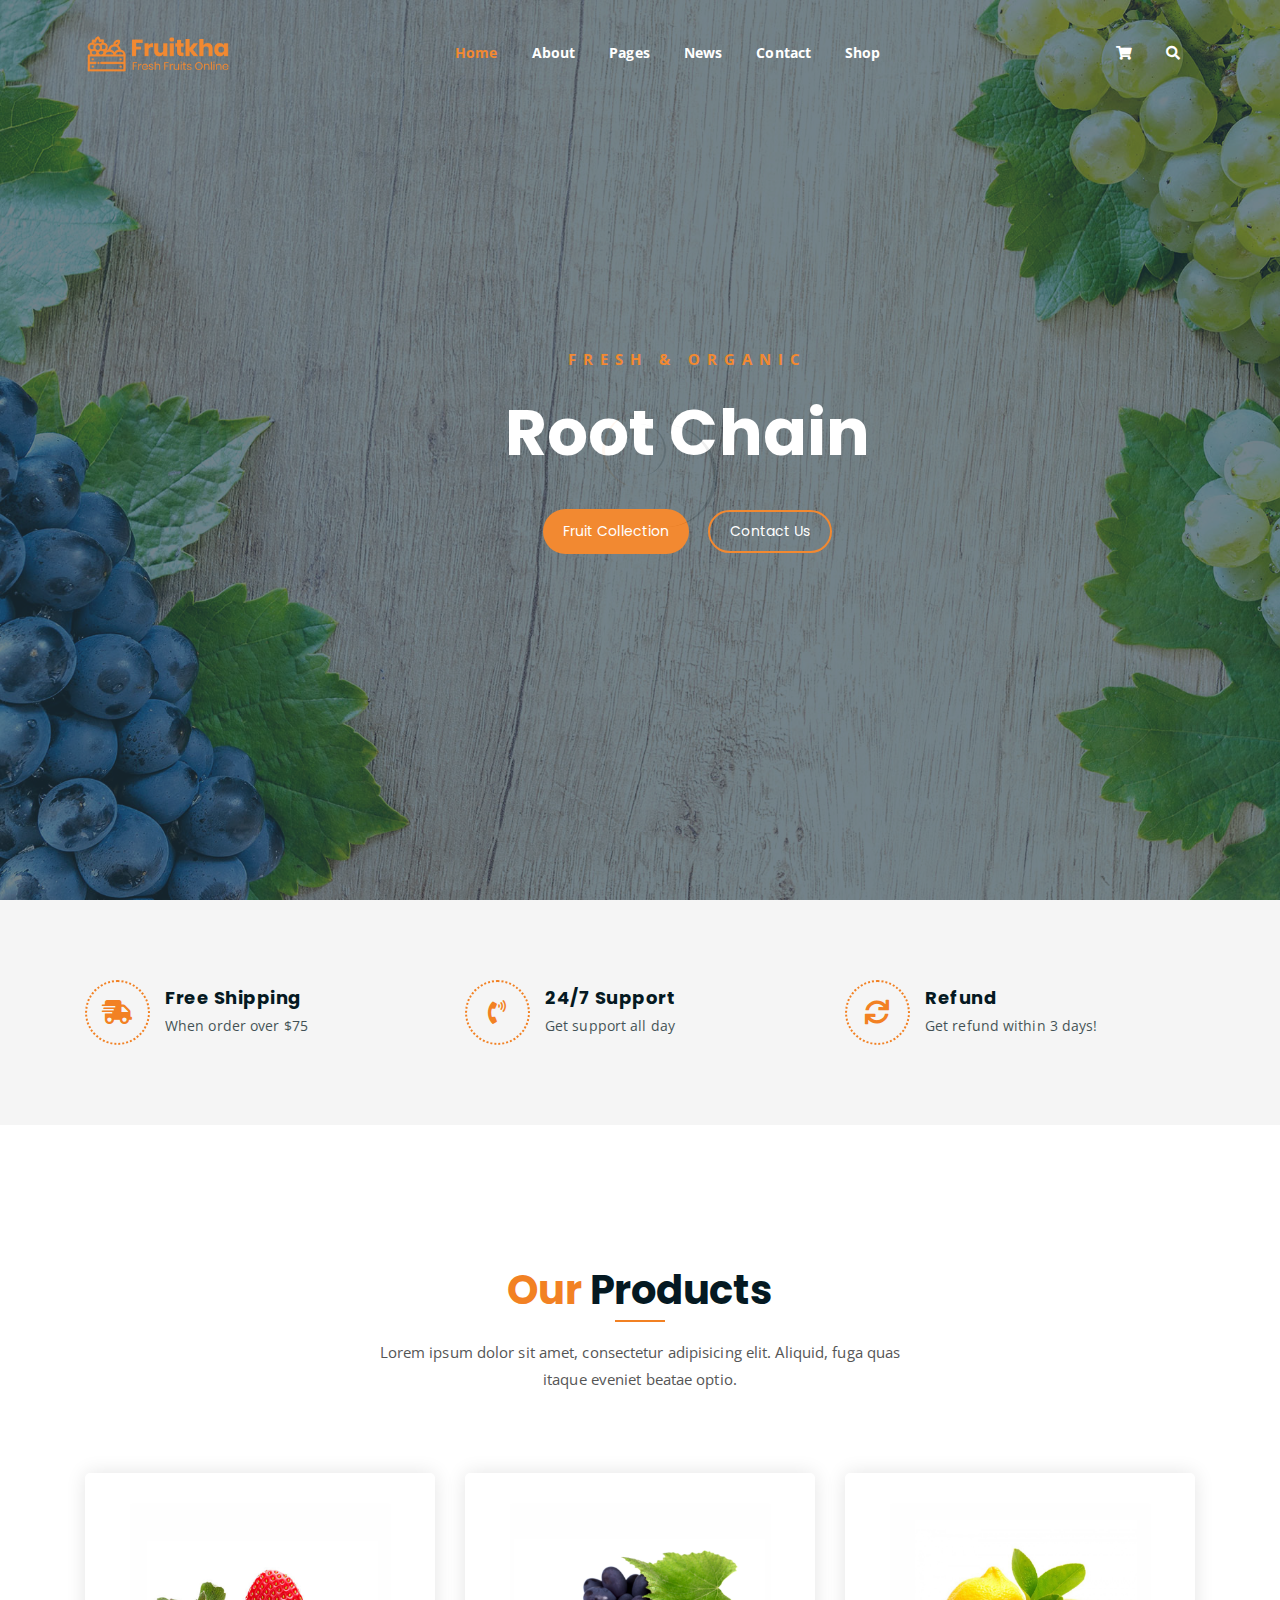
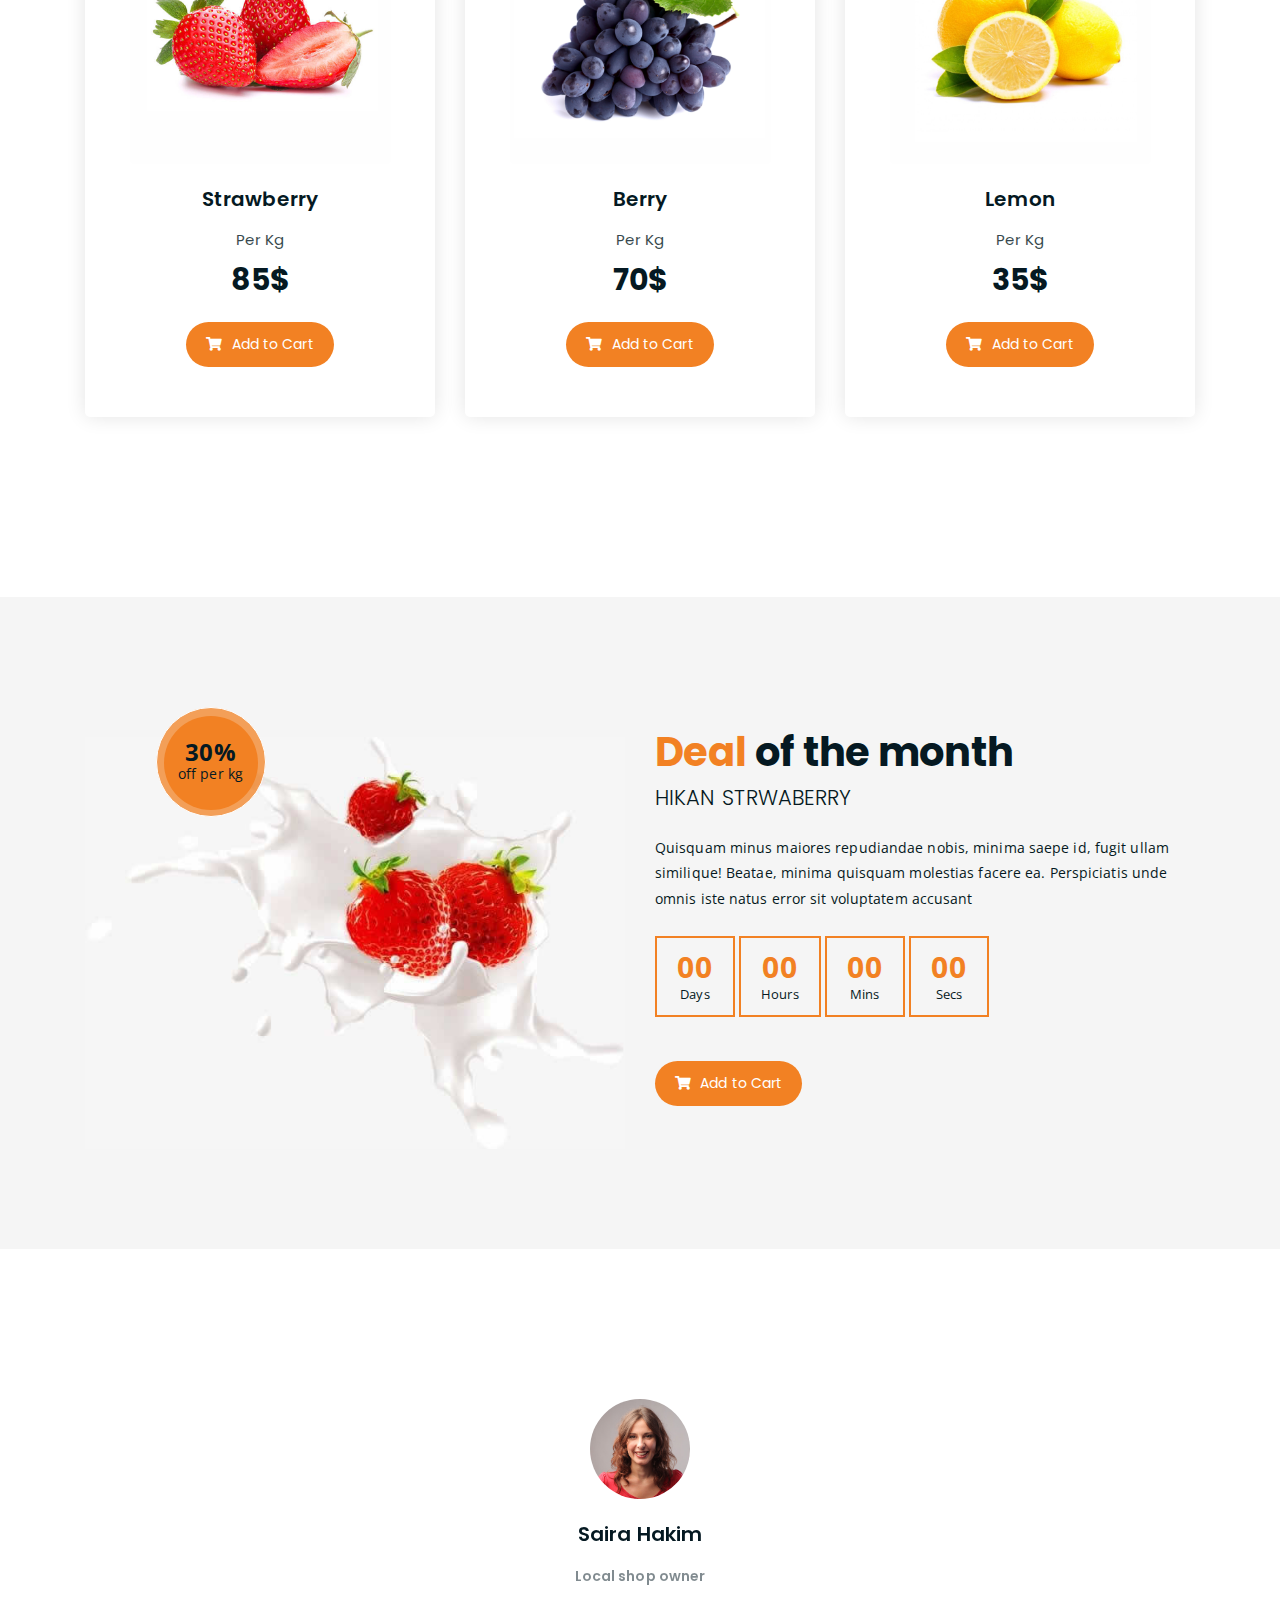
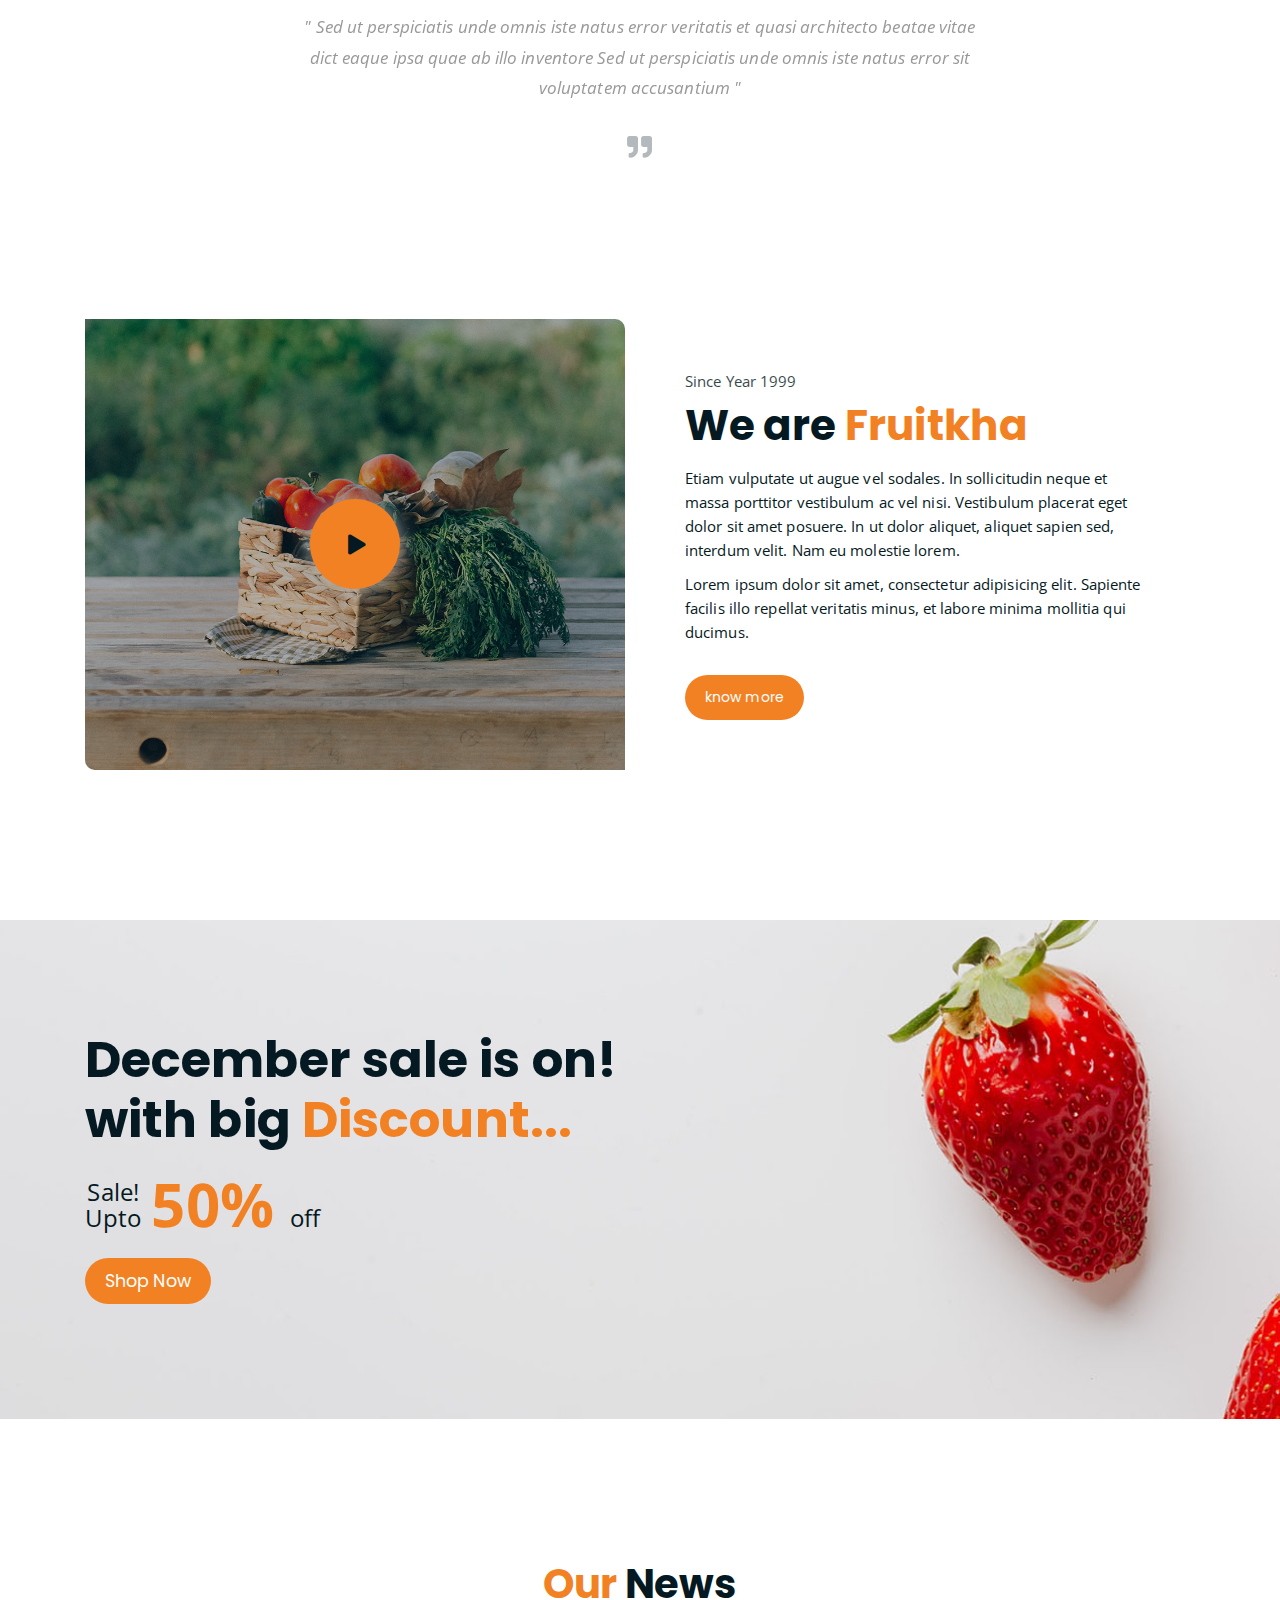
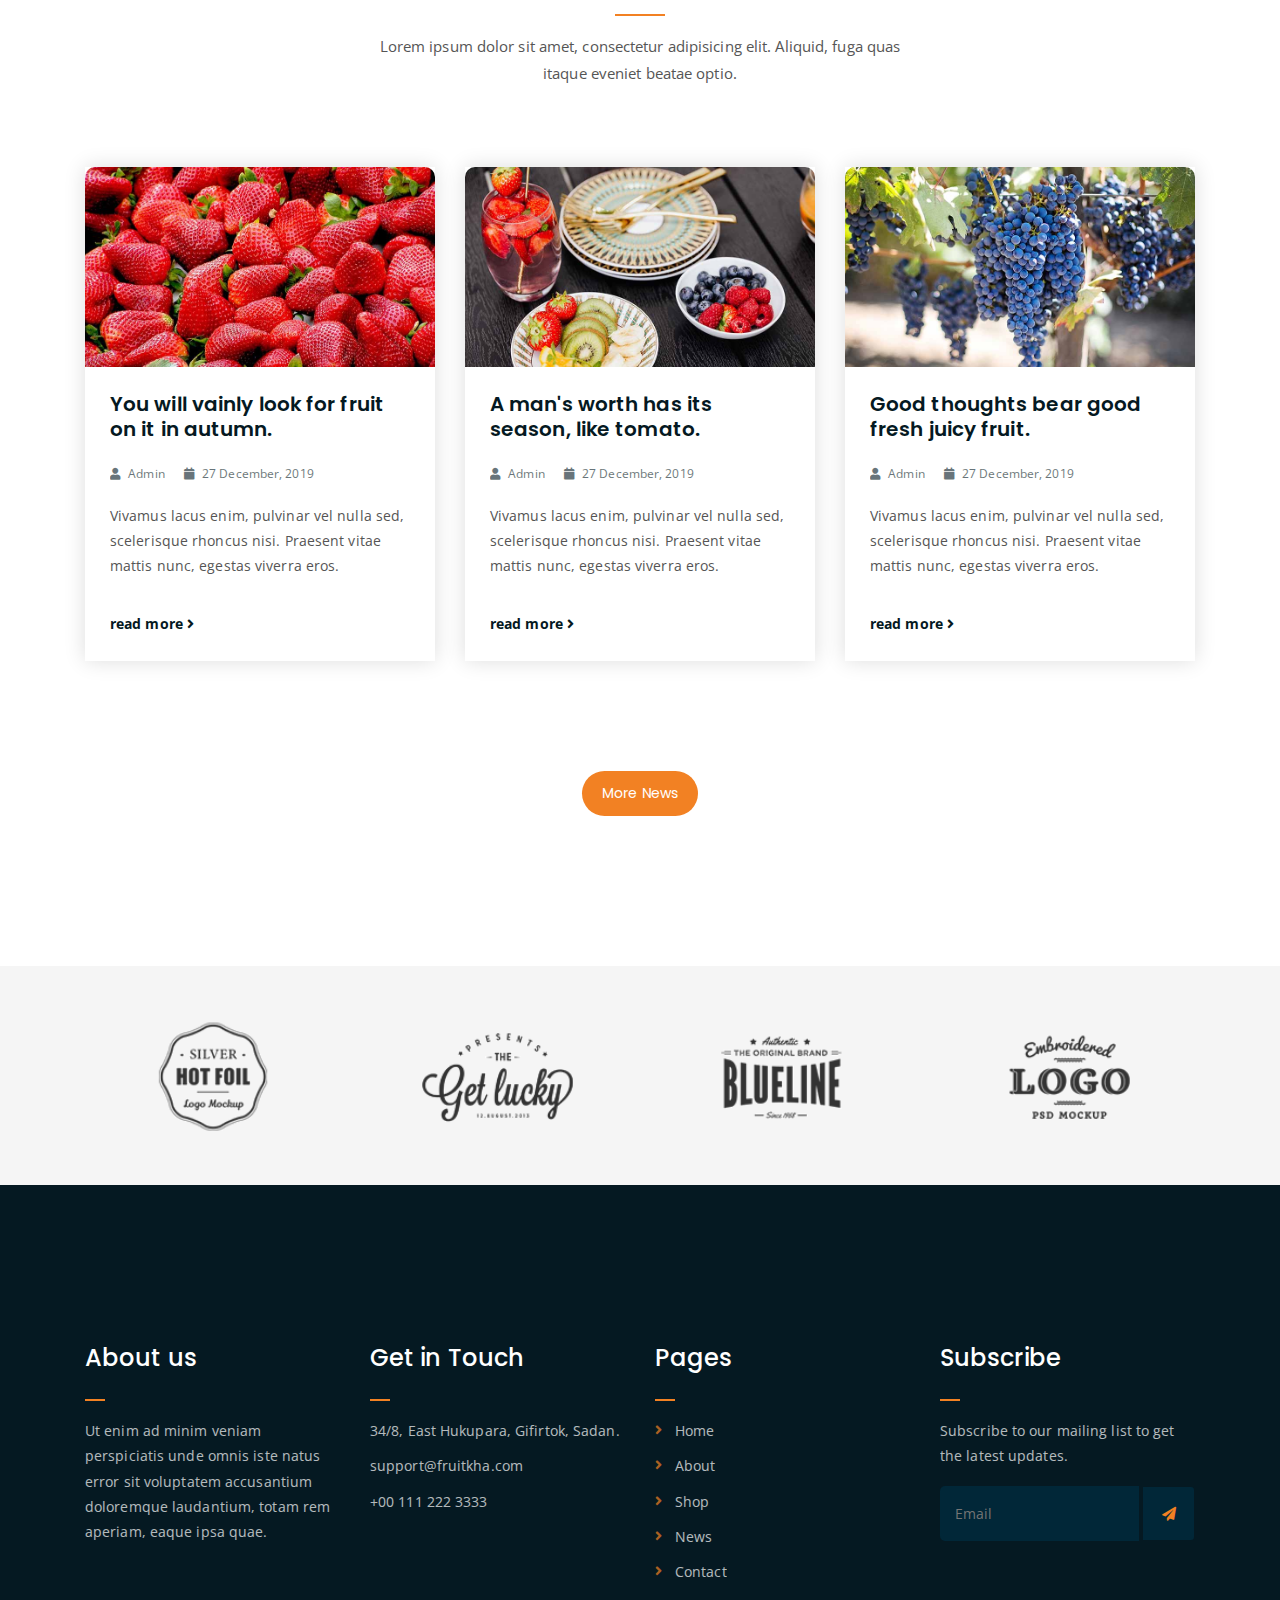
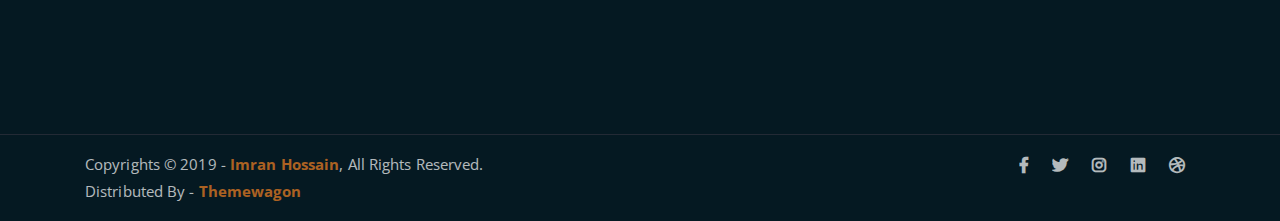
<file: fruitkha-1.0.0/index.html>
<!DOCTYPE html>
<html lang="en">
<head>
	<meta charset="UTF-8">
	<meta http-equiv="X-UA-Compatible" content="IE=edge">
	<meta name="viewport" content="width=device-width, initial-scale=1">
	<meta name="description" content="Responsive Bootstrap4 Shop Template, Created by Imran Hossain from https://imransdesign.com/">

	<!-- title -->
	<title>Fruitkha</title>

	<!-- favicon -->
	<link rel="shortcut icon" type="image/png" href="assets/img/favicon.png">
	<!-- google font -->
	<link href="https://fonts.googleapis.com/css?family=Open+Sans:300,400,700" rel="stylesheet">
	<link href="https://fonts.googleapis.com/css?family=Poppins:400,700&display=swap" rel="stylesheet">
	<!-- fontawesome -->
	<link rel="stylesheet" href="assets/css/all.min.css">
	<!-- bootstrap -->
	<link rel="stylesheet" href="assets/bootstrap/css/bootstrap.min.css">
	<!-- owl carousel -->
	<link rel="stylesheet" href="assets/css/owl.carousel.css">
	<!-- magnific popup -->
	<link rel="stylesheet" href="assets/css/magnific-popup.css">
	<!-- animate css -->
	<link rel="stylesheet" href="assets/css/animate.css">
	<!-- mean menu css -->
	<link rel="stylesheet" href="assets/css/meanmenu.min.css">
	<!-- main style -->
	<link rel="stylesheet" href="assets/css/main.css">
	<!-- responsive -->
	<link rel="stylesheet" href="assets/css/responsive.css">

</head>
<body>
	
	<!--PreLoader-->
    <div class="loader">
        <div class="loader-inner">
            <div class="circle"></div>
        </div>
    </div>
    <!--PreLoader Ends-->
	
	<!-- header -->
	<div class="top-header-area" id="sticker">
		<div class="container">
			<div class="row">
				<div class="col-lg-12 col-sm-12 text-center">
					<div class="main-menu-wrap">
						<!-- logo -->
						<div class="site-logo">
							<a href="index.html">
								<img src="assets/img/logo.png" alt="">
							</a>
						</div>
						<!-- logo -->

						<!-- menu start -->
						<nav class="main-menu">
							<ul>
								<li class="current-list-item"><a href="#">Home</a>
									<ul class="sub-menu">
										<li><a href="index.html">Static Home</a></li>
										<li><a href="index_2.html">Slider Home</a></li>
									</ul>
								</li>
								<li><a href="about.html">About</a></li>
								<li><a href="#">Pages</a>
									<ul class="sub-menu">
										<li><a href="404.html">404 page</a></li>
										<li><a href="about.html">About</a></li>
										<li><a href="cart.html">Cart</a></li>
										<li><a href="checkout.html">Check Out</a></li>
										<li><a href="contact.html">Contact</a></li>
										<li><a href="news.html">News</a></li>
										<li><a href="shop.html">Shop</a></li>
									</ul>
								</li>
								<li><a href="news.html">News</a>
									<ul class="sub-menu">
										<li><a href="news.html">News</a></li>
										<li><a href="single-news.html">Single News</a></li>
									</ul>
								</li>
								<li><a href="contact.html">Contact</a></li>
								<li><a href="shop.html">Shop</a>
									<ul class="sub-menu">
										<li><a href="shop.html">Shop</a></li>
										<li><a href="checkout.html">Check Out</a></li>
										<li><a href="single-product.html">Single Product</a></li>
										<li><a href="cart.html">Cart</a></li>
									</ul>
								</li>
								<li>
									<div class="header-icons">
										<a class="shopping-cart" href="cart.html"><i class="fas fa-shopping-cart"></i></a>
										<a class="mobile-hide search-bar-icon" href="#"><i class="fas fa-search"></i></a>
									</div>
								</li>
							</ul>
						</nav>
						<a class="mobile-show search-bar-icon" href="#"><i class="fas fa-search"></i></a>
						<div class="mobile-menu"></div>
						<!-- menu end -->
					</div>
				</div>
			</div>
		</div>
	</div>
	<!-- end header -->
	
	<!-- search area -->
	<div class="search-area">
		<div class="container">
			<div class="row">
				<div class="col-lg-12">
					<span class="close-btn"><i class="fas fa-window-close"></i></span>
					<div class="search-bar">
						<div class="search-bar-tablecell">
							<h3>Search For:</h3>
							<input type="text" placeholder="Keywords">
							<button type="submit">Search <i class="fas fa-search"></i></button>
						</div>
					</div>
				</div>
			</div>
		</div>
	</div>
	<!-- end search area -->

	<!-- hero area -->
	<div class="hero-area hero-bg">
		<div class="container">
			<div class="row">
				<div class="col-lg-9 offset-lg-2 text-center">
					<div class="hero-text">
						<div class="hero-text-tablecell">
							<p class="subtitle">Fresh & Organic</p>
							<h1>Root Chain</h1>
							<div class="hero-btns">
								<a href="shop.html" class="boxed-btn">Fruit Collection</a>
								<a href="contact.html" class="bordered-btn">Contact Us</a>
							</div>
						</div>
					</div>
				</div>
			</div>
		</div>
	</div>
	<!-- end hero area -->

	<!-- features list section -->
	<div class="list-section pt-80 pb-80">
		<div class="container">

			<div class="row">
				<div class="col-lg-4 col-md-6 mb-4 mb-lg-0">
					<div class="list-box d-flex align-items-center">
						<div class="list-icon">
							<i class="fas fa-shipping-fast"></i>
						</div>
						<div class="content">
							<h3>Free Shipping</h3>
							<p>When order over $75</p>
						</div>
					</div>
				</div>
				<div class="col-lg-4 col-md-6 mb-4 mb-lg-0">
					<div class="list-box d-flex align-items-center">
						<div class="list-icon">
							<i class="fas fa-phone-volume"></i>
						</div>
						<div class="content">
							<h3>24/7 Support</h3>
							<p>Get support all day</p>
						</div>
					</div>
				</div>
				<div class="col-lg-4 col-md-6">
					<div class="list-box d-flex justify-content-start align-items-center">
						<div class="list-icon">
							<i class="fas fa-sync"></i>
						</div>
						<div class="content">
							<h3>Refund</h3>
							<p>Get refund within 3 days!</p>
						</div>
					</div>
				</div>
			</div>

		</div>
	</div>
	<!-- end features list section -->

	<!-- product section -->
	<div class="product-section mt-150 mb-150">
		<div class="container">
			<div class="row">
				<div class="col-lg-8 offset-lg-2 text-center">
					<div class="section-title">	
						<h3><span class="orange-text">Our</span> Products</h3>
						<p>Lorem ipsum dolor sit amet, consectetur adipisicing elit. Aliquid, fuga quas itaque eveniet beatae optio.</p>
					</div>
				</div>
			</div>

			<div class="row">
				<div class="col-lg-4 col-md-6 text-center">
					<div class="single-product-item">
						<div class="product-image">
							<a href="single-product.html"><img src="assets/img/products/product-img-1.jpg" alt=""></a>
						</div>
						<h3>Strawberry</h3>
						<p class="product-price"><span>Per Kg</span> 85$ </p>
						<a href="cart.html" class="cart-btn"><i class="fas fa-shopping-cart"></i> Add to Cart</a>
					</div>
				</div>
				<div class="col-lg-4 col-md-6 text-center">
					<div class="single-product-item">
						<div class="product-image">
							<a href="single-product.html"><img src="assets/img/products/product-img-2.jpg" alt=""></a>
						</div>
						<h3>Berry</h3>
						<p class="product-price"><span>Per Kg</span> 70$ </p>
						<a href="cart.html" class="cart-btn"><i class="fas fa-shopping-cart"></i> Add to Cart</a>
					</div>
				</div>
				<div class="col-lg-4 col-md-6 offset-md-3 offset-lg-0 text-center">
					<div class="single-product-item">
						<div class="product-image">
							<a href="single-product.html"><img src="assets/img/products/product-img-3.jpg" alt=""></a>
						</div>
						<h3>Lemon</h3>
						<p class="product-price"><span>Per Kg</span> 35$ </p>
						<a href="cart.html" class="cart-btn"><i class="fas fa-shopping-cart"></i> Add to Cart</a>
					</div>
				</div>
			</div>
		</div>
	</div>
	<!-- end product section -->

	<!-- cart banner section -->
	<section class="cart-banner pt-100 pb-100">
    	<div class="container">
        	<div class="row clearfix">
            	<!--Image Column-->
            	<div class="image-column col-lg-6">
                	<div class="image">
                    	<div class="price-box">
                        	<div class="inner-price">
                                <span class="price">
                                    <strong>30%</strong> <br> off per kg
                                </span>
                            </div>
                        </div>
                    	<img src="assets/img/a.jpg" alt="">
                    </div>
                </div>
                <!--Content Column-->
                <div class="content-column col-lg-6">
					<h3><span class="orange-text">Deal</span> of the month</h3>
                    <h4>Hikan Strwaberry</h4>
                    <div class="text">Quisquam minus maiores repudiandae nobis, minima saepe id, fugit ullam similique! Beatae, minima quisquam molestias facere ea. Perspiciatis unde omnis iste natus error sit voluptatem accusant</div>
                    <!--Countdown Timer-->
                    <div class="time-counter"><div class="time-countdown clearfix" data-countdown="2020/2/01"><div class="counter-column"><div class="inner"><span class="count">00</span>Days</div></div> <div class="counter-column"><div class="inner"><span class="count">00</span>Hours</div></div>  <div class="counter-column"><div class="inner"><span class="count">00</span>Mins</div></div>  <div class="counter-column"><div class="inner"><span class="count">00</span>Secs</div></div></div></div>
                	<a href="cart.html" class="cart-btn mt-3"><i class="fas fa-shopping-cart"></i> Add to Cart</a>
                </div>
            </div>
        </div>
    </section>
    <!-- end cart banner section -->

	<!-- testimonail-section -->
	<div class="testimonail-section mt-150 mb-150">
		<div class="container">
			<div class="row">
				<div class="col-lg-10 offset-lg-1 text-center">
					<div class="testimonial-sliders">
						<div class="single-testimonial-slider">
							<div class="client-avater">
								<img src="assets/img/avaters/avatar1.png" alt="">
							</div>
							<div class="client-meta">
								<h3>Saira Hakim <span>Local shop owner</span></h3>
								<p class="testimonial-body">
									" Sed ut perspiciatis unde omnis iste natus error veritatis et  quasi architecto beatae vitae dict eaque ipsa quae ab illo inventore Sed ut perspiciatis unde omnis iste natus error sit voluptatem accusantium "
								</p>
								<div class="last-icon">
									<i class="fas fa-quote-right"></i>
								</div>
							</div>
						</div>
						<div class="single-testimonial-slider">
							<div class="client-avater">
								<img src="assets/img/avaters/avatar2.png" alt="">
							</div>
							<div class="client-meta">
								<h3>David Niph <span>Local shop owner</span></h3>
								<p class="testimonial-body">
									" Sed ut perspiciatis unde omnis iste natus error veritatis et  quasi architecto beatae vitae dict eaque ipsa quae ab illo inventore Sed ut perspiciatis unde omnis iste natus error sit voluptatem accusantium "
								</p>
								<div class="last-icon">
									<i class="fas fa-quote-right"></i>
								</div>
							</div>
						</div>
						<div class="single-testimonial-slider">
							<div class="client-avater">
								<img src="assets/img/avaters/avatar3.png" alt="">
							</div>
							<div class="client-meta">
								<h3>Jacob Sikim <span>Local shop owner</span></h3>
								<p class="testimonial-body">
									" Sed ut perspiciatis unde omnis iste natus error veritatis et  quasi architecto beatae vitae dict eaque ipsa quae ab illo inventore Sed ut perspiciatis unde omnis iste natus error sit voluptatem accusantium "
								</p>
								<div class="last-icon">
									<i class="fas fa-quote-right"></i>
								</div>
							</div>
						</div>
					</div>
				</div>
			</div>
		</div>
	</div>
	<!-- end testimonail-section -->
	
	<!-- advertisement section -->
	<div class="abt-section mb-150">
		<div class="container">
			<div class="row">
				<div class="col-lg-6 col-md-12">
					<div class="abt-bg">
						<a href="https://www.youtube.com/watch?v=DBLlFWYcIGQ" class="video-play-btn popup-youtube"><i class="fas fa-play"></i></a>
					</div>
				</div>
				<div class="col-lg-6 col-md-12">
					<div class="abt-text">
						<p class="top-sub">Since Year 1999</p>
						<h2>We are <span class="orange-text">Fruitkha</span></h2>
						<p>Etiam vulputate ut augue vel sodales. In sollicitudin neque et massa porttitor vestibulum ac vel nisi. Vestibulum placerat eget dolor sit amet posuere. In ut dolor aliquet, aliquet sapien sed, interdum velit. Nam eu molestie lorem.</p>
						<p>Lorem ipsum dolor sit amet, consectetur adipisicing elit. Sapiente facilis illo repellat veritatis minus, et labore minima mollitia qui ducimus.</p>
						<a href="about.html" class="boxed-btn mt-4">know more</a>
					</div>
				</div>
			</div>
		</div>
	</div>
	<!-- end advertisement section -->
	
	<!-- shop banner -->
	<section class="shop-banner">
    	<div class="container">
        	<h3>December sale is on! <br> with big <span class="orange-text">Discount...</span></h3>
            <div class="sale-percent"><span>Sale! <br> Upto</span>50% <span>off</span></div>
            <a href="shop.html" class="cart-btn btn-lg">Shop Now</a>
        </div>
    </section>
	<!-- end shop banner -->

	<!-- latest news -->
	<div class="latest-news pt-150 pb-150">
		<div class="container">

			<div class="row">
				<div class="col-lg-8 offset-lg-2 text-center">
					<div class="section-title">	
						<h3><span class="orange-text">Our</span> News</h3>
						<p>Lorem ipsum dolor sit amet, consectetur adipisicing elit. Aliquid, fuga quas itaque eveniet beatae optio.</p>
					</div>
				</div>
			</div>

			<div class="row">
				<div class="col-lg-4 col-md-6">
					<div class="single-latest-news">
						<a href="single-news.html"><div class="latest-news-bg news-bg-1"></div></a>
						<div class="news-text-box">
							<h3><a href="single-news.html">You will vainly look for fruit on it in autumn.</a></h3>
							<p class="blog-meta">
								<span class="author"><i class="fas fa-user"></i> Admin</span>
								<span class="date"><i class="fas fa-calendar"></i> 27 December, 2019</span>
							</p>
							<p class="excerpt">Vivamus lacus enim, pulvinar vel nulla sed, scelerisque rhoncus nisi. Praesent vitae mattis nunc, egestas viverra eros.</p>
							<a href="single-news.html" class="read-more-btn">read more <i class="fas fa-angle-right"></i></a>
						</div>
					</div>
				</div>
				<div class="col-lg-4 col-md-6">
					<div class="single-latest-news">
						<a href="single-news.html"><div class="latest-news-bg news-bg-2"></div></a>
						<div class="news-text-box">
							<h3><a href="single-news.html">A man's worth has its season, like tomato.</a></h3>
							<p class="blog-meta">
								<span class="author"><i class="fas fa-user"></i> Admin</span>
								<span class="date"><i class="fas fa-calendar"></i> 27 December, 2019</span>
							</p>
							<p class="excerpt">Vivamus lacus enim, pulvinar vel nulla sed, scelerisque rhoncus nisi. Praesent vitae mattis nunc, egestas viverra eros.</p>
							<a href="single-news.html" class="read-more-btn">read more <i class="fas fa-angle-right"></i></a>
						</div>
					</div>
				</div>
				<div class="col-lg-4 col-md-6 offset-md-3 offset-lg-0">
					<div class="single-latest-news">
						<a href="single-news.html"><div class="latest-news-bg news-bg-3"></div></a>
						<div class="news-text-box">
							<h3><a href="single-news.html">Good thoughts bear good fresh juicy fruit.</a></h3>
							<p class="blog-meta">
								<span class="author"><i class="fas fa-user"></i> Admin</span>
								<span class="date"><i class="fas fa-calendar"></i> 27 December, 2019</span>
							</p>
							<p class="excerpt">Vivamus lacus enim, pulvinar vel nulla sed, scelerisque rhoncus nisi. Praesent vitae mattis nunc, egestas viverra eros.</p>
							<a href="single-news.html" class="read-more-btn">read more <i class="fas fa-angle-right"></i></a>
						</div>
					</div>
				</div>
			</div>
			<div class="row">
				<div class="col-lg-12 text-center">
					<a href="news.html" class="boxed-btn">More News</a>
				</div>
			</div>
		</div>
	</div>
	<!-- end latest news -->

	<!-- logo carousel -->
	<div class="logo-carousel-section">
		<div class="container">
			<div class="row">
				<div class="col-lg-12">
					<div class="logo-carousel-inner">
						<div class="single-logo-item">
							<img src="assets/img/company-logos/1.png" alt="">
						</div>
						<div class="single-logo-item">
							<img src="assets/img/company-logos/2.png" alt="">
						</div>
						<div class="single-logo-item">
							<img src="assets/img/company-logos/3.png" alt="">
						</div>
						<div class="single-logo-item">
							<img src="assets/img/company-logos/4.png" alt="">
						</div>
						<div class="single-logo-item">
							<img src="assets/img/company-logos/5.png" alt="">
						</div>
					</div>
				</div>
			</div>
		</div>
	</div>
	<!-- end logo carousel -->

	<!-- footer -->
	<div class="footer-area">
		<div class="container">
			<div class="row">
				<div class="col-lg-3 col-md-6">
					<div class="footer-box about-widget">
						<h2 class="widget-title">About us</h2>
						<p>Ut enim ad minim veniam perspiciatis unde omnis iste natus error sit voluptatem accusantium doloremque laudantium, totam rem aperiam, eaque ipsa quae.</p>
					</div>
				</div>
				<div class="col-lg-3 col-md-6">
					<div class="footer-box get-in-touch">
						<h2 class="widget-title">Get in Touch</h2>
						<ul>
							<li>34/8, East Hukupara, Gifirtok, Sadan.</li>
							<li>support@fruitkha.com</li>
							<li>+00 111 222 3333</li>
						</ul>
					</div>
				</div>
				<div class="col-lg-3 col-md-6">
					<div class="footer-box pages">
						<h2 class="widget-title">Pages</h2>
						<ul>
							<li><a href="index.html">Home</a></li>
							<li><a href="about.html">About</a></li>
							<li><a href="services.html">Shop</a></li>
							<li><a href="news.html">News</a></li>
							<li><a href="contact.html">Contact</a></li>
						</ul>
					</div>
				</div>
				<div class="col-lg-3 col-md-6">
					<div class="footer-box subscribe">
						<h2 class="widget-title">Subscribe</h2>
						<p>Subscribe to our mailing list to get the latest updates.</p>
						<form action="index.html">
							<input type="email" placeholder="Email">
							<button type="submit"><i class="fas fa-paper-plane"></i></button>
						</form>
					</div>
				</div>
			</div>
		</div>
	</div>
	<!-- end footer -->
	
	<!-- copyright -->
	<div class="copyright">
		<div class="container">
			<div class="row">
				<div class="col-lg-6 col-md-12">
					<p>Copyrights &copy; 2019 - <a href="https://imransdesign.com/">Imran Hossain</a>,  All Rights Reserved.<br>
						Distributed By - <a href="https://themewagon.com/">Themewagon</a>
					</p>
				</div>
				<div class="col-lg-6 text-right col-md-12">
					<div class="social-icons">
						<ul>
							<li><a href="#" target="_blank"><i class="fab fa-facebook-f"></i></a></li>
							<li><a href="#" target="_blank"><i class="fab fa-twitter"></i></a></li>
							<li><a href="#" target="_blank"><i class="fab fa-instagram"></i></a></li>
							<li><a href="#" target="_blank"><i class="fab fa-linkedin"></i></a></li>
							<li><a href="#" target="_blank"><i class="fab fa-dribbble"></i></a></li>
						</ul>
					</div>
				</div>
			</div>
		</div>
	</div>
	<!-- end copyright -->
	
	<!-- jquery -->
	<script src="assets/js/jquery-1.11.3.min.js"></script>
	<!-- bootstrap -->
	<script src="assets/bootstrap/js/bootstrap.min.js"></script>
	<!-- count down -->
	<script src="assets/js/jquery.countdown.js"></script>
	<!-- isotope -->
	<script src="assets/js/jquery.isotope-3.0.6.min.js"></script>
	<!-- waypoints -->
	<script src="assets/js/waypoints.js"></script>
	<!-- owl carousel -->
	<script src="assets/js/owl.carousel.min.js"></script>
	<!-- magnific popup -->
	<script src="assets/js/jquery.magnific-popup.min.js"></script>
	<!-- mean menu -->
	<script src="assets/js/jquery.meanmenu.min.js"></script>
	<!-- sticker js -->
	<script src="assets/js/sticker.js"></script>
	<!-- main js -->
	<script src="assets/js/main.js"></script>

</body>
</html>
</file>
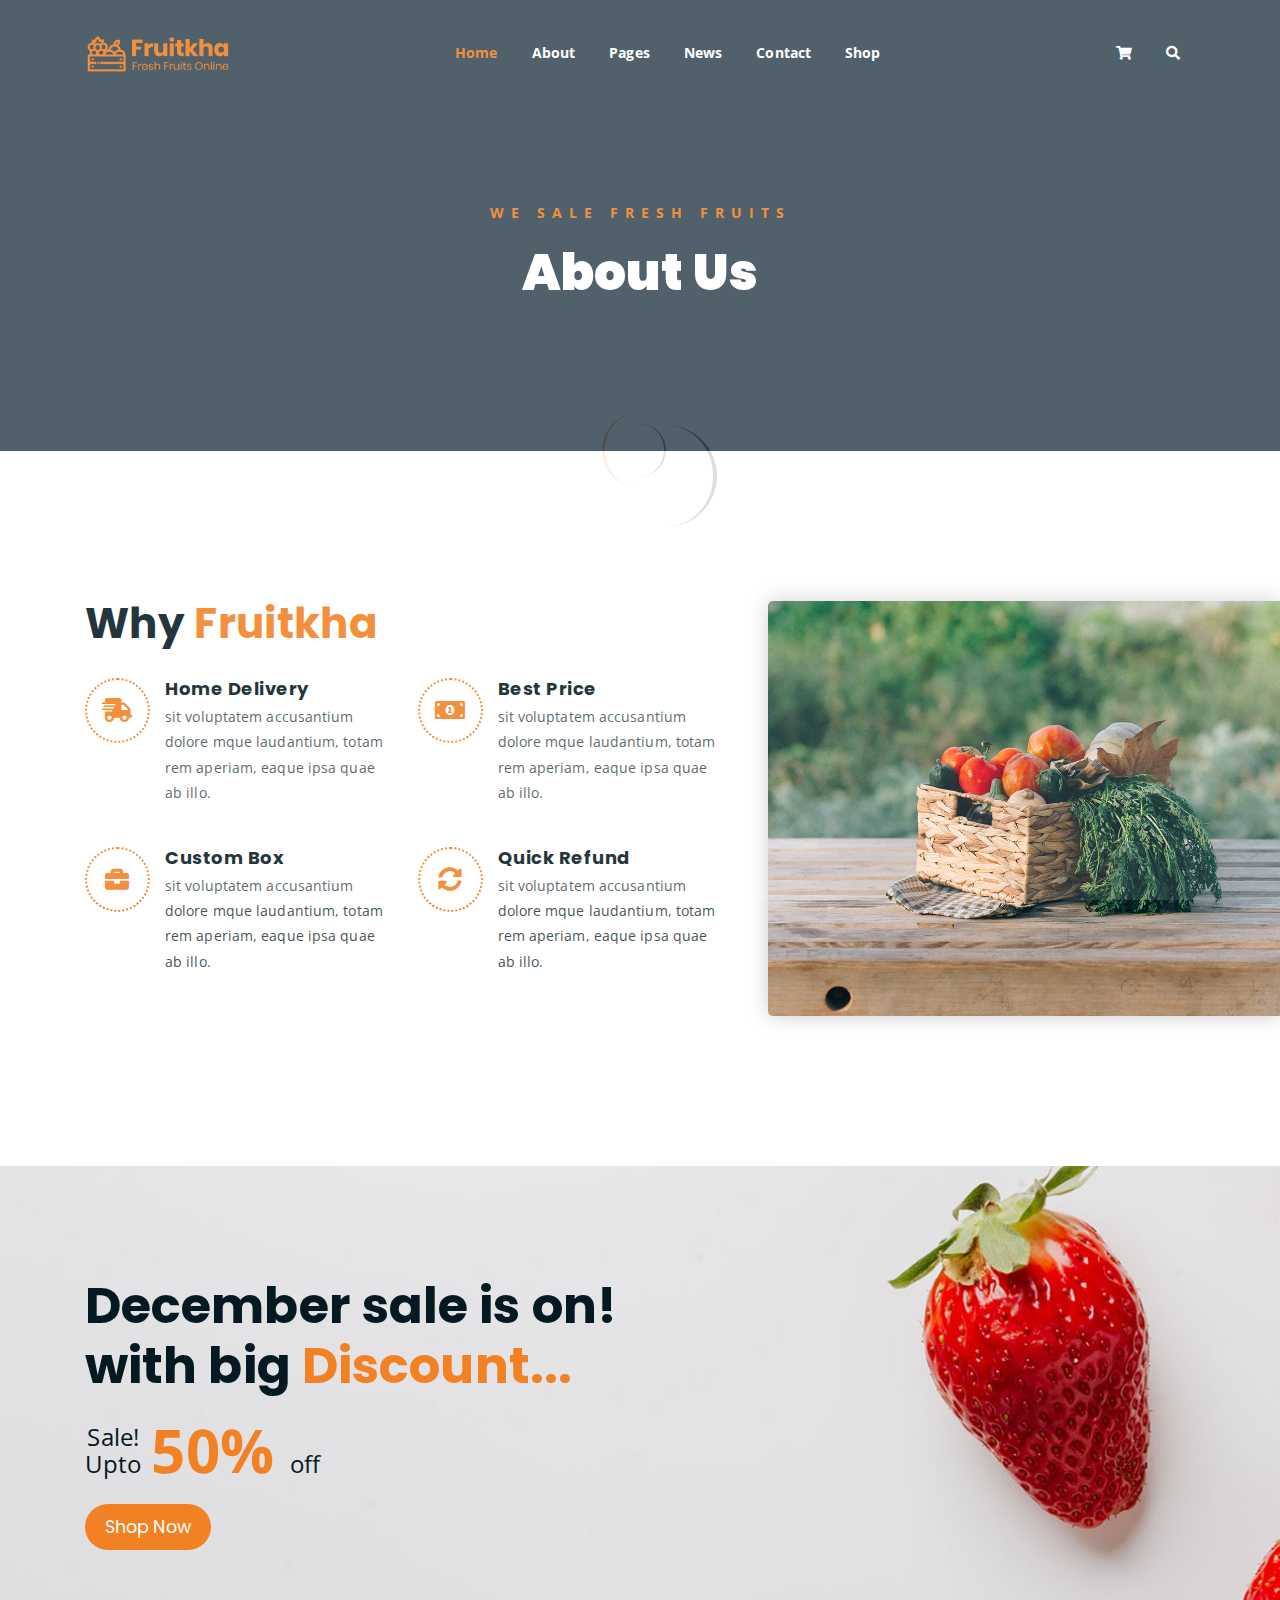
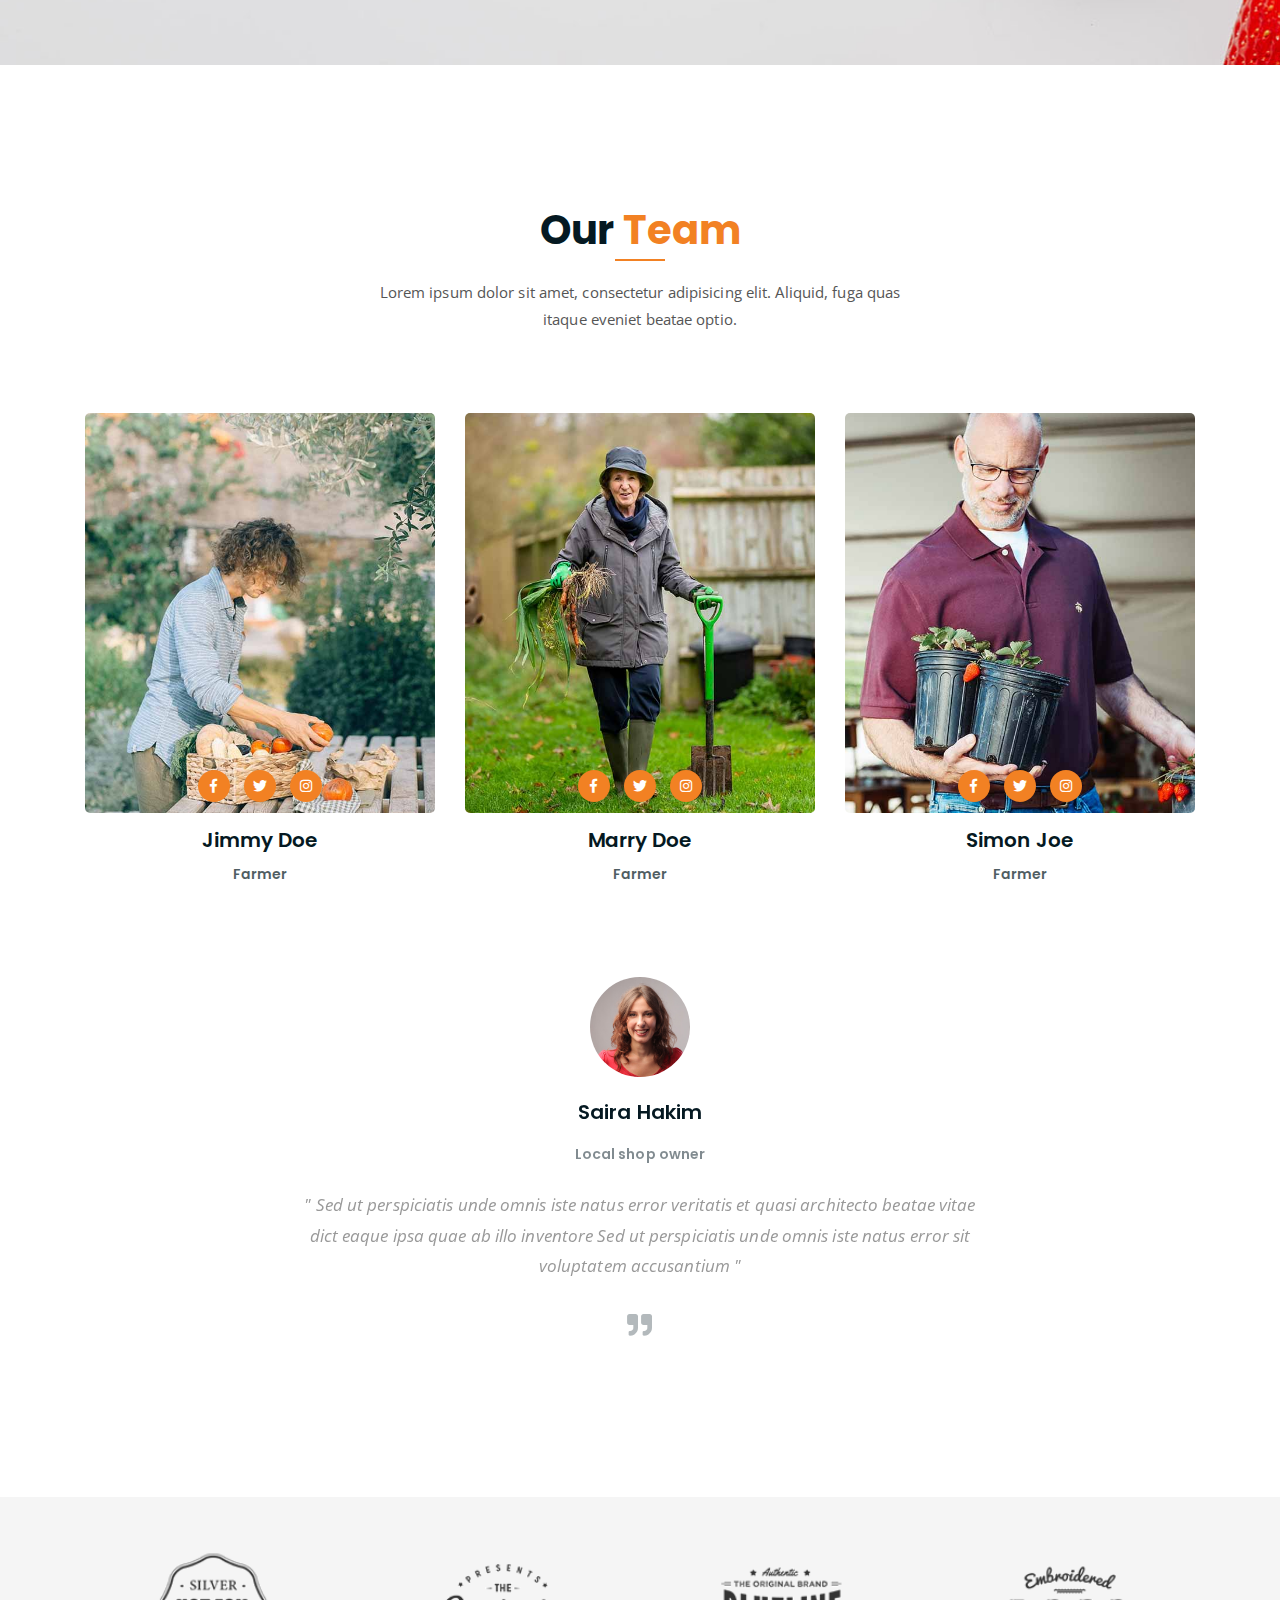
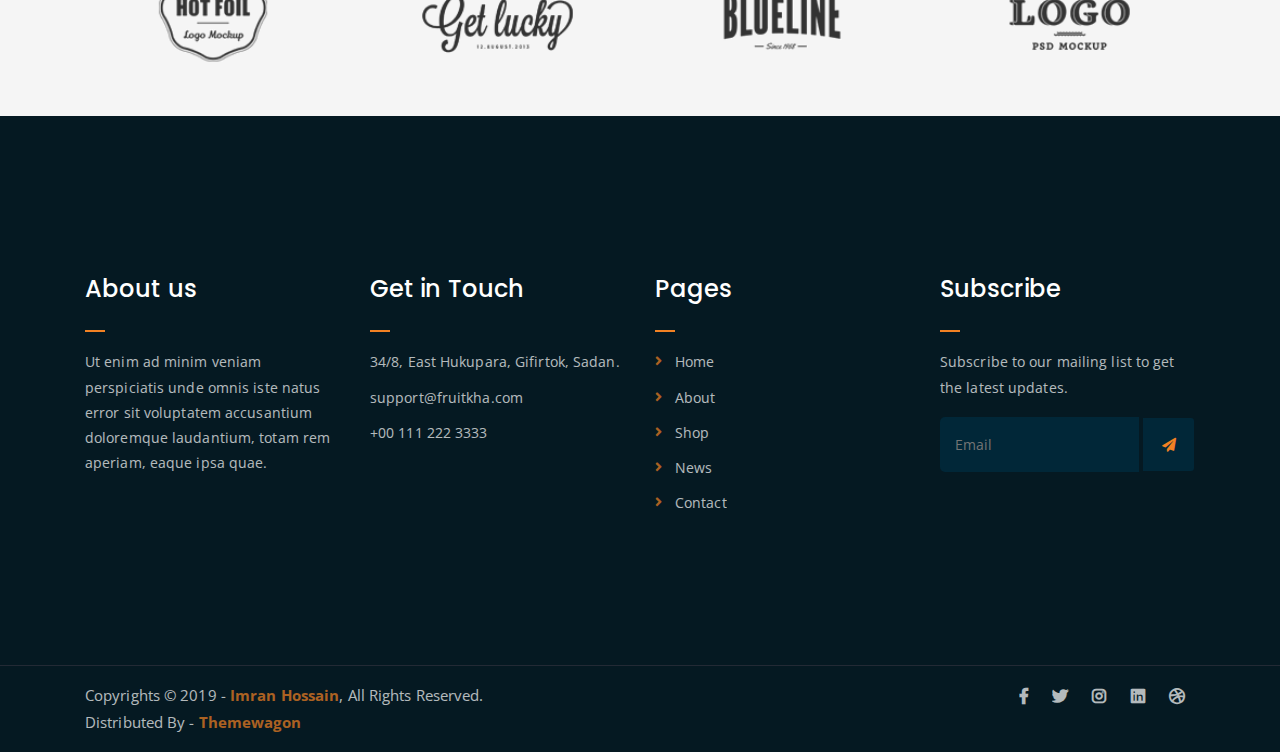
<file: fruitkha-1.0.0/about.html>
<!DOCTYPE html>
<html lang="en">
<head>
	<meta charset="UTF-8">
	<meta http-equiv="X-UA-Compatible" content="IE=edge">
	<meta name="viewport" content="width=device-width, initial-scale=1">
	<meta name="description" content="Responsive Bootstrap4 Shop Template, Created by Imran Hossain from https://imransdesign.com/">

	<!-- title -->
	<title>About</title>

	<!-- favicon -->
	<link rel="shortcut icon" type="image/png" href="assets/img/favicon.png">
	<!-- google font -->
	<link href="https://fonts.googleapis.com/css?family=Open+Sans:300,400,700" rel="stylesheet">
	<link href="https://fonts.googleapis.com/css?family=Poppins:400,700&display=swap" rel="stylesheet">
	<!-- fontawesome -->
	<link rel="stylesheet" href="assets/css/all.min.css">
	<!-- bootstrap -->
	<link rel="stylesheet" href="assets/bootstrap/css/bootstrap.min.css">
	<!-- owl carousel -->
	<link rel="stylesheet" href="assets/css/owl.carousel.css">
	<!-- magnific popup -->
	<link rel="stylesheet" href="assets/css/magnific-popup.css">
	<!-- animate css -->
	<link rel="stylesheet" href="assets/css/animate.css">
	<!-- mean menu css -->
	<link rel="stylesheet" href="assets/css/meanmenu.min.css">
	<!-- main style -->
	<link rel="stylesheet" href="assets/css/main.css">
	<!-- responsive -->
	<link rel="stylesheet" href="assets/css/responsive.css">

</head>
<body>
	
	<!--PreLoader-->
    <div class="loader">
        <div class="loader-inner">
            <div class="circle"></div>
        </div>
    </div>
    <!--PreLoader Ends-->
	
	<!-- header -->
	<div class="top-header-area" id="sticker">
		<div class="container">
			<div class="row">
				<div class="col-lg-12 col-sm-12 text-center">
					<div class="main-menu-wrap">
						<!-- logo -->
						<div class="site-logo">
							<a href="index.html">
								<img src="assets/img/logo.png" alt="">
							</a>
						</div>
						<!-- logo -->

						<!-- menu start -->
						<nav class="main-menu">
							<ul>
								<li class="current-list-item"><a href="#">Home</a>
									<ul class="sub-menu">
										<li><a href="index.html">Static Home</a></li>
										<li><a href="index_2.html">Slider Home</a></li>
									</ul>
								</li>
								<li><a href="about.html">About</a></li>
								<li><a href="#">Pages</a>
									<ul class="sub-menu">
										<li><a href="404.html">404 page</a></li>
										<li><a href="about.html">About</a></li>
										<li><a href="cart.html">Cart</a></li>
										<li><a href="checkout.html">Check Out</a></li>
										<li><a href="contact.html">Contact</a></li>
										<li><a href="news.html">News</a></li>
										<li><a href="shop.html">Shop</a></li>
									</ul>
								</li>
								<li><a href="news.html">News</a>
									<ul class="sub-menu">
										<li><a href="news.html">News</a></li>
										<li><a href="single-news.html">Single News</a></li>
									</ul>
								</li>
								<li><a href="contact.html">Contact</a></li>
								<li><a href="shop.html">Shop</a>
									<ul class="sub-menu">
										<li><a href="shop.html">Shop</a></li>
										<li><a href="checkout.html">Check Out</a></li>
										<li><a href="single-product.html">Single Product</a></li>
										<li><a href="cart.html">Cart</a></li>
									</ul>
								</li>
								<li>
									<div class="header-icons">
										<a class="shopping-cart" href="cart.html"><i class="fas fa-shopping-cart"></i></a>
										<a class="mobile-hide search-bar-icon" href="#"><i class="fas fa-search"></i></a>
									</div>
								</li>
							</ul>
						</nav>
						<a class="mobile-show search-bar-icon" href="#"><i class="fas fa-search"></i></a>
						<div class="mobile-menu"></div>
						<!-- menu end -->
					</div>
				</div>
			</div>
		</div>
	</div>
	<!-- end header -->

	<!-- search area -->
	<div class="search-area">
		<div class="container">
			<div class="row">
				<div class="col-lg-12">
					<span class="close-btn"><i class="fas fa-window-close"></i></span>
					<div class="search-bar">
						<div class="search-bar-tablecell">
							<h3>Search For:</h3>
							<input type="text" placeholder="Keywords">
							<button type="submit">Search <i class="fas fa-search"></i></button>
						</div>
					</div>
				</div>
			</div>
		</div>
	</div>
	<!-- end search arewa -->
	
	<!-- breadcrumb-section -->
	<div class="breadcrumb-section breadcrumb-bg">
		<div class="container">
			<div class="row">
				<div class="col-lg-8 offset-lg-2 text-center">
					<div class="breadcrumb-text">
						<p>We sale fresh fruits</p>
						<h1>About Us</h1>
					</div>
				</div>
			</div>
		</div>
	</div>
	<!-- end breadcrumb section -->

	<!-- featured section -->
	<div class="feature-bg">
		<div class="container">
			<div class="row">
				<div class="col-lg-7">
					<div class="featured-text">
						<h2 class="pb-3">Why <span class="orange-text">Fruitkha</span></h2>
						<div class="row">
							<div class="col-lg-6 col-md-6 mb-4 mb-md-5">
								<div class="list-box d-flex">
									<div class="list-icon">
										<i class="fas fa-shipping-fast"></i>
									</div>
									<div class="content">
										<h3>Home Delivery</h3>
										<p>sit voluptatem accusantium dolore mque laudantium, totam rem aperiam, eaque ipsa quae ab illo.</p>
									</div>
								</div>
							</div>
							<div class="col-lg-6 col-md-6 mb-5 mb-md-5">
								<div class="list-box d-flex">
									<div class="list-icon">
										<i class="fas fa-money-bill-alt"></i>
									</div>
									<div class="content">
										<h3>Best Price</h3>
										<p>sit voluptatem accusantium dolore mque laudantium, totam rem aperiam, eaque ipsa quae ab illo.</p>
									</div>
								</div>
							</div>
							<div class="col-lg-6 col-md-6 mb-5 mb-md-5">
								<div class="list-box d-flex">
									<div class="list-icon">
										<i class="fas fa-briefcase"></i>
									</div>
									<div class="content">
										<h3>Custom Box</h3>
										<p>sit voluptatem accusantium dolore mque laudantium, totam rem aperiam, eaque ipsa quae ab illo.</p>
									</div>
								</div>
							</div>
							<div class="col-lg-6 col-md-6">
								<div class="list-box d-flex">
									<div class="list-icon">
										<i class="fas fa-sync-alt"></i>
									</div>
									<div class="content">
										<h3>Quick Refund</h3>
										<p>sit voluptatem accusantium dolore mque laudantium, totam rem aperiam, eaque ipsa quae ab illo.</p>
									</div>
								</div>
							</div>
						</div>
					</div>
				</div>
			</div>
		</div>
	</div>
	<!-- end featured section -->

	<!-- shop banner -->
	<section class="shop-banner">
    	<div class="container">
        	<h3>December sale is on! <br> with big <span class="orange-text">Discount...</span></h3>
            <div class="sale-percent"><span>Sale! <br> Upto</span>50% <span>off</span></div>
            <a href="shop.html" class="cart-btn btn-lg">Shop Now</a>
        </div>
    </section>
	<!-- end shop banner -->

	<!-- team section -->
	<div class="mt-150">
		<div class="container">
			<div class="row">
				<div class="col-lg-8 offset-lg-2 text-center">
					<div class="section-title">
						<h3>Our <span class="orange-text">Team</span></h3>
						<p>Lorem ipsum dolor sit amet, consectetur adipisicing elit. Aliquid, fuga quas itaque eveniet beatae optio.</p>
					</div>
				</div>
			</div>
			<div class="row">
				<div class="col-lg-4 col-md-6">
					<div class="single-team-item">
						<div class="team-bg team-bg-1"></div>
						<h4>Jimmy Doe <span>Farmer</span></h4>
						<ul class="social-link-team">
							<li><a href="#" target="_blank"><i class="fab fa-facebook-f"></i></a></li>
							<li><a href="#" target="_blank"><i class="fab fa-twitter"></i></a></li>
							<li><a href="#" target="_blank"><i class="fab fa-instagram"></i></a></li>
						</ul>
					</div>
				</div>
				<div class="col-lg-4 col-md-6">
					<div class="single-team-item">
						<div class="team-bg team-bg-2"></div>
						<h4>Marry Doe <span>Farmer</span></h4>
						<ul class="social-link-team">
							<li><a href="#" target="_blank"><i class="fab fa-facebook-f"></i></a></li>
							<li><a href="#" target="_blank"><i class="fab fa-twitter"></i></a></li>
							<li><a href="#" target="_blank"><i class="fab fa-instagram"></i></a></li>
						</ul>
					</div>
				</div>
				<div class="col-lg-4 col-md-6 offset-md-3 offset-lg-0">
					<div class="single-team-item">
						<div class="team-bg team-bg-3"></div>
						<h4>Simon Joe <span>Farmer</span></h4>
						<ul class="social-link-team">
							<li><a href="#" target="_blank"><i class="fab fa-facebook-f"></i></a></li>
							<li><a href="#" target="_blank"><i class="fab fa-twitter"></i></a></li>
							<li><a href="#" target="_blank"><i class="fab fa-instagram"></i></a></li>
						</ul>
					</div>
				</div>
			</div>
		</div>
	</div>
	<!-- end team section -->

	<!-- testimonail-section -->
	<div class="testimonail-section mt-80 mb-150">
		<div class="container">
			<div class="row">
				<div class="col-lg-10 offset-lg-1 text-center">
					<div class="testimonial-sliders">
						<div class="single-testimonial-slider">
							<div class="client-avater">
								<img src="assets/img/avaters/avatar1.png" alt="">
							</div>
							<div class="client-meta">
								<h3>Saira Hakim <span>Local shop owner</span></h3>
								<p class="testimonial-body">
									" Sed ut perspiciatis unde omnis iste natus error veritatis et  quasi architecto beatae vitae dict eaque ipsa quae ab illo inventore Sed ut perspiciatis unde omnis iste natus error sit voluptatem accusantium "
								</p>
								<div class="last-icon">
									<i class="fas fa-quote-right"></i>
								</div>
							</div>
						</div>
						<div class="single-testimonial-slider">
							<div class="client-avater">
								<img src="assets/img/avaters/avatar2.png" alt="">
							</div>
							<div class="client-meta">
								<h3>David Niph <span>Local shop owner</span></h3>
								<p class="testimonial-body">
									" Sed ut perspiciatis unde omnis iste natus error veritatis et  quasi architecto beatae vitae dict eaque ipsa quae ab illo inventore Sed ut perspiciatis unde omnis iste natus error sit voluptatem accusantium "
								</p>
								<div class="last-icon">
									<i class="fas fa-quote-right"></i>
								</div>
							</div>
						</div>
						<div class="single-testimonial-slider">
							<div class="client-avater">
								<img src="assets/img/avaters/avatar3.png" alt="">
							</div>
							<div class="client-meta">
								<h3>Jacob Sikim <span>Local shop owner</span></h3>
								<p class="testimonial-body">
									" Sed ut perspiciatis unde omnis iste natus error veritatis et  quasi architecto beatae vitae dict eaque ipsa quae ab illo inventore Sed ut perspiciatis unde omnis iste natus error sit voluptatem accusantium "
								</p>
								<div class="last-icon">
									<i class="fas fa-quote-right"></i>
								</div>
							</div>
						</div>
					</div>
				</div>
			</div>
		</div>
	</div>
	<!-- end testimonail-section -->

	<!-- logo carousel -->
	<div class="logo-carousel-section">
		<div class="container">
			<div class="row">
				<div class="col-lg-12">
					<div class="logo-carousel-inner">
						<div class="single-logo-item">
							<img src="assets/img/company-logos/1.png" alt="">
						</div>
						<div class="single-logo-item">
							<img src="assets/img/company-logos/2.png" alt="">
						</div>
						<div class="single-logo-item">
							<img src="assets/img/company-logos/3.png" alt="">
						</div>
						<div class="single-logo-item">
							<img src="assets/img/company-logos/4.png" alt="">
						</div>
						<div class="single-logo-item">
							<img src="assets/img/company-logos/5.png" alt="">
						</div>
					</div>
				</div>
			</div>
		</div>
	</div>
	<!-- end logo carousel -->

	<!-- footer -->
	<div class="footer-area">
		<div class="container">
			<div class="row">
				<div class="col-lg-3 col-md-6">
					<div class="footer-box about-widget">
						<h2 class="widget-title">About us</h2>
						<p>Ut enim ad minim veniam perspiciatis unde omnis iste natus error sit voluptatem accusantium doloremque laudantium, totam rem aperiam, eaque ipsa quae.</p>
					</div>
				</div>
				<div class="col-lg-3 col-md-6">
					<div class="footer-box get-in-touch">
						<h2 class="widget-title">Get in Touch</h2>
						<ul>
							<li>34/8, East Hukupara, Gifirtok, Sadan.</li>
							<li>support@fruitkha.com</li>
							<li>+00 111 222 3333</li>
						</ul>
					</div>
				</div>
				<div class="col-lg-3 col-md-6">
					<div class="footer-box pages">
						<h2 class="widget-title">Pages</h2>
						<ul>
							<li><a href="index.html">Home</a></li>
							<li><a href="about.html">About</a></li>
							<li><a href="services.html">Shop</a></li>
							<li><a href="news.html">News</a></li>
							<li><a href="contact.html">Contact</a></li>
						</ul>
					</div>
				</div>
				<div class="col-lg-3 col-md-6">
					<div class="footer-box subscribe">
						<h2 class="widget-title">Subscribe</h2>
						<p>Subscribe to our mailing list to get the latest updates.</p>
						<form action="index.html">
							<input type="email" placeholder="Email">
							<button type="submit"><i class="fas fa-paper-plane"></i></button>
						</form>
					</div>
				</div>
			</div>
		</div>
	</div>
	<!-- end footer -->
	
	<!-- copyright -->
	<div class="copyright">
		<div class="container">
			<div class="row">
				<div class="col-lg-6 col-md-12">
					<p>Copyrights &copy; 2019 - <a href="https://imransdesign.com/">Imran Hossain</a>,  All Rights Reserved.<br>
						Distributed By - <a href="https://themewagon.com/">Themewagon</a>
					</p>
				</div>
				<div class="col-lg-6 text-right col-md-12">
					<div class="social-icons">
						<ul>
							<li><a href="#" target="_blank"><i class="fab fa-facebook-f"></i></a></li>
							<li><a href="#" target="_blank"><i class="fab fa-twitter"></i></a></li>
							<li><a href="#" target="_blank"><i class="fab fa-instagram"></i></a></li>
							<li><a href="#" target="_blank"><i class="fab fa-linkedin"></i></a></li>
							<li><a href="#" target="_blank"><i class="fab fa-dribbble"></i></a></li>
						</ul>
					</div>
				</div>
			</div>
		</div>
	</div>
	<!-- end copyright -->
	
	<!-- jquery -->
	<script src="assets/js/jquery-1.11.3.min.js"></script>
	<!-- bootstrap -->
	<script src="assets/bootstrap/js/bootstrap.min.js"></script>
	<!-- count down -->
	<script src="assets/js/jquery.countdown.js"></script>
	<!-- isotope -->
	<script src="assets/js/jquery.isotope-3.0.6.min.js"></script>
	<!-- waypoints -->
	<script src="assets/js/waypoints.js"></script>
	<!-- owl carousel -->
	<script src="assets/js/owl.carousel.min.js"></script>
	<!-- magnific popup -->
	<script src="assets/js/jquery.magnific-popup.min.js"></script>
	<!-- mean menu -->
	<script src="assets/js/jquery.meanmenu.min.js"></script>
	<!-- sticker js -->
	<script src="assets/js/sticker.js"></script>
	<!-- main js -->
	<script src="assets/js/main.js"></script>

</body>
</html>
</file>
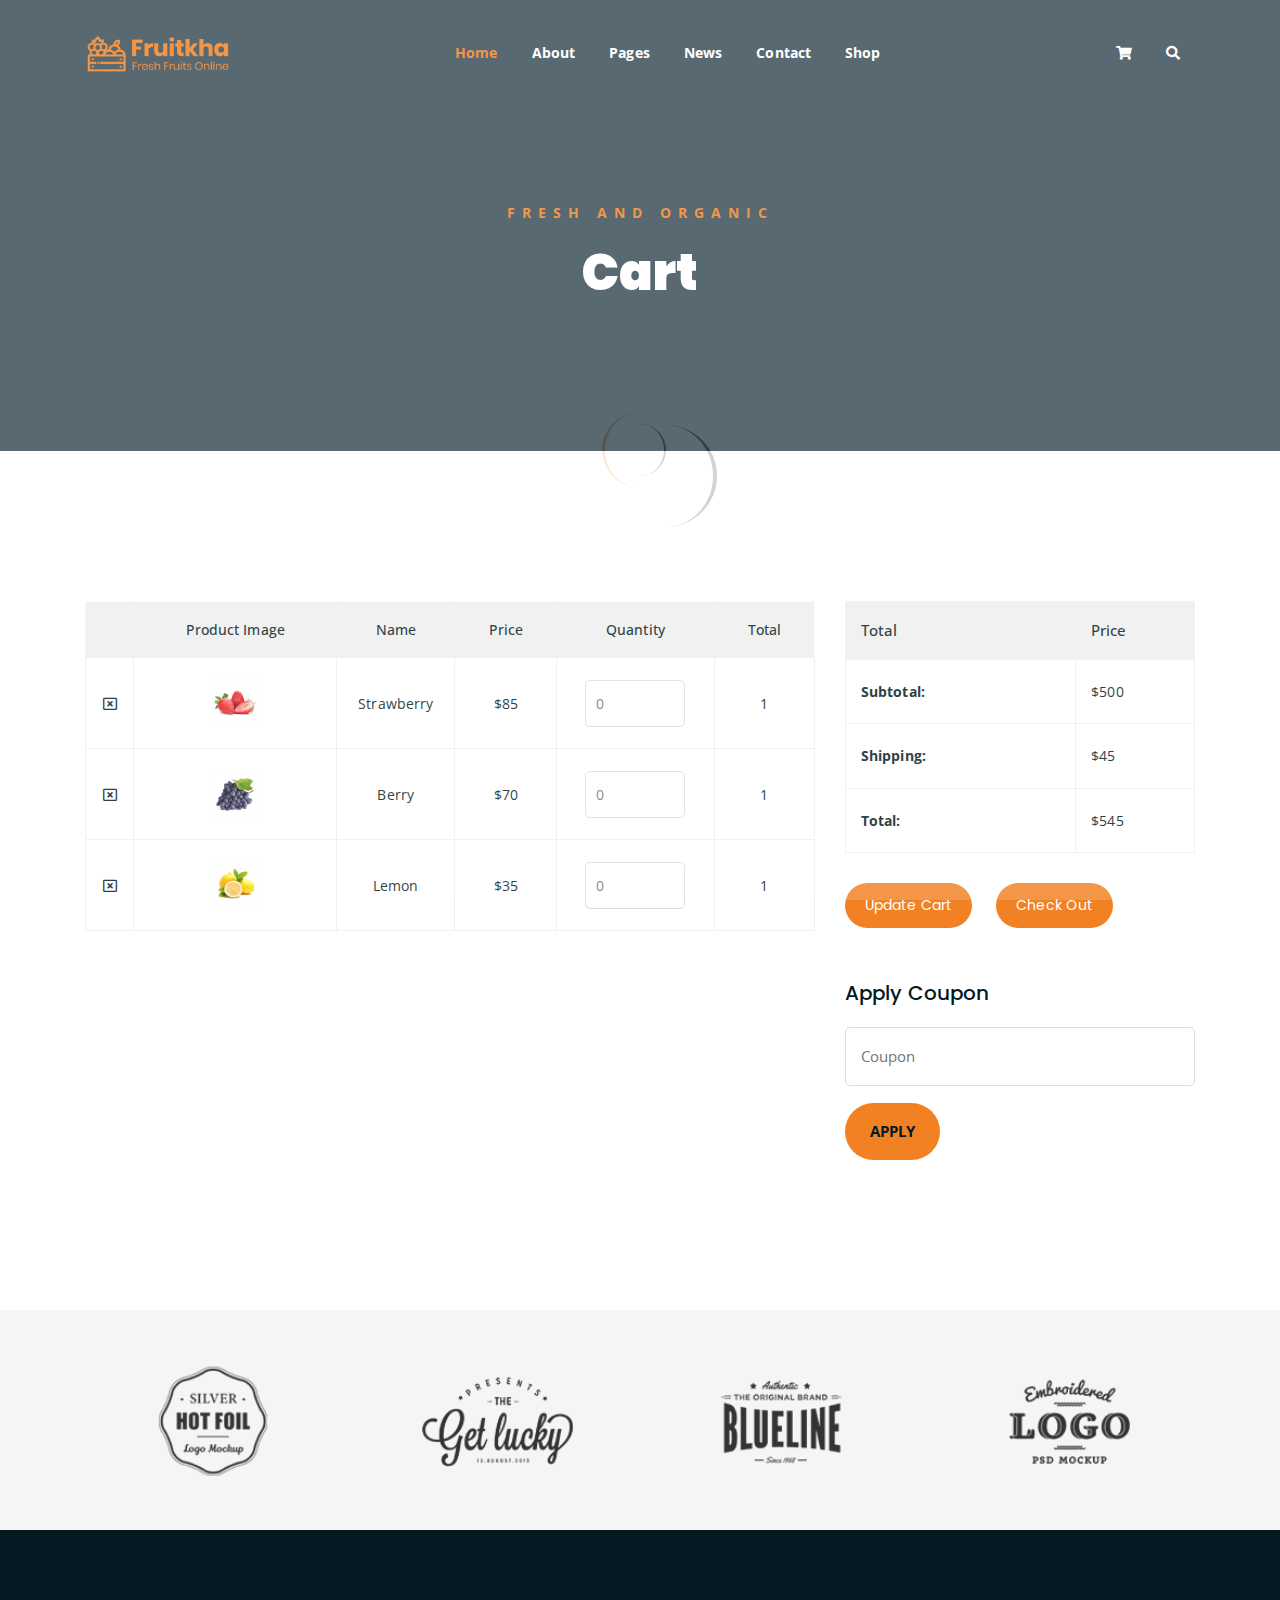
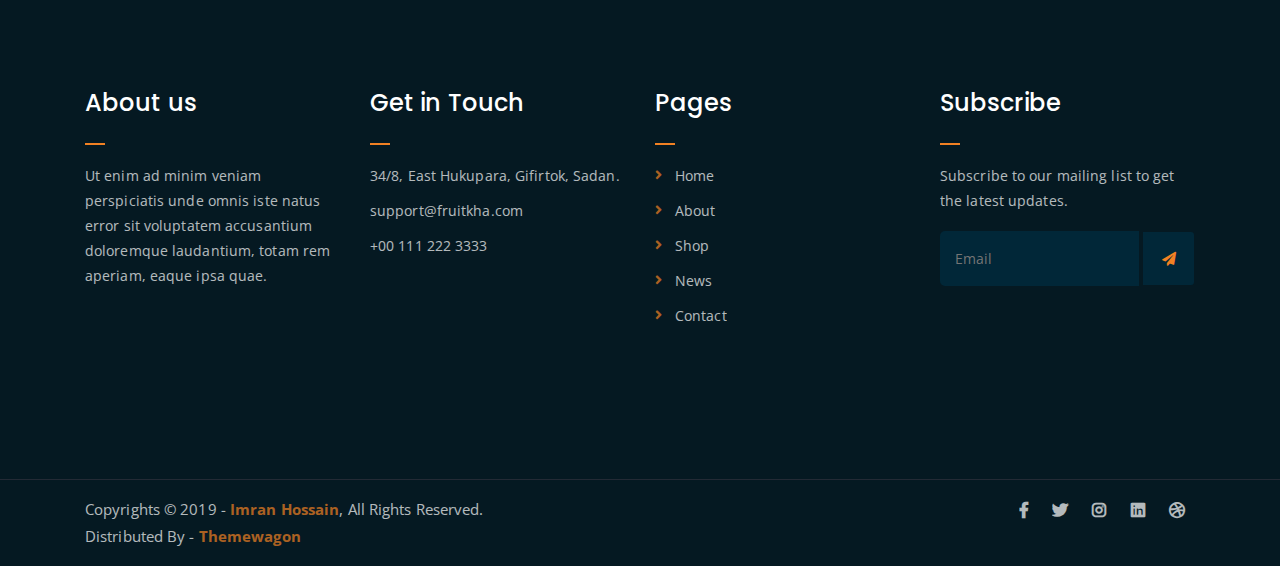
<file: fruitkha-1.0.0/cart.html>
<!DOCTYPE html>
<html lang="en">
<head>
	<meta charset="UTF-8">
	<meta http-equiv="X-UA-Compatible" content="IE=edge">
	<meta name="viewport" content="width=device-width, initial-scale=1">
	<meta name="description" content="Responsive Bootstrap4 Shop Template, Created by Imran Hossain from https://imransdesign.com/">

	<!-- title -->
	<title>Cart</title>

	<!-- favicon -->
	<link rel="shortcut icon" type="image/png" href="assets/img/favicon.png">
	<!-- google font -->
	<link href="https://fonts.googleapis.com/css?family=Open+Sans:300,400,700" rel="stylesheet">
	<link href="https://fonts.googleapis.com/css?family=Poppins:400,700&display=swap" rel="stylesheet">
	<!-- fontawesome -->
	<link rel="stylesheet" href="assets/css/all.min.css">
	<!-- bootstrap -->
	<link rel="stylesheet" href="assets/bootstrap/css/bootstrap.min.css">
	<!-- owl carousel -->
	<link rel="stylesheet" href="assets/css/owl.carousel.css">
	<!-- magnific popup -->
	<link rel="stylesheet" href="assets/css/magnific-popup.css">
	<!-- animate css -->
	<link rel="stylesheet" href="assets/css/animate.css">
	<!-- mean menu css -->
	<link rel="stylesheet" href="assets/css/meanmenu.min.css">
	<!-- main style -->
	<link rel="stylesheet" href="assets/css/main.css">
	<!-- responsive -->
	<link rel="stylesheet" href="assets/css/responsive.css">

</head>
<body>
	
	<!--PreLoader-->
    <div class="loader">
        <div class="loader-inner">
            <div class="circle"></div>
        </div>
    </div>
    <!--PreLoader Ends-->
	
	<!-- header -->
	<div class="top-header-area" id="sticker">
		<div class="container">
			<div class="row">
				<div class="col-lg-12 col-sm-12 text-center">
					<div class="main-menu-wrap">
						<!-- logo -->
						<div class="site-logo">
							<a href="index.html">
								<img src="assets/img/logo.png" alt="">
							</a>
						</div>
						<!-- logo -->

						<!-- menu start -->
						<nav class="main-menu">
							<ul>
								<li class="current-list-item"><a href="#">Home</a>
									<ul class="sub-menu">
										<li><a href="index.html">Static Home</a></li>
										<li><a href="index_2.html">Slider Home</a></li>
									</ul>
								</li>
								<li><a href="about.html">About</a></li>
								<li><a href="#">Pages</a>
									<ul class="sub-menu">
										<li><a href="404.html">404 page</a></li>
										<li><a href="about.html">About</a></li>
										<li><a href="cart.html">Cart</a></li>
										<li><a href="checkout.html">Check Out</a></li>
										<li><a href="contact.html">Contact</a></li>
										<li><a href="news.html">News</a></li>
										<li><a href="shop.html">Shop</a></li>
									</ul>
								</li>
								<li><a href="news.html">News</a>
									<ul class="sub-menu">
										<li><a href="news.html">News</a></li>
										<li><a href="single-news.html">Single News</a></li>
									</ul>
								</li>
								<li><a href="contact.html">Contact</a></li>
								<li><a href="shop.html">Shop</a>
									<ul class="sub-menu">
										<li><a href="shop.html">Shop</a></li>
										<li><a href="checkout.html">Check Out</a></li>
										<li><a href="single-product.html">Single Product</a></li>
										<li><a href="cart.html">Cart</a></li>
									</ul>
								</li>
								<li>
									<div class="header-icons">
										<a class="shopping-cart" href="cart.html"><i class="fas fa-shopping-cart"></i></a>
										<a class="mobile-hide search-bar-icon" href="#"><i class="fas fa-search"></i></a>
									</div>
								</li>
							</ul>
						</nav>
						<a class="mobile-show search-bar-icon" href="#"><i class="fas fa-search"></i></a>
						<div class="mobile-menu"></div>
						<!-- menu end -->
					</div>
				</div>
			</div>
		</div>
	</div>
	<!-- end header -->

	<!-- search area -->
	<div class="search-area">
		<div class="container">
			<div class="row">
				<div class="col-lg-12">
					<span class="close-btn"><i class="fas fa-window-close"></i></span>
					<div class="search-bar">
						<div class="search-bar-tablecell">
							<h3>Search For:</h3>
							<input type="text" placeholder="Keywords">
							<button type="submit">Search <i class="fas fa-search"></i></button>
						</div>
					</div>
				</div>
			</div>
		</div>
	</div>
	<!-- end search arewa -->
	
	<!-- breadcrumb-section -->
	<div class="breadcrumb-section breadcrumb-bg">
		<div class="container">
			<div class="row">
				<div class="col-lg-8 offset-lg-2 text-center">
					<div class="breadcrumb-text">
						<p>Fresh and Organic</p>
						<h1>Cart</h1>
					</div>
				</div>
			</div>
		</div>
	</div>
	<!-- end breadcrumb section -->

	<!-- cart -->
	<div class="cart-section mt-150 mb-150">
		<div class="container">
			<div class="row">
				<div class="col-lg-8 col-md-12">
					<div class="cart-table-wrap">
						<table class="cart-table">
							<thead class="cart-table-head">
								<tr class="table-head-row">
									<th class="product-remove"></th>
									<th class="product-image">Product Image</th>
									<th class="product-name">Name</th>
									<th class="product-price">Price</th>
									<th class="product-quantity">Quantity</th>
									<th class="product-total">Total</th>
								</tr>
							</thead>
							<tbody>
								<tr class="table-body-row">
									<td class="product-remove"><a href="#"><i class="far fa-window-close"></i></a></td>
									<td class="product-image"><img src="assets/img/products/product-img-1.jpg" alt=""></td>
									<td class="product-name">Strawberry</td>
									<td class="product-price">$85</td>
									<td class="product-quantity"><input type="number" placeholder="0"></td>
									<td class="product-total">1</td>
								</tr>
								<tr class="table-body-row">
									<td class="product-remove"><a href="#"><i class="far fa-window-close"></i></a></td>
									<td class="product-image"><img src="assets/img/products/product-img-2.jpg" alt=""></td>
									<td class="product-name">Berry</td>
									<td class="product-price">$70</td>
									<td class="product-quantity"><input type="number" placeholder="0"></td>
									<td class="product-total">1</td>
								</tr>
								<tr class="table-body-row">
									<td class="product-remove"><a href="#"><i class="far fa-window-close"></i></a></td>
									<td class="product-image"><img src="assets/img/products/product-img-3.jpg" alt=""></td>
									<td class="product-name">Lemon</td>
									<td class="product-price">$35</td>
									<td class="product-quantity"><input type="number" placeholder="0"></td>
									<td class="product-total">1</td>
								</tr>
							</tbody>
						</table>
					</div>
				</div>

				<div class="col-lg-4">
					<div class="total-section">
						<table class="total-table">
							<thead class="total-table-head">
								<tr class="table-total-row">
									<th>Total</th>
									<th>Price</th>
								</tr>
							</thead>
							<tbody>
								<tr class="total-data">
									<td><strong>Subtotal: </strong></td>
									<td>$500</td>
								</tr>
								<tr class="total-data">
									<td><strong>Shipping: </strong></td>
									<td>$45</td>
								</tr>
								<tr class="total-data">
									<td><strong>Total: </strong></td>
									<td>$545</td>
								</tr>
							</tbody>
						</table>
						<div class="cart-buttons">
							<a href="cart.html" class="boxed-btn">Update Cart</a>
							<a href="checkout.html" class="boxed-btn black">Check Out</a>
						</div>
					</div>

					<div class="coupon-section">
						<h3>Apply Coupon</h3>
						<div class="coupon-form-wrap">
							<form action="index.html">
								<p><input type="text" placeholder="Coupon"></p>
								<p><input type="submit" value="Apply"></p>
							</form>
						</div>
					</div>
				</div>
			</div>
		</div>
	</div>
	<!-- end cart -->

	<!-- logo carousel -->
	<div class="logo-carousel-section">
		<div class="container">
			<div class="row">
				<div class="col-lg-12">
					<div class="logo-carousel-inner">
						<div class="single-logo-item">
							<img src="assets/img/company-logos/1.png" alt="">
						</div>
						<div class="single-logo-item">
							<img src="assets/img/company-logos/2.png" alt="">
						</div>
						<div class="single-logo-item">
							<img src="assets/img/company-logos/3.png" alt="">
						</div>
						<div class="single-logo-item">
							<img src="assets/img/company-logos/4.png" alt="">
						</div>
						<div class="single-logo-item">
							<img src="assets/img/company-logos/5.png" alt="">
						</div>
					</div>
				</div>
			</div>
		</div>
	</div>
	<!-- end logo carousel -->

	<!-- footer -->
	<div class="footer-area">
		<div class="container">
			<div class="row">
				<div class="col-lg-3 col-md-6">
					<div class="footer-box about-widget">
						<h2 class="widget-title">About us</h2>
						<p>Ut enim ad minim veniam perspiciatis unde omnis iste natus error sit voluptatem accusantium doloremque laudantium, totam rem aperiam, eaque ipsa quae.</p>
					</div>
				</div>
				<div class="col-lg-3 col-md-6">
					<div class="footer-box get-in-touch">
						<h2 class="widget-title">Get in Touch</h2>
						<ul>
							<li>34/8, East Hukupara, Gifirtok, Sadan.</li>
							<li>support@fruitkha.com</li>
							<li>+00 111 222 3333</li>
						</ul>
					</div>
				</div>
				<div class="col-lg-3 col-md-6">
					<div class="footer-box pages">
						<h2 class="widget-title">Pages</h2>
						<ul>
							<li><a href="index.html">Home</a></li>
							<li><a href="about.html">About</a></li>
							<li><a href="services.html">Shop</a></li>
							<li><a href="news.html">News</a></li>
							<li><a href="contact.html">Contact</a></li>
						</ul>
					</div>
				</div>
				<div class="col-lg-3 col-md-6">
					<div class="footer-box subscribe">
						<h2 class="widget-title">Subscribe</h2>
						<p>Subscribe to our mailing list to get the latest updates.</p>
						<form action="index.html">
							<input type="email" placeholder="Email">
							<button type="submit"><i class="fas fa-paper-plane"></i></button>
						</form>
					</div>
				</div>
			</div>
		</div>
	</div>
	<!-- end footer -->
	
	<!-- copyright -->
	<div class="copyright">
		<div class="container">
			<div class="row">
				<div class="col-lg-6 col-md-12">
					<p>Copyrights &copy; 2019 - <a href="https://imransdesign.com/">Imran Hossain</a>,  All Rights Reserved.<br>
						Distributed By - <a href="https://themewagon.com/">Themewagon</a>
					</p>
				</div>
				<div class="col-lg-6 text-right col-md-12">
					<div class="social-icons">
						<ul>
							<li><a href="#" target="_blank"><i class="fab fa-facebook-f"></i></a></li>
							<li><a href="#" target="_blank"><i class="fab fa-twitter"></i></a></li>
							<li><a href="#" target="_blank"><i class="fab fa-instagram"></i></a></li>
							<li><a href="#" target="_blank"><i class="fab fa-linkedin"></i></a></li>
							<li><a href="#" target="_blank"><i class="fab fa-dribbble"></i></a></li>
						</ul>
					</div>
				</div>
			</div>
		</div>
	</div>
	<!-- end copyright -->
	
	<!-- jquery -->
	<script src="assets/js/jquery-1.11.3.min.js"></script>
	<!-- bootstrap -->
	<script src="assets/bootstrap/js/bootstrap.min.js"></script>
	<!-- count down -->
	<script src="assets/js/jquery.countdown.js"></script>
	<!-- isotope -->
	<script src="assets/js/jquery.isotope-3.0.6.min.js"></script>
	<!-- waypoints -->
	<script src="assets/js/waypoints.js"></script>
	<!-- owl carousel -->
	<script src="assets/js/owl.carousel.min.js"></script>
	<!-- magnific popup -->
	<script src="assets/js/jquery.magnific-popup.min.js"></script>
	<!-- mean menu -->
	<script src="assets/js/jquery.meanmenu.min.js"></script>
	<!-- sticker js -->
	<script src="assets/js/sticker.js"></script>
	<!-- main js -->
	<script src="assets/js/main.js"></script>

</body>
</html>
</file>
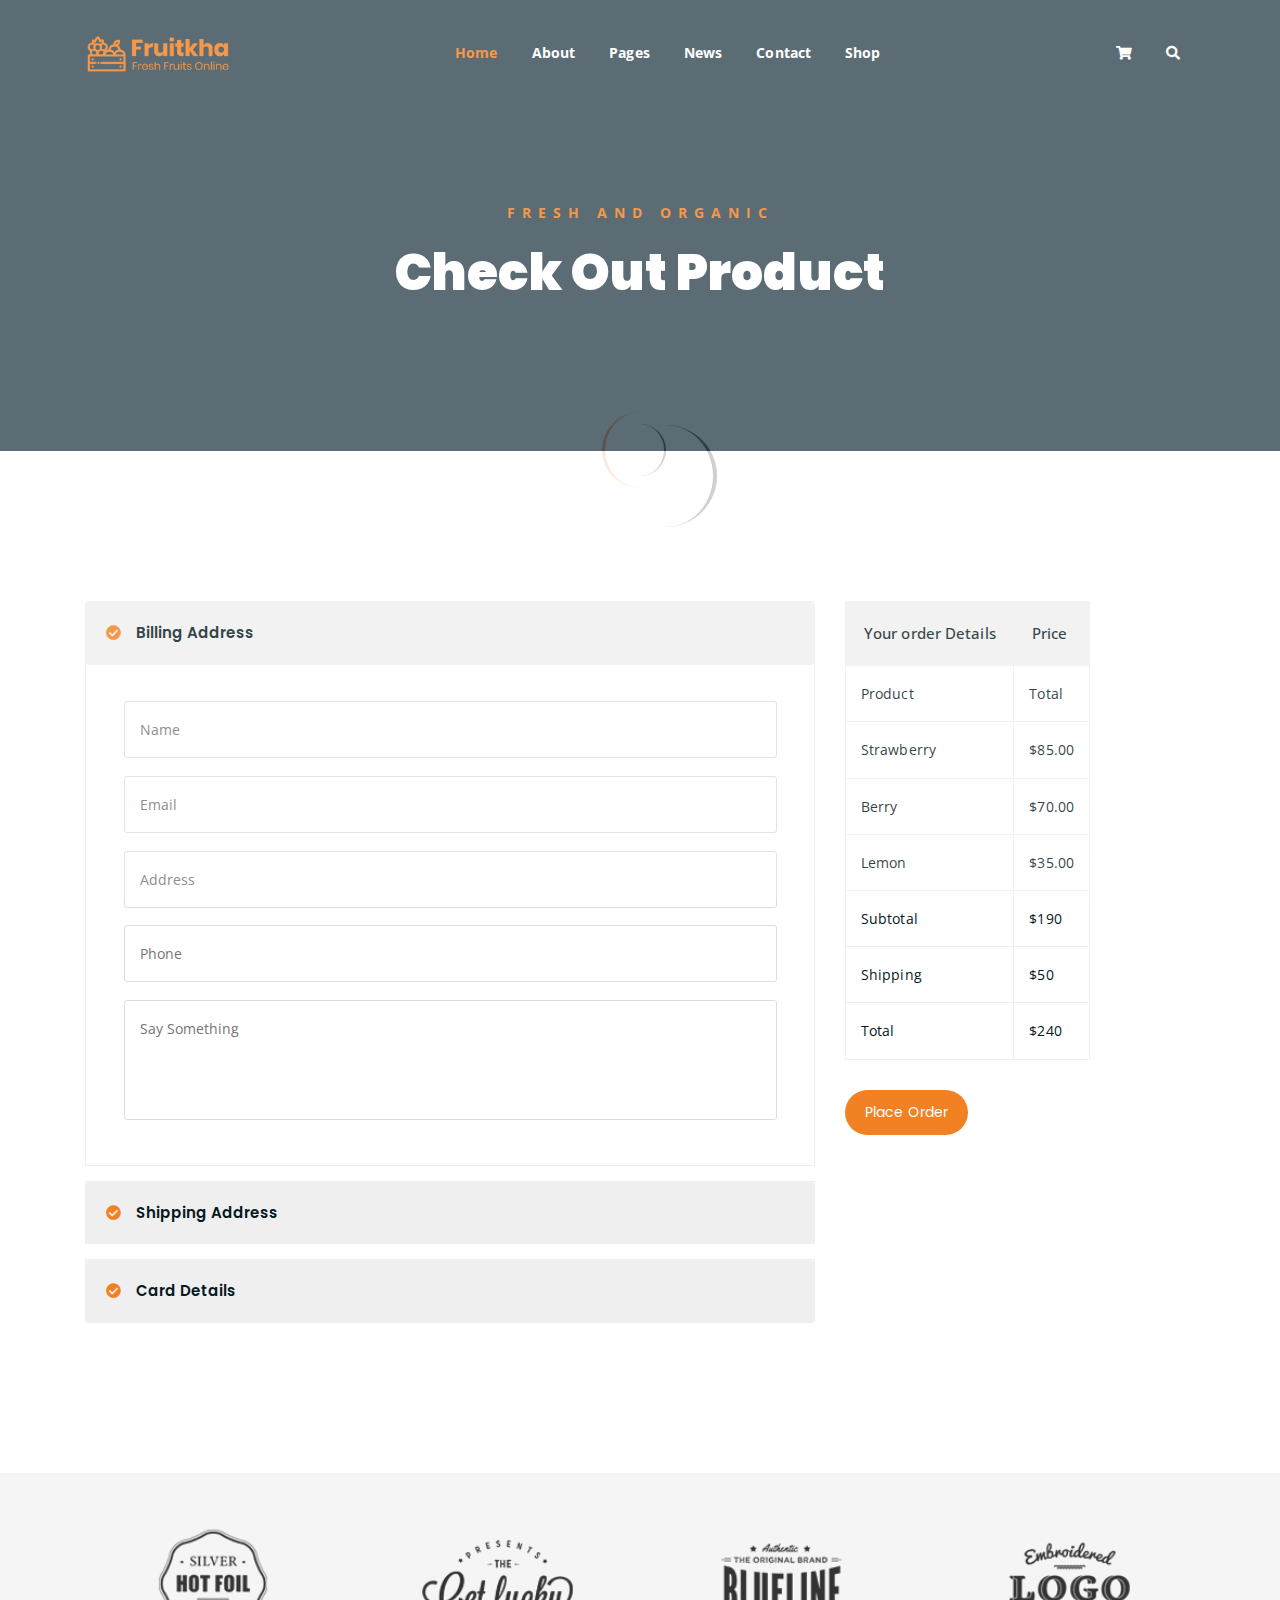
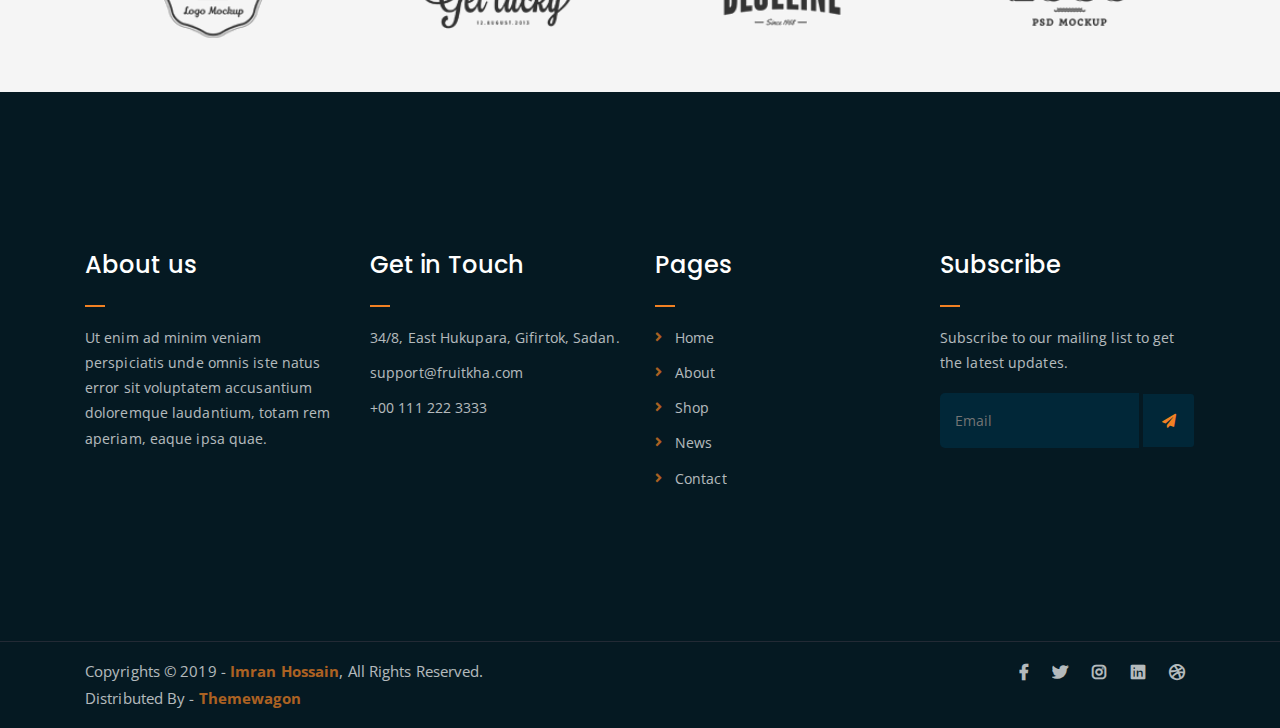
<file: fruitkha-1.0.0/checkout.html>
<!DOCTYPE html>
<html lang="en">
<head>
	<meta charset="UTF-8">
	<meta http-equiv="X-UA-Compatible" content="IE=edge">
	<meta name="viewport" content="width=device-width, initial-scale=1">
	<meta name="description" content="Responsive Bootstrap4 Shop Template, Created by Imran Hossain from https://imransdesign.com/">

	<!-- title -->
	<title>Check Out</title>

	<!-- favicon -->
	<link rel="shortcut icon" type="image/png" href="assets/img/favicon.png">
	<!-- google font -->
	<link href="https://fonts.googleapis.com/css?family=Open+Sans:300,400,700" rel="stylesheet">
	<link href="https://fonts.googleapis.com/css?family=Poppins:400,700&display=swap" rel="stylesheet">
	<!-- fontawesome -->
	<link rel="stylesheet" href="assets/css/all.min.css">
	<!-- bootstrap -->
	<link rel="stylesheet" href="assets/bootstrap/css/bootstrap.min.css">
	<!-- owl carousel -->
	<link rel="stylesheet" href="assets/css/owl.carousel.css">
	<!-- magnific popup -->
	<link rel="stylesheet" href="assets/css/magnific-popup.css">
	<!-- animate css -->
	<link rel="stylesheet" href="assets/css/animate.css">
	<!-- mean menu css -->
	<link rel="stylesheet" href="assets/css/meanmenu.min.css">
	<!-- main style -->
	<link rel="stylesheet" href="assets/css/main.css">
	<!-- responsive -->
	<link rel="stylesheet" href="assets/css/responsive.css">

</head>
<body>
	
	<!--PreLoader-->
    <div class="loader">
        <div class="loader-inner">
            <div class="circle"></div>
        </div>
    </div>
    <!--PreLoader Ends-->
	
	<!-- header -->
	<div class="top-header-area" id="sticker">
		<div class="container">
			<div class="row">
				<div class="col-lg-12 col-sm-12 text-center">
					<div class="main-menu-wrap">
						<!-- logo -->
						<div class="site-logo">
							<a href="index.html">
								<img src="assets/img/logo.png" alt="">
							</a>
						</div>
						<!-- logo -->

						<!-- menu start -->
						<nav class="main-menu">
							<ul>
								<li class="current-list-item"><a href="#">Home</a>
									<ul class="sub-menu">
										<li><a href="index.html">Static Home</a></li>
										<li><a href="index_2.html">Slider Home</a></li>
									</ul>
								</li>
								<li><a href="about.html">About</a></li>
								<li><a href="#">Pages</a>
									<ul class="sub-menu">
										<li><a href="404.html">404 page</a></li>
										<li><a href="about.html">About</a></li>
										<li><a href="cart.html">Cart</a></li>
										<li><a href="checkout.html">Check Out</a></li>
										<li><a href="contact.html">Contact</a></li>
										<li><a href="news.html">News</a></li>
										<li><a href="shop.html">Shop</a></li>
									</ul>
								</li>
								<li><a href="news.html">News</a>
									<ul class="sub-menu">
										<li><a href="news.html">News</a></li>
										<li><a href="single-news.html">Single News</a></li>
									</ul>
								</li>
								<li><a href="contact.html">Contact</a></li>
								<li><a href="shop.html">Shop</a>
									<ul class="sub-menu">
										<li><a href="shop.html">Shop</a></li>
										<li><a href="checkout.html">Check Out</a></li>
										<li><a href="single-product.html">Single Product</a></li>
										<li><a href="cart.html">Cart</a></li>
									</ul>
								</li>
								<li>
									<div class="header-icons">
										<a class="shopping-cart" href="cart.html"><i class="fas fa-shopping-cart"></i></a>
										<a class="mobile-hide search-bar-icon" href="#"><i class="fas fa-search"></i></a>
									</div>
								</li>
							</ul>
						</nav>
						<a class="mobile-show search-bar-icon" href="#"><i class="fas fa-search"></i></a>
						<div class="mobile-menu"></div>
						<!-- menu end -->
					</div>
				</div>
			</div>
		</div>
	</div>
	<!-- end header -->

	<!-- search area -->
	<div class="search-area">
		<div class="container">
			<div class="row">
				<div class="col-lg-12">
					<span class="close-btn"><i class="fas fa-window-close"></i></span>
					<div class="search-bar">
						<div class="search-bar-tablecell">
							<h3>Search For:</h3>
							<input type="text" placeholder="Keywords">
							<button type="submit">Search <i class="fas fa-search"></i></button>
						</div>
					</div>
				</div>
			</div>
		</div>
	</div>
	<!-- end search arewa -->
	
	<!-- breadcrumb-section -->
	<div class="breadcrumb-section breadcrumb-bg">
		<div class="container">
			<div class="row">
				<div class="col-lg-8 offset-lg-2 text-center">
					<div class="breadcrumb-text">
						<p>Fresh and Organic</p>
						<h1>Check Out Product</h1>
					</div>
				</div>
			</div>
		</div>
	</div>
	<!-- end breadcrumb section -->

	<!-- check out section -->
	<div class="checkout-section mt-150 mb-150">
		<div class="container">
			<div class="row">
				<div class="col-lg-8">
					<div class="checkout-accordion-wrap">
						<div class="accordion" id="accordionExample">
						  <div class="card single-accordion">
						    <div class="card-header" id="headingOne">
						      <h5 class="mb-0">
						        <button class="btn btn-link" type="button" data-toggle="collapse" data-target="#collapseOne" aria-expanded="true" aria-controls="collapseOne">
						          Billing Address
						        </button>
						      </h5>
						    </div>

						    <div id="collapseOne" class="collapse show" aria-labelledby="headingOne" data-parent="#accordionExample">
						      <div class="card-body">
						        <div class="billing-address-form">
						        	<form action="index.html">
						        		<p><input type="text" placeholder="Name"></p>
						        		<p><input type="email" placeholder="Email"></p>
						        		<p><input type="text" placeholder="Address"></p>
						        		<p><input type="tel" placeholder="Phone"></p>
						        		<p><textarea name="bill" id="bill" cols="30" rows="10" placeholder="Say Something"></textarea></p>
						        	</form>
						        </div>
						      </div>
						    </div>
						  </div>
						  <div class="card single-accordion">
						    <div class="card-header" id="headingTwo">
						      <h5 class="mb-0">
						        <button class="btn btn-link collapsed" type="button" data-toggle="collapse" data-target="#collapseTwo" aria-expanded="false" aria-controls="collapseTwo">
						          Shipping Address
						        </button>
						      </h5>
						    </div>
						    <div id="collapseTwo" class="collapse" aria-labelledby="headingTwo" data-parent="#accordionExample">
						      <div class="card-body">
						        <div class="shipping-address-form">
						        	<p>Your shipping address form is here.</p>
						        </div>
						      </div>
						    </div>
						  </div>
						  <div class="card single-accordion">
						    <div class="card-header" id="headingThree">
						      <h5 class="mb-0">
						        <button class="btn btn-link collapsed" type="button" data-toggle="collapse" data-target="#collapseThree" aria-expanded="false" aria-controls="collapseThree">
						          Card Details
						        </button>
						      </h5>
						    </div>
						    <div id="collapseThree" class="collapse" aria-labelledby="headingThree" data-parent="#accordionExample">
						      <div class="card-body">
						        <div class="card-details">
						        	<p>Your card details goes here.</p>
						        </div>
						      </div>
						    </div>
						  </div>
						</div>

					</div>
				</div>

				<div class="col-lg-4">
					<div class="order-details-wrap">
						<table class="order-details">
							<thead>
								<tr>
									<th>Your order Details</th>
									<th>Price</th>
								</tr>
							</thead>
							<tbody class="order-details-body">
								<tr>
									<td>Product</td>
									<td>Total</td>
								</tr>
								<tr>
									<td>Strawberry</td>
									<td>$85.00</td>
								</tr>
								<tr>
									<td>Berry</td>
									<td>$70.00</td>
								</tr>
								<tr>
									<td>Lemon</td>
									<td>$35.00</td>
								</tr>
							</tbody>
							<tbody class="checkout-details">
								<tr>
									<td>Subtotal</td>
									<td>$190</td>
								</tr>
								<tr>
									<td>Shipping</td>
									<td>$50</td>
								</tr>
								<tr>
									<td>Total</td>
									<td>$240</td>
								</tr>
							</tbody>
						</table>
						<a href="#" class="boxed-btn">Place Order</a>
					</div>
				</div>
			</div>
		</div>
	</div>
	<!-- end check out section -->

	<!-- logo carousel -->
	<div class="logo-carousel-section">
		<div class="container">
			<div class="row">
				<div class="col-lg-12">
					<div class="logo-carousel-inner">
						<div class="single-logo-item">
							<img src="assets/img/company-logos/1.png" alt="">
						</div>
						<div class="single-logo-item">
							<img src="assets/img/company-logos/2.png" alt="">
						</div>
						<div class="single-logo-item">
							<img src="assets/img/company-logos/3.png" alt="">
						</div>
						<div class="single-logo-item">
							<img src="assets/img/company-logos/4.png" alt="">
						</div>
						<div class="single-logo-item">
							<img src="assets/img/company-logos/5.png" alt="">
						</div>
					</div>
				</div>
			</div>
		</div>
	</div>
	<!-- end logo carousel -->

	<!-- footer -->
	<div class="footer-area">
		<div class="container">
			<div class="row">
				<div class="col-lg-3 col-md-6">
					<div class="footer-box about-widget">
						<h2 class="widget-title">About us</h2>
						<p>Ut enim ad minim veniam perspiciatis unde omnis iste natus error sit voluptatem accusantium doloremque laudantium, totam rem aperiam, eaque ipsa quae.</p>
					</div>
				</div>
				<div class="col-lg-3 col-md-6">
					<div class="footer-box get-in-touch">
						<h2 class="widget-title">Get in Touch</h2>
						<ul>
							<li>34/8, East Hukupara, Gifirtok, Sadan.</li>
							<li>support@fruitkha.com</li>
							<li>+00 111 222 3333</li>
						</ul>
					</div>
				</div>
				<div class="col-lg-3 col-md-6">
					<div class="footer-box pages">
						<h2 class="widget-title">Pages</h2>
						<ul>
							<li><a href="index.html">Home</a></li>
							<li><a href="about.html">About</a></li>
							<li><a href="services.html">Shop</a></li>
							<li><a href="news.html">News</a></li>
							<li><a href="contact.html">Contact</a></li>
						</ul>
					</div>
				</div>
				<div class="col-lg-3 col-md-6">
					<div class="footer-box subscribe">
						<h2 class="widget-title">Subscribe</h2>
						<p>Subscribe to our mailing list to get the latest updates.</p>
						<form action="index.html">
							<input type="email" placeholder="Email">
							<button type="submit"><i class="fas fa-paper-plane"></i></button>
						</form>
					</div>
				</div>
			</div>
		</div>
	</div>
	<!-- end footer -->
	
	<!-- copyright -->
	<div class="copyright">
		<div class="container">
			<div class="row">
				<div class="col-lg-6 col-md-12">
					<p>Copyrights &copy; 2019 - <a href="https://imransdesign.com/">Imran Hossain</a>,  All Rights Reserved.<br>
						Distributed By - <a href="https://themewagon.com/">Themewagon</a>
					</p>
				</div>
				<div class="col-lg-6 text-right col-md-12">
					<div class="social-icons">
						<ul>
							<li><a href="#" target="_blank"><i class="fab fa-facebook-f"></i></a></li>
							<li><a href="#" target="_blank"><i class="fab fa-twitter"></i></a></li>
							<li><a href="#" target="_blank"><i class="fab fa-instagram"></i></a></li>
							<li><a href="#" target="_blank"><i class="fab fa-linkedin"></i></a></li>
							<li><a href="#" target="_blank"><i class="fab fa-dribbble"></i></a></li>
						</ul>
					</div>
				</div>
			</div>
		</div>
	</div>
	<!-- end copyright -->
	
	<!-- jquery -->
	<script src="assets/js/jquery-1.11.3.min.js"></script>
	<!-- bootstrap -->
	<script src="assets/bootstrap/js/bootstrap.min.js"></script>
	<!-- count down -->
	<script src="assets/js/jquery.countdown.js"></script>
	<!-- isotope -->
	<script src="assets/js/jquery.isotope-3.0.6.min.js"></script>
	<!-- waypoints -->
	<script src="assets/js/waypoints.js"></script>
	<!-- owl carousel -->
	<script src="assets/js/owl.carousel.min.js"></script>
	<!-- magnific popup -->
	<script src="assets/js/jquery.magnific-popup.min.js"></script>
	<!-- mean menu -->
	<script src="assets/js/jquery.meanmenu.min.js"></script>
	<!-- sticker js -->
	<script src="assets/js/sticker.js"></script>
	<!-- main js -->
	<script src="assets/js/main.js"></script>

</body>
</html>
</file>
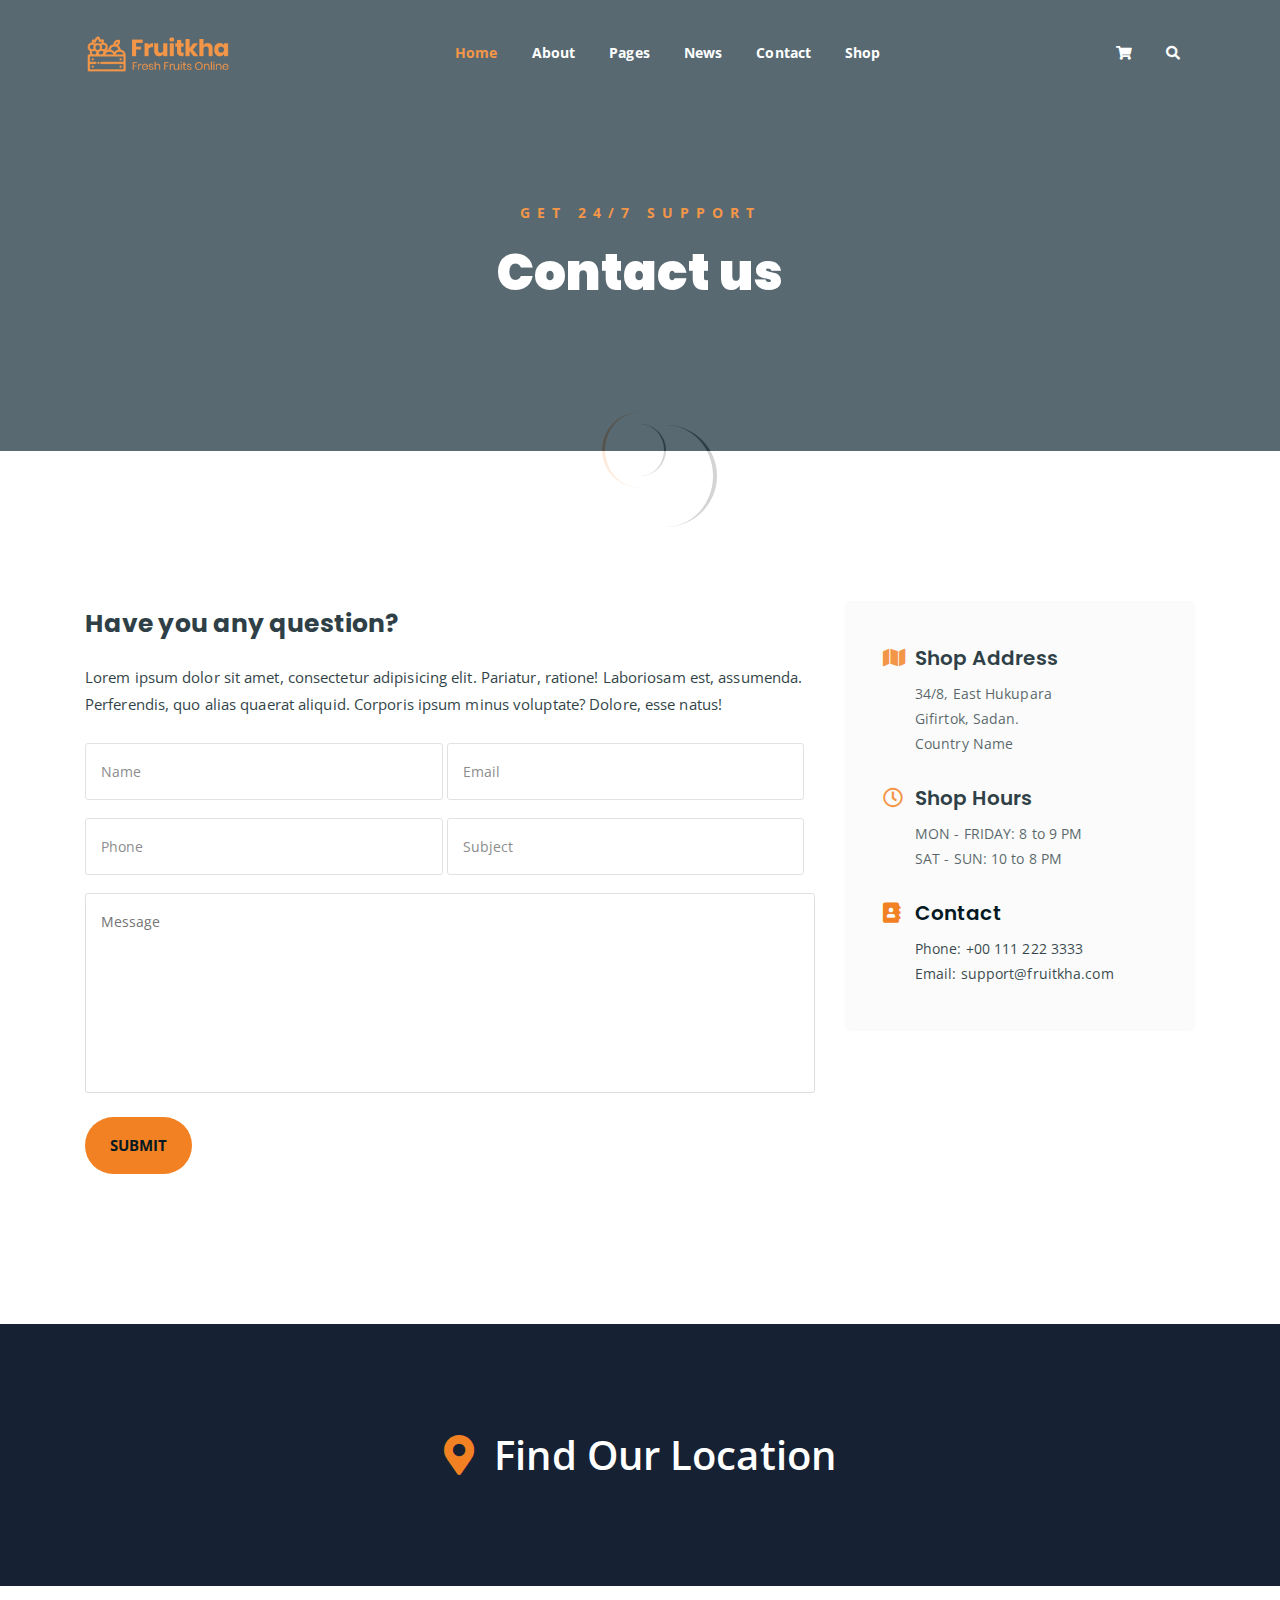
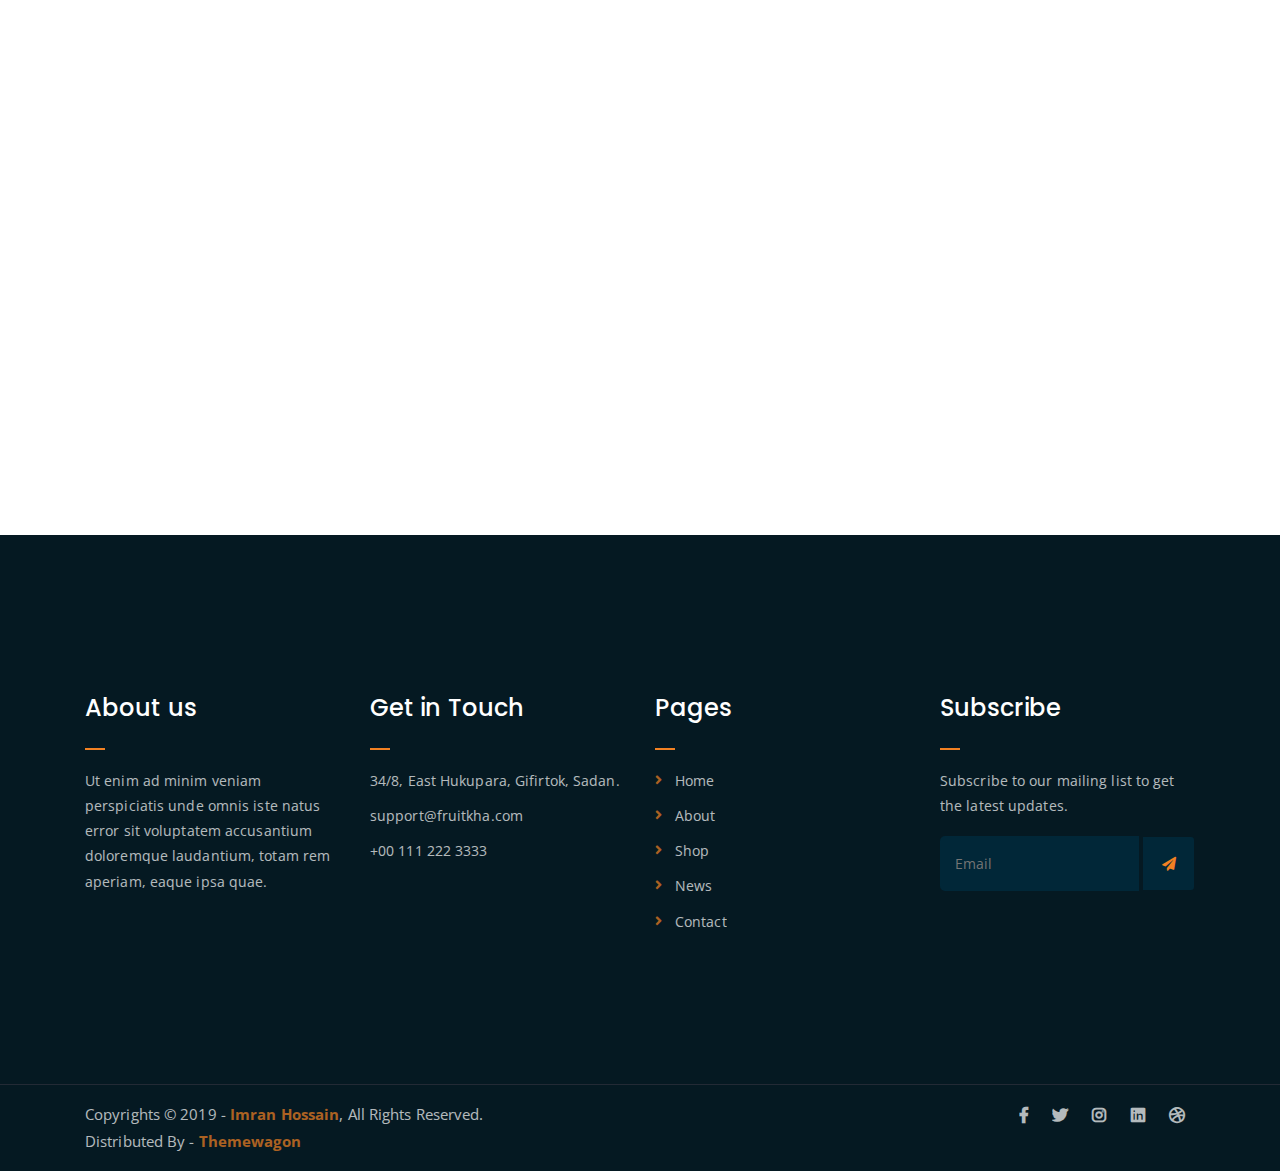
<file: fruitkha-1.0.0/contact.html>
<!DOCTYPE html>
<html lang="en">
<head>
	<meta charset="UTF-8">
	<meta http-equiv="X-UA-Compatible" content="IE=edge">
	<meta name="viewport" content="width=device-width, initial-scale=1">
	<meta name="description" content="Responsive Bootstrap4 Shop Template, Created by Imran Hossain from https://imransdesign.com/">

	<!-- title -->
	<title>Contact</title>

	<!-- favicon -->
	<link rel="shortcut icon" type="image/png" href="assets/img/favicon.png">
	<!-- google font -->
	<link href="https://fonts.googleapis.com/css?family=Open+Sans:300,400,700" rel="stylesheet">
	<link href="https://fonts.googleapis.com/css?family=Poppins:400,700&display=swap" rel="stylesheet">
	<!-- fontawesome -->
	<link rel="stylesheet" href="assets/css/all.min.css">
	<!-- bootstrap -->
	<link rel="stylesheet" href="assets/bootstrap/css/bootstrap.min.css">
	<!-- owl carousel -->
	<link rel="stylesheet" href="assets/css/owl.carousel.css">
	<!-- magnific popup -->
	<link rel="stylesheet" href="assets/css/magnific-popup.css">
	<!-- animate css -->
	<link rel="stylesheet" href="assets/css/animate.css">
	<!-- mean menu css -->
	<link rel="stylesheet" href="assets/css/meanmenu.min.css">
	<!-- main style -->
	<link rel="stylesheet" href="assets/css/main.css">
	<!-- responsive -->
	<link rel="stylesheet" href="assets/css/responsive.css">

</head>
<body>
	
	<!--PreLoader-->
    <div class="loader">
        <div class="loader-inner">
            <div class="circle"></div>
        </div>
    </div>
    <!--PreLoader Ends-->
	
	<!-- header -->
	<div class="top-header-area" id="sticker">
		<div class="container">
			<div class="row">
				<div class="col-lg-12 col-sm-12 text-center">
					<div class="main-menu-wrap">
						<!-- logo -->
						<div class="site-logo">
							<a href="index.html">
								<img src="assets/img/logo.png" alt="">
							</a>
						</div>
						<!-- logo -->

						<!-- menu start -->
						<nav class="main-menu">
							<ul>
								<li class="current-list-item"><a href="#">Home</a>
									<ul class="sub-menu">
										<li><a href="index.html">Static Home</a></li>
										<li><a href="index_2.html">Slider Home</a></li>
									</ul>
								</li>
								<li><a href="about.html">About</a></li>
								<li><a href="#">Pages</a>
									<ul class="sub-menu">
										<li><a href="404.html">404 page</a></li>
										<li><a href="about.html">About</a></li>
										<li><a href="cart.html">Cart</a></li>
										<li><a href="checkout.html">Check Out</a></li>
										<li><a href="contact.html">Contact</a></li>
										<li><a href="news.html">News</a></li>
										<li><a href="shop.html">Shop</a></li>
									</ul>
								</li>
								<li><a href="news.html">News</a>
									<ul class="sub-menu">
										<li><a href="news.html">News</a></li>
										<li><a href="single-news.html">Single News</a></li>
									</ul>
								</li>
								<li><a href="contact.html">Contact</a></li>
								<li><a href="shop.html">Shop</a>
									<ul class="sub-menu">
										<li><a href="shop.html">Shop</a></li>
										<li><a href="checkout.html">Check Out</a></li>
										<li><a href="single-product.html">Single Product</a></li>
										<li><a href="cart.html">Cart</a></li>
									</ul>
								</li>
								<li>
									<div class="header-icons">
										<a class="shopping-cart" href="cart.html"><i class="fas fa-shopping-cart"></i></a>
										<a class="mobile-hide search-bar-icon" href="#"><i class="fas fa-search"></i></a>
									</div>
								</li>
							</ul>
						</nav>
						<a class="mobile-show search-bar-icon" href="#"><i class="fas fa-search"></i></a>
						<div class="mobile-menu"></div>
						<!-- menu end -->
					</div>
				</div>
			</div>
		</div>
	</div>
	<!-- end header -->

	<!-- search area -->
	<div class="search-area">
		<div class="container">
			<div class="row">
				<div class="col-lg-12">
					<span class="close-btn"><i class="fas fa-window-close"></i></span>
					<div class="search-bar">
						<div class="search-bar-tablecell">
							<h3>Search For:</h3>
							<input type="text" placeholder="Keywords">
							<button type="submit">Search <i class="fas fa-search"></i></button>
						</div>
					</div>
				</div>
			</div>
		</div>
	</div>
	<!-- end search arewa -->
	
	<!-- breadcrumb-section -->
	<div class="breadcrumb-section breadcrumb-bg">
		<div class="container">
			<div class="row">
				<div class="col-lg-8 offset-lg-2 text-center">
					<div class="breadcrumb-text">
						<p>Get 24/7 Support</p>
						<h1>Contact us</h1>
					</div>
				</div>
			</div>
		</div>
	</div>
	<!-- end breadcrumb section -->

	<!-- contact form -->
	<div class="contact-from-section mt-150 mb-150">
		<div class="container">
			<div class="row">
				<div class="col-lg-8 mb-5 mb-lg-0">
					<div class="form-title">
						<h2>Have you any question?</h2>
						<p>Lorem ipsum dolor sit amet, consectetur adipisicing elit. Pariatur, ratione! Laboriosam est, assumenda. Perferendis, quo alias quaerat aliquid. Corporis ipsum minus voluptate? Dolore, esse natus!</p>
					</div>
				 	<div id="form_status"></div>
					<div class="contact-form">
						<form type="POST" id="fruitkha-contact" onSubmit="return valid_datas( this );">
							<p>
								<input type="text" placeholder="Name" name="name" id="name">
								<input type="email" placeholder="Email" name="email" id="email">
							</p>
							<p>
								<input type="tel" placeholder="Phone" name="phone" id="phone">
								<input type="text" placeholder="Subject" name="subject" id="subject">
							</p>
							<p><textarea name="message" id="message" cols="30" rows="10" placeholder="Message"></textarea></p>
							<input type="hidden" name="token" value="FsWga4&@f6aw" />
							<p><input type="submit" value="Submit"></p>
						</form>
					</div>
				</div>
				<div class="col-lg-4">
					<div class="contact-form-wrap">
						<div class="contact-form-box">
							<h4><i class="fas fa-map"></i> Shop Address</h4>
							<p>34/8, East Hukupara <br> Gifirtok, Sadan. <br> Country Name</p>
						</div>
						<div class="contact-form-box">
							<h4><i class="far fa-clock"></i> Shop Hours</h4>
							<p>MON - FRIDAY: 8 to 9 PM <br> SAT - SUN: 10 to 8 PM </p>
						</div>
						<div class="contact-form-box">
							<h4><i class="fas fa-address-book"></i> Contact</h4>
							<p>Phone: +00 111 222 3333 <br> Email: support@fruitkha.com</p>
						</div>
					</div>
				</div>
			</div>
		</div>
	</div>
	<!-- end contact form -->

	<!-- find our location -->
	<div class="find-location blue-bg">
		<div class="container">
			<div class="row">
				<div class="col-lg-12 text-center">
					<p> <i class="fas fa-map-marker-alt"></i> Find Our Location</p>
				</div>
			</div>
		</div>
	</div>
	<!-- end find our location -->

	<!-- google map section -->
	<div class="embed-responsive embed-responsive-21by9">
		<iframe src="https://www.google.com/maps/embed?pb=!1m18!1m12!1m3!1d26432.42324808999!2d-118.34398767954286!3d34.09378509738966!2m3!1f0!2f0!3f0!3m2!1i1024!2i768!4f13.1!3m3!1m2!1s0x80c2bf07045279bf%3A0xf67a9a6797bdfae4!2sHollywood%2C%20Los%20Angeles%2C%20CA%2C%20USA!5e0!3m2!1sen!2sbd!4v1576846473265!5m2!1sen!2sbd" width="600" height="450" frameborder="0" style="border:0;" allowfullscreen="" class="embed-responsive-item"></iframe>
	</div>
	<!-- end google map section -->


	<!-- footer -->
	<div class="footer-area">
		<div class="container">
			<div class="row">
				<div class="col-lg-3 col-md-6">
					<div class="footer-box about-widget">
						<h2 class="widget-title">About us</h2>
						<p>Ut enim ad minim veniam perspiciatis unde omnis iste natus error sit voluptatem accusantium doloremque laudantium, totam rem aperiam, eaque ipsa quae.</p>
					</div>
				</div>
				<div class="col-lg-3 col-md-6">
					<div class="footer-box get-in-touch">
						<h2 class="widget-title">Get in Touch</h2>
						<ul>
							<li>34/8, East Hukupara, Gifirtok, Sadan.</li>
							<li>support@fruitkha.com</li>
							<li>+00 111 222 3333</li>
						</ul>
					</div>
				</div>
				<div class="col-lg-3 col-md-6">
					<div class="footer-box pages">
						<h2 class="widget-title">Pages</h2>
						<ul>
							<li><a href="index.html">Home</a></li>
							<li><a href="about.html">About</a></li>
							<li><a href="services.html">Shop</a></li>
							<li><a href="news.html">News</a></li>
							<li><a href="contact.html">Contact</a></li>
						</ul>
					</div>
				</div>
				<div class="col-lg-3 col-md-6">
					<div class="footer-box subscribe">
						<h2 class="widget-title">Subscribe</h2>
						<p>Subscribe to our mailing list to get the latest updates.</p>
						<form action="index.html">
							<input type="email" placeholder="Email">
							<button type="submit"><i class="fas fa-paper-plane"></i></button>
						</form>
					</div>
				</div>
			</div>
		</div>
	</div>
	<!-- end footer -->
	
	<!-- copyright -->
	<div class="copyright">
		<div class="container">
			<div class="row">
				<div class="col-lg-6 col-md-12">
					<p>Copyrights &copy; 2019 - <a href="https://imransdesign.com/">Imran Hossain</a>,  All Rights Reserved.<br>
						Distributed By - <a href="https://themewagon.com/">Themewagon</a>
					</p>
				</div>
				<div class="col-lg-6 text-right col-md-12">
					<div class="social-icons">
						<ul>
							<li><a href="#" target="_blank"><i class="fab fa-facebook-f"></i></a></li>
							<li><a href="#" target="_blank"><i class="fab fa-twitter"></i></a></li>
							<li><a href="#" target="_blank"><i class="fab fa-instagram"></i></a></li>
							<li><a href="#" target="_blank"><i class="fab fa-linkedin"></i></a></li>
							<li><a href="#" target="_blank"><i class="fab fa-dribbble"></i></a></li>
						</ul>
					</div>
				</div>
			</div>
		</div>
	</div>
	<!-- end copyright -->
	
	<!-- jquery -->
	<script src="assets/js/jquery-1.11.3.min.js"></script>
	<!-- bootstrap -->
	<script src="assets/bootstrap/js/bootstrap.min.js"></script>
	<!-- count down -->
	<script src="assets/js/jquery.countdown.js"></script>
	<!-- isotope -->
	<script src="assets/js/jquery.isotope-3.0.6.min.js"></script>
	<!-- waypoints -->
	<script src="assets/js/waypoints.js"></script>
	<!-- owl carousel -->
	<script src="assets/js/owl.carousel.min.js"></script>
	<!-- magnific popup -->
	<script src="assets/js/jquery.magnific-popup.min.js"></script>
	<!-- mean menu -->
	<script src="assets/js/jquery.meanmenu.min.js"></script>
	<!-- sticker js -->
	<script src="assets/js/sticker.js"></script>
	<!-- form validation js -->
	<script src="assets/js/form-validate.js"></script>
	<!-- main js -->
	<script src="assets/js/main.js"></script>
	
</body>
</html>
</file>
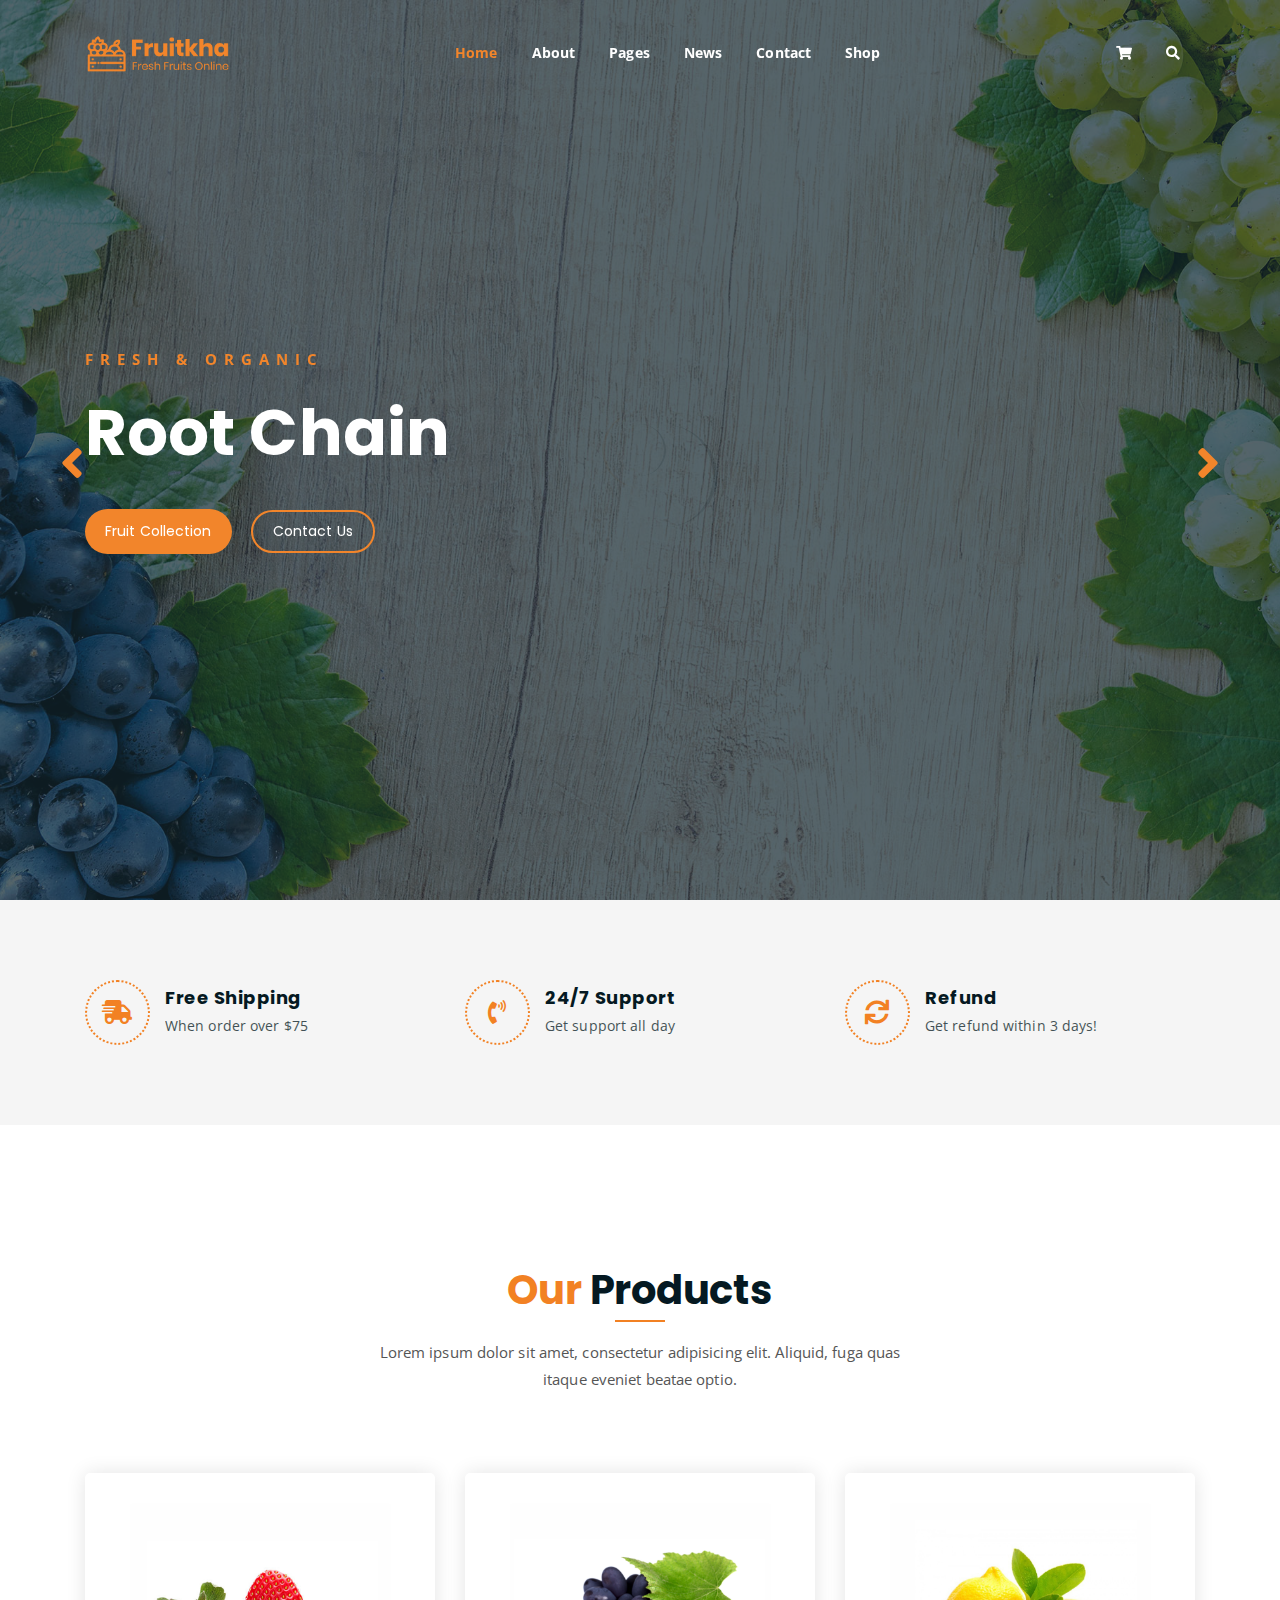
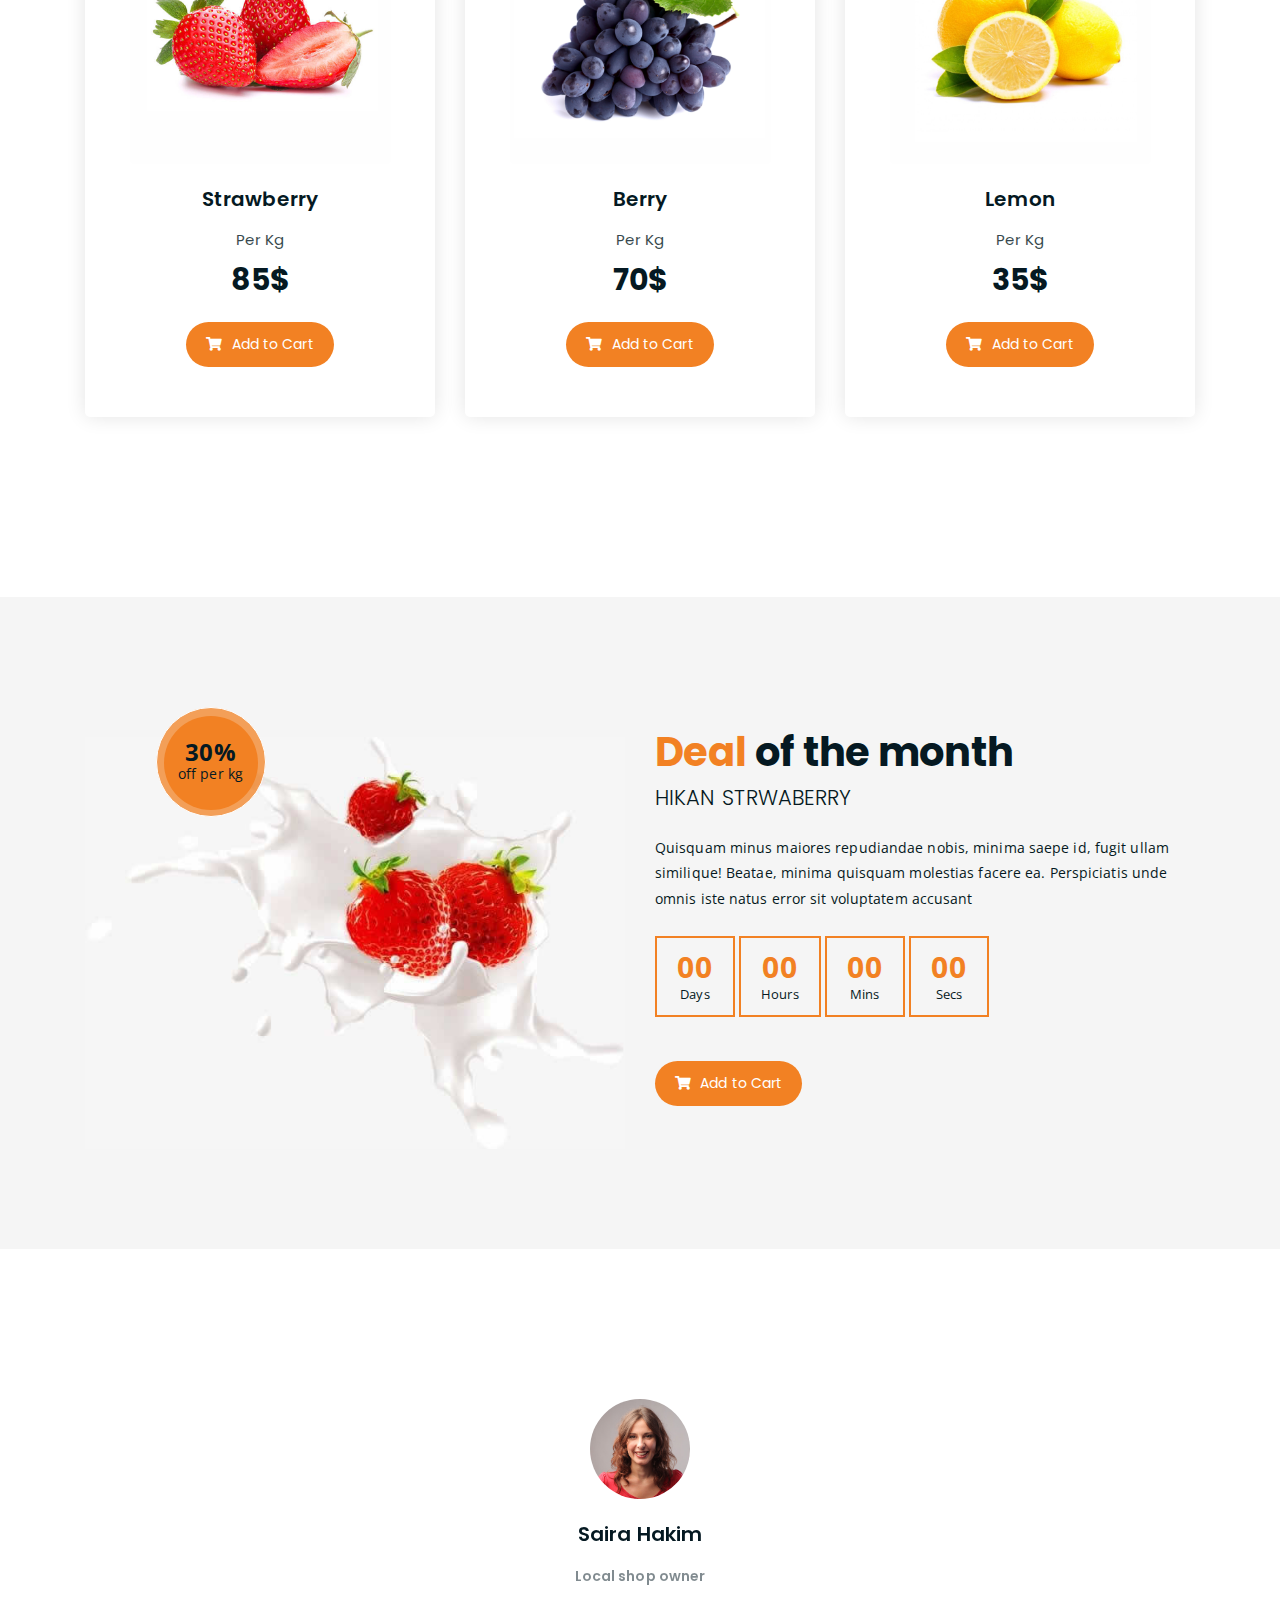
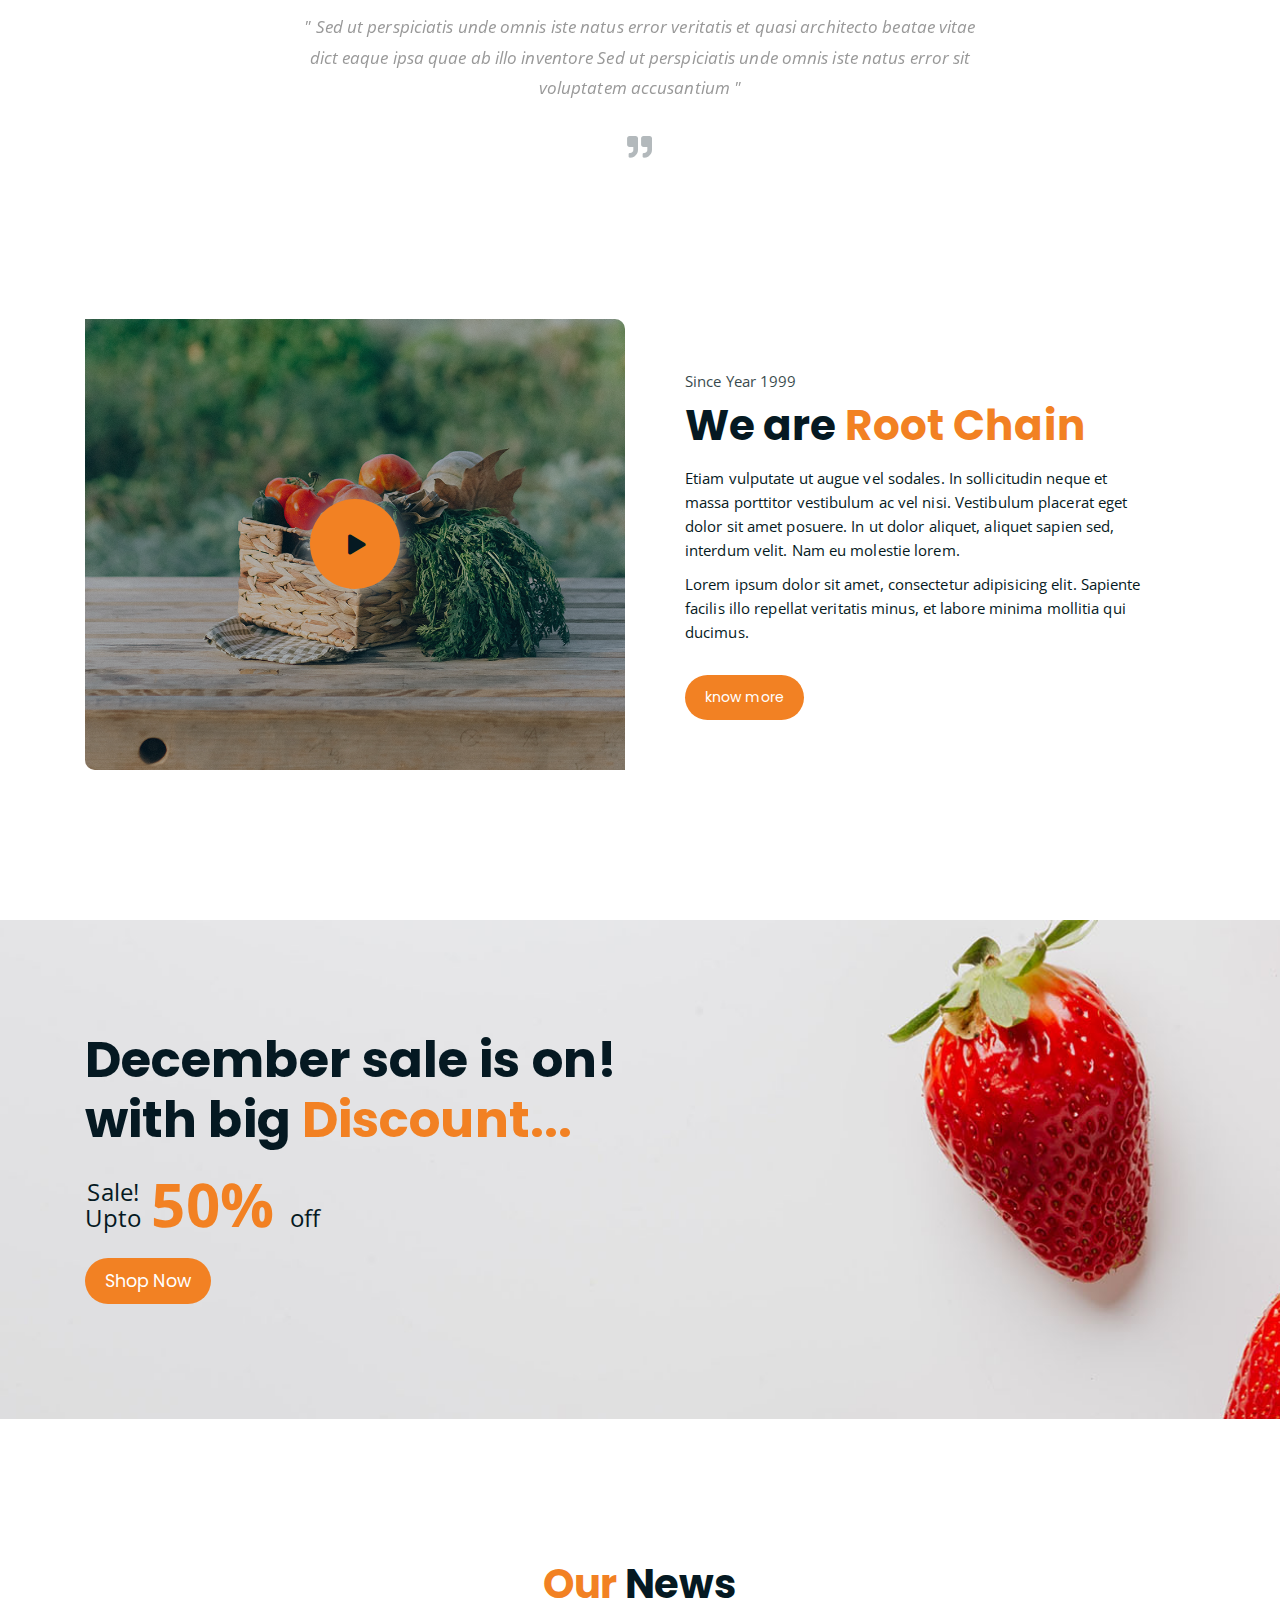
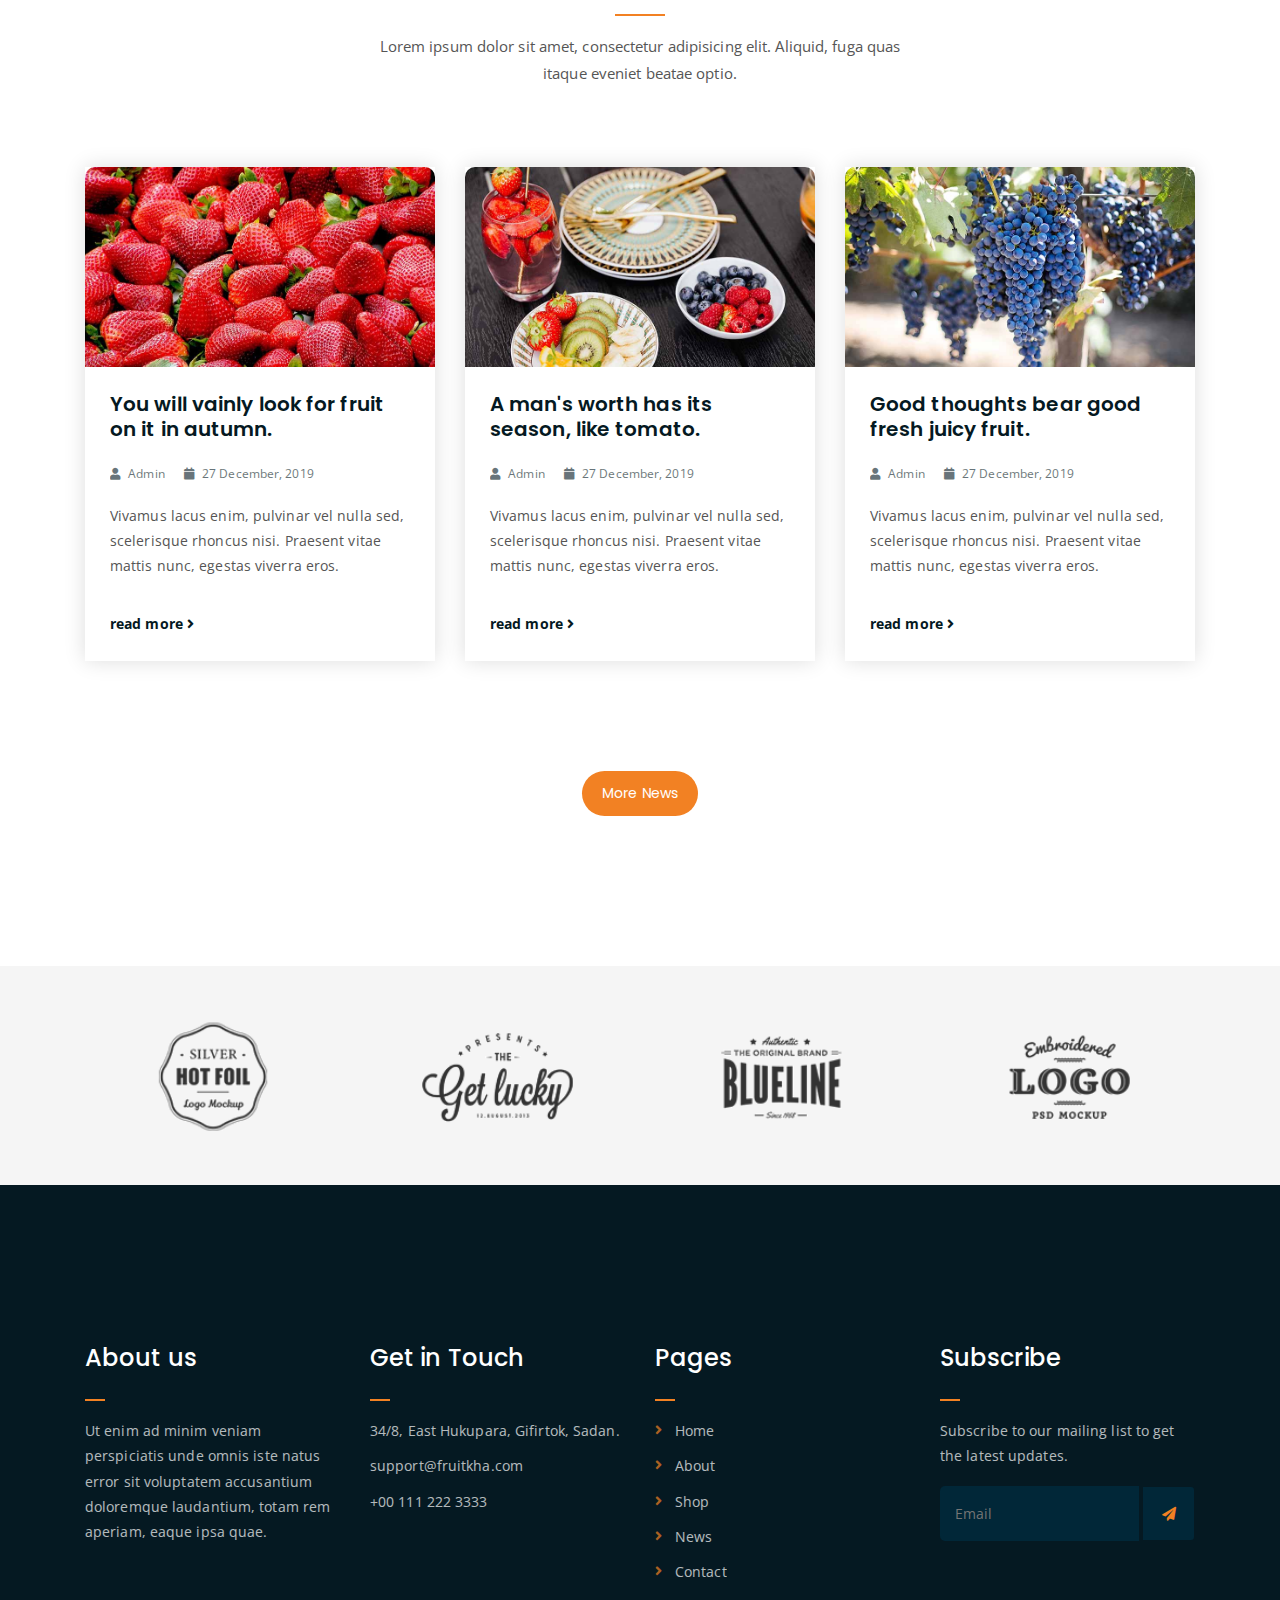
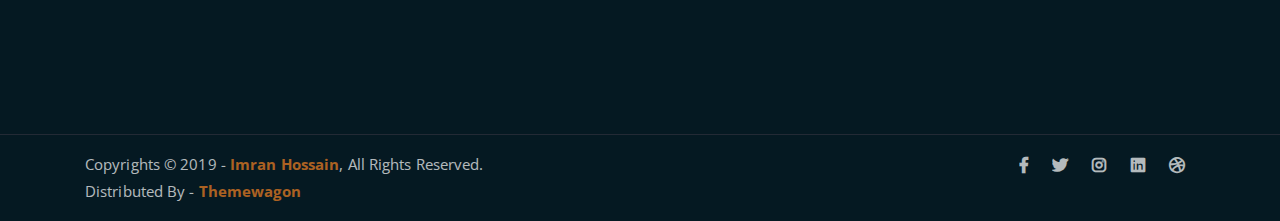
<file: fruitkha-1.0.0/index_2.html>
<!DOCTYPE html>
<html lang="en">
<head>
	<meta charset="UTF-8">
	<meta http-equiv="X-UA-Compatible" content="IE=edge">
	<meta name="viewport" content="width=device-width, initial-scale=1">
	<meta name="description" content="Responsive Bootstrap4 Shop Template, Created by Imran Hossain from https://imransdesign.com/">

	<!-- title -->
	<title>Fruitkha - Slider Version</title>

	<!-- favicon -->
	<link rel="shortcut icon" type="image/png" href="assets/img/favicon.png">
	<!-- google font -->
	<link href="https://fonts.googleapis.com/css?family=Open+Sans:300,400,700" rel="stylesheet">
	<link href="https://fonts.googleapis.com/css?family=Poppins:400,700&display=swap" rel="stylesheet">
	<!-- fontawesome -->
	<link rel="stylesheet" href="assets/css/all.min.css">
	<!-- bootstrap -->
	<link rel="stylesheet" href="assets/bootstrap/css/bootstrap.min.css">
	<!-- owl carousel -->
	<link rel="stylesheet" href="assets/css/owl.carousel.css">
	<!-- magnific popup -->
	<link rel="stylesheet" href="assets/css/magnific-popup.css">
	<!-- animate css -->
	<link rel="stylesheet" href="assets/css/animate.css">
	<!-- mean menu css -->
	<link rel="stylesheet" href="assets/css/meanmenu.min.css">
	<!-- main style -->
	<link rel="stylesheet" href="assets/css/main.css">
	<!-- responsive -->
	<link rel="stylesheet" href="assets/css/responsive.css">

</head>
<body>
	
	<!--PreLoader-->
    <div class="loader">
        <div class="loader-inner">
            <div class="circle"></div>
        </div>
    </div>
    <!--PreLoader Ends-->
	
	<!-- header -->
	<div class="top-header-area" id="sticker">
		<div class="container">
			<div class="row">
				<div class="col-lg-12 col-sm-12 text-center">
					<div class="main-menu-wrap">
						<!-- logo -->
						<div class="site-logo">
							<a href="index.html">
								<img src="assets/img/logo.png" alt="">
							</a>
						</div>
						<!-- logo -->

						<!-- menu start -->
						<nav class="main-menu">
							<ul>
								<li class="current-list-item"><a href="#">Home</a>
									<ul class="sub-menu">
										<li><a href="index.html">Static Home</a></li>
										<li><a href="index_2.html">Slider Home</a></li>
									</ul>
								</li>
								<li><a href="about.html">About</a></li>
								<li><a href="#">Pages</a>
									<ul class="sub-menu">
										<li><a href="404.html">404 page</a></li>
										<li><a href="about.html">About</a></li>
										<li><a href="cart.html">Cart</a></li>
										<li><a href="checkout.html">Check Out</a></li>
										<li><a href="contact.html">Contact</a></li>
										<li><a href="news.html">News</a></li>
										<li><a href="shop.html">Shop</a></li>
									</ul>
								</li>
								<li><a href="news.html">News</a>
									<ul class="sub-menu">
										<li><a href="news.html">News</a></li>
										<li><a href="single-news.html">Single News</a></li>
									</ul>
								</li>
								<li><a href="contact.html">Contact</a></li>
								<li><a href="shop.html">Shop</a>
									<ul class="sub-menu">
										<li><a href="shop.html">Shop</a></li>
										<li><a href="checkout.html">Check Out</a></li>
										<li><a href="single-product.html">Single Product</a></li>
										<li><a href="cart.html">Cart</a></li>
									</ul>
								</li>
								<li>
									<div class="header-icons">
										<a class="shopping-cart" href="cart.html"><i class="fas fa-shopping-cart"></i></a>
										<a class="mobile-hide search-bar-icon" href="#"><i class="fas fa-search"></i></a>
									</div>
								</li>
							</ul>
						</nav>
						<a class="mobile-show search-bar-icon" href="#"><i class="fas fa-search"></i></a>
						<div class="mobile-menu"></div>
						<!-- menu end -->
					</div>
				</div>
			</div>
		</div>
	</div>
	<!-- end header -->
	
	<!-- search area -->
	<div class="search-area">
		<div class="container">
			<div class="row">
				<div class="col-lg-12">
					<span class="close-btn"><i class="fas fa-window-close"></i></span>
					<div class="search-bar">
						<div class="search-bar-tablecell">
							<h3>Search For:</h3>
							<input type="text" placeholder="Keywords">
							<button type="submit">Search <i class="fas fa-search"></i></button>
						</div>
					</div>
				</div>
			</div>
		</div>
	</div>
	<!-- end search area -->

	<!-- home page slider -->
	<div class="homepage-slider">
		<!-- single home slider -->
		<div class="single-homepage-slider homepage-bg-1">
			<div class="container">
				<div class="row">
					<div class="col-md-12 col-lg-7 offset-lg-1 offset-xl-0">
						<div class="hero-text">
							<div class="hero-text-tablecell">
								<p class="subtitle">Fresh & Organic</p>
								<h1>Root Chain</h1>
								<div class="hero-btns">
									<a href="shop.html" class="boxed-btn">Fruit Collection</a>
									<a href="contact.html" class="bordered-btn">Contact Us</a>
								</div>
							</div>
						</div>
					</div>
				</div>
			</div>
		</div>
		<!-- single home slider -->
		<div class="single-homepage-slider homepage-bg-2">
			<div class="container">
				<div class="row">
					<div class="col-lg-10 offset-lg-1 text-center">
						<div class="hero-text">
							<div class="hero-text-tablecell">
								<p class="subtitle">Fresh Everyday</p>
								<h1>100% Organic Collection</h1>
								<div class="hero-btns">
									<a href="shop.html" class="boxed-btn">Visit Shop</a>
									<a href="contact.html" class="bordered-btn">Contact Us</a>
								</div>
							</div>
						</div>
					</div>
				</div>
			</div>
		</div>
		<!-- single home slider -->
		<div class="single-homepage-slider homepage-bg-3">
			<div class="container">
				<div class="row">
					<div class="col-lg-10 offset-lg-1 text-right">
						<div class="hero-text">
							<div class="hero-text-tablecell">
								<p class="subtitle">Mega Sale Going On!</p>
								<h1>Get December Discount</h1>
								<div class="hero-btns">
									<a href="shop.html" class="boxed-btn">Visit Shop</a>
									<a href="contact.html" class="bordered-btn">Contact Us</a>
								</div>
							</div>
						</div>
					</div>
				</div>
			</div>
		</div>
	</div>
	<!-- end home page slider -->

	<!-- features list section -->
	<div class="list-section pt-80 pb-80">
		<div class="container">

			<div class="row">
				<div class="col-lg-4 col-md-6 mb-4 mb-lg-0">
					<div class="list-box d-flex align-items-center">
						<div class="list-icon">
							<i class="fas fa-shipping-fast"></i>
						</div>
						<div class="content">
							<h3>Free Shipping</h3>
							<p>When order over $75</p>
						</div>
					</div>
				</div>
				<div class="col-lg-4 col-md-6 mb-4 mb-lg-0">
					<div class="list-box d-flex align-items-center">
						<div class="list-icon">
							<i class="fas fa-phone-volume"></i>
						</div>
						<div class="content">
							<h3>24/7 Support</h3>
							<p>Get support all day</p>
						</div>
					</div>
				</div>
				<div class="col-lg-4 col-md-6">
					<div class="list-box d-flex justify-content-start align-items-center">
						<div class="list-icon">
							<i class="fas fa-sync"></i>
						</div>
						<div class="content">
							<h3>Refund</h3>
							<p>Get refund within 3 days!</p>
						</div>
					</div>
				</div>
			</div>

		</div>
	</div>
	<!-- end features list section -->

	<!-- product section -->
	<div class="product-section mt-150 mb-150">
		<div class="container">
			<div class="row">
				<div class="col-lg-8 offset-lg-2 text-center">
					<div class="section-title">	
						<h3><span class="orange-text">Our</span> Products</h3>
						<p>Lorem ipsum dolor sit amet, consectetur adipisicing elit. Aliquid, fuga quas itaque eveniet beatae optio.</p>
					</div>
				</div>
			</div>

			<div class="row">
				<div class="col-lg-4 col-md-6 text-center">
					<div class="single-product-item">
						<div class="product-image">
							<a href="single-product.html"><img src="assets/img/products/product-img-1.jpg" alt=""></a>
						</div>
						<h3>Strawberry</h3>
						<p class="product-price"><span>Per Kg</span> 85$ </p>
						<a href="cart.html" class="cart-btn"><i class="fas fa-shopping-cart"></i> Add to Cart</a>
					</div>
				</div>
				<div class="col-lg-4 col-md-6 text-center">
					<div class="single-product-item">
						<div class="product-image">
							<a href="single-product.html"><img src="assets/img/products/product-img-2.jpg" alt=""></a>
						</div>
						<h3>Berry</h3>
						<p class="product-price"><span>Per Kg</span> 70$ </p>
						<a href="cart.html" class="cart-btn"><i class="fas fa-shopping-cart"></i> Add to Cart</a>
					</div>
				</div>
				<div class="col-lg-4 col-md-6 offset-md-3 offset-lg-0 text-center">
					<div class="single-product-item">
						<div class="product-image">
							<a href="single-product.html"><img src="assets/img/products/product-img-3.jpg" alt=""></a>
						</div>
						<h3>Lemon</h3>
						<p class="product-price"><span>Per Kg</span> 35$ </p>
						<a href="cart.html" class="cart-btn"><i class="fas fa-shopping-cart"></i> Add to Cart</a>
					</div>
				</div>
			</div>
		</div>
	</div>
	<!-- end product section -->

	<!-- cart banner section -->
	<section class="cart-banner pt-100 pb-100">
    	<div class="container">
        	<div class="row clearfix">
            	<!--Image Column-->
            	<div class="image-column col-lg-6">
                	<div class="image">
                    	<div class="price-box">
                        	<div class="inner-price">
                                <span class="price">
                                    <strong>30%</strong> <br> off per kg
                                </span>
                            </div>
                        </div>
                    	<img src="assets/img/a.jpg" alt="">
                    </div>
                </div>
                <!--Content Column-->
                <div class="content-column col-lg-6">
					<h3><span class="orange-text">Deal</span> of the month</h3>
                    <h4>Hikan Strwaberry</h4>
                    <div class="text">Quisquam minus maiores repudiandae nobis, minima saepe id, fugit ullam similique! Beatae, minima quisquam molestias facere ea. Perspiciatis unde omnis iste natus error sit voluptatem accusant</div>
                    <!--Countdown Timer-->
                    <div class="time-counter"><div class="time-countdown clearfix" data-countdown="2020/2/01"><div class="counter-column"><div class="inner"><span class="count">00</span>Days</div></div> <div class="counter-column"><div class="inner"><span class="count">00</span>Hours</div></div>  <div class="counter-column"><div class="inner"><span class="count">00</span>Mins</div></div>  <div class="counter-column"><div class="inner"><span class="count">00</span>Secs</div></div></div></div>
                	<a href="cart.html" class="cart-btn mt-3"><i class="fas fa-shopping-cart"></i> Add to Cart</a>
                </div>
            </div>
        </div>
    </section>
    <!-- end cart banner section -->

	<!-- testimonail-section -->
	<div class="testimonail-section mt-150 mb-150">
		<div class="container">
			<div class="row">
				<div class="col-lg-10 offset-lg-1 text-center">
					<div class="testimonial-sliders">
						<div class="single-testimonial-slider">
							<div class="client-avater">
								<img src="assets/img/avaters/avatar1.png" alt="">
							</div>
							<div class="client-meta">
								<h3>Saira Hakim <span>Local shop owner</span></h3>
								<p class="testimonial-body">
									" Sed ut perspiciatis unde omnis iste natus error veritatis et  quasi architecto beatae vitae dict eaque ipsa quae ab illo inventore Sed ut perspiciatis unde omnis iste natus error sit voluptatem accusantium "
								</p>
								<div class="last-icon">
									<i class="fas fa-quote-right"></i>
								</div>
							</div>
						</div>
						<div class="single-testimonial-slider">
							<div class="client-avater">
								<img src="assets/img/avaters/avatar2.png" alt="">
							</div>
							<div class="client-meta">
								<h3>David Niph <span>Local shop owner</span></h3>
								<p class="testimonial-body">
									" Sed ut perspiciatis unde omnis iste natus error veritatis et  quasi architecto beatae vitae dict eaque ipsa quae ab illo inventore Sed ut perspiciatis unde omnis iste natus error sit voluptatem accusantium "
								</p>
								<div class="last-icon">
									<i class="fas fa-quote-right"></i>
								</div>
							</div>
						</div>
						<div class="single-testimonial-slider">
							<div class="client-avater">
								<img src="assets/img/avaters/avatar3.png" alt="">
							</div>
							<div class="client-meta">
								<h3>Jacob Sikim <span>Local shop owner</span></h3>
								<p class="testimonial-body">
									" Sed ut perspiciatis unde omnis iste natus error veritatis et  quasi architecto beatae vitae dict eaque ipsa quae ab illo inventore Sed ut perspiciatis unde omnis iste natus error sit voluptatem accusantium "
								</p>
								<div class="last-icon">
									<i class="fas fa-quote-right"></i>
								</div>
							</div>
						</div>
					</div>
				</div>
			</div>
		</div>
	</div>
	<!-- end testimonail-section -->
	
	<!-- advertisement section -->
	<div class="abt-section mb-150">
		<div class="container">
			<div class="row">
				<div class="col-lg-6 col-md-12">
					<div class="abt-bg">
						<a href="https://www.youtube.com/watch?v=DBLlFWYcIGQ" class="video-play-btn popup-youtube"><i class="fas fa-play"></i></a>
					</div>
				</div>
				<div class="col-lg-6 col-md-12">
					<div class="abt-text">
						<p class="top-sub">Since Year 1999</p>
						<h2>We are <span class="orange-text">Root Chain</span></h2>
						<p>Etiam vulputate ut augue vel sodales. In sollicitudin neque et massa porttitor vestibulum ac vel nisi. Vestibulum placerat eget dolor sit amet posuere. In ut dolor aliquet, aliquet sapien sed, interdum velit. Nam eu molestie lorem.</p>
						<p>Lorem ipsum dolor sit amet, consectetur adipisicing elit. Sapiente facilis illo repellat veritatis minus, et labore minima mollitia qui ducimus.</p>
						<a href="about.html" class="boxed-btn mt-4">know more</a>
					</div>
				</div>
			</div>
		</div>
	</div>
	<!-- end advertisement section -->
	
	<!-- shop banner -->
	<section class="shop-banner">
    	<div class="container">
        	<h3>December sale is on! <br> with big <span class="orange-text">Discount...</span></h3>
            <div class="sale-percent"><span>Sale! <br> Upto</span>50% <span>off</span></div>
            <a href="shop.html" class="cart-btn btn-lg">Shop Now</a>
        </div>
    </section>
	<!-- end shop banner -->

	<!-- latest news -->
	<div class="latest-news pt-150 pb-150">
		<div class="container">

			<div class="row">
				<div class="col-lg-8 offset-lg-2 text-center">
					<div class="section-title">	
						<h3><span class="orange-text">Our</span> News</h3>
						<p>Lorem ipsum dolor sit amet, consectetur adipisicing elit. Aliquid, fuga quas itaque eveniet beatae optio.</p>
					</div>
				</div>
			</div>

			<div class="row">
				<div class="col-lg-4 col-md-6">
					<div class="single-latest-news">
						<a href="single-news.html"><div class="latest-news-bg news-bg-1"></div></a>
						<div class="news-text-box">
							<h3><a href="single-news.html">You will vainly look for fruit on it in autumn.</a></h3>
							<p class="blog-meta">
								<span class="author"><i class="fas fa-user"></i> Admin</span>
								<span class="date"><i class="fas fa-calendar"></i> 27 December, 2019</span>
							</p>
							<p class="excerpt">Vivamus lacus enim, pulvinar vel nulla sed, scelerisque rhoncus nisi. Praesent vitae mattis nunc, egestas viverra eros.</p>
							<a href="single-news.html" class="read-more-btn">read more <i class="fas fa-angle-right"></i></a>
						</div>
					</div>
				</div>
				<div class="col-lg-4 col-md-6">
					<div class="single-latest-news">
						<a href="single-news.html"><div class="latest-news-bg news-bg-2"></div></a>
						<div class="news-text-box">
							<h3><a href="single-news.html">A man's worth has its season, like tomato.</a></h3>
							<p class="blog-meta">
								<span class="author"><i class="fas fa-user"></i> Admin</span>
								<span class="date"><i class="fas fa-calendar"></i> 27 December, 2019</span>
							</p>
							<p class="excerpt">Vivamus lacus enim, pulvinar vel nulla sed, scelerisque rhoncus nisi. Praesent vitae mattis nunc, egestas viverra eros.</p>
							<a href="single-news.html" class="read-more-btn">read more <i class="fas fa-angle-right"></i></a>
						</div>
					</div>
				</div>
				<div class="col-lg-4 col-md-6 offset-md-3 offset-lg-0">
					<div class="single-latest-news">
						<a href="single-news.html"><div class="latest-news-bg news-bg-3"></div></a>
						<div class="news-text-box">
							<h3><a href="single-news.html">Good thoughts bear good fresh juicy fruit.</a></h3>
							<p class="blog-meta">
								<span class="author"><i class="fas fa-user"></i> Admin</span>
								<span class="date"><i class="fas fa-calendar"></i> 27 December, 2019</span>
							</p>
							<p class="excerpt">Vivamus lacus enim, pulvinar vel nulla sed, scelerisque rhoncus nisi. Praesent vitae mattis nunc, egestas viverra eros.</p>
							<a href="single-news.html" class="read-more-btn">read more <i class="fas fa-angle-right"></i></a>
						</div>
					</div>
				</div>
			</div>
			<div class="row">
				<div class="col-lg-12 text-center">
					<a href="news.html" class="boxed-btn">More News</a>
				</div>
			</div>
		</div>
	</div>
	<!-- end latest news -->

	<!-- logo carousel -->
	<div class="logo-carousel-section">
		<div class="container">
			<div class="row">
				<div class="col-lg-12">
					<div class="logo-carousel-inner">
						<div class="single-logo-item">
							<img src="assets/img/company-logos/1.png" alt="">
						</div>
						<div class="single-logo-item">
							<img src="assets/img/company-logos/2.png" alt="">
						</div>
						<div class="single-logo-item">
							<img src="assets/img/company-logos/3.png" alt="">
						</div>
						<div class="single-logo-item">
							<img src="assets/img/company-logos/4.png" alt="">
						</div>
						<div class="single-logo-item">
							<img src="assets/img/company-logos/5.png" alt="">
						</div>
					</div>
				</div>
			</div>
		</div>
	</div>
	<!-- end logo carousel -->

	<!-- footer -->
	<div class="footer-area">
		<div class="container">
			<div class="row">
				<div class="col-lg-3 col-md-6">
					<div class="footer-box about-widget">
						<h2 class="widget-title">About us</h2>
						<p>Ut enim ad minim veniam perspiciatis unde omnis iste natus error sit voluptatem accusantium doloremque laudantium, totam rem aperiam, eaque ipsa quae.</p>
					</div>
				</div>
				<div class="col-lg-3 col-md-6">
					<div class="footer-box get-in-touch">
						<h2 class="widget-title">Get in Touch</h2>
						<ul>
							<li>34/8, East Hukupara, Gifirtok, Sadan.</li>
							<li>support@fruitkha.com</li>
							<li>+00 111 222 3333</li>
						</ul>
					</div>
				</div>
				<div class="col-lg-3 col-md-6">
					<div class="footer-box pages">
						<h2 class="widget-title">Pages</h2>
						<ul>
							<li><a href="index.html">Home</a></li>
							<li><a href="about.html">About</a></li>
							<li><a href="services.html">Shop</a></li>
							<li><a href="news.html">News</a></li>
							<li><a href="contact.html">Contact</a></li>
						</ul>
					</div>
				</div>
				<div class="col-lg-3 col-md-6">
					<div class="footer-box subscribe">
						<h2 class="widget-title">Subscribe</h2>
						<p>Subscribe to our mailing list to get the latest updates.</p>
						<form action="index.html">
							<input type="email" placeholder="Email">
							<button type="submit"><i class="fas fa-paper-plane"></i></button>
						</form>
					</div>
				</div>
			</div>
		</div>
	</div>
	<!-- end footer -->
	
	<!-- copyright -->
	<div class="copyright">
		<div class="container">
			<div class="row">
				<div class="col-lg-6 col-md-12">
					<p>Copyrights &copy; 2019 - <a href="https://imransdesign.com/">Imran Hossain</a>,  All Rights Reserved.<br>
						Distributed By - <a href="https://themewagon.com/">Themewagon</a>
					</p>
				</div>
				<div class="col-lg-6 text-right col-md-12">
					<div class="social-icons">
						<ul>
							<li><a href="#" target="_blank"><i class="fab fa-facebook-f"></i></a></li>
							<li><a href="#" target="_blank"><i class="fab fa-twitter"></i></a></li>
							<li><a href="#" target="_blank"><i class="fab fa-instagram"></i></a></li>
							<li><a href="#" target="_blank"><i class="fab fa-linkedin"></i></a></li>
							<li><a href="#" target="_blank"><i class="fab fa-dribbble"></i></a></li>
						</ul>
					</div>
				</div>
			</div>
		</div>
	</div>
	<!-- end copyright -->
	
	<!-- jquery -->
	<script src="assets/js/jquery-1.11.3.min.js"></script>
	<!-- bootstrap -->
	<script src="assets/bootstrap/js/bootstrap.min.js"></script>
	<!-- count down -->
	<script src="assets/js/jquery.countdown.js"></script>
	<!-- isotope -->
	<script src="assets/js/jquery.isotope-3.0.6.min.js"></script>
	<!-- waypoints -->
	<script src="assets/js/waypoints.js"></script>
	<!-- owl carousel -->
	<script src="assets/js/owl.carousel.min.js"></script>
	<!-- magnific popup -->
	<script src="assets/js/jquery.magnific-popup.min.js"></script>
	<!-- mean menu -->
	<script src="assets/js/jquery.meanmenu.min.js"></script>
	<!-- sticker js -->
	<script src="assets/js/sticker.js"></script>
	<!-- main js -->
	<script src="assets/js/main.js"></script>

</body>
</html>
</file>
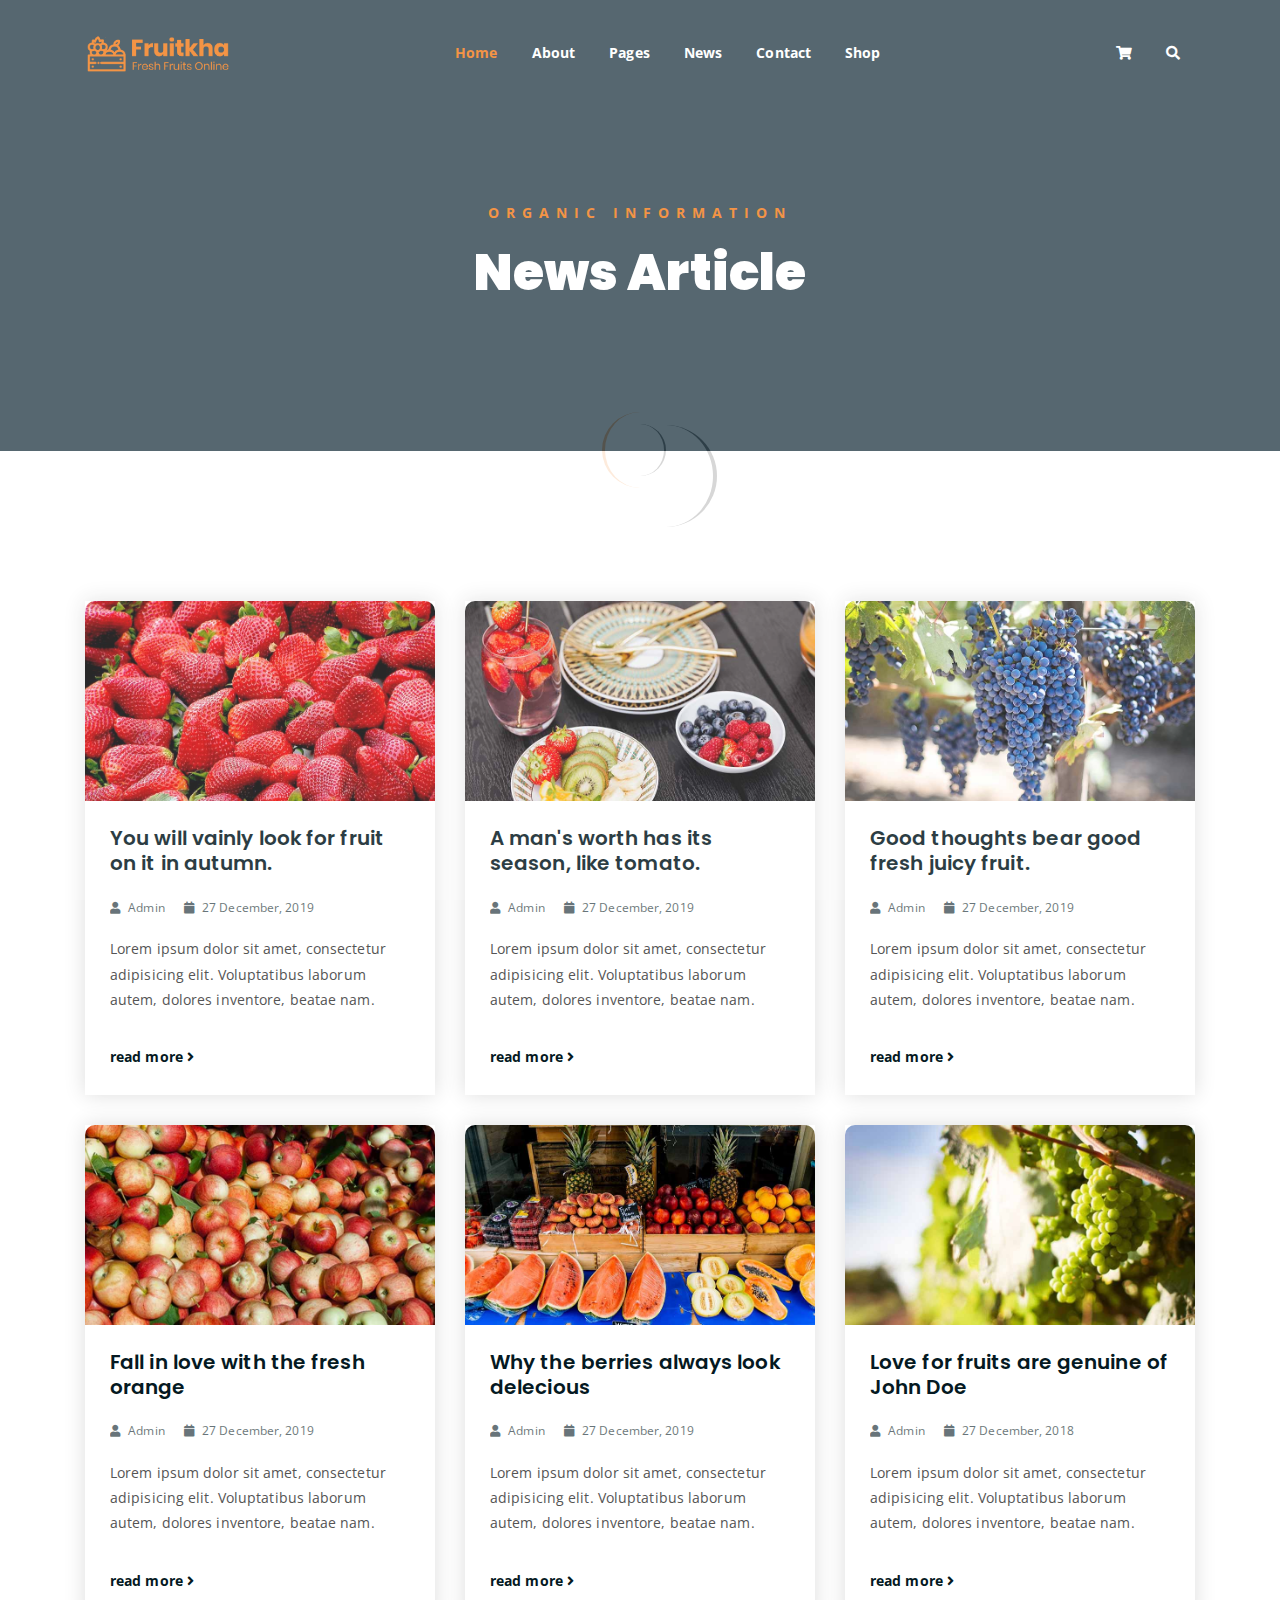
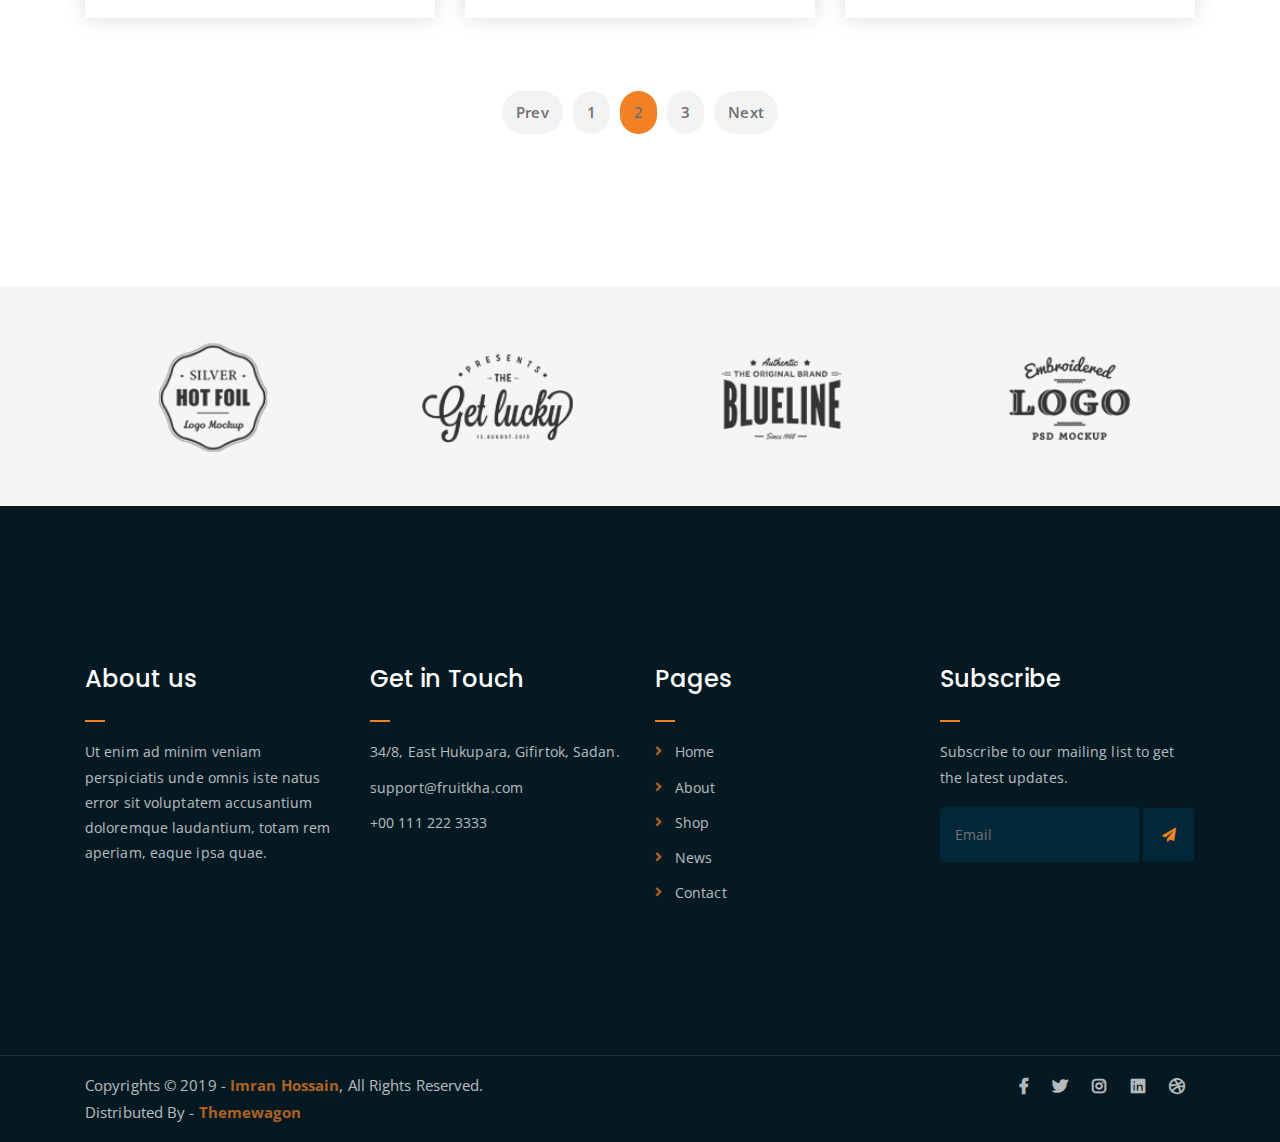
<file: fruitkha-1.0.0/news.html>
<!DOCTYPE html>
<html lang="en">
<head>
	<meta charset="UTF-8">
	<meta http-equiv="X-UA-Compatible" content="IE=edge">
	<meta name="viewport" content="width=device-width, initial-scale=1">
	<meta name="description" content="Responsive Bootstrap4 Shop Template, Created by Imran Hossain from https://imransdesign.com/">

	<!-- title -->
	<title>News</title>

	<!-- favicon -->
	<link rel="shortcut icon" type="image/png" href="assets/img/favicon.png">
	<!-- google font -->
	<link href="https://fonts.googleapis.com/css?family=Open+Sans:300,400,700" rel="stylesheet">
	<link href="https://fonts.googleapis.com/css?family=Poppins:400,700&display=swap" rel="stylesheet">
	<!-- fontawesome -->
	<link rel="stylesheet" href="assets/css/all.min.css">
	<!-- bootstrap -->
	<link rel="stylesheet" href="assets/bootstrap/css/bootstrap.min.css">
	<!-- owl carousel -->
	<link rel="stylesheet" href="assets/css/owl.carousel.css">
	<!-- magnific popup -->
	<link rel="stylesheet" href="assets/css/magnific-popup.css">
	<!-- animate css -->
	<link rel="stylesheet" href="assets/css/animate.css">
	<!-- mean menu css -->
	<link rel="stylesheet" href="assets/css/meanmenu.min.css">
	<!-- main style -->
	<link rel="stylesheet" href="assets/css/main.css">
	<!-- responsive -->
	<link rel="stylesheet" href="assets/css/responsive.css">

</head>
<body>
	
	<!--PreLoader-->
    <div class="loader">
        <div class="loader-inner">
            <div class="circle"></div>
        </div>
    </div>
    <!--PreLoader Ends-->
	
	<!-- header -->
	<div class="top-header-area" id="sticker">
		<div class="container">
			<div class="row">
				<div class="col-lg-12 col-sm-12 text-center">
					<div class="main-menu-wrap">
						<!-- logo -->
						<div class="site-logo">
							<a href="index.html">
								<img src="assets/img/logo.png" alt="">
							</a>
						</div>
						<!-- logo -->

						<!-- menu start -->
						<nav class="main-menu">
							<ul>
								<li class="current-list-item"><a href="#">Home</a>
									<ul class="sub-menu">
										<li><a href="index.html">Static Home</a></li>
										<li><a href="index_2.html">Slider Home</a></li>
									</ul>
								</li>
								<li><a href="about.html">About</a></li>
								<li><a href="#">Pages</a>
									<ul class="sub-menu">
										<li><a href="404.html">404 page</a></li>
										<li><a href="about.html">About</a></li>
										<li><a href="cart.html">Cart</a></li>
										<li><a href="checkout.html">Check Out</a></li>
										<li><a href="contact.html">Contact</a></li>
										<li><a href="news.html">News</a></li>
										<li><a href="shop.html">Shop</a></li>
									</ul>
								</li>
								<li><a href="news.html">News</a>
									<ul class="sub-menu">
										<li><a href="news.html">News</a></li>
										<li><a href="single-news.html">Single News</a></li>
									</ul>
								</li>
								<li><a href="contact.html">Contact</a></li>
								<li><a href="shop.html">Shop</a>
									<ul class="sub-menu">
										<li><a href="shop.html">Shop</a></li>
										<li><a href="checkout.html">Check Out</a></li>
										<li><a href="single-product.html">Single Product</a></li>
										<li><a href="cart.html">Cart</a></li>
									</ul>
								</li>
								<li>
									<div class="header-icons">
										<a class="shopping-cart" href="cart.html"><i class="fas fa-shopping-cart"></i></a>
										<a class="mobile-hide search-bar-icon" href="#"><i class="fas fa-search"></i></a>
									</div>
								</li>
							</ul>
						</nav>
						<a class="mobile-show search-bar-icon" href="#"><i class="fas fa-search"></i></a>
						<div class="mobile-menu"></div>
						<!-- menu end -->
					</div>
				</div>
			</div>
		</div>
	</div>
	<!-- end header -->

	<!-- search area -->
	<div class="search-area">
		<div class="container">
			<div class="row">
				<div class="col-lg-12">
					<span class="close-btn"><i class="fas fa-window-close"></i></span>
					<div class="search-bar">
						<div class="search-bar-tablecell">
							<h3>Search For:</h3>
							<input type="text" placeholder="Keywords">
							<button type="submit">Search <i class="fas fa-search"></i></button>
						</div>
					</div>
				</div>
			</div>
		</div>
	</div>
	<!-- end search arewa -->
	
	<!-- breadcrumb-section -->
	<div class="breadcrumb-section breadcrumb-bg">
		<div class="container">
			<div class="row">
				<div class="col-lg-8 offset-lg-2 text-center">
					<div class="breadcrumb-text">
						<p>Organic Information</p>
						<h1>News Article</h1>
					</div>
				</div>
			</div>
		</div>
	</div>
	<!-- end breadcrumb section -->

	<!-- latest news -->
	<div class="latest-news mt-150 mb-150">
		<div class="container">
			<div class="row">
				<div class="col-lg-4 col-md-6">
					<div class="single-latest-news">
						<a href="single-news.html"><div class="latest-news-bg news-bg-1"></div></a>
						<div class="news-text-box">
							<h3><a href="single-news.html">You will vainly look for fruit on it in autumn.</a></h3>
							<p class="blog-meta">
								<span class="author"><i class="fas fa-user"></i> Admin</span>
								<span class="date"><i class="fas fa-calendar"></i> 27 December, 2019</span>
							</p>
							<p class="excerpt">Lorem ipsum dolor sit amet, consectetur adipisicing elit. Voluptatibus laborum autem, dolores inventore, beatae nam.</p>
							<a href="single-news.html" class="read-more-btn">read more <i class="fas fa-angle-right"></i></a>
						</div>
					</div>
				</div>
				<div class="col-lg-4 col-md-6">
					<div class="single-latest-news">
						<a href="single-news.html"><div class="latest-news-bg news-bg-2"></div></a>
						<div class="news-text-box">
							<h3><a href="single-news.html">A man's worth has its season, like tomato.</a></h3>
							<p class="blog-meta">
								<span class="author"><i class="fas fa-user"></i> Admin</span>
								<span class="date"><i class="fas fa-calendar"></i> 27 December, 2019</span>
							</p>
							<p class="excerpt">Lorem ipsum dolor sit amet, consectetur adipisicing elit. Voluptatibus laborum autem, dolores inventore, beatae nam.</p>
							<a href="single-news.html" class="read-more-btn">read more <i class="fas fa-angle-right"></i></a>
						</div>
					</div>
				</div>
				<div class="col-lg-4 col-md-6">
					<div class="single-latest-news">
						<a href="single-news.html"><div class="latest-news-bg news-bg-3"></div></a>
						<div class="news-text-box">
							<h3><a href="single-news.html">Good thoughts bear good fresh juicy fruit.</a></h3>
							<p class="blog-meta">
								<span class="author"><i class="fas fa-user"></i> Admin</span>
								<span class="date"><i class="fas fa-calendar"></i> 27 December, 2019</span>
							</p>
							<p class="excerpt">Lorem ipsum dolor sit amet, consectetur adipisicing elit. Voluptatibus laborum autem, dolores inventore, beatae nam.</p>
							<a href="single-news.html" class="read-more-btn">read more <i class="fas fa-angle-right"></i></a>
						</div>
					</div>
				</div>
				<div class="col-lg-4 col-md-6">
					<div class="single-latest-news">
						<a href="single-news.html"><div class="latest-news-bg news-bg-4"></div></a>
						<div class="news-text-box">
							<h3><a href="single-news.html">Fall in love with the fresh orange</a></h3>
							<p class="blog-meta">
								<span class="author"><i class="fas fa-user"></i> Admin</span>
								<span class="date"><i class="fas fa-calendar"></i> 27 December, 2019</span>
							</p>
							<p class="excerpt">Lorem ipsum dolor sit amet, consectetur adipisicing elit. Voluptatibus laborum autem, dolores inventore, beatae nam.</p>
							<a href="single-news.html" class="read-more-btn">read more <i class="fas fa-angle-right"></i></a>
						</div>
					</div>
				</div>
				<div class="col-lg-4 col-md-6">
					<div class="single-latest-news">
						<a href="single-news.html"><div class="latest-news-bg news-bg-5"></div></a>
						<div class="news-text-box">
							<h3><a href="single-news.html">Why the berries always look delecious</a></h3>
							<p class="blog-meta">
								<span class="author"><i class="fas fa-user"></i> Admin</span>
								<span class="date"><i class="fas fa-calendar"></i> 27 December, 2019</span>
							</p>
							<p class="excerpt">Lorem ipsum dolor sit amet, consectetur adipisicing elit. Voluptatibus laborum autem, dolores inventore, beatae nam.</p>
							<a href="single-news.html" class="read-more-btn">read more <i class="fas fa-angle-right"></i></a>
						</div>
					</div>
				</div>
				<div class="col-lg-4 col-md-6">
					<div class="single-latest-news">
						<a href="single-news.html"><div class="latest-news-bg news-bg-6"></div></a>
						<div class="news-text-box">
							<h3><a href="single-news.html">Love for fruits are genuine of John Doe</a></h3>
							<p class="blog-meta">
								<span class="author"><i class="fas fa-user"></i> Admin</span>
								<span class="date"><i class="fas fa-calendar"></i> 27 December, 2018</span>
							</p>
							<p class="excerpt">Lorem ipsum dolor sit amet, consectetur adipisicing elit. Voluptatibus laborum autem, dolores inventore, beatae nam.</p>
							<a href="single-news.html" class="read-more-btn">read more <i class="fas fa-angle-right"></i></a>
						</div>
					</div>
				</div>
			</div>

			<div class="row">
				<div class="container">
					<div class="row">
						<div class="col-lg-12 text-center">
							<div class="pagination-wrap">
								<ul>
									<li><a href="#">Prev</a></li>
									<li><a href="#">1</a></li>
									<li><a class="active" href="#">2</a></li>
									<li><a href="#">3</a></li>
									<li><a href="#">Next</a></li>
								</ul>
							</div>
						</div>
					</div>
				</div>
			</div>
		</div>
	</div>
	<!-- end latest news -->

	<!-- logo carousel -->
	<div class="logo-carousel-section">
		<div class="container">
			<div class="row">
				<div class="col-lg-12">
					<div class="logo-carousel-inner">
						<div class="single-logo-item">
							<img src="assets/img/company-logos/1.png" alt="">
						</div>
						<div class="single-logo-item">
							<img src="assets/img/company-logos/2.png" alt="">
						</div>
						<div class="single-logo-item">
							<img src="assets/img/company-logos/3.png" alt="">
						</div>
						<div class="single-logo-item">
							<img src="assets/img/company-logos/4.png" alt="">
						</div>
						<div class="single-logo-item">
							<img src="assets/img/company-logos/5.png" alt="">
						</div>
					</div>
				</div>
			</div>
		</div>
	</div>
	<!-- end logo carousel -->

	<!-- footer -->
	<div class="footer-area">
		<div class="container">
			<div class="row">
				<div class="col-lg-3 col-md-6">
					<div class="footer-box about-widget">
						<h2 class="widget-title">About us</h2>
						<p>Ut enim ad minim veniam perspiciatis unde omnis iste natus error sit voluptatem accusantium doloremque laudantium, totam rem aperiam, eaque ipsa quae.</p>
					</div>
				</div>
				<div class="col-lg-3 col-md-6">
					<div class="footer-box get-in-touch">
						<h2 class="widget-title">Get in Touch</h2>
						<ul>
							<li>34/8, East Hukupara, Gifirtok, Sadan.</li>
							<li>support@fruitkha.com</li>
							<li>+00 111 222 3333</li>
						</ul>
					</div>
				</div>
				<div class="col-lg-3 col-md-6">
					<div class="footer-box pages">
						<h2 class="widget-title">Pages</h2>
						<ul>
							<li><a href="index.html">Home</a></li>
							<li><a href="about.html">About</a></li>
							<li><a href="services.html">Shop</a></li>
							<li><a href="news.html">News</a></li>
							<li><a href="contact.html">Contact</a></li>
						</ul>
					</div>
				</div>
				<div class="col-lg-3 col-md-6">
					<div class="footer-box subscribe">
						<h2 class="widget-title">Subscribe</h2>
						<p>Subscribe to our mailing list to get the latest updates.</p>
						<form action="index.html">
							<input type="email" placeholder="Email">
							<button type="submit"><i class="fas fa-paper-plane"></i></button>
						</form>
					</div>
				</div>
			</div>
		</div>
	</div>
	<!-- end footer -->
	
	<!-- copyright -->
	<div class="copyright">
		<div class="container">
			<div class="row">
				<div class="col-lg-6 col-md-12">
					<p>Copyrights &copy; 2019 - <a href="https://imransdesign.com/">Imran Hossain</a>,  All Rights Reserved.<br>
						Distributed By - <a href="https://themewagon.com/">Themewagon</a>
					</p>
				</div>
				<div class="col-lg-6 text-right col-md-12">
					<div class="social-icons">
						<ul>
							<li><a href="#" target="_blank"><i class="fab fa-facebook-f"></i></a></li>
							<li><a href="#" target="_blank"><i class="fab fa-twitter"></i></a></li>
							<li><a href="#" target="_blank"><i class="fab fa-instagram"></i></a></li>
							<li><a href="#" target="_blank"><i class="fab fa-linkedin"></i></a></li>
							<li><a href="#" target="_blank"><i class="fab fa-dribbble"></i></a></li>
						</ul>
					</div>
				</div>
			</div>
		</div>
	</div>
	<!-- end copyright -->
	
	<!-- jquery -->
	<script src="assets/js/jquery-1.11.3.min.js"></script>
	<!-- bootstrap -->
	<script src="assets/bootstrap/js/bootstrap.min.js"></script>
	<!-- count down -->
	<script src="assets/js/jquery.countdown.js"></script>
	<!-- isotope -->
	<script src="assets/js/jquery.isotope-3.0.6.min.js"></script>
	<!-- waypoints -->
	<script src="assets/js/waypoints.js"></script>
	<!-- owl carousel -->
	<script src="assets/js/owl.carousel.min.js"></script>
	<!-- magnific popup -->
	<script src="assets/js/jquery.magnific-popup.min.js"></script>
	<!-- mean menu -->
	<script src="assets/js/jquery.meanmenu.min.js"></script>
	<!-- sticker js -->
	<script src="assets/js/sticker.js"></script>
	<!-- main js -->
	<script src="assets/js/main.js"></script>

</body>
</html>
</file>
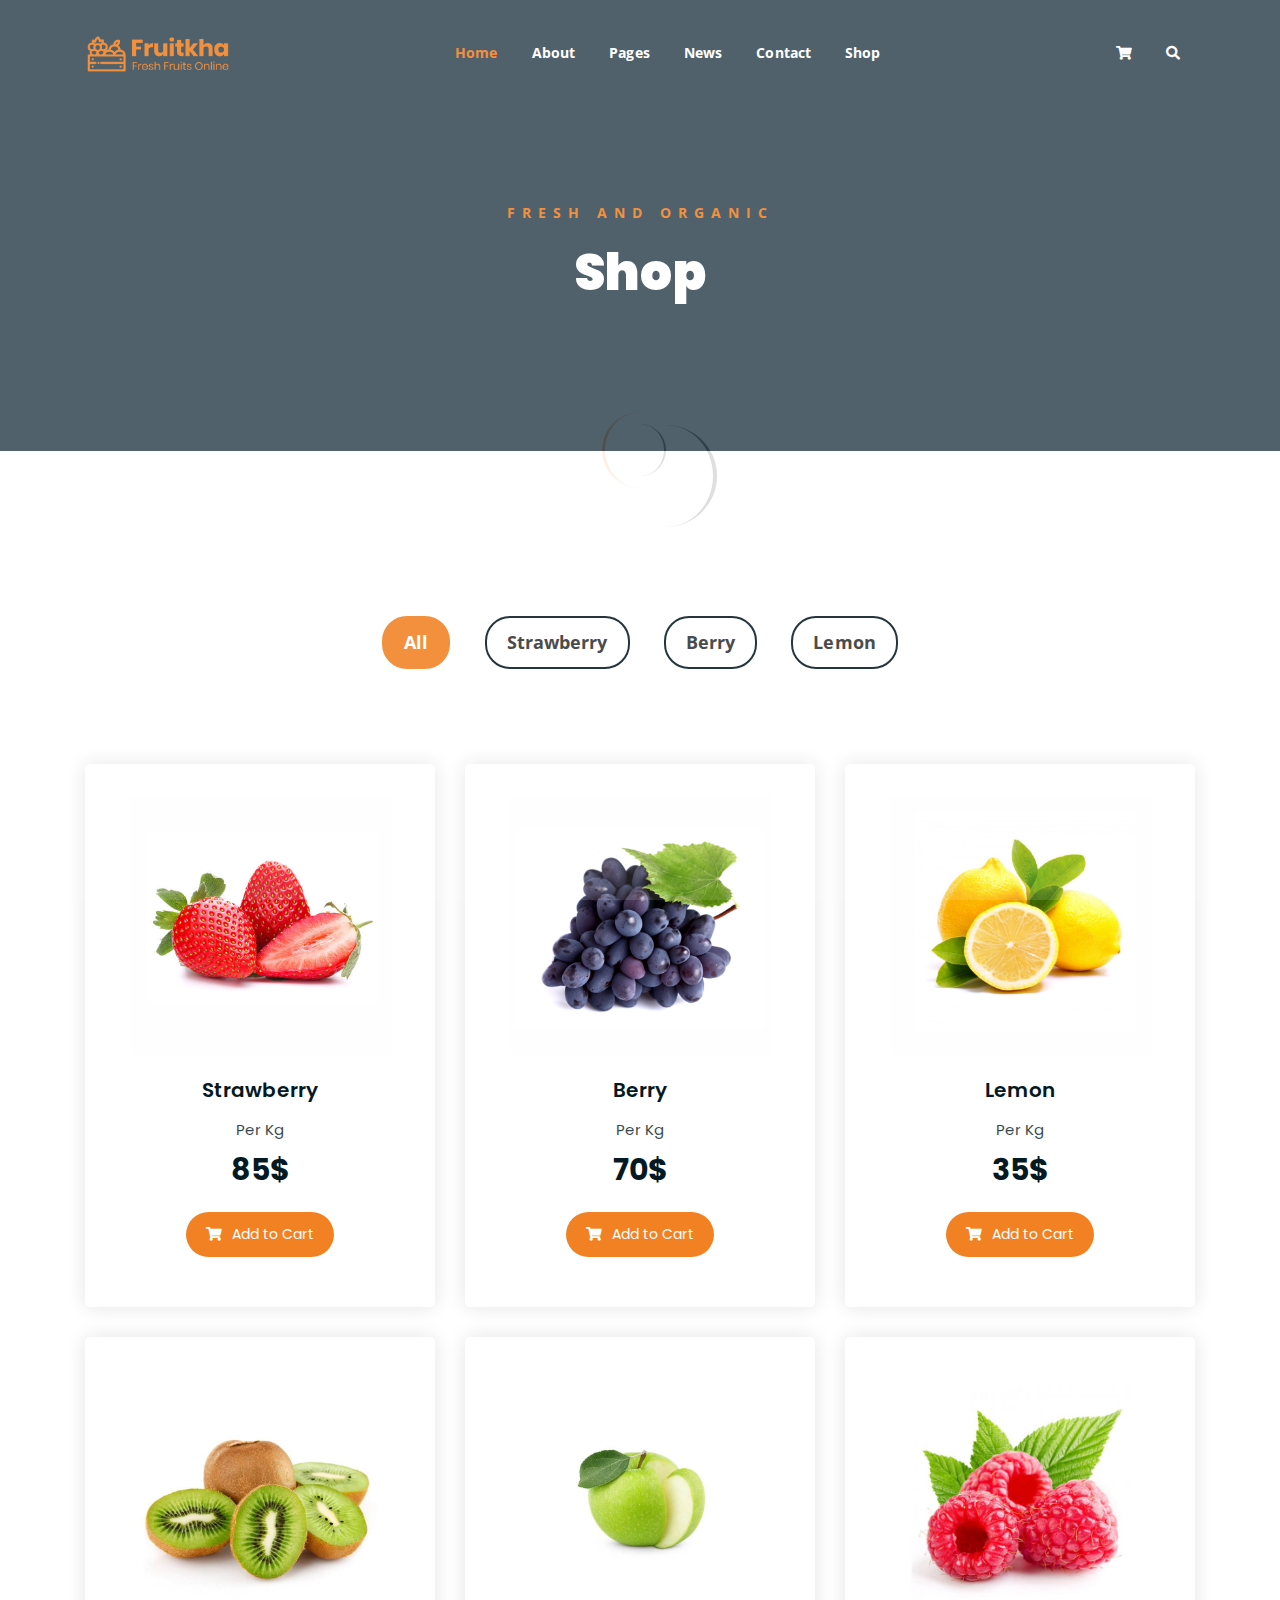
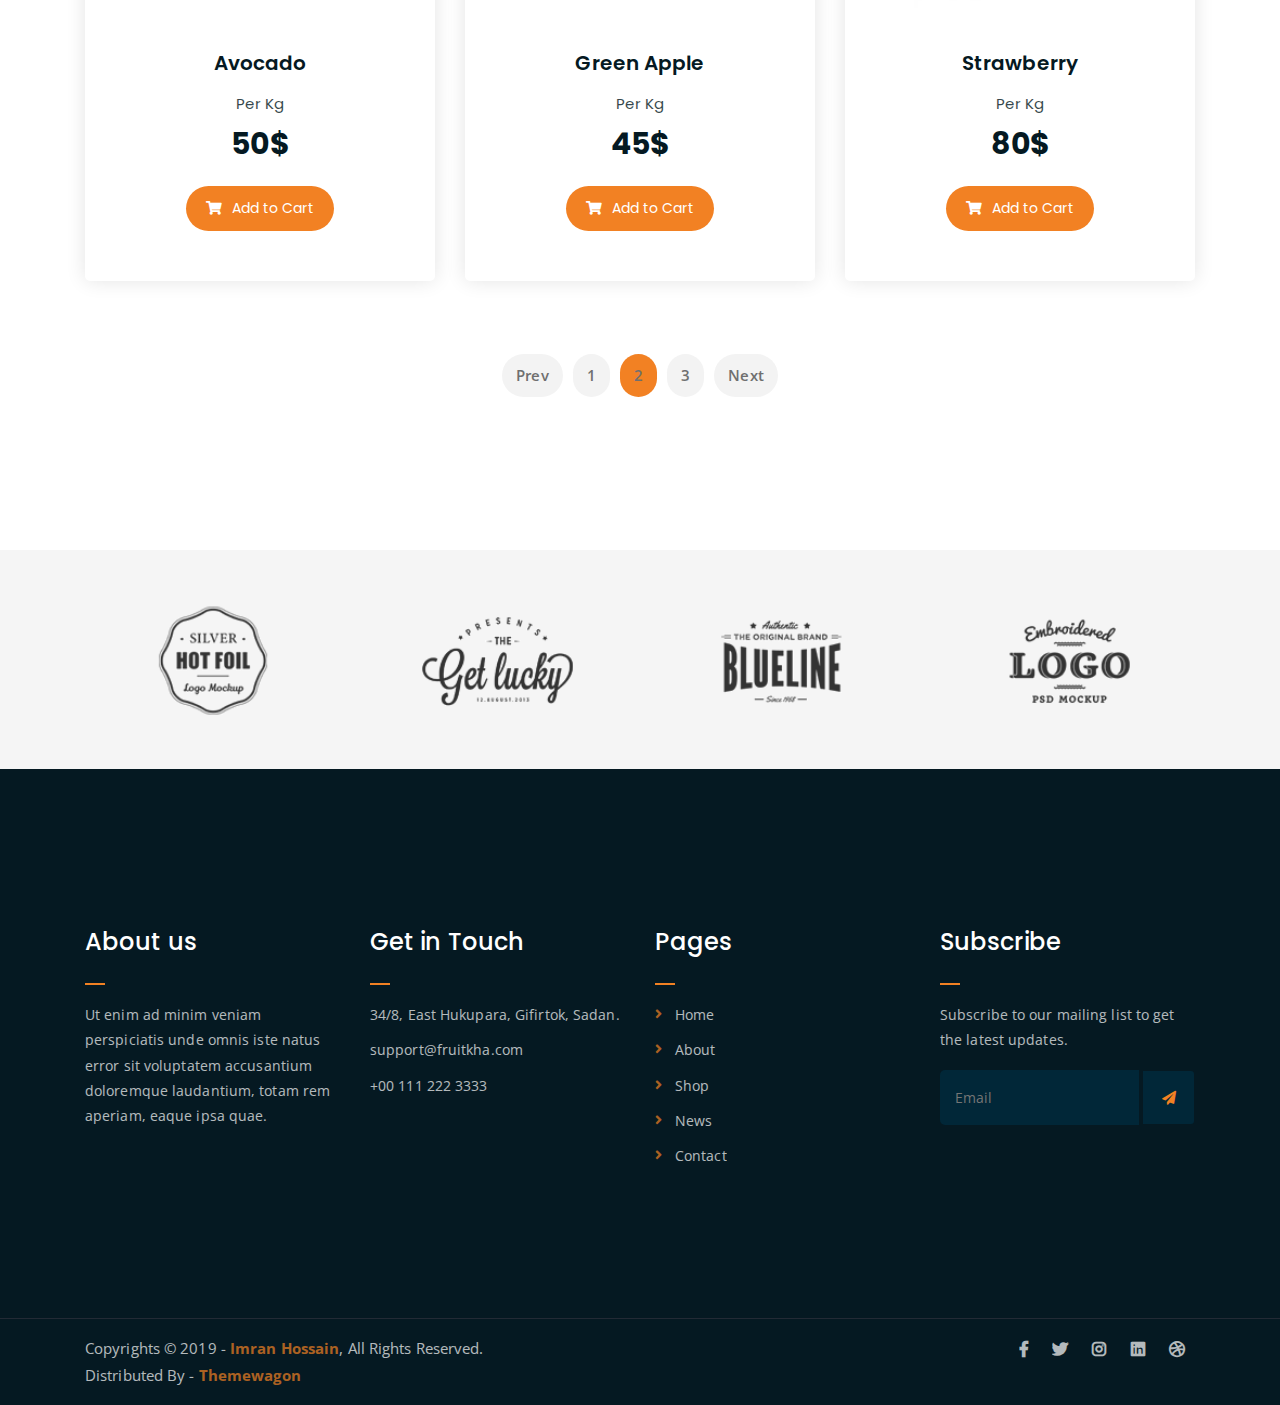
<file: fruitkha-1.0.0/shop.html>
<!DOCTYPE html>
<html lang="en">
<head>
	<meta charset="UTF-8">
	<meta http-equiv="X-UA-Compatible" content="IE=edge">
	<meta name="viewport" content="width=device-width, initial-scale=1">
	<meta name="description" content="Responsive Bootstrap4 Shop Template, Created by Imran Hossain from https://imransdesign.com/">

	<!-- title -->
	<title>Shop</title>

	<!-- favicon -->
	<link rel="shortcut icon" type="image/png" href="assets/img/favicon.png">
	<!-- google font -->
	<link href="https://fonts.googleapis.com/css?family=Open+Sans:300,400,700" rel="stylesheet">
	<link href="https://fonts.googleapis.com/css?family=Poppins:400,700&display=swap" rel="stylesheet">
	<!-- fontawesome -->
	<link rel="stylesheet" href="assets/css/all.min.css">
	<!-- bootstrap -->
	<link rel="stylesheet" href="assets/bootstrap/css/bootstrap.min.css">
	<!-- owl carousel -->
	<link rel="stylesheet" href="assets/css/owl.carousel.css">
	<!-- magnific popup -->
	<link rel="stylesheet" href="assets/css/magnific-popup.css">
	<!-- animate css -->
	<link rel="stylesheet" href="assets/css/animate.css">
	<!-- mean menu css -->
	<link rel="stylesheet" href="assets/css/meanmenu.min.css">
	<!-- main style -->
	<link rel="stylesheet" href="assets/css/main.css">
	<!-- responsive -->
	<link rel="stylesheet" href="assets/css/responsive.css">

</head>
<body>
	
	<!--PreLoader-->
    <div class="loader">
        <div class="loader-inner">
            <div class="circle"></div>
        </div>
    </div>
    <!--PreLoader Ends-->
	
	<!-- header -->
	<div class="top-header-area" id="sticker">
		<div class="container">
			<div class="row">
				<div class="col-lg-12 col-sm-12 text-center">
					<div class="main-menu-wrap">
						<!-- logo -->
						<div class="site-logo">
							<a href="index.html">
								<img src="assets/img/logo.png" alt="">
							</a>
						</div>
						<!-- logo -->

						<!-- menu start -->
						<nav class="main-menu">
							<ul>
								<li class="current-list-item"><a href="#">Home</a>
									<ul class="sub-menu">
										<li><a href="index.html">Static Home</a></li>
										<li><a href="index_2.html">Slider Home</a></li>
									</ul>
								</li>
								<li><a href="about.html">About</a></li>
								<li><a href="#">Pages</a>
									<ul class="sub-menu">
										<li><a href="404.html">404 page</a></li>
										<li><a href="about.html">About</a></li>
										<li><a href="cart.html">Cart</a></li>
										<li><a href="checkout.html">Check Out</a></li>
										<li><a href="contact.html">Contact</a></li>
										<li><a href="news.html">News</a></li>
										<li><a href="shop.html">Shop</a></li>
									</ul>
								</li>
								<li><a href="news.html">News</a>
									<ul class="sub-menu">
										<li><a href="news.html">News</a></li>
										<li><a href="single-news.html">Single News</a></li>
									</ul>
								</li>
								<li><a href="contact.html">Contact</a></li>
								<li><a href="shop.html">Shop</a>
									<ul class="sub-menu">
										<li><a href="shop.html">Shop</a></li>
										<li><a href="checkout.html">Check Out</a></li>
										<li><a href="single-product.html">Single Product</a></li>
										<li><a href="cart.html">Cart</a></li>
									</ul>
								</li>
								<li>
									<div class="header-icons">
										<a class="shopping-cart" href="cart.html"><i class="fas fa-shopping-cart"></i></a>
										<a class="mobile-hide search-bar-icon" href="#"><i class="fas fa-search"></i></a>
									</div>
								</li>
							</ul>
						</nav>
						<a class="mobile-show search-bar-icon" href="#"><i class="fas fa-search"></i></a>
						<div class="mobile-menu"></div>
						<!-- menu end -->
					</div>
				</div>
			</div>
		</div>
	</div>
	<!-- end header -->

	<!-- search area -->
	<div class="search-area">
		<div class="container">
			<div class="row">
				<div class="col-lg-12">
					<span class="close-btn"><i class="fas fa-window-close"></i></span>
					<div class="search-bar">
						<div class="search-bar-tablecell">
							<h3>Search For:</h3>
							<input type="text" placeholder="Keywords">
							<button type="submit">Search <i class="fas fa-search"></i></button>
						</div>
					</div>
				</div>
			</div>
		</div>
	</div>
	<!-- end search arewa -->
	
	<!-- breadcrumb-section -->
	<div class="breadcrumb-section breadcrumb-bg">
		<div class="container">
			<div class="row">
				<div class="col-lg-8 offset-lg-2 text-center">
					<div class="breadcrumb-text">
						<p>Fresh and Organic</p>
						<h1>Shop</h1>
					</div>
				</div>
			</div>
		</div>
	</div>
	<!-- end breadcrumb section -->

	<!-- products -->
	<div class="product-section mt-150 mb-150">
		<div class="container">

			<div class="row">
                <div class="col-md-12">
                    <div class="product-filters">
                        <ul>
                            <li class="active" data-filter="*">All</li>
                            <li data-filter=".strawberry">Strawberry</li>
                            <li data-filter=".berry">Berry</li>
                            <li data-filter=".lemon">Lemon</li>
                        </ul>
                    </div>
                </div>
            </div>

			<div class="row product-lists">
				<div class="col-lg-4 col-md-6 text-center strawberry">
					<div class="single-product-item">
						<div class="product-image">
							<a href="single-product.html"><img src="assets/img/products/product-img-1.jpg" alt=""></a>
						</div>
						<h3>Strawberry</h3>
						<p class="product-price"><span>Per Kg</span> 85$ </p>
						<a href="cart.html" class="cart-btn"><i class="fas fa-shopping-cart"></i> Add to Cart</a>
					</div>
				</div>
				<div class="col-lg-4 col-md-6 text-center berry">
					<div class="single-product-item">
						<div class="product-image">
							<a href="single-product.html"><img src="assets/img/products/product-img-2.jpg" alt=""></a>
						</div>
						<h3>Berry</h3>
						<p class="product-price"><span>Per Kg</span> 70$ </p>
						<a href="cart.html" class="cart-btn"><i class="fas fa-shopping-cart"></i> Add to Cart</a>
					</div>
				</div>
				<div class="col-lg-4 col-md-6 text-center lemon">
					<div class="single-product-item">
						<div class="product-image">
							<a href="single-product.html"><img src="assets/img/products/product-img-3.jpg" alt=""></a>
						</div>
						<h3>Lemon</h3>
						<p class="product-price"><span>Per Kg</span> 35$ </p>
						<a href="cart.html" class="cart-btn"><i class="fas fa-shopping-cart"></i> Add to Cart</a>
					</div>
				</div>
				<div class="col-lg-4 col-md-6 text-center">
					<div class="single-product-item">
						<div class="product-image">
							<a href="single-product.html"><img src="assets/img/products/product-img-4.jpg" alt=""></a>
						</div>
						<h3>Avocado</h3>
						<p class="product-price"><span>Per Kg</span> 50$ </p>
						<a href="cart.html" class="cart-btn"><i class="fas fa-shopping-cart"></i> Add to Cart</a>
					</div>
				</div>
				<div class="col-lg-4 col-md-6 text-center">
					<div class="single-product-item">
						<div class="product-image">
							<a href="single-product.html"><img src="assets/img/products/product-img-5.jpg" alt=""></a>
						</div>
						<h3>Green Apple</h3>
						<p class="product-price"><span>Per Kg</span> 45$ </p>
						<a href="cart.html" class="cart-btn"><i class="fas fa-shopping-cart"></i> Add to Cart</a>
					</div>
				</div>
				<div class="col-lg-4 col-md-6 text-center strawberry">
					<div class="single-product-item">
						<div class="product-image">
							<a href="single-product.html"><img src="assets/img/products/product-img-6.jpg" alt=""></a>
						</div>
						<h3>Strawberry</h3>
						<p class="product-price"><span>Per Kg</span> 80$ </p>
						<a href="cart.html" class="cart-btn"><i class="fas fa-shopping-cart"></i> Add to Cart</a>
					</div>
				</div>
			</div>

			<div class="row">
				<div class="col-lg-12 text-center">
					<div class="pagination-wrap">
						<ul>
							<li><a href="#">Prev</a></li>
							<li><a href="#">1</a></li>
							<li><a class="active" href="#">2</a></li>
							<li><a href="#">3</a></li>
							<li><a href="#">Next</a></li>
						</ul>
					</div>
				</div>
			</div>
		</div>
	</div>
	<!-- end products -->

	<!-- logo carousel -->
	<div class="logo-carousel-section">
		<div class="container">
			<div class="row">
				<div class="col-lg-12">
					<div class="logo-carousel-inner">
						<div class="single-logo-item">
							<img src="assets/img/company-logos/1.png" alt="">
						</div>
						<div class="single-logo-item">
							<img src="assets/img/company-logos/2.png" alt="">
						</div>
						<div class="single-logo-item">
							<img src="assets/img/company-logos/3.png" alt="">
						</div>
						<div class="single-logo-item">
							<img src="assets/img/company-logos/4.png" alt="">
						</div>
						<div class="single-logo-item">
							<img src="assets/img/company-logos/5.png" alt="">
						</div>
					</div>
				</div>
			</div>
		</div>
	</div>
	<!-- end logo carousel -->

	<!-- footer -->
	<div class="footer-area">
		<div class="container">
			<div class="row">
				<div class="col-lg-3 col-md-6">
					<div class="footer-box about-widget">
						<h2 class="widget-title">About us</h2>
						<p>Ut enim ad minim veniam perspiciatis unde omnis iste natus error sit voluptatem accusantium doloremque laudantium, totam rem aperiam, eaque ipsa quae.</p>
					</div>
				</div>
				<div class="col-lg-3 col-md-6">
					<div class="footer-box get-in-touch">
						<h2 class="widget-title">Get in Touch</h2>
						<ul>
							<li>34/8, East Hukupara, Gifirtok, Sadan.</li>
							<li>support@fruitkha.com</li>
							<li>+00 111 222 3333</li>
						</ul>
					</div>
				</div>
				<div class="col-lg-3 col-md-6">
					<div class="footer-box pages">
						<h2 class="widget-title">Pages</h2>
						<ul>
							<li><a href="index.html">Home</a></li>
							<li><a href="about.html">About</a></li>
							<li><a href="services.html">Shop</a></li>
							<li><a href="news.html">News</a></li>
							<li><a href="contact.html">Contact</a></li>
						</ul>
					</div>
				</div>
				<div class="col-lg-3 col-md-6">
					<div class="footer-box subscribe">
						<h2 class="widget-title">Subscribe</h2>
						<p>Subscribe to our mailing list to get the latest updates.</p>
						<form action="index.html">
							<input type="email" placeholder="Email">
							<button type="submit"><i class="fas fa-paper-plane"></i></button>
						</form>
					</div>
				</div>
			</div>
		</div>
	</div>
	<!-- end footer -->
	
	<!-- copyright -->
	<div class="copyright">
		<div class="container">
			<div class="row">
				<div class="col-lg-6 col-md-12">
					<p>Copyrights &copy; 2019 - <a href="https://imransdesign.com/">Imran Hossain</a>,  All Rights Reserved.<br>
						Distributed By - <a href="https://themewagon.com/">Themewagon</a>
					</p>
				</div>
				<div class="col-lg-6 text-right col-md-12">
					<div class="social-icons">
						<ul>
							<li><a href="#" target="_blank"><i class="fab fa-facebook-f"></i></a></li>
							<li><a href="#" target="_blank"><i class="fab fa-twitter"></i></a></li>
							<li><a href="#" target="_blank"><i class="fab fa-instagram"></i></a></li>
							<li><a href="#" target="_blank"><i class="fab fa-linkedin"></i></a></li>
							<li><a href="#" target="_blank"><i class="fab fa-dribbble"></i></a></li>
						</ul>
					</div>
				</div>
			</div>
		</div>
	</div>
	<!-- end copyright -->
	
	<!-- jquery -->
	<script src="assets/js/jquery-1.11.3.min.js"></script>
	<!-- bootstrap -->
	<script src="assets/bootstrap/js/bootstrap.min.js"></script>
	<!-- count down -->
	<script src="assets/js/jquery.countdown.js"></script>
	<!-- isotope -->
	<script src="assets/js/jquery.isotope-3.0.6.min.js"></script>
	<!-- waypoints -->
	<script src="assets/js/waypoints.js"></script>
	<!-- owl carousel -->
	<script src="assets/js/owl.carousel.min.js"></script>
	<!-- magnific popup -->
	<script src="assets/js/jquery.magnific-popup.min.js"></script>
	<!-- mean menu -->
	<script src="assets/js/jquery.meanmenu.min.js"></script>
	<!-- sticker js -->
	<script src="assets/js/sticker.js"></script>
	<!-- main js -->
	<script src="assets/js/main.js"></script>

</body>
</html>
</file>
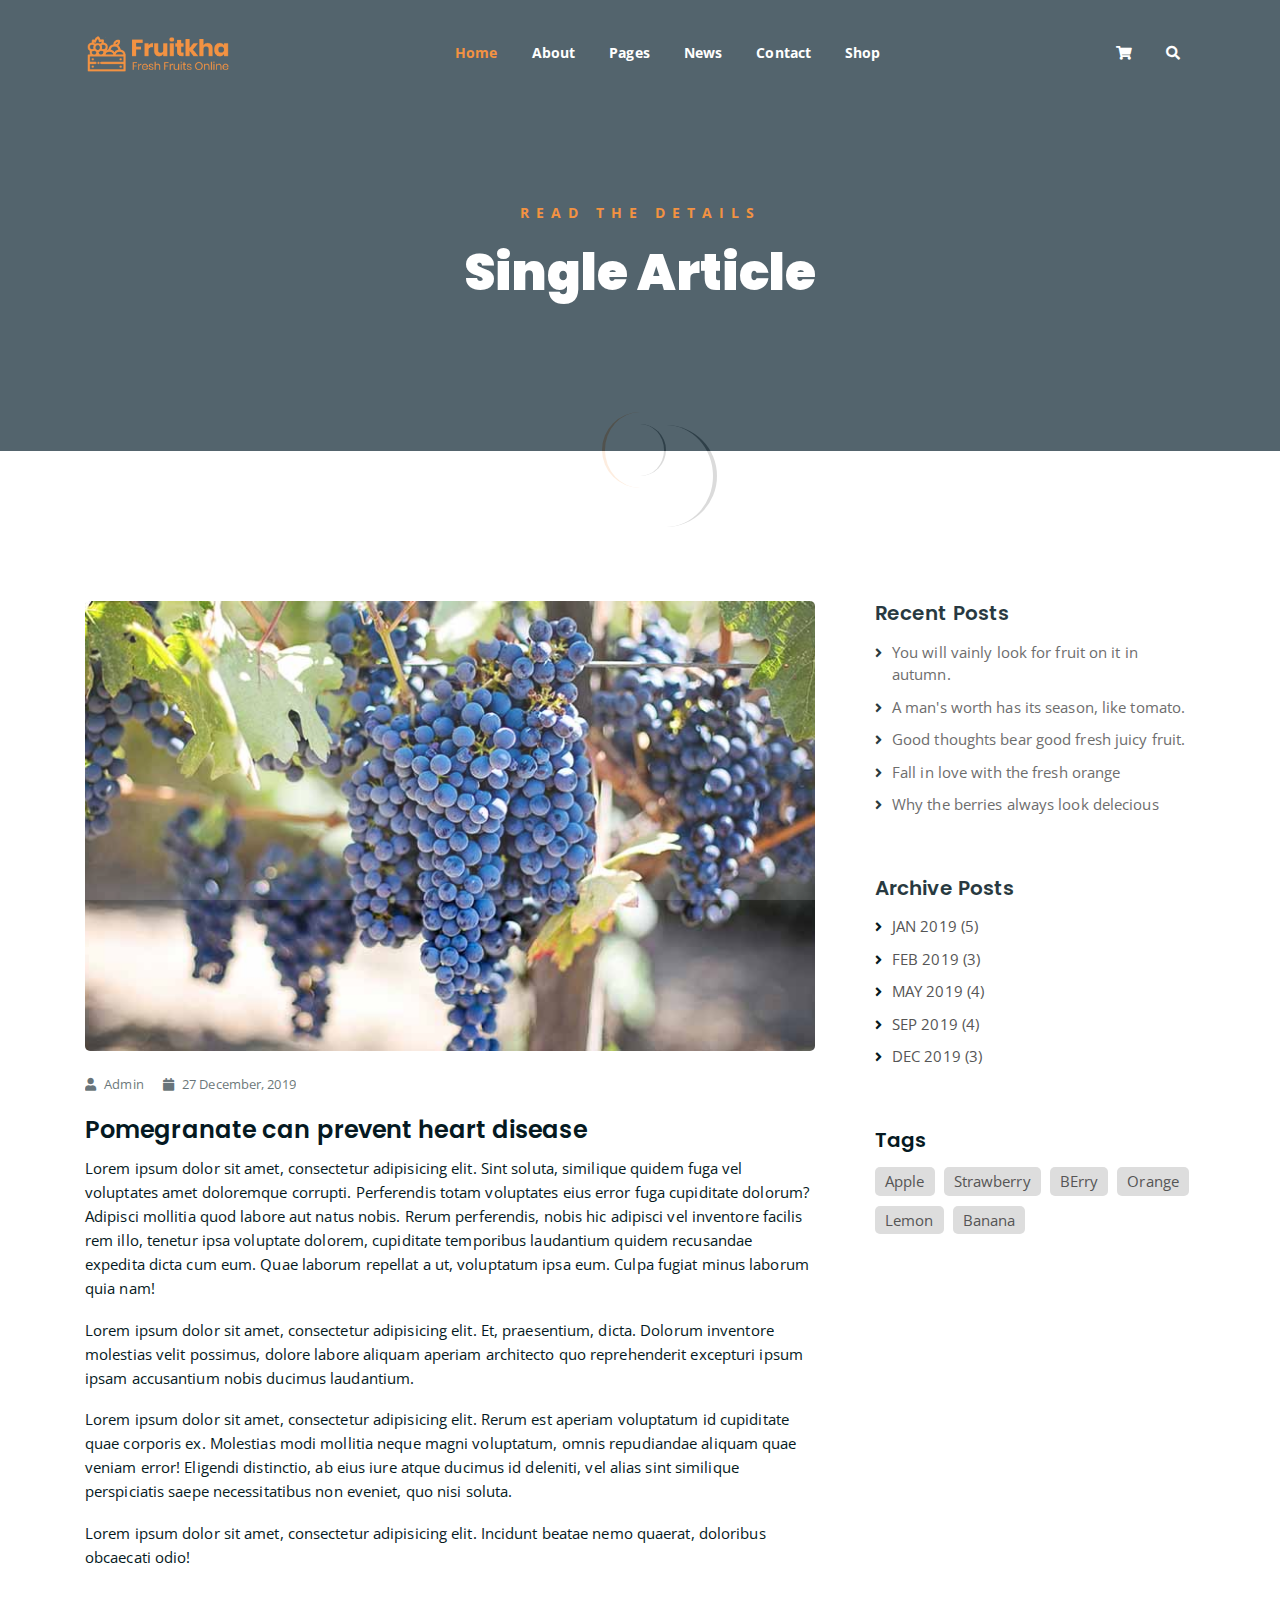
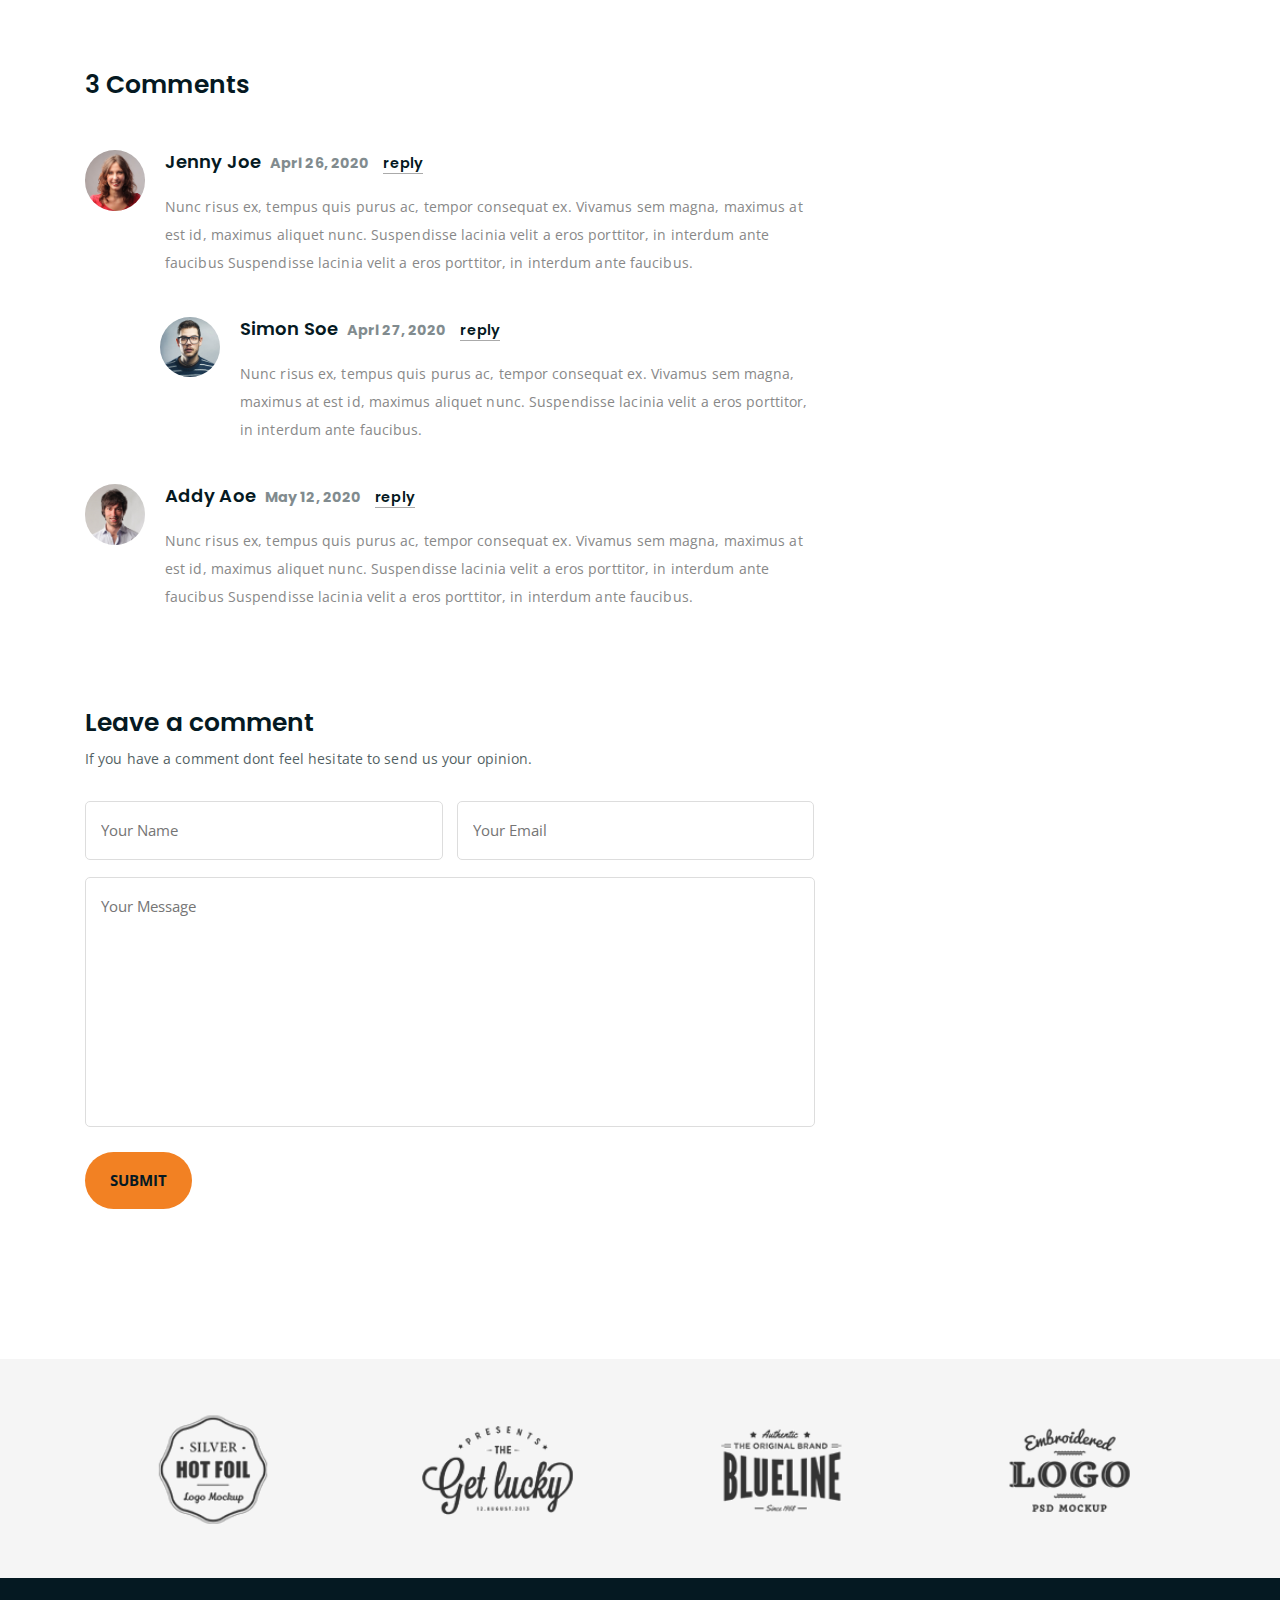
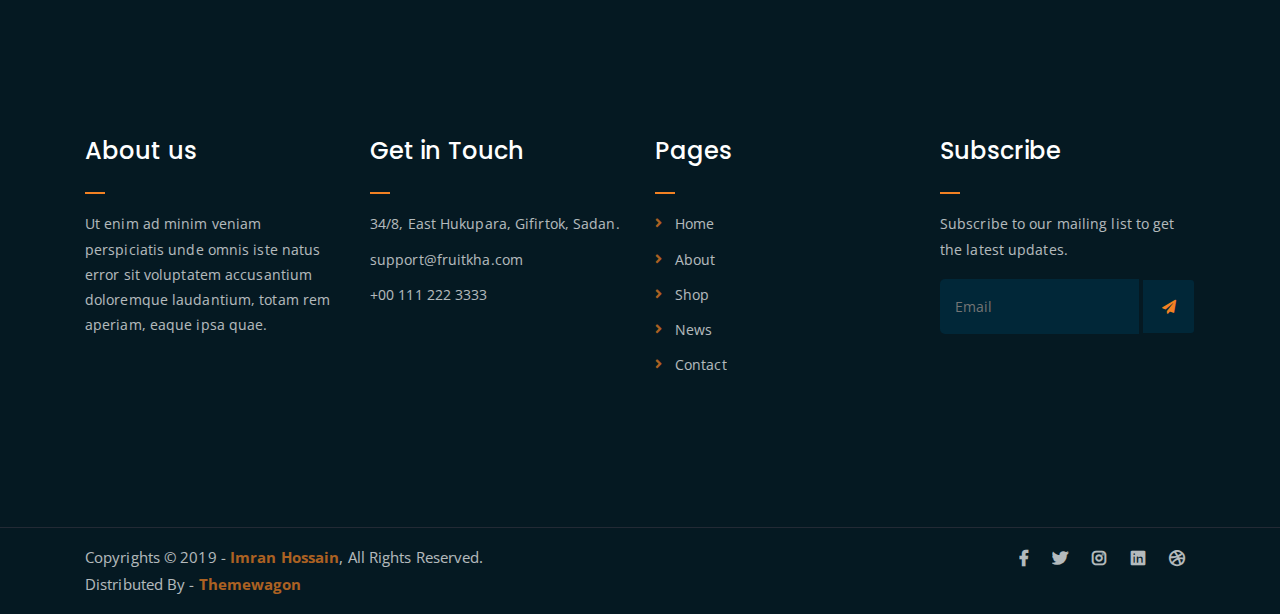
<file: fruitkha-1.0.0/single-news.html>
<!DOCTYPE html>
<html lang="en">
<head>
	<meta charset="UTF-8">
	<meta http-equiv="X-UA-Compatible" content="IE=edge">
	<meta name="viewport" content="width=device-width, initial-scale=1">
	<meta name="description" content="Responsive Bootstrap4 Shop Template, Created by Imran Hossain from https://imransdesign.com/">

	<!-- title -->
	<title>Single News</title>

	<!-- favicon -->
	<link rel="shortcut icon" type="image/png" href="assets/img/favicon.png">
	<!-- google font -->
	<link href="https://fonts.googleapis.com/css?family=Open+Sans:300,400,700" rel="stylesheet">
	<link href="https://fonts.googleapis.com/css?family=Poppins:400,700&display=swap" rel="stylesheet">
	<!-- fontawesome -->
	<link rel="stylesheet" href="assets/css/all.min.css">
	<!-- bootstrap -->
	<link rel="stylesheet" href="assets/bootstrap/css/bootstrap.min.css">
	<!-- owl carousel -->
	<link rel="stylesheet" href="assets/css/owl.carousel.css">
	<!-- magnific popup -->
	<link rel="stylesheet" href="assets/css/magnific-popup.css">
	<!-- animate css -->
	<link rel="stylesheet" href="assets/css/animate.css">
	<!-- mean menu css -->
	<link rel="stylesheet" href="assets/css/meanmenu.min.css">
	<!-- main style -->
	<link rel="stylesheet" href="assets/css/main.css">
	<!-- responsive -->
	<link rel="stylesheet" href="assets/css/responsive.css">

</head>
<body>
	
	<!--PreLoader-->
    <div class="loader">
        <div class="loader-inner">
            <div class="circle"></div>
        </div>
    </div>
    <!--PreLoader Ends-->
	
	<!-- header -->
	<div class="top-header-area" id="sticker">
		<div class="container">
			<div class="row">
				<div class="col-lg-12 col-sm-12 text-center">
					<div class="main-menu-wrap">
						<!-- logo -->
						<div class="site-logo">
							<a href="index.html">
								<img src="assets/img/logo.png" alt="">
							</a>
						</div>
						<!-- logo -->

						<!-- menu start -->
						<nav class="main-menu">
							<ul>
								<li class="current-list-item"><a href="#">Home</a>
									<ul class="sub-menu">
										<li><a href="index.html">Static Home</a></li>
										<li><a href="index_2.html">Slider Home</a></li>
									</ul>
								</li>
								<li><a href="about.html">About</a></li>
								<li><a href="#">Pages</a>
									<ul class="sub-menu">
										<li><a href="404.html">404 page</a></li>
										<li><a href="about.html">About</a></li>
										<li><a href="cart.html">Cart</a></li>
										<li><a href="checkout.html">Check Out</a></li>
										<li><a href="contact.html">Contact</a></li>
										<li><a href="news.html">News</a></li>
										<li><a href="shop.html">Shop</a></li>
									</ul>
								</li>
								<li><a href="news.html">News</a>
									<ul class="sub-menu">
										<li><a href="news.html">News</a></li>
										<li><a href="single-news.html">Single News</a></li>
									</ul>
								</li>
								<li><a href="contact.html">Contact</a></li>
								<li><a href="shop.html">Shop</a>
									<ul class="sub-menu">
										<li><a href="shop.html">Shop</a></li>
										<li><a href="checkout.html">Check Out</a></li>
										<li><a href="single-product.html">Single Product</a></li>
										<li><a href="cart.html">Cart</a></li>
									</ul>
								</li>
								<li>
									<div class="header-icons">
										<a class="shopping-cart" href="cart.html"><i class="fas fa-shopping-cart"></i></a>
										<a class="mobile-hide search-bar-icon" href="#"><i class="fas fa-search"></i></a>
									</div>
								</li>
							</ul>
						</nav>
						<a class="mobile-show search-bar-icon" href="#"><i class="fas fa-search"></i></a>
						<div class="mobile-menu"></div>
						<!-- menu end -->
					</div>
				</div>
			</div>
		</div>
	</div>
	<!-- end header -->

	<!-- search area -->
	<div class="search-area">
		<div class="container">
			<div class="row">
				<div class="col-lg-12">
					<span class="close-btn"><i class="fas fa-window-close"></i></span>
					<div class="search-bar">
						<div class="search-bar-tablecell">
							<h3>Search For:</h3>
							<input type="text" placeholder="Keywords">
							<button type="submit">Search <i class="fas fa-search"></i></button>
						</div>
					</div>
				</div>
			</div>
		</div>
	</div>
	<!-- end search arewa -->
	
	<!-- breadcrumb-section -->
	<div class="breadcrumb-section breadcrumb-bg">
		<div class="container">
			<div class="row">
				<div class="col-lg-8 offset-lg-2 text-center">
					<div class="breadcrumb-text">
						<p>Read the Details</p>
						<h1>Single Article</h1>
					</div>
				</div>
			</div>
		</div>
	</div>
	<!-- end breadcrumb section -->
	
	<!-- single article section -->
	<div class="mt-150 mb-150">
		<div class="container">
			<div class="row">
				<div class="col-lg-8">
					<div class="single-article-section">
						<div class="single-article-text">
							<div class="single-artcile-bg"></div>
							<p class="blog-meta">
								<span class="author"><i class="fas fa-user"></i> Admin</span>
								<span class="date"><i class="fas fa-calendar"></i> 27 December, 2019</span>
							</p>
							<h2>Pomegranate can prevent heart disease</h2>
							<p>Lorem ipsum dolor sit amet, consectetur adipisicing elit. Sint soluta, similique quidem fuga vel voluptates amet doloremque corrupti. Perferendis totam voluptates eius error fuga cupiditate dolorum? Adipisci mollitia quod labore aut natus nobis. Rerum perferendis, nobis hic adipisci vel inventore facilis rem illo, tenetur ipsa voluptate dolorem, cupiditate temporibus laudantium quidem recusandae expedita dicta cum eum. Quae laborum repellat a ut, voluptatum ipsa eum. Culpa fugiat minus laborum quia nam!</p>
							<p>Lorem ipsum dolor sit amet, consectetur adipisicing elit. Et, praesentium, dicta. Dolorum inventore molestias velit possimus, dolore labore aliquam aperiam architecto quo reprehenderit excepturi ipsum ipsam accusantium nobis ducimus laudantium.</p>
							<p>Lorem ipsum dolor sit amet, consectetur adipisicing elit. Rerum est aperiam voluptatum id cupiditate quae corporis ex. Molestias modi mollitia neque magni voluptatum, omnis repudiandae aliquam quae veniam error! Eligendi distinctio, ab eius iure atque ducimus id deleniti, vel alias sint similique perspiciatis saepe necessitatibus non eveniet, quo nisi soluta.</p>
							<p>Lorem ipsum dolor sit amet, consectetur adipisicing elit. Incidunt beatae nemo quaerat, doloribus obcaecati odio!</p>
						</div>

						<div class="comments-list-wrap">
							<h3 class="comment-count-title">3 Comments</h3>
							<div class="comment-list">
								<div class="single-comment-body">
									<div class="comment-user-avater">
										<img src="assets/img/avaters/avatar1.png" alt="">
									</div>
									<div class="comment-text-body">
										<h4>Jenny Joe <span class="comment-date">Aprl 26, 2020</span> <a href="#">reply</a></h4>
										<p>Nunc risus ex, tempus quis purus ac, tempor consequat ex. Vivamus sem magna, maximus at est id, maximus aliquet nunc. Suspendisse lacinia velit a eros porttitor, in interdum ante faucibus Suspendisse lacinia velit a eros porttitor, in interdum ante faucibus.</p>
									</div>
									<div class="single-comment-body child">
										<div class="comment-user-avater">
											<img src="assets/img/avaters/avatar3.png" alt="">
										</div>
										<div class="comment-text-body">
											<h4>Simon Soe <span class="comment-date">Aprl 27, 2020</span> <a href="#">reply</a></h4>
											<p>Nunc risus ex, tempus quis purus ac, tempor consequat ex. Vivamus sem magna, maximus at est id, maximus aliquet nunc. Suspendisse lacinia velit a eros porttitor, in interdum ante faucibus.</p>
										</div>
									</div>
								</div>
								<div class="single-comment-body">
									<div class="comment-user-avater">
										<img src="assets/img/avaters/avatar2.png" alt="">
									</div>
									<div class="comment-text-body">
										<h4>Addy Aoe <span class="comment-date">May 12, 2020</span> <a href="#">reply</a></h4>
										<p>Nunc risus ex, tempus quis purus ac, tempor consequat ex. Vivamus sem magna, maximus at est id, maximus aliquet nunc. Suspendisse lacinia velit a eros porttitor, in interdum ante faucibus Suspendisse lacinia velit a eros porttitor, in interdum ante faucibus.</p>
									</div>
								</div>
							</div>
						</div>

						<div class="comment-template">
							<h4>Leave a comment</h4>
							<p>If you have a comment dont feel hesitate to send us your opinion.</p>
							<form action="index.html">
								<p>
									<input type="text" placeholder="Your Name">
									<input type="email" placeholder="Your Email">
								</p>
								<p><textarea name="comment" id="comment" cols="30" rows="10" placeholder="Your Message"></textarea></p>
								<p><input type="submit" value="Submit"></p>
							</form>
						</div>
					</div>
				</div>
				<div class="col-lg-4">
					<div class="sidebar-section">
						<div class="recent-posts">
							<h4>Recent Posts</h4>
							<ul>
								<li><a href="single-news.html">You will vainly look for fruit on it in autumn.</a></li>
								<li><a href="single-news.html">A man's worth has its season, like tomato.</a></li>
								<li><a href="single-news.html">Good thoughts bear good fresh juicy fruit.</a></li>
								<li><a href="single-news.html">Fall in love with the fresh orange</a></li>
								<li><a href="single-news.html">Why the berries always look delecious</a></li>
							</ul>
						</div>
						<div class="archive-posts">
							<h4>Archive Posts</h4>
							<ul>
								<li><a href="single-news.html">JAN 2019 (5)</a></li>
								<li><a href="single-news.html">FEB 2019 (3)</a></li>
								<li><a href="single-news.html">MAY 2019 (4)</a></li>
								<li><a href="single-news.html">SEP 2019 (4)</a></li>
								<li><a href="single-news.html">DEC 2019 (3)</a></li>
							</ul>
						</div>
						<div class="tag-section">
							<h4>Tags</h4>
							<ul>
								<li><a href="single-news.html">Apple</a></li>
								<li><a href="single-news.html">Strawberry</a></li>
								<li><a href="single-news.html">BErry</a></li>
								<li><a href="single-news.html">Orange</a></li>
								<li><a href="single-news.html">Lemon</a></li>
								<li><a href="single-news.html">Banana</a></li>
							</ul>
						</div>
					</div>
				</div>
			</div>
		</div>
	</div>
	<!-- end single article section -->

	<!-- logo carousel -->
	<div class="logo-carousel-section">
		<div class="container">
			<div class="row">
				<div class="col-lg-12">
					<div class="logo-carousel-inner">
						<div class="single-logo-item">
							<img src="assets/img/company-logos/1.png" alt="">
						</div>
						<div class="single-logo-item">
							<img src="assets/img/company-logos/2.png" alt="">
						</div>
						<div class="single-logo-item">
							<img src="assets/img/company-logos/3.png" alt="">
						</div>
						<div class="single-logo-item">
							<img src="assets/img/company-logos/4.png" alt="">
						</div>
						<div class="single-logo-item">
							<img src="assets/img/company-logos/5.png" alt="">
						</div>
					</div>
				</div>
			</div>
		</div>
	</div>
	<!-- end logo carousel -->

	<!-- footer -->
	<div class="footer-area">
		<div class="container">
			<div class="row">
				<div class="col-lg-3 col-md-6">
					<div class="footer-box about-widget">
						<h2 class="widget-title">About us</h2>
						<p>Ut enim ad minim veniam perspiciatis unde omnis iste natus error sit voluptatem accusantium doloremque laudantium, totam rem aperiam, eaque ipsa quae.</p>
					</div>
				</div>
				<div class="col-lg-3 col-md-6">
					<div class="footer-box get-in-touch">
						<h2 class="widget-title">Get in Touch</h2>
						<ul>
							<li>34/8, East Hukupara, Gifirtok, Sadan.</li>
							<li>support@fruitkha.com</li>
							<li>+00 111 222 3333</li>
						</ul>
					</div>
				</div>
				<div class="col-lg-3 col-md-6">
					<div class="footer-box pages">
						<h2 class="widget-title">Pages</h2>
						<ul>
							<li><a href="index.html">Home</a></li>
							<li><a href="about.html">About</a></li>
							<li><a href="services.html">Shop</a></li>
							<li><a href="news.html">News</a></li>
							<li><a href="contact.html">Contact</a></li>
						</ul>
					</div>
				</div>
				<div class="col-lg-3 col-md-6">
					<div class="footer-box subscribe">
						<h2 class="widget-title">Subscribe</h2>
						<p>Subscribe to our mailing list to get the latest updates.</p>
						<form action="index.html">
							<input type="email" placeholder="Email">
							<button type="submit"><i class="fas fa-paper-plane"></i></button>
						</form>
					</div>
				</div>
			</div>
		</div>
	</div>
	<!-- end footer -->
	
	<!-- copyright -->
	<div class="copyright">
		<div class="container">
			<div class="row">
				<div class="col-lg-6 col-md-12">
					<p>Copyrights &copy; 2019 - <a href="https://imransdesign.com/">Imran Hossain</a>,  All Rights Reserved.<br>
						Distributed By - <a href="https://themewagon.com/">Themewagon</a>
					</p>
				</div>
				<div class="col-lg-6 text-right col-md-12">
					<div class="social-icons">
						<ul>
							<li><a href="#" target="_blank"><i class="fab fa-facebook-f"></i></a></li>
							<li><a href="#" target="_blank"><i class="fab fa-twitter"></i></a></li>
							<li><a href="#" target="_blank"><i class="fab fa-instagram"></i></a></li>
							<li><a href="#" target="_blank"><i class="fab fa-linkedin"></i></a></li>
							<li><a href="#" target="_blank"><i class="fab fa-dribbble"></i></a></li>
						</ul>
					</div>
				</div>
			</div>
		</div>
	</div>
	<!-- end copyright -->
	
	<!-- jquery -->
	<script src="assets/js/jquery-1.11.3.min.js"></script>
	<!-- bootstrap -->
	<script src="assets/bootstrap/js/bootstrap.min.js"></script>
	<!-- count down -->
	<script src="assets/js/jquery.countdown.js"></script>
	<!-- isotope -->
	<script src="assets/js/jquery.isotope-3.0.6.min.js"></script>
	<!-- waypoints -->
	<script src="assets/js/waypoints.js"></script>
	<!-- owl carousel -->
	<script src="assets/js/owl.carousel.min.js"></script>
	<!-- magnific popup -->
	<script src="assets/js/jquery.magnific-popup.min.js"></script>
	<!-- mean menu -->
	<script src="assets/js/jquery.meanmenu.min.js"></script>
	<!-- sticker js -->
	<script src="assets/js/sticker.js"></script>
	<!-- main js -->
	<script src="assets/js/main.js"></script>

</body>
</html>
</file>
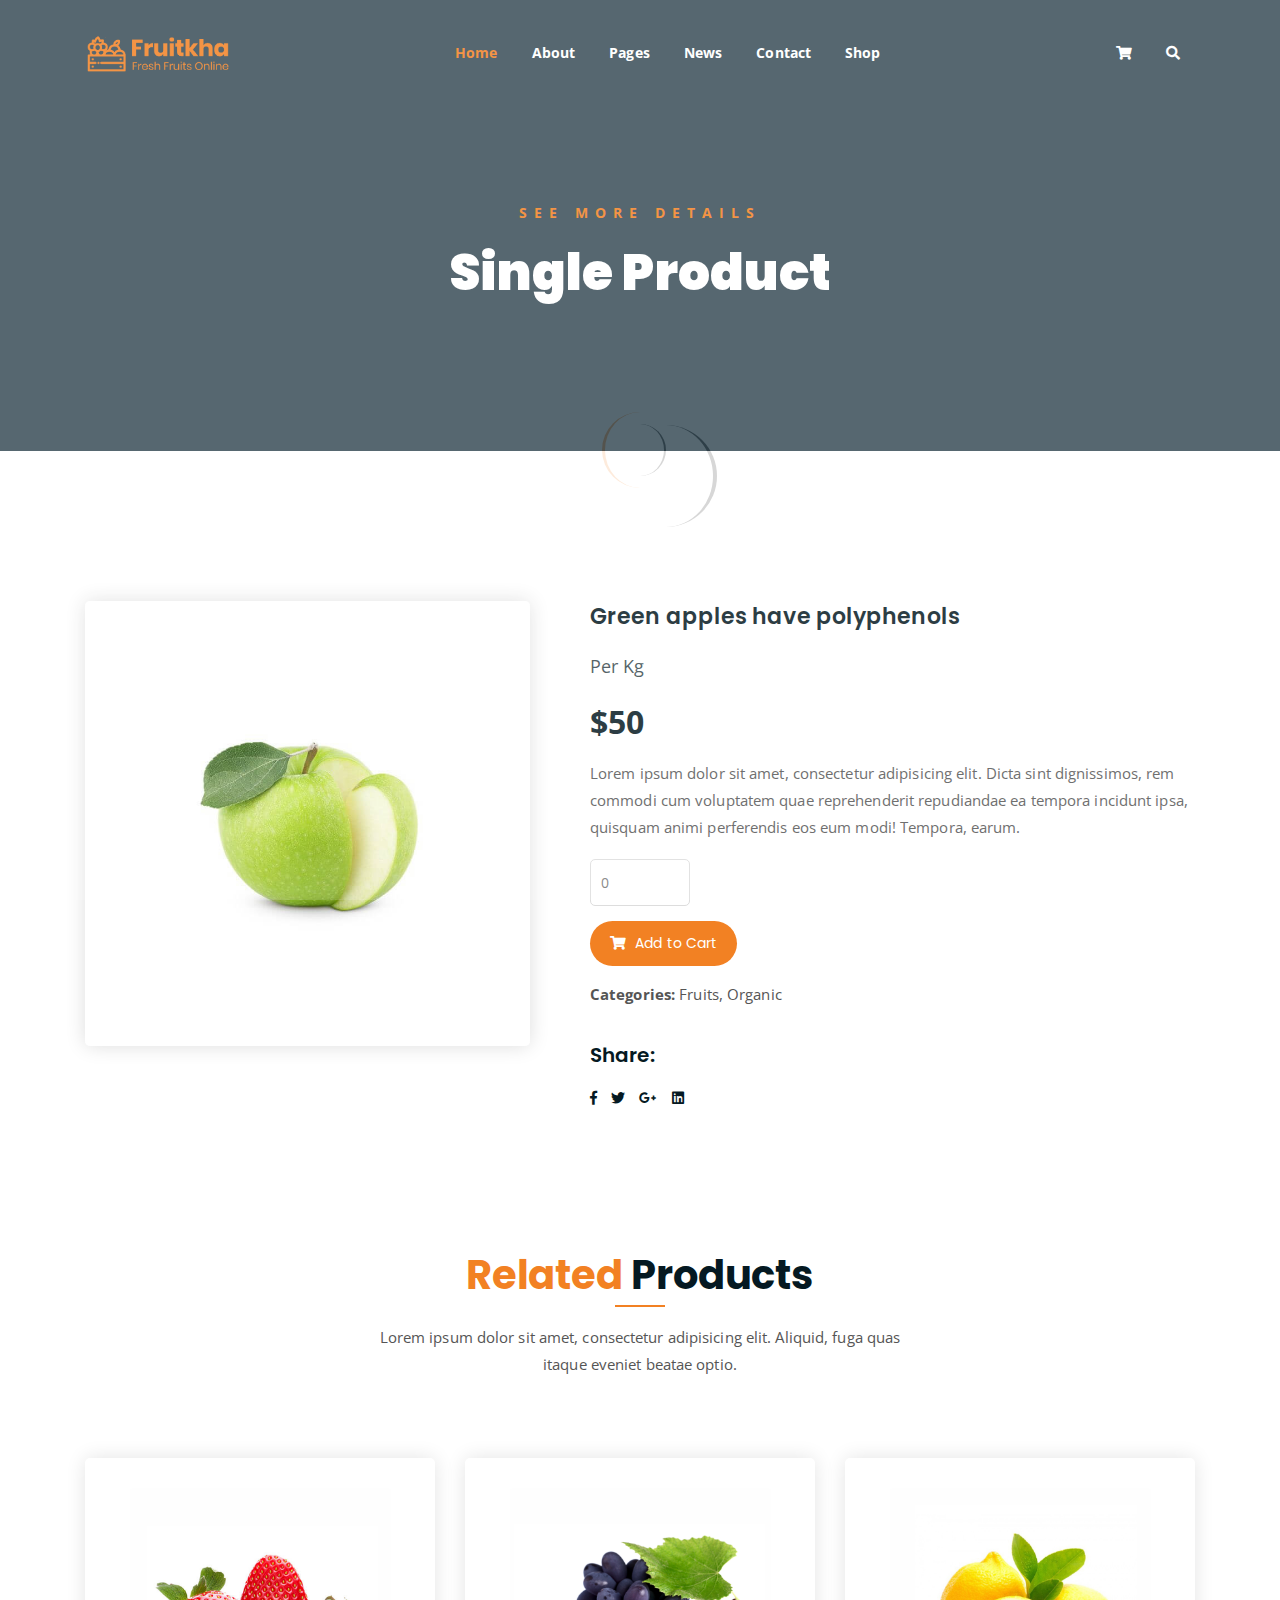
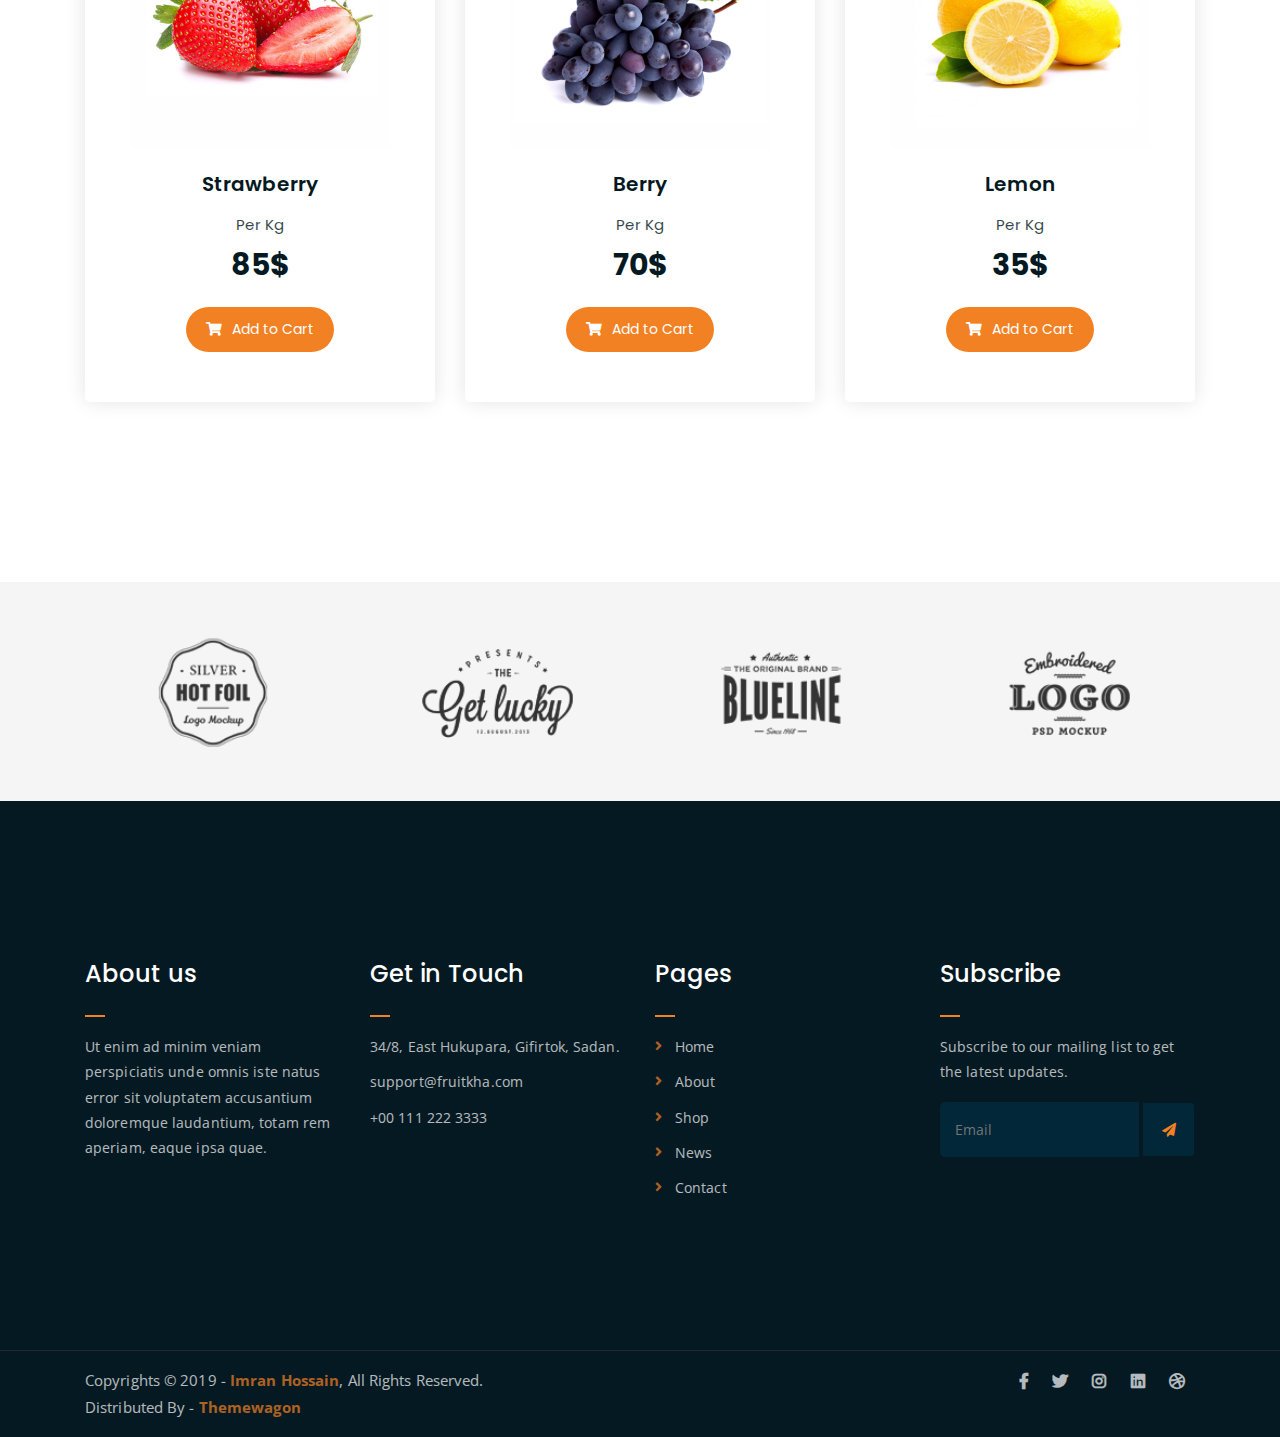
<file: fruitkha-1.0.0/single-product.html>
<!DOCTYPE html>
<html lang="en">
<head>
	<meta charset="UTF-8">
	<meta http-equiv="X-UA-Compatible" content="IE=edge">
	<meta name="viewport" content="width=device-width, initial-scale=1">
	<meta name="description" content="Responsive Bootstrap4 Shop Template, Created by Imran Hossain from https://imransdesign.com/">

	<!-- title -->
	<title>Single Product</title>

	<!-- favicon -->
	<link rel="shortcut icon" type="image/png" href="assets/img/favicon.png">
	<!-- google font -->
	<link href="https://fonts.googleapis.com/css?family=Open+Sans:300,400,700" rel="stylesheet">
	<link href="https://fonts.googleapis.com/css?family=Poppins:400,700&display=swap" rel="stylesheet">
	<!-- fontawesome -->
	<link rel="stylesheet" href="assets/css/all.min.css">
	<!-- bootstrap -->
	<link rel="stylesheet" href="assets/bootstrap/css/bootstrap.min.css">
	<!-- owl carousel -->
	<link rel="stylesheet" href="assets/css/owl.carousel.css">
	<!-- magnific popup -->
	<link rel="stylesheet" href="assets/css/magnific-popup.css">
	<!-- animate css -->
	<link rel="stylesheet" href="assets/css/animate.css">
	<!-- mean menu css -->
	<link rel="stylesheet" href="assets/css/meanmenu.min.css">
	<!-- main style -->
	<link rel="stylesheet" href="assets/css/main.css">
	<!-- responsive -->
	<link rel="stylesheet" href="assets/css/responsive.css">

</head>
<body>
	
	<!--PreLoader-->
    <div class="loader">
        <div class="loader-inner">
            <div class="circle"></div>
        </div>
    </div>
    <!--PreLoader Ends-->
	
	<!-- header -->
	<div class="top-header-area" id="sticker">
		<div class="container">
			<div class="row">
				<div class="col-lg-12 col-sm-12 text-center">
					<div class="main-menu-wrap">
						<!-- logo -->
						<div class="site-logo">
							<a href="index.html">
								<img src="assets/img/logo.png" alt="">
							</a>
						</div>
						<!-- logo -->

						<!-- menu start -->
						<nav class="main-menu">
							<ul>
								<li class="current-list-item"><a href="#">Home</a>
									<ul class="sub-menu">
										<li><a href="index.html">Static Home</a></li>
										<li><a href="index_2.html">Slider Home</a></li>
									</ul>
								</li>
								<li><a href="about.html">About</a></li>
								<li><a href="#">Pages</a>
									<ul class="sub-menu">
										<li><a href="404.html">404 page</a></li>
										<li><a href="about.html">About</a></li>
										<li><a href="cart.html">Cart</a></li>
										<li><a href="checkout.html">Check Out</a></li>
										<li><a href="contact.html">Contact</a></li>
										<li><a href="news.html">News</a></li>
										<li><a href="shop.html">Shop</a></li>
									</ul>
								</li>
								<li><a href="news.html">News</a>
									<ul class="sub-menu">
										<li><a href="news.html">News</a></li>
										<li><a href="single-news.html">Single News</a></li>
									</ul>
								</li>
								<li><a href="contact.html">Contact</a></li>
								<li><a href="shop.html">Shop</a>
									<ul class="sub-menu">
										<li><a href="shop.html">Shop</a></li>
										<li><a href="checkout.html">Check Out</a></li>
										<li><a href="single-product.html">Single Product</a></li>
										<li><a href="cart.html">Cart</a></li>
									</ul>
								</li>
								<li>
									<div class="header-icons">
										<a class="shopping-cart" href="cart.html"><i class="fas fa-shopping-cart"></i></a>
										<a class="mobile-hide search-bar-icon" href="#"><i class="fas fa-search"></i></a>
									</div>
								</li>
							</ul>
						</nav>
						<a class="mobile-show search-bar-icon" href="#"><i class="fas fa-search"></i></a>
						<div class="mobile-menu"></div>
						<!-- menu end -->
					</div>
				</div>
			</div>
		</div>
	</div>
	<!-- end header -->

	<!-- search area -->
	<div class="search-area">
		<div class="container">
			<div class="row">
				<div class="col-lg-12">
					<span class="close-btn"><i class="fas fa-window-close"></i></span>
					<div class="search-bar">
						<div class="search-bar-tablecell">
							<h3>Search For:</h3>
							<input type="text" placeholder="Keywords">
							<button type="submit">Search <i class="fas fa-search"></i></button>
						</div>
					</div>
				</div>
			</div>
		</div>
	</div>
	<!-- end search arewa -->
	
	<!-- breadcrumb-section -->
	<div class="breadcrumb-section breadcrumb-bg">
		<div class="container">
			<div class="row">
				<div class="col-lg-8 offset-lg-2 text-center">
					<div class="breadcrumb-text">
						<p>See more Details</p>
						<h1>Single Product</h1>
					</div>
				</div>
			</div>
		</div>
	</div>
	<!-- end breadcrumb section -->

	<!-- single product -->
	<div class="single-product mt-150 mb-150">
		<div class="container">
			<div class="row">
				<div class="col-md-5">
					<div class="single-product-img">
						<img src="assets/img/products/product-img-5.jpg" alt="">
					</div>
				</div>
				<div class="col-md-7">
					<div class="single-product-content">
						<h3>Green apples have polyphenols</h3>
						<p class="single-product-pricing"><span>Per Kg</span> $50</p>
						<p>Lorem ipsum dolor sit amet, consectetur adipisicing elit. Dicta sint dignissimos, rem commodi cum voluptatem quae reprehenderit repudiandae ea tempora incidunt ipsa, quisquam animi perferendis eos eum modi! Tempora, earum.</p>
						<div class="single-product-form">
							<form action="index.html">
								<input type="number" placeholder="0">
							</form>
							<a href="cart.html" class="cart-btn"><i class="fas fa-shopping-cart"></i> Add to Cart</a>
							<p><strong>Categories: </strong>Fruits, Organic</p>
						</div>
						<h4>Share:</h4>
						<ul class="product-share">
							<li><a href=""><i class="fab fa-facebook-f"></i></a></li>
							<li><a href=""><i class="fab fa-twitter"></i></a></li>
							<li><a href=""><i class="fab fa-google-plus-g"></i></a></li>
							<li><a href=""><i class="fab fa-linkedin"></i></a></li>
						</ul>
					</div>
				</div>
			</div>
		</div>
	</div>
	<!-- end single product -->

	<!-- more products -->
	<div class="more-products mb-150">
		<div class="container">
			<div class="row">
				<div class="col-lg-8 offset-lg-2 text-center">
					<div class="section-title">	
						<h3><span class="orange-text">Related</span> Products</h3>
						<p>Lorem ipsum dolor sit amet, consectetur adipisicing elit. Aliquid, fuga quas itaque eveniet beatae optio.</p>
					</div>
				</div>
			</div>
			<div class="row">
				<div class="col-lg-4 col-md-6 text-center">
					<div class="single-product-item">
						<div class="product-image">
							<a href="single-product.html"><img src="assets/img/products/product-img-1.jpg" alt=""></a>
						</div>
						<h3>Strawberry</h3>
						<p class="product-price"><span>Per Kg</span> 85$ </p>
						<a href="cart.html" class="cart-btn"><i class="fas fa-shopping-cart"></i> Add to Cart</a>
					</div>
				</div>
				<div class="col-lg-4 col-md-6 text-center">
					<div class="single-product-item">
						<div class="product-image">
							<a href="single-product.html"><img src="assets/img/products/product-img-2.jpg" alt=""></a>
						</div>
						<h3>Berry</h3>
						<p class="product-price"><span>Per Kg</span> 70$ </p>
						<a href="cart.html" class="cart-btn"><i class="fas fa-shopping-cart"></i> Add to Cart</a>
					</div>
				</div>
				<div class="col-lg-4 col-md-6 offset-lg-0 offset-md-3 text-center">
					<div class="single-product-item">
						<div class="product-image">
							<a href="single-product.html"><img src="assets/img/products/product-img-3.jpg" alt=""></a>
						</div>
						<h3>Lemon</h3>
						<p class="product-price"><span>Per Kg</span> 35$ </p>
						<a href="cart.html" class="cart-btn"><i class="fas fa-shopping-cart"></i> Add to Cart</a>
					</div>
				</div>
			</div>
		</div>
	</div>
	<!-- end more products -->

	<!-- logo carousel -->
	<div class="logo-carousel-section">
		<div class="container">
			<div class="row">
				<div class="col-lg-12">
					<div class="logo-carousel-inner">
						<div class="single-logo-item">
							<img src="assets/img/company-logos/1.png" alt="">
						</div>
						<div class="single-logo-item">
							<img src="assets/img/company-logos/2.png" alt="">
						</div>
						<div class="single-logo-item">
							<img src="assets/img/company-logos/3.png" alt="">
						</div>
						<div class="single-logo-item">
							<img src="assets/img/company-logos/4.png" alt="">
						</div>
						<div class="single-logo-item">
							<img src="assets/img/company-logos/5.png" alt="">
						</div>
					</div>
				</div>
			</div>
		</div>
	</div>
	<!-- end logo carousel -->

	<!-- footer -->
	<div class="footer-area">
		<div class="container">
			<div class="row">
				<div class="col-lg-3 col-md-6">
					<div class="footer-box about-widget">
						<h2 class="widget-title">About us</h2>
						<p>Ut enim ad minim veniam perspiciatis unde omnis iste natus error sit voluptatem accusantium doloremque laudantium, totam rem aperiam, eaque ipsa quae.</p>
					</div>
				</div>
				<div class="col-lg-3 col-md-6">
					<div class="footer-box get-in-touch">
						<h2 class="widget-title">Get in Touch</h2>
						<ul>
							<li>34/8, East Hukupara, Gifirtok, Sadan.</li>
							<li>support@fruitkha.com</li>
							<li>+00 111 222 3333</li>
						</ul>
					</div>
				</div>
				<div class="col-lg-3 col-md-6">
					<div class="footer-box pages">
						<h2 class="widget-title">Pages</h2>
						<ul>
							<li><a href="index.html">Home</a></li>
							<li><a href="about.html">About</a></li>
							<li><a href="services.html">Shop</a></li>
							<li><a href="news.html">News</a></li>
							<li><a href="contact.html">Contact</a></li>
						</ul>
					</div>
				</div>
				<div class="col-lg-3 col-md-6">
					<div class="footer-box subscribe">
						<h2 class="widget-title">Subscribe</h2>
						<p>Subscribe to our mailing list to get the latest updates.</p>
						<form action="index.html">
							<input type="email" placeholder="Email">
							<button type="submit"><i class="fas fa-paper-plane"></i></button>
						</form>
					</div>
				</div>
			</div>
		</div>
	</div>
	<!-- end footer -->
	
	<!-- copyright -->
	<div class="copyright">
		<div class="container">
			<div class="row">
				<div class="col-lg-6 col-md-12">
					<p>Copyrights &copy; 2019 - <a href="https://imransdesign.com/">Imran Hossain</a>,  All Rights Reserved.<br>
						Distributed By - <a href="https://themewagon.com/">Themewagon</a>
					</p>
				</div>
				<div class="col-lg-6 text-right col-md-12">
					<div class="social-icons">
						<ul>
							<li><a href="#" target="_blank"><i class="fab fa-facebook-f"></i></a></li>
							<li><a href="#" target="_blank"><i class="fab fa-twitter"></i></a></li>
							<li><a href="#" target="_blank"><i class="fab fa-instagram"></i></a></li>
							<li><a href="#" target="_blank"><i class="fab fa-linkedin"></i></a></li>
							<li><a href="#" target="_blank"><i class="fab fa-dribbble"></i></a></li>
						</ul>
					</div>
				</div>
			</div>
		</div>
	</div>
	<!-- end copyright -->
	
	<!-- jquery -->
	<script src="assets/js/jquery-1.11.3.min.js"></script>
	<!-- bootstrap -->
	<script src="assets/bootstrap/js/bootstrap.min.js"></script>
	<!-- count down -->
	<script src="assets/js/jquery.countdown.js"></script>
	<!-- isotope -->
	<script src="assets/js/jquery.isotope-3.0.6.min.js"></script>
	<!-- waypoints -->
	<script src="assets/js/waypoints.js"></script>
	<!-- owl carousel -->
	<script src="assets/js/owl.carousel.min.js"></script>
	<!-- magnific popup -->
	<script src="assets/js/jquery.magnific-popup.min.js"></script>
	<!-- mean menu -->
	<script src="assets/js/jquery.meanmenu.min.js"></script>
	<!-- sticker js -->
	<script src="assets/js/sticker.js"></script>
	<!-- main js -->
	<script src="assets/js/main.js"></script>

</body>
</html>
</file>
<file: fruitkha-1.0.0/assets/css/responsive.css>
/* Medium Layout: 1280px. */
@media only screen and (min-width: 992px) {
}

@media only screen and (min-width: 992px) and (max-width: 1200px) { 
	.hero-text h1 {
	    font-size: 45px;
	}

	a.video-play-btn {
		right: 51%;
	}
	.hero-area div.hero-form {
		bottom: -20%;
	}

	.cart-buttons a:first-child {
	    margin-right: 0;
	    margin-bottom: 15px;
	}
	.contact-form form p input[type=email] {
	    margin-left: 8px;
	}
	.contact-form-box h4 i {
	    left: -20%;
	}
	.comment-template form p input[type=email] {
	    margin-left: 8px;
	}
	ul.main-menu li a {
	    padding: 15px 13px;
	}
	span.close-btn {
	    right: 0;
	}
	ul.sub-menu li a {
	    padding: 7px 10px;
	}

}
/* Tablet Layout: 768px. */
@media only screen and (min-width: 768px) and (max-width: 991px) { 
	.hero-text h1 {
	    font-size: 40px;
	}
	.footer-box {
	    margin-bottom: 40px;
	}
	.copyright p {
	    text-align: center;
	}
	.copyright .social-icons {
	    text-align: center;
	}
	.feature-bg:after {
		display: none;
	}
	.single-team-item {
	    margin-bottom: 30px;
	}
	table.cart-table {
	    margin-bottom: 50px;
	}
	.order-details-wrap {
	    margin-top: 50px;
	}
	.contact-form form p input[type=text], 
	.contact-form form p input[type=tel], 
	.contact-form form p input[type=email] {
	    width: 100%;
	}

	.contact-form form p input[type=email] {
	    margin-left: 0;
	    margin-top: 15px;
	}
	.contact-form form p input[type=tel] {
		margin-bottom: 15px;
	}

	.hero-area div.hero-form {
		width: 325px;
		top: 30%;
	}

	.comment-template form p input[type=text], 
	.comment-template form p input[type=email] {
	    width: 100%;
	}

	.comment-template form p input[type=email] {
	    margin-top: 15px;
	    margin-left: 0;
	}
	.sidebar-section {
	    margin-left: 0;
	    margin-top: 50px;
	}
	.single-product-img {
	    margin-bottom: 30px;
	}
	.single-product-img img {
	    width: 100%;
	}
	.single-project-img img {
	    width: 100%;
	}
	.site-logo a img {
	    max-width: 150px;
	}
	.site-logo {
	    text-align: center;
	    position: absolute;
	    z-index: 999;
	}
	.mean-container .mean-bar {
		z-index: 2;
	}
	.responsive-menu-wrap {
	    display: block;
	}
	.header-icons {
	    text-align: center;
	}
	.top-header-area {
	    padding: 15px 0;
	}

	.responsive-menu-wrap {
	    position: absolute;
	    top: 0;
	}

	.featured-section {
	    padding: 0;
	}

	.responsive-menu-wrap {
	    left: 50%;
	    margin-top: 10px;
	    margin-left: -57.5px;
	}
	.hero-text-tablecell {
	    padding: 0px 70px;
	}
	.hero-form .hero-text h1 {
	    font-size: 30px;
	}

	.hero-form .hero-text p.subtitle {
	    font-size: 13px;
	}

	.hero-form .hero-btns a.bordered-btn {
	    margin-left: 0;
	    margin-top: 20px;
	}

	.sticky-wrapper.is-sticky .top-header-area {
	    position: absolute!important;
	    background-color: transparent;
	}
	.featured-box {
	    padding: 30px;
	}

	.featured-section {
	    padding: 100px 0;
	}
	nav.main-menu {
	    display: none;
	}
	table.order-details {
	    width: 100%;
	}
	.contact-form-box h4 i {
	    left: -7%;
	}
	.single-product-content h3 {
	    font-size: 20px;
	    font-weight: 500;
	    line-height: 1.6;
	}

	.single-product-content {
	    margin-left: 15px;
	}
	a.mobile-hide.search-bar-icon {
	    display: none!important;
	}
	.mobile-show {
		display: block!important;
	}
	a.mobile-show.search-bar-icon {
	    position: absolute;
	    right: 60px;
	    top: 22px;
	    z-index: 999;
	    color: #fff;
	}

}

/* Mobile Layout: 320px. */
@media only screen and (max-width: 767px) {

	.site-logo img {
	    max-width: 150px;
	}

	.responsive-menu-wrap {
	    top: -35px;
	}

	span.close-btn {
		right: 35px;
	}
	.header-icons {
	    text-align: center;
	}
	.hero-text h1 {
	    font-size: 28px;
	}

	.hero-text p.subtitle {
	    font-size: 13px;
	}
	.section-title p {
	    max-width: 400px;
	}

	.section-title h3 {
	    font-size: 25px;
	}

	p.testimonial-body {
	    font-size: 15px;
	}
	.responsive-menu {
	    left: auto;
	    right: 0;
	}

	.featured-section {
	    padding: 0;
	}

	a.video-play-btn {
	    right: auto;
	    left: 50%;
	    margin-left: -45px;
	}

	.shop-banner h3 {
		font-size: 34px;
	}

	.footer-box {
	    margin-bottom: 50px;
	}

	.copyright p {
	    text-align: center;
	}

	.social-icons {
	    text-align: center;
	}

	.footer-area {
		padding: 80px 0;
	}

	.hero-text {
	    text-align: center;
	}

	.responsive-menu-wrap {
	    position: relative;
	}

	.breadcrumb-text h1 {
	    font-size: 30px;
	}

	.feature-bg:after {
	    display: none;
	}
	
	.text-block {
	    margin-bottom: 50px;
	}

	.single-team-item {
	    margin-bottom: 50px;
	}

	.team-bg {
	    height: 450px;
	}

	.total-section {
	    margin-top: 30px;
	}

	.order-details-wrap {
	    margin-top: 50px;
	}

	.contact-form form p input[type=text], 
	.contact-form form p input[type=tel], 
	.contact-form form p input[type=email] {
	    width: 100%;
	}
	.contact-form form p input[type=tel] {
		margin-bottom: 15px;
	}

	.contact-form form p input[type=email] {
	    margin-left: 0;
	    margin-top: 15px;
	}

	.find-location p {
	    font-size: 20px;
	}

	.comment-template form p input[type=email] {
	    margin-left: 0;
	    margin-top: 15px;
	}

	.comment-template form p input[type=text], 
	.comment-template form p input[type=email] {
	    width: 100%;
	}

	.sidebar-section {
	    margin-left: 0;
	    margin-top: 50px;
	}

	.single-product-content {
	    margin-left: 0;
	    margin-top: 15px;
	}

	.single-product-content h3 {
	    font-size: 20px;
	    line-height: 1.5;
	}

	.product-image {
	    padding: 60px;
	    padding-bottom: 0;
	}

	.header-icons {
	    text-align: right;
	    margin-top: 15px;
	}

	.feature-bg {
	    margin: 100px 0;
	}

	.margin-top-150p {
	    margin-top: 650px;
	}

	.display-hidden {
	    display: none;
	}

	.hero-area div.hero-form {
		right: 0;
	}

	.hero-btns a.boxed-btn {
	    display: block;
	    margin: 0 auto;
	}

	.hero-btns {
	    text-align: center;
	}

	.hero-btns a.bordered-btn {
	    margin-left: 0;
	    margin-top: 15px;
	    display: block;
	}
	.hero-area div.hero-form {
		width: auto;
	}
	.section-title p {
		max-width: 285px;
	}

	p.testimonial-body {
		max-width: 285px;
	}
	.hero-area div.hero-form {
		top: 0;
	}
	.single-media-wrap h4 {
	    font-size: 15px;
	}

	.sticky-wrapper.is-sticky .top-header-area {
	    position: absolute!important;
	    background-color: transparent;
	    padding: 25px 0;
	}
	.featured-box {
	    padding: 0 45px;
	    margin-bottom: 10px;
	}

	.featured-section {
	    padding: 100px 0;
	}
	.search-bar-tablecell input {
	    font-size: 20px;
	}
	.header-icons {
		margin-top: 0;
	}
	.site-logo {
    position: absolute;
	    z-index: 99;
	}

	.mean-container .mean-bar {
	    z-index: 2;
	}
	.section-title {
	    margin-bottom: 50px;
	}
	.service-text h3 {
	    font-size: 18px;
	}
	.featured-box h2 {
	    font-size: 23px;
	}

	.featured-box h3 {
	    font-size: 18px;
	}

	.cta-text h3 {
	    line-height: 1.6;
	}

	.news-text-box h3 {
	    font-size: 20px;
	    line-height: 1.5;
	}

	.copyright p {
	    padding-bottom: 0;
	}
	.single-service-box {
	    padding: 30px;
	}

	.service-icon-table {
	    height: 80px;
	}

	.service-icon-tablecell i {
	    font-size: 30px;
	}

	.main-menu {
	    display: none;
	}
	.error-text h1 {
	    font-size: 25px;
	}
	h2.widget-title {
	    font-size: 20px;
	}
	.cart-table-wrap {
	    width: 100%;
	    overflow-x: scroll;
	}
	table.cart-table {
		width: 690px;
	}
	.cart-buttons a:first-child {
	    margin-bottom: 15px;
	}
	.form-title h2 {
	    font-size: 20px;
	}

	.contact-form-box h4 i {
	    left: -20%;
	}
	.featured-text p {
	    line-height: 1.8;
	}
	.single-artcile-bg {
	    height: 300px;
	}

	.single-article-text h2 {
	    font-size: 20px;
	}

	.comments-list-wrap h3, .comment-template h4 {
	    font-size: 20px;
	}

	.comment-user-avater img {
	    max-width: 45px;
	}

	.comment-text-body {
	    padding-left: 60px;
	}

	.comment-text-body h4 a {
	    display: block;
	    border: none;
	    margin-left: 0;
	    margin-top: 10px;
	}

	.comment-text-body h4 {
	    font-size: 18px;
	}

	.comment-text-body p {
	    line-height: 1.8;
	}

	.single-comment-body.child {
	    margin-left: 0;
	}
	.single-product-content h3 {
	    font-size: 20px;
	    line-height: 1.5;
	}
	a.mobile-hide.search-bar-icon {
	    display: none!important;
	}
	.mobile-show {
		display: block!important;
	}
	a.mobile-show.search-bar-icon {
	    position: absolute;
	    right: 60px;
	    top: 22px;
	    z-index: 999;
	    color: #fff;
	}
}
/* Wide Mobile Layout: 480px. */
@media only screen and (min-width: 480px) and (max-width: 767px) { 
	.hero-area div.hero-form {
	    margin: 0 auto;
	    right: auto;
	    width: 380px;
	    left: 50%;
	    margin-left: -190px;
	}

	.hero-btns {
	    text-align: center;
	}

	.hero-btns a.bordered-btn {
	    margin-left: 0;
	    margin-top: 15px;
	    display: block;
	}
}
</file>
<file: fruitkha-1.0.0/assets/css/all.min.css>
.fa,.fab,.fal,.far,.fas{-moz-osx-font-smoothing:grayscale;-webkit-font-smoothing:antialiased;display:inline-block;font-style:normal;font-variant:normal;text-rendering:auto;line-height:1}.fa-lg{font-size:1.33333em;line-height:.75em;vertical-align:-.0667em}.fa-xs{font-size:.75em}.fa-sm{font-size:.875em}.fa-1x{font-size:1em}.fa-2x{font-size:2em}.fa-3x{font-size:3em}.fa-4x{font-size:4em}.fa-5x{font-size:5em}.fa-6x{font-size:6em}.fa-7x{font-size:7em}.fa-8x{font-size:8em}.fa-9x{font-size:9em}.fa-10x{font-size:10em}.fa-fw{text-align:center;width:1.25em}.fa-ul{list-style-type:none;margin-left:2.5em;padding-left:0}.fa-ul>li{position:relative}.fa-li{left:-2em;position:absolute;text-align:center;width:2em;line-height:inherit}.fa-border{border:.08em solid #eee;border-radius:.1em;padding:.2em .25em .15em}.fa-pull-left{float:left}.fa-pull-right{float:right}.fa.fa-pull-left,.fab.fa-pull-left,.fal.fa-pull-left,.far.fa-pull-left,.fas.fa-pull-left{margin-right:.3em}.fa.fa-pull-right,.fab.fa-pull-right,.fal.fa-pull-right,.far.fa-pull-right,.fas.fa-pull-right{margin-left:.3em}.fa-spin{animation:fa-spin 2s infinite linear}.fa-pulse{animation:fa-spin 1s infinite steps(8)}@keyframes fa-spin{0%{transform:rotate(0deg)}to{transform:rotate(1turn)}}.fa-rotate-90{-ms-filter:"progid:DXImageTransform.Microsoft.BasicImage(rotation=1)";transform:rotate(90deg)}.fa-rotate-180{-ms-filter:"progid:DXImageTransform.Microsoft.BasicImage(rotation=2)";transform:rotate(180deg)}.fa-rotate-270{-ms-filter:"progid:DXImageTransform.Microsoft.BasicImage(rotation=3)";transform:rotate(270deg)}.fa-flip-horizontal{-ms-filter:"progid:DXImageTransform.Microsoft.BasicImage(rotation=0, mirror=1)";transform:scaleX(-1)}.fa-flip-vertical{transform:scaleY(-1)}.fa-flip-horizontal.fa-flip-vertical,.fa-flip-vertical{-ms-filter:"progid:DXImageTransform.Microsoft.BasicImage(rotation=2, mirror=1)"}.fa-flip-horizontal.fa-flip-vertical{transform:scale(-1)}:root .fa-flip-horizontal,:root .fa-flip-vertical,:root .fa-rotate-90,:root .fa-rotate-180,:root .fa-rotate-270{filter:none}.fa-stack{display:inline-block;height:2em;line-height:2em;position:relative;vertical-align:middle;width:2.5em}.fa-stack-1x,.fa-stack-2x{left:0;position:absolute;text-align:center;width:100%}.fa-stack-1x{line-height:inherit}.fa-stack-2x{font-size:2em}.fa-inverse{color:#fff}.fa-500px:before{content:"\f26e"}.fa-accessible-icon:before{content:"\f368"}.fa-accusoft:before{content:"\f369"}.fa-acquisitions-incorporated:before{content:"\f6af"}.fa-ad:before{content:"\f641"}.fa-address-book:before{content:"\f2b9"}.fa-address-card:before{content:"\f2bb"}.fa-adjust:before{content:"\f042"}.fa-adn:before{content:"\f170"}.fa-adobe:before{content:"\f778"}.fa-adversal:before{content:"\f36a"}.fa-affiliatetheme:before{content:"\f36b"}.fa-air-freshener:before{content:"\f5d0"}.fa-algolia:before{content:"\f36c"}.fa-align-center:before{content:"\f037"}.fa-align-justify:before{content:"\f039"}.fa-align-left:before{content:"\f036"}.fa-align-right:before{content:"\f038"}.fa-alipay:before{content:"\f642"}.fa-allergies:before{content:"\f461"}.fa-amazon:before{content:"\f270"}.fa-amazon-pay:before{content:"\f42c"}.fa-ambulance:before{content:"\f0f9"}.fa-american-sign-language-interpreting:before{content:"\f2a3"}.fa-amilia:before{content:"\f36d"}.fa-anchor:before{content:"\f13d"}.fa-android:before{content:"\f17b"}.fa-angellist:before{content:"\f209"}.fa-angle-double-down:before{content:"\f103"}.fa-angle-double-left:before{content:"\f100"}.fa-angle-double-right:before{content:"\f101"}.fa-angle-double-up:before{content:"\f102"}.fa-angle-down:before{content:"\f107"}.fa-angle-left:before{content:"\f104"}.fa-angle-right:before{content:"\f105"}.fa-angle-up:before{content:"\f106"}.fa-angry:before{content:"\f556"}.fa-angrycreative:before{content:"\f36e"}.fa-angular:before{content:"\f420"}.fa-ankh:before{content:"\f644"}.fa-app-store:before{content:"\f36f"}.fa-app-store-ios:before{content:"\f370"}.fa-apper:before{content:"\f371"}.fa-apple:before{content:"\f179"}.fa-apple-alt:before{content:"\f5d1"}.fa-apple-pay:before{content:"\f415"}.fa-archive:before{content:"\f187"}.fa-archway:before{content:"\f557"}.fa-arrow-alt-circle-down:before{content:"\f358"}.fa-arrow-alt-circle-left:before{content:"\f359"}.fa-arrow-alt-circle-right:before{content:"\f35a"}.fa-arrow-alt-circle-up:before{content:"\f35b"}.fa-arrow-circle-down:before{content:"\f0ab"}.fa-arrow-circle-left:before{content:"\f0a8"}.fa-arrow-circle-right:before{content:"\f0a9"}.fa-arrow-circle-up:before{content:"\f0aa"}.fa-arrow-down:before{content:"\f063"}.fa-arrow-left:before{content:"\f060"}.fa-arrow-right:before{content:"\f061"}.fa-arrow-up:before{content:"\f062"}.fa-arrows-alt:before{content:"\f0b2"}.fa-arrows-alt-h:before{content:"\f337"}.fa-arrows-alt-v:before{content:"\f338"}.fa-artstation:before{content:"\f77a"}.fa-assistive-listening-systems:before{content:"\f2a2"}.fa-asterisk:before{content:"\f069"}.fa-asymmetrik:before{content:"\f372"}.fa-at:before{content:"\f1fa"}.fa-atlas:before{content:"\f558"}.fa-atlassian:before{content:"\f77b"}.fa-atom:before{content:"\f5d2"}.fa-audible:before{content:"\f373"}.fa-audio-description:before{content:"\f29e"}.fa-autoprefixer:before{content:"\f41c"}.fa-avianex:before{content:"\f374"}.fa-aviato:before{content:"\f421"}.fa-award:before{content:"\f559"}.fa-aws:before{content:"\f375"}.fa-baby:before{content:"\f77c"}.fa-baby-carriage:before{content:"\f77d"}.fa-backspace:before{content:"\f55a"}.fa-backward:before{content:"\f04a"}.fa-balance-scale:before{content:"\f24e"}.fa-ban:before{content:"\f05e"}.fa-band-aid:before{content:"\f462"}.fa-bandcamp:before{content:"\f2d5"}.fa-barcode:before{content:"\f02a"}.fa-bars:before{content:"\f0c9"}.fa-baseball-ball:before{content:"\f433"}.fa-basketball-ball:before{content:"\f434"}.fa-bath:before{content:"\f2cd"}.fa-battery-empty:before{content:"\f244"}.fa-battery-full:before{content:"\f240"}.fa-battery-half:before{content:"\f242"}.fa-battery-quarter:before{content:"\f243"}.fa-battery-three-quarters:before{content:"\f241"}.fa-bed:before{content:"\f236"}.fa-beer:before{content:"\f0fc"}.fa-behance:before{content:"\f1b4"}.fa-behance-square:before{content:"\f1b5"}.fa-bell:before{content:"\f0f3"}.fa-bell-slash:before{content:"\f1f6"}.fa-bezier-curve:before{content:"\f55b"}.fa-bible:before{content:"\f647"}.fa-bicycle:before{content:"\f206"}.fa-bimobject:before{content:"\f378"}.fa-binoculars:before{content:"\f1e5"}.fa-biohazard:before{content:"\f780"}.fa-birthday-cake:before{content:"\f1fd"}.fa-bitbucket:before{content:"\f171"}.fa-bitcoin:before{content:"\f379"}.fa-bity:before{content:"\f37a"}.fa-black-tie:before{content:"\f27e"}.fa-blackberry:before{content:"\f37b"}.fa-blender:before{content:"\f517"}.fa-blender-phone:before{content:"\f6b6"}.fa-blind:before{content:"\f29d"}.fa-blog:before{content:"\f781"}.fa-blogger:before{content:"\f37c"}.fa-blogger-b:before{content:"\f37d"}.fa-bluetooth:before{content:"\f293"}.fa-bluetooth-b:before{content:"\f294"}.fa-bold:before{content:"\f032"}.fa-bolt:before{content:"\f0e7"}.fa-bomb:before{content:"\f1e2"}.fa-bone:before{content:"\f5d7"}.fa-bong:before{content:"\f55c"}.fa-book:before{content:"\f02d"}.fa-book-dead:before{content:"\f6b7"}.fa-book-open:before{content:"\f518"}.fa-book-reader:before{content:"\f5da"}.fa-bookmark:before{content:"\f02e"}.fa-bowling-ball:before{content:"\f436"}.fa-box:before{content:"\f466"}.fa-box-open:before{content:"\f49e"}.fa-boxes:before{content:"\f468"}.fa-braille:before{content:"\f2a1"}.fa-brain:before{content:"\f5dc"}.fa-briefcase:before{content:"\f0b1"}.fa-briefcase-medical:before{content:"\f469"}.fa-broadcast-tower:before{content:"\f519"}.fa-broom:before{content:"\f51a"}.fa-brush:before{content:"\f55d"}.fa-btc:before{content:"\f15a"}.fa-bug:before{content:"\f188"}.fa-building:before{content:"\f1ad"}.fa-bullhorn:before{content:"\f0a1"}.fa-bullseye:before{content:"\f140"}.fa-burn:before{content:"\f46a"}.fa-buromobelexperte:before{content:"\f37f"}.fa-bus:before{content:"\f207"}.fa-bus-alt:before{content:"\f55e"}.fa-business-time:before{content:"\f64a"}.fa-buysellads:before{content:"\f20d"}.fa-calculator:before{content:"\f1ec"}.fa-calendar:before{content:"\f133"}.fa-calendar-alt:before{content:"\f073"}.fa-calendar-check:before{content:"\f274"}.fa-calendar-day:before{content:"\f783"}.fa-calendar-minus:before{content:"\f272"}.fa-calendar-plus:before{content:"\f271"}.fa-calendar-times:before{content:"\f273"}.fa-calendar-week:before{content:"\f784"}.fa-camera:before{content:"\f030"}.fa-camera-retro:before{content:"\f083"}.fa-campground:before{content:"\f6bb"}.fa-canadian-maple-leaf:before{content:"\f785"}.fa-candy-cane:before{content:"\f786"}.fa-cannabis:before{content:"\f55f"}.fa-capsules:before{content:"\f46b"}.fa-car:before{content:"\f1b9"}.fa-car-alt:before{content:"\f5de"}.fa-car-battery:before{content:"\f5df"}.fa-car-crash:before{content:"\f5e1"}.fa-car-side:before{content:"\f5e4"}.fa-caret-down:before{content:"\f0d7"}.fa-caret-left:before{content:"\f0d9"}.fa-caret-right:before{content:"\f0da"}.fa-caret-square-down:before{content:"\f150"}.fa-caret-square-left:before{content:"\f191"}.fa-caret-square-right:before{content:"\f152"}.fa-caret-square-up:before{content:"\f151"}.fa-caret-up:before{content:"\f0d8"}.fa-carrot:before{content:"\f787"}.fa-cart-arrow-down:before{content:"\f218"}.fa-cart-plus:before{content:"\f217"}.fa-cash-register:before{content:"\f788"}.fa-cat:before{content:"\f6be"}.fa-cc-amazon-pay:before{content:"\f42d"}.fa-cc-amex:before{content:"\f1f3"}.fa-cc-apple-pay:before{content:"\f416"}.fa-cc-diners-club:before{content:"\f24c"}.fa-cc-discover:before{content:"\f1f2"}.fa-cc-jcb:before{content:"\f24b"}.fa-cc-mastercard:before{content:"\f1f1"}.fa-cc-paypal:before{content:"\f1f4"}.fa-cc-stripe:before{content:"\f1f5"}.fa-cc-visa:before{content:"\f1f0"}.fa-centercode:before{content:"\f380"}.fa-centos:before{content:"\f789"}.fa-certificate:before{content:"\f0a3"}.fa-chair:before{content:"\f6c0"}.fa-chalkboard:before{content:"\f51b"}.fa-chalkboard-teacher:before{content:"\f51c"}.fa-charging-station:before{content:"\f5e7"}.fa-chart-area:before{content:"\f1fe"}.fa-chart-bar:before{content:"\f080"}.fa-chart-line:before{content:"\f201"}.fa-chart-pie:before{content:"\f200"}.fa-check:before{content:"\f00c"}.fa-check-circle:before{content:"\f058"}.fa-check-double:before{content:"\f560"}.fa-check-square:before{content:"\f14a"}.fa-chess:before{content:"\f439"}.fa-chess-bishop:before{content:"\f43a"}.fa-chess-board:before{content:"\f43c"}.fa-chess-king:before{content:"\f43f"}.fa-chess-knight:before{content:"\f441"}.fa-chess-pawn:before{content:"\f443"}.fa-chess-queen:before{content:"\f445"}.fa-chess-rook:before{content:"\f447"}.fa-chevron-circle-down:before{content:"\f13a"}.fa-chevron-circle-left:before{content:"\f137"}.fa-chevron-circle-right:before{content:"\f138"}.fa-chevron-circle-up:before{content:"\f139"}.fa-chevron-down:before{content:"\f078"}.fa-chevron-left:before{content:"\f053"}.fa-chevron-right:before{content:"\f054"}.fa-chevron-up:before{content:"\f077"}.fa-child:before{content:"\f1ae"}.fa-chrome:before{content:"\f268"}.fa-church:before{content:"\f51d"}.fa-circle:before{content:"\f111"}.fa-circle-notch:before{content:"\f1ce"}.fa-city:before{content:"\f64f"}.fa-clipboard:before{content:"\f328"}.fa-clipboard-check:before{content:"\f46c"}.fa-clipboard-list:before{content:"\f46d"}.fa-clock:before{content:"\f017"}.fa-clone:before{content:"\f24d"}.fa-closed-captioning:before{content:"\f20a"}.fa-cloud:before{content:"\f0c2"}.fa-cloud-download-alt:before{content:"\f381"}.fa-cloud-meatball:before{content:"\f73b"}.fa-cloud-moon:before{content:"\f6c3"}.fa-cloud-moon-rain:before{content:"\f73c"}.fa-cloud-rain:before{content:"\f73d"}.fa-cloud-showers-heavy:before{content:"\f740"}.fa-cloud-sun:before{content:"\f6c4"}.fa-cloud-sun-rain:before{content:"\f743"}.fa-cloud-upload-alt:before{content:"\f382"}.fa-cloudscale:before{content:"\f383"}.fa-cloudsmith:before{content:"\f384"}.fa-cloudversify:before{content:"\f385"}.fa-cocktail:before{content:"\f561"}.fa-code:before{content:"\f121"}.fa-code-branch:before{content:"\f126"}.fa-codepen:before{content:"\f1cb"}.fa-codiepie:before{content:"\f284"}.fa-coffee:before{content:"\f0f4"}.fa-cog:before{content:"\f013"}.fa-cogs:before{content:"\f085"}.fa-coins:before{content:"\f51e"}.fa-columns:before{content:"\f0db"}.fa-comment:before{content:"\f075"}.fa-comment-alt:before{content:"\f27a"}.fa-comment-dollar:before{content:"\f651"}.fa-comment-dots:before{content:"\f4ad"}.fa-comment-slash:before{content:"\f4b3"}.fa-comments:before{content:"\f086"}.fa-comments-dollar:before{content:"\f653"}.fa-compact-disc:before{content:"\f51f"}.fa-compass:before{content:"\f14e"}.fa-compress:before{content:"\f066"}.fa-compress-arrows-alt:before{content:"\f78c"}.fa-concierge-bell:before{content:"\f562"}.fa-confluence:before{content:"\f78d"}.fa-connectdevelop:before{content:"\f20e"}.fa-contao:before{content:"\f26d"}.fa-cookie:before{content:"\f563"}.fa-cookie-bite:before{content:"\f564"}.fa-copy:before{content:"\f0c5"}.fa-copyright:before{content:"\f1f9"}.fa-couch:before{content:"\f4b8"}.fa-cpanel:before{content:"\f388"}.fa-creative-commons:before{content:"\f25e"}.fa-creative-commons-by:before{content:"\f4e7"}.fa-creative-commons-nc:before{content:"\f4e8"}.fa-creative-commons-nc-eu:before{content:"\f4e9"}.fa-creative-commons-nc-jp:before{content:"\f4ea"}.fa-creative-commons-nd:before{content:"\f4eb"}.fa-creative-commons-pd:before{content:"\f4ec"}.fa-creative-commons-pd-alt:before{content:"\f4ed"}.fa-creative-commons-remix:before{content:"\f4ee"}.fa-creative-commons-sa:before{content:"\f4ef"}.fa-creative-commons-sampling:before{content:"\f4f0"}.fa-creative-commons-sampling-plus:before{content:"\f4f1"}.fa-creative-commons-share:before{content:"\f4f2"}.fa-creative-commons-zero:before{content:"\f4f3"}.fa-credit-card:before{content:"\f09d"}.fa-critical-role:before{content:"\f6c9"}.fa-crop:before{content:"\f125"}.fa-crop-alt:before{content:"\f565"}.fa-cross:before{content:"\f654"}.fa-crosshairs:before{content:"\f05b"}.fa-crow:before{content:"\f520"}.fa-crown:before{content:"\f521"}.fa-css3:before{content:"\f13c"}.fa-css3-alt:before{content:"\f38b"}.fa-cube:before{content:"\f1b2"}.fa-cubes:before{content:"\f1b3"}.fa-cut:before{content:"\f0c4"}.fa-cuttlefish:before{content:"\f38c"}.fa-d-and-d:before{content:"\f38d"}.fa-d-and-d-beyond:before{content:"\f6ca"}.fa-dashcube:before{content:"\f210"}.fa-database:before{content:"\f1c0"}.fa-deaf:before{content:"\f2a4"}.fa-delicious:before{content:"\f1a5"}.fa-democrat:before{content:"\f747"}.fa-deploydog:before{content:"\f38e"}.fa-deskpro:before{content:"\f38f"}.fa-desktop:before{content:"\f108"}.fa-dev:before{content:"\f6cc"}.fa-deviantart:before{content:"\f1bd"}.fa-dharmachakra:before{content:"\f655"}.fa-dhl:before{content:"\f790"}.fa-diagnoses:before{content:"\f470"}.fa-diaspora:before{content:"\f791"}.fa-dice:before{content:"\f522"}.fa-dice-d20:before{content:"\f6cf"}.fa-dice-d6:before{content:"\f6d1"}.fa-dice-five:before{content:"\f523"}.fa-dice-four:before{content:"\f524"}.fa-dice-one:before{content:"\f525"}.fa-dice-six:before{content:"\f526"}.fa-dice-three:before{content:"\f527"}.fa-dice-two:before{content:"\f528"}.fa-digg:before{content:"\f1a6"}.fa-digital-ocean:before{content:"\f391"}.fa-digital-tachograph:before{content:"\f566"}.fa-directions:before{content:"\f5eb"}.fa-discord:before{content:"\f392"}.fa-discourse:before{content:"\f393"}.fa-divide:before{content:"\f529"}.fa-dizzy:before{content:"\f567"}.fa-dna:before{content:"\f471"}.fa-dochub:before{content:"\f394"}.fa-docker:before{content:"\f395"}.fa-dog:before{content:"\f6d3"}.fa-dollar-sign:before{content:"\f155"}.fa-dolly:before{content:"\f472"}.fa-dolly-flatbed:before{content:"\f474"}.fa-donate:before{content:"\f4b9"}.fa-door-closed:before{content:"\f52a"}.fa-door-open:before{content:"\f52b"}.fa-dot-circle:before{content:"\f192"}.fa-dove:before{content:"\f4ba"}.fa-download:before{content:"\f019"}.fa-draft2digital:before{content:"\f396"}.fa-drafting-compass:before{content:"\f568"}.fa-dragon:before{content:"\f6d5"}.fa-draw-polygon:before{content:"\f5ee"}.fa-dribbble:before{content:"\f17d"}.fa-dribbble-square:before{content:"\f397"}.fa-dropbox:before{content:"\f16b"}.fa-drum:before{content:"\f569"}.fa-drum-steelpan:before{content:"\f56a"}.fa-drumstick-bite:before{content:"\f6d7"}.fa-drupal:before{content:"\f1a9"}.fa-dumbbell:before{content:"\f44b"}.fa-dumpster:before{content:"\f793"}.fa-dumpster-fire:before{content:"\f794"}.fa-dungeon:before{content:"\f6d9"}.fa-dyalog:before{content:"\f399"}.fa-earlybirds:before{content:"\f39a"}.fa-ebay:before{content:"\f4f4"}.fa-edge:before{content:"\f282"}.fa-edit:before{content:"\f044"}.fa-eject:before{content:"\f052"}.fa-elementor:before{content:"\f430"}.fa-ellipsis-h:before{content:"\f141"}.fa-ellipsis-v:before{content:"\f142"}.fa-ello:before{content:"\f5f1"}.fa-ember:before{content:"\f423"}.fa-empire:before{content:"\f1d1"}.fa-envelope:before{content:"\f0e0"}.fa-envelope-open:before{content:"\f2b6"}.fa-envelope-open-text:before{content:"\f658"}.fa-envelope-square:before{content:"\f199"}.fa-envira:before{content:"\f299"}.fa-equals:before{content:"\f52c"}.fa-eraser:before{content:"\f12d"}.fa-erlang:before{content:"\f39d"}.fa-ethereum:before{content:"\f42e"}.fa-ethernet:before{content:"\f796"}.fa-etsy:before{content:"\f2d7"}.fa-euro-sign:before{content:"\f153"}.fa-exchange-alt:before{content:"\f362"}.fa-exclamation:before{content:"\f12a"}.fa-exclamation-circle:before{content:"\f06a"}.fa-exclamation-triangle:before{content:"\f071"}.fa-expand:before{content:"\f065"}.fa-expand-arrows-alt:before{content:"\f31e"}.fa-expeditedssl:before{content:"\f23e"}.fa-external-link-alt:before{content:"\f35d"}.fa-external-link-square-alt:before{content:"\f360"}.fa-eye:before{content:"\f06e"}.fa-eye-dropper:before{content:"\f1fb"}.fa-eye-slash:before{content:"\f070"}.fa-facebook:before{content:"\f09a"}.fa-facebook-f:before{content:"\f39e"}.fa-facebook-messenger:before{content:"\f39f"}.fa-facebook-square:before{content:"\f082"}.fa-fantasy-flight-games:before{content:"\f6dc"}.fa-fast-backward:before{content:"\f049"}.fa-fast-forward:before{content:"\f050"}.fa-fax:before{content:"\f1ac"}.fa-feather:before{content:"\f52d"}.fa-feather-alt:before{content:"\f56b"}.fa-fedex:before{content:"\f797"}.fa-fedora:before{content:"\f798"}.fa-female:before{content:"\f182"}.fa-fighter-jet:before{content:"\f0fb"}.fa-figma:before{content:"\f799"}.fa-file:before{content:"\f15b"}.fa-file-alt:before{content:"\f15c"}.fa-file-archive:before{content:"\f1c6"}.fa-file-audio:before{content:"\f1c7"}.fa-file-code:before{content:"\f1c9"}.fa-file-contract:before{content:"\f56c"}.fa-file-csv:before{content:"\f6dd"}.fa-file-download:before{content:"\f56d"}.fa-file-excel:before{content:"\f1c3"}.fa-file-export:before{content:"\f56e"}.fa-file-image:before{content:"\f1c5"}.fa-file-import:before{content:"\f56f"}.fa-file-invoice:before{content:"\f570"}.fa-file-invoice-dollar:before{content:"\f571"}.fa-file-medical:before{content:"\f477"}.fa-file-medical-alt:before{content:"\f478"}.fa-file-pdf:before{content:"\f1c1"}.fa-file-powerpoint:before{content:"\f1c4"}.fa-file-prescription:before{content:"\f572"}.fa-file-signature:before{content:"\f573"}.fa-file-upload:before{content:"\f574"}.fa-file-video:before{content:"\f1c8"}.fa-file-word:before{content:"\f1c2"}.fa-fill:before{content:"\f575"}.fa-fill-drip:before{content:"\f576"}.fa-film:before{content:"\f008"}.fa-filter:before{content:"\f0b0"}.fa-fingerprint:before{content:"\f577"}.fa-fire:before{content:"\f06d"}.fa-fire-alt:before{content:"\f7e4"}.fa-fire-extinguisher:before{content:"\f134"}.fa-firefox:before{content:"\f269"}.fa-first-aid:before{content:"\f479"}.fa-first-order:before{content:"\f2b0"}.fa-first-order-alt:before{content:"\f50a"}.fa-firstdraft:before{content:"\f3a1"}.fa-fish:before{content:"\f578"}.fa-fist-raised:before{content:"\f6de"}.fa-flag:before{content:"\f024"}.fa-flag-checkered:before{content:"\f11e"}.fa-flag-usa:before{content:"\f74d"}.fa-flask:before{content:"\f0c3"}.fa-flickr:before{content:"\f16e"}.fa-flipboard:before{content:"\f44d"}.fa-flushed:before{content:"\f579"}.fa-fly:before{content:"\f417"}.fa-folder:before{content:"\f07b"}.fa-folder-minus:before{content:"\f65d"}.fa-folder-open:before{content:"\f07c"}.fa-folder-plus:before{content:"\f65e"}.fa-font:before{content:"\f031"}.fa-font-awesome:before{content:"\f2b4"}.fa-font-awesome-alt:before{content:"\f35c"}.fa-font-awesome-flag:before{content:"\f425"}.fa-font-awesome-logo-full:before{content:"\f4e6"}.fa-fonticons:before{content:"\f280"}.fa-fonticons-fi:before{content:"\f3a2"}.fa-football-ball:before{content:"\f44e"}.fa-fort-awesome:before{content:"\f286"}.fa-fort-awesome-alt:before{content:"\f3a3"}.fa-forumbee:before{content:"\f211"}.fa-forward:before{content:"\f04e"}.fa-foursquare:before{content:"\f180"}.fa-free-code-camp:before{content:"\f2c5"}.fa-freebsd:before{content:"\f3a4"}.fa-frog:before{content:"\f52e"}.fa-frown:before{content:"\f119"}.fa-frown-open:before{content:"\f57a"}.fa-fulcrum:before{content:"\f50b"}.fa-funnel-dollar:before{content:"\f662"}.fa-futbol:before{content:"\f1e3"}.fa-galactic-republic:before{content:"\f50c"}.fa-galactic-senate:before{content:"\f50d"}.fa-gamepad:before{content:"\f11b"}.fa-gas-pump:before{content:"\f52f"}.fa-gavel:before{content:"\f0e3"}.fa-gem:before{content:"\f3a5"}.fa-genderless:before{content:"\f22d"}.fa-get-pocket:before{content:"\f265"}.fa-gg:before{content:"\f260"}.fa-gg-circle:before{content:"\f261"}.fa-ghost:before{content:"\f6e2"}.fa-gift:before{content:"\f06b"}.fa-gifts:before{content:"\f79c"}.fa-git:before{content:"\f1d3"}.fa-git-square:before{content:"\f1d2"}.fa-github:before{content:"\f09b"}.fa-github-alt:before{content:"\f113"}.fa-github-square:before{content:"\f092"}.fa-gitkraken:before{content:"\f3a6"}.fa-gitlab:before{content:"\f296"}.fa-gitter:before{content:"\f426"}.fa-glass-cheers:before{content:"\f79f"}.fa-glass-martini:before{content:"\f000"}.fa-glass-martini-alt:before{content:"\f57b"}.fa-glass-whiskey:before{content:"\f7a0"}.fa-glasses:before{content:"\f530"}.fa-glide:before{content:"\f2a5"}.fa-glide-g:before{content:"\f2a6"}.fa-globe:before{content:"\f0ac"}.fa-globe-africa:before{content:"\f57c"}.fa-globe-americas:before{content:"\f57d"}.fa-globe-asia:before{content:"\f57e"}.fa-globe-europe:before{content:"\f7a2"}.fa-gofore:before{content:"\f3a7"}.fa-golf-ball:before{content:"\f450"}.fa-goodreads:before{content:"\f3a8"}.fa-goodreads-g:before{content:"\f3a9"}.fa-google:before{content:"\f1a0"}.fa-google-drive:before{content:"\f3aa"}.fa-google-play:before{content:"\f3ab"}.fa-google-plus:before{content:"\f2b3"}.fa-google-plus-g:before{content:"\f0d5"}.fa-google-plus-square:before{content:"\f0d4"}.fa-google-wallet:before{content:"\f1ee"}.fa-gopuram:before{content:"\f664"}.fa-graduation-cap:before{content:"\f19d"}.fa-gratipay:before{content:"\f184"}.fa-grav:before{content:"\f2d6"}.fa-greater-than:before{content:"\f531"}.fa-greater-than-equal:before{content:"\f532"}.fa-grimace:before{content:"\f57f"}.fa-grin:before{content:"\f580"}.fa-grin-alt:before{content:"\f581"}.fa-grin-beam:before{content:"\f582"}.fa-grin-beam-sweat:before{content:"\f583"}.fa-grin-hearts:before{content:"\f584"}.fa-grin-squint:before{content:"\f585"}.fa-grin-squint-tears:before{content:"\f586"}.fa-grin-stars:before{content:"\f587"}.fa-grin-tears:before{content:"\f588"}.fa-grin-tongue:before{content:"\f589"}.fa-grin-tongue-squint:before{content:"\f58a"}.fa-grin-tongue-wink:before{content:"\f58b"}.fa-grin-wink:before{content:"\f58c"}.fa-grip-horizontal:before{content:"\f58d"}.fa-grip-lines:before{content:"\f7a4"}.fa-grip-lines-vertical:before{content:"\f7a5"}.fa-grip-vertical:before{content:"\f58e"}.fa-gripfire:before{content:"\f3ac"}.fa-grunt:before{content:"\f3ad"}.fa-guitar:before{content:"\f7a6"}.fa-gulp:before{content:"\f3ae"}.fa-h-square:before{content:"\f0fd"}.fa-hacker-news:before{content:"\f1d4"}.fa-hacker-news-square:before{content:"\f3af"}.fa-hackerrank:before{content:"\f5f7"}.fa-hammer:before{content:"\f6e3"}.fa-hamsa:before{content:"\f665"}.fa-hand-holding:before{content:"\f4bd"}.fa-hand-holding-heart:before{content:"\f4be"}.fa-hand-holding-usd:before{content:"\f4c0"}.fa-hand-lizard:before{content:"\f258"}.fa-hand-paper:before{content:"\f256"}.fa-hand-peace:before{content:"\f25b"}.fa-hand-point-down:before{content:"\f0a7"}.fa-hand-point-left:before{content:"\f0a5"}.fa-hand-point-right:before{content:"\f0a4"}.fa-hand-point-up:before{content:"\f0a6"}.fa-hand-pointer:before{content:"\f25a"}.fa-hand-rock:before{content:"\f255"}.fa-hand-scissors:before{content:"\f257"}.fa-hand-spock:before{content:"\f259"}.fa-hands:before{content:"\f4c2"}.fa-hands-helping:before{content:"\f4c4"}.fa-handshake:before{content:"\f2b5"}.fa-hanukiah:before{content:"\f6e6"}.fa-hashtag:before{content:"\f292"}.fa-hat-wizard:before{content:"\f6e8"}.fa-haykal:before{content:"\f666"}.fa-hdd:before{content:"\f0a0"}.fa-heading:before{content:"\f1dc"}.fa-headphones:before{content:"\f025"}.fa-headphones-alt:before{content:"\f58f"}.fa-headset:before{content:"\f590"}.fa-heart:before{content:"\f004"}.fa-heart-broken:before{content:"\f7a9"}.fa-heartbeat:before{content:"\f21e"}.fa-helicopter:before{content:"\f533"}.fa-highlighter:before{content:"\f591"}.fa-hiking:before{content:"\f6ec"}.fa-hippo:before{content:"\f6ed"}.fa-hips:before{content:"\f452"}.fa-hire-a-helper:before{content:"\f3b0"}.fa-history:before{content:"\f1da"}.fa-hockey-puck:before{content:"\f453"}.fa-holly-berry:before{content:"\f7aa"}.fa-home:before{content:"\f015"}.fa-hooli:before{content:"\f427"}.fa-hornbill:before{content:"\f592"}.fa-horse:before{content:"\f6f0"}.fa-horse-head:before{content:"\f7ab"}.fa-hospital:before{content:"\f0f8"}.fa-hospital-alt:before{content:"\f47d"}.fa-hospital-symbol:before{content:"\f47e"}.fa-hot-tub:before{content:"\f593"}.fa-hotel:before{content:"\f594"}.fa-hotjar:before{content:"\f3b1"}.fa-hourglass:before{content:"\f254"}.fa-hourglass-end:before{content:"\f253"}.fa-hourglass-half:before{content:"\f252"}.fa-hourglass-start:before{content:"\f251"}.fa-house-damage:before{content:"\f6f1"}.fa-houzz:before{content:"\f27c"}.fa-hryvnia:before{content:"\f6f2"}.fa-html5:before{content:"\f13b"}.fa-hubspot:before{content:"\f3b2"}.fa-i-cursor:before{content:"\f246"}.fa-icicles:before{content:"\f7ad"}.fa-id-badge:before{content:"\f2c1"}.fa-id-card:before{content:"\f2c2"}.fa-id-card-alt:before{content:"\f47f"}.fa-igloo:before{content:"\f7ae"}.fa-image:before{content:"\f03e"}.fa-images:before{content:"\f302"}.fa-imdb:before{content:"\f2d8"}.fa-inbox:before{content:"\f01c"}.fa-indent:before{content:"\f03c"}.fa-industry:before{content:"\f275"}.fa-infinity:before{content:"\f534"}.fa-info:before{content:"\f129"}.fa-info-circle:before{content:"\f05a"}.fa-instagram:before{content:"\f16d"}.fa-intercom:before{content:"\f7af"}.fa-internet-explorer:before{content:"\f26b"}.fa-invision:before{content:"\f7b0"}.fa-ioxhost:before{content:"\f208"}.fa-italic:before{content:"\f033"}.fa-itunes:before{content:"\f3b4"}.fa-itunes-note:before{content:"\f3b5"}.fa-java:before{content:"\f4e4"}.fa-jedi:before{content:"\f669"}.fa-jedi-order:before{content:"\f50e"}.fa-jenkins:before{content:"\f3b6"}.fa-jira:before{content:"\f7b1"}.fa-joget:before{content:"\f3b7"}.fa-joint:before{content:"\f595"}.fa-joomla:before{content:"\f1aa"}.fa-journal-whills:before{content:"\f66a"}.fa-js:before{content:"\f3b8"}.fa-js-square:before{content:"\f3b9"}.fa-jsfiddle:before{content:"\f1cc"}.fa-kaaba:before{content:"\f66b"}.fa-kaggle:before{content:"\f5fa"}.fa-key:before{content:"\f084"}.fa-keybase:before{content:"\f4f5"}.fa-keyboard:before{content:"\f11c"}.fa-keycdn:before{content:"\f3ba"}.fa-khanda:before{content:"\f66d"}.fa-kickstarter:before{content:"\f3bb"}.fa-kickstarter-k:before{content:"\f3bc"}.fa-kiss:before{content:"\f596"}.fa-kiss-beam:before{content:"\f597"}.fa-kiss-wink-heart:before{content:"\f598"}.fa-kiwi-bird:before{content:"\f535"}.fa-korvue:before{content:"\f42f"}.fa-landmark:before{content:"\f66f"}.fa-language:before{content:"\f1ab"}.fa-laptop:before{content:"\f109"}.fa-laptop-code:before{content:"\f5fc"}.fa-laravel:before{content:"\f3bd"}.fa-lastfm:before{content:"\f202"}.fa-lastfm-square:before{content:"\f203"}.fa-laugh:before{content:"\f599"}.fa-laugh-beam:before{content:"\f59a"}.fa-laugh-squint:before{content:"\f59b"}.fa-laugh-wink:before{content:"\f59c"}.fa-layer-group:before{content:"\f5fd"}.fa-leaf:before{content:"\f06c"}.fa-leanpub:before{content:"\f212"}.fa-lemon:before{content:"\f094"}.fa-less:before{content:"\f41d"}.fa-less-than:before{content:"\f536"}.fa-less-than-equal:before{content:"\f537"}.fa-level-down-alt:before{content:"\f3be"}.fa-level-up-alt:before{content:"\f3bf"}.fa-life-ring:before{content:"\f1cd"}.fa-lightbulb:before{content:"\f0eb"}.fa-line:before{content:"\f3c0"}.fa-link:before{content:"\f0c1"}.fa-linkedin:before{content:"\f08c"}.fa-linkedin-in:before{content:"\f0e1"}.fa-linode:before{content:"\f2b8"}.fa-linux:before{content:"\f17c"}.fa-lira-sign:before{content:"\f195"}.fa-list:before{content:"\f03a"}.fa-list-alt:before{content:"\f022"}.fa-list-ol:before{content:"\f0cb"}.fa-list-ul:before{content:"\f0ca"}.fa-location-arrow:before{content:"\f124"}.fa-lock:before{content:"\f023"}.fa-lock-open:before{content:"\f3c1"}.fa-long-arrow-alt-down:before{content:"\f309"}.fa-long-arrow-alt-left:before{content:"\f30a"}.fa-long-arrow-alt-right:before{content:"\f30b"}.fa-long-arrow-alt-up:before{content:"\f30c"}.fa-low-vision:before{content:"\f2a8"}.fa-luggage-cart:before{content:"\f59d"}.fa-lyft:before{content:"\f3c3"}.fa-magento:before{content:"\f3c4"}.fa-magic:before{content:"\f0d0"}.fa-magnet:before{content:"\f076"}.fa-mail-bulk:before{content:"\f674"}.fa-mailchimp:before{content:"\f59e"}.fa-male:before{content:"\f183"}.fa-mandalorian:before{content:"\f50f"}.fa-map:before{content:"\f279"}.fa-map-marked:before{content:"\f59f"}.fa-map-marked-alt:before{content:"\f5a0"}.fa-map-marker:before{content:"\f041"}.fa-map-marker-alt:before{content:"\f3c5"}.fa-map-pin:before{content:"\f276"}.fa-map-signs:before{content:"\f277"}.fa-markdown:before{content:"\f60f"}.fa-marker:before{content:"\f5a1"}.fa-mars:before{content:"\f222"}.fa-mars-double:before{content:"\f227"}.fa-mars-stroke:before{content:"\f229"}.fa-mars-stroke-h:before{content:"\f22b"}.fa-mars-stroke-v:before{content:"\f22a"}.fa-mask:before{content:"\f6fa"}.fa-mastodon:before{content:"\f4f6"}.fa-maxcdn:before{content:"\f136"}.fa-medal:before{content:"\f5a2"}.fa-medapps:before{content:"\f3c6"}.fa-medium:before{content:"\f23a"}.fa-medium-m:before{content:"\f3c7"}.fa-medkit:before{content:"\f0fa"}.fa-medrt:before{content:"\f3c8"}.fa-meetup:before{content:"\f2e0"}.fa-megaport:before{content:"\f5a3"}.fa-meh:before{content:"\f11a"}.fa-meh-blank:before{content:"\f5a4"}.fa-meh-rolling-eyes:before{content:"\f5a5"}.fa-memory:before{content:"\f538"}.fa-mendeley:before{content:"\f7b3"}.fa-menorah:before{content:"\f676"}.fa-mercury:before{content:"\f223"}.fa-meteor:before{content:"\f753"}.fa-microchip:before{content:"\f2db"}.fa-microphone:before{content:"\f130"}.fa-microphone-alt:before{content:"\f3c9"}.fa-microphone-alt-slash:before{content:"\f539"}.fa-microphone-slash:before{content:"\f131"}.fa-microscope:before{content:"\f610"}.fa-microsoft:before{content:"\f3ca"}.fa-minus:before{content:"\f068"}.fa-minus-circle:before{content:"\f056"}.fa-minus-square:before{content:"\f146"}.fa-mitten:before{content:"\f7b5"}.fa-mix:before{content:"\f3cb"}.fa-mixcloud:before{content:"\f289"}.fa-mizuni:before{content:"\f3cc"}.fa-mobile:before{content:"\f10b"}.fa-mobile-alt:before{content:"\f3cd"}.fa-modx:before{content:"\f285"}.fa-monero:before{content:"\f3d0"}.fa-money-bill:before{content:"\f0d6"}.fa-money-bill-alt:before{content:"\f3d1"}.fa-money-bill-wave:before{content:"\f53a"}.fa-money-bill-wave-alt:before{content:"\f53b"}.fa-money-check:before{content:"\f53c"}.fa-money-check-alt:before{content:"\f53d"}.fa-monument:before{content:"\f5a6"}.fa-moon:before{content:"\f186"}.fa-mortar-pestle:before{content:"\f5a7"}.fa-mosque:before{content:"\f678"}.fa-motorcycle:before{content:"\f21c"}.fa-mountain:before{content:"\f6fc"}.fa-mouse-pointer:before{content:"\f245"}.fa-mug-hot:before{content:"\f7b6"}.fa-music:before{content:"\f001"}.fa-napster:before{content:"\f3d2"}.fa-neos:before{content:"\f612"}.fa-network-wired:before{content:"\f6ff"}.fa-neuter:before{content:"\f22c"}.fa-newspaper:before{content:"\f1ea"}.fa-nimblr:before{content:"\f5a8"}.fa-nintendo-switch:before{content:"\f418"}.fa-node:before{content:"\f419"}.fa-node-js:before{content:"\f3d3"}.fa-not-equal:before{content:"\f53e"}.fa-notes-medical:before{content:"\f481"}.fa-npm:before{content:"\f3d4"}.fa-ns8:before{content:"\f3d5"}.fa-nutritionix:before{content:"\f3d6"}.fa-object-group:before{content:"\f247"}.fa-object-ungroup:before{content:"\f248"}.fa-odnoklassniki:before{content:"\f263"}.fa-odnoklassniki-square:before{content:"\f264"}.fa-oil-can:before{content:"\f613"}.fa-old-republic:before{content:"\f510"}.fa-om:before{content:"\f679"}.fa-opencart:before{content:"\f23d"}.fa-openid:before{content:"\f19b"}.fa-opera:before{content:"\f26a"}.fa-optin-monster:before{content:"\f23c"}.fa-osi:before{content:"\f41a"}.fa-otter:before{content:"\f700"}.fa-outdent:before{content:"\f03b"}.fa-page4:before{content:"\f3d7"}.fa-pagelines:before{content:"\f18c"}.fa-paint-brush:before{content:"\f1fc"}.fa-paint-roller:before{content:"\f5aa"}.fa-palette:before{content:"\f53f"}.fa-palfed:before{content:"\f3d8"}.fa-pallet:before{content:"\f482"}.fa-paper-plane:before{content:"\f1d8"}.fa-paperclip:before{content:"\f0c6"}.fa-parachute-box:before{content:"\f4cd"}.fa-paragraph:before{content:"\f1dd"}.fa-parking:before{content:"\f540"}.fa-passport:before{content:"\f5ab"}.fa-pastafarianism:before{content:"\f67b"}.fa-paste:before{content:"\f0ea"}.fa-patreon:before{content:"\f3d9"}.fa-pause:before{content:"\f04c"}.fa-pause-circle:before{content:"\f28b"}.fa-paw:before{content:"\f1b0"}.fa-paypal:before{content:"\f1ed"}.fa-peace:before{content:"\f67c"}.fa-pen:before{content:"\f304"}.fa-pen-alt:before{content:"\f305"}.fa-pen-fancy:before{content:"\f5ac"}.fa-pen-nib:before{content:"\f5ad"}.fa-pen-square:before{content:"\f14b"}.fa-pencil-alt:before{content:"\f303"}.fa-pencil-ruler:before{content:"\f5ae"}.fa-penny-arcade:before{content:"\f704"}.fa-people-carry:before{content:"\f4ce"}.fa-percent:before{content:"\f295"}.fa-percentage:before{content:"\f541"}.fa-periscope:before{content:"\f3da"}.fa-person-booth:before{content:"\f756"}.fa-phabricator:before{content:"\f3db"}.fa-phoenix-framework:before{content:"\f3dc"}.fa-phoenix-squadron:before{content:"\f511"}.fa-phone:before{content:"\f095"}.fa-phone-slash:before{content:"\f3dd"}.fa-phone-square:before{content:"\f098"}.fa-phone-volume:before{content:"\f2a0"}.fa-php:before{content:"\f457"}.fa-pied-piper:before{content:"\f2ae"}.fa-pied-piper-alt:before{content:"\f1a8"}.fa-pied-piper-hat:before{content:"\f4e5"}.fa-pied-piper-pp:before{content:"\f1a7"}.fa-piggy-bank:before{content:"\f4d3"}.fa-pills:before{content:"\f484"}.fa-pinterest:before{content:"\f0d2"}.fa-pinterest-p:before{content:"\f231"}.fa-pinterest-square:before{content:"\f0d3"}.fa-place-of-worship:before{content:"\f67f"}.fa-plane:before{content:"\f072"}.fa-plane-arrival:before{content:"\f5af"}.fa-plane-departure:before{content:"\f5b0"}.fa-play:before{content:"\f04b"}.fa-play-circle:before{content:"\f144"}.fa-playstation:before{content:"\f3df"}.fa-plug:before{content:"\f1e6"}.fa-plus:before{content:"\f067"}.fa-plus-circle:before{content:"\f055"}.fa-plus-square:before{content:"\f0fe"}.fa-podcast:before{content:"\f2ce"}.fa-poll:before{content:"\f681"}.fa-poll-h:before{content:"\f682"}.fa-poo:before{content:"\f2fe"}.fa-poo-storm:before{content:"\f75a"}.fa-poop:before{content:"\f619"}.fa-portrait:before{content:"\f3e0"}.fa-pound-sign:before{content:"\f154"}.fa-power-off:before{content:"\f011"}.fa-pray:before{content:"\f683"}.fa-praying-hands:before{content:"\f684"}.fa-prescription:before{content:"\f5b1"}.fa-prescription-bottle:before{content:"\f485"}.fa-prescription-bottle-alt:before{content:"\f486"}.fa-print:before{content:"\f02f"}.fa-procedures:before{content:"\f487"}.fa-product-hunt:before{content:"\f288"}.fa-project-diagram:before{content:"\f542"}.fa-pushed:before{content:"\f3e1"}.fa-puzzle-piece:before{content:"\f12e"}.fa-python:before{content:"\f3e2"}.fa-qq:before{content:"\f1d6"}.fa-qrcode:before{content:"\f029"}.fa-question:before{content:"\f128"}.fa-question-circle:before{content:"\f059"}.fa-quidditch:before{content:"\f458"}.fa-quinscape:before{content:"\f459"}.fa-quora:before{content:"\f2c4"}.fa-quote-left:before{content:"\f10d"}.fa-quote-right:before{content:"\f10e"}.fa-quran:before{content:"\f687"}.fa-r-project:before{content:"\f4f7"}.fa-radiation:before{content:"\f7b9"}.fa-radiation-alt:before{content:"\f7ba"}.fa-rainbow:before{content:"\f75b"}.fa-random:before{content:"\f074"}.fa-raspberry-pi:before{content:"\f7bb"}.fa-ravelry:before{content:"\f2d9"}.fa-react:before{content:"\f41b"}.fa-reacteurope:before{content:"\f75d"}.fa-readme:before{content:"\f4d5"}.fa-rebel:before{content:"\f1d0"}.fa-receipt:before{content:"\f543"}.fa-recycle:before{content:"\f1b8"}.fa-red-river:before{content:"\f3e3"}.fa-reddit:before{content:"\f1a1"}.fa-reddit-alien:before{content:"\f281"}.fa-reddit-square:before{content:"\f1a2"}.fa-redhat:before{content:"\f7bc"}.fa-redo:before{content:"\f01e"}.fa-redo-alt:before{content:"\f2f9"}.fa-registered:before{content:"\f25d"}.fa-renren:before{content:"\f18b"}.fa-reply:before{content:"\f3e5"}.fa-reply-all:before{content:"\f122"}.fa-replyd:before{content:"\f3e6"}.fa-republican:before{content:"\f75e"}.fa-researchgate:before{content:"\f4f8"}.fa-resolving:before{content:"\f3e7"}.fa-restroom:before{content:"\f7bd"}.fa-retweet:before{content:"\f079"}.fa-rev:before{content:"\f5b2"}.fa-ribbon:before{content:"\f4d6"}.fa-ring:before{content:"\f70b"}.fa-road:before{content:"\f018"}.fa-robot:before{content:"\f544"}.fa-rocket:before{content:"\f135"}.fa-rocketchat:before{content:"\f3e8"}.fa-rockrms:before{content:"\f3e9"}.fa-route:before{content:"\f4d7"}.fa-rss:before{content:"\f09e"}.fa-rss-square:before{content:"\f143"}.fa-ruble-sign:before{content:"\f158"}.fa-ruler:before{content:"\f545"}.fa-ruler-combined:before{content:"\f546"}.fa-ruler-horizontal:before{content:"\f547"}.fa-ruler-vertical:before{content:"\f548"}.fa-running:before{content:"\f70c"}.fa-rupee-sign:before{content:"\f156"}.fa-sad-cry:before{content:"\f5b3"}.fa-sad-tear:before{content:"\f5b4"}.fa-safari:before{content:"\f267"}.fa-sass:before{content:"\f41e"}.fa-satellite:before{content:"\f7bf"}.fa-satellite-dish:before{content:"\f7c0"}.fa-save:before{content:"\f0c7"}.fa-schlix:before{content:"\f3ea"}.fa-school:before{content:"\f549"}.fa-screwdriver:before{content:"\f54a"}.fa-scribd:before{content:"\f28a"}.fa-scroll:before{content:"\f70e"}.fa-sd-card:before{content:"\f7c2"}.fa-search:before{content:"\f002"}.fa-search-dollar:before{content:"\f688"}.fa-search-location:before{content:"\f689"}.fa-search-minus:before{content:"\f010"}.fa-search-plus:before{content:"\f00e"}.fa-searchengin:before{content:"\f3eb"}.fa-seedling:before{content:"\f4d8"}.fa-sellcast:before{content:"\f2da"}.fa-sellsy:before{content:"\f213"}.fa-server:before{content:"\f233"}.fa-servicestack:before{content:"\f3ec"}.fa-shapes:before{content:"\f61f"}.fa-share:before{content:"\f064"}.fa-share-alt:before{content:"\f1e0"}.fa-share-alt-square:before{content:"\f1e1"}.fa-share-square:before{content:"\f14d"}.fa-shekel-sign:before{content:"\f20b"}.fa-shield-alt:before{content:"\f3ed"}.fa-ship:before{content:"\f21a"}.fa-shipping-fast:before{content:"\f48b"}.fa-shirtsinbulk:before{content:"\f214"}.fa-shoe-prints:before{content:"\f54b"}.fa-shopping-bag:before{content:"\f290"}.fa-shopping-basket:before{content:"\f291"}.fa-shopping-cart:before{content:"\f07a"}.fa-shopware:before{content:"\f5b5"}.fa-shower:before{content:"\f2cc"}.fa-shuttle-van:before{content:"\f5b6"}.fa-sign:before{content:"\f4d9"}.fa-sign-in-alt:before{content:"\f2f6"}.fa-sign-language:before{content:"\f2a7"}.fa-sign-out-alt:before{content:"\f2f5"}.fa-signal:before{content:"\f012"}.fa-signature:before{content:"\f5b7"}.fa-sim-card:before{content:"\f7c4"}.fa-simplybuilt:before{content:"\f215"}.fa-sistrix:before{content:"\f3ee"}.fa-sitemap:before{content:"\f0e8"}.fa-sith:before{content:"\f512"}.fa-skating:before{content:"\f7c5"}.fa-sketch:before{content:"\f7c6"}.fa-skiing:before{content:"\f7c9"}.fa-skiing-nordic:before{content:"\f7ca"}.fa-skull:before{content:"\f54c"}.fa-skull-crossbones:before{content:"\f714"}.fa-skyatlas:before{content:"\f216"}.fa-skype:before{content:"\f17e"}.fa-slack:before{content:"\f198"}.fa-slack-hash:before{content:"\f3ef"}.fa-slash:before{content:"\f715"}.fa-sleigh:before{content:"\f7cc"}.fa-sliders-h:before{content:"\f1de"}.fa-slideshare:before{content:"\f1e7"}.fa-smile:before{content:"\f118"}.fa-smile-beam:before{content:"\f5b8"}.fa-smile-wink:before{content:"\f4da"}.fa-smog:before{content:"\f75f"}.fa-smoking:before{content:"\f48d"}.fa-smoking-ban:before{content:"\f54d"}.fa-sms:before{content:"\f7cd"}.fa-snapchat:before{content:"\f2ab"}.fa-snapchat-ghost:before{content:"\f2ac"}.fa-snapchat-square:before{content:"\f2ad"}.fa-snowboarding:before{content:"\f7ce"}.fa-snowflake:before{content:"\f2dc"}.fa-snowman:before{content:"\f7d0"}.fa-snowplow:before{content:"\f7d2"}.fa-socks:before{content:"\f696"}.fa-solar-panel:before{content:"\f5ba"}.fa-sort:before{content:"\f0dc"}.fa-sort-alpha-down:before{content:"\f15d"}.fa-sort-alpha-up:before{content:"\f15e"}.fa-sort-amount-down:before{content:"\f160"}.fa-sort-amount-up:before{content:"\f161"}.fa-sort-down:before{content:"\f0dd"}.fa-sort-numeric-down:before{content:"\f162"}.fa-sort-numeric-up:before{content:"\f163"}.fa-sort-up:before{content:"\f0de"}.fa-soundcloud:before{content:"\f1be"}.fa-sourcetree:before{content:"\f7d3"}.fa-spa:before{content:"\f5bb"}.fa-space-shuttle:before{content:"\f197"}.fa-speakap:before{content:"\f3f3"}.fa-spider:before{content:"\f717"}.fa-spinner:before{content:"\f110"}.fa-splotch:before{content:"\f5bc"}.fa-spotify:before{content:"\f1bc"}.fa-spray-can:before{content:"\f5bd"}.fa-square:before{content:"\f0c8"}.fa-square-full:before{content:"\f45c"}.fa-square-root-alt:before{content:"\f698"}.fa-squarespace:before{content:"\f5be"}.fa-stack-exchange:before{content:"\f18d"}.fa-stack-overflow:before{content:"\f16c"}.fa-stamp:before{content:"\f5bf"}.fa-star:before{content:"\f005"}.fa-star-and-crescent:before{content:"\f699"}.fa-star-half:before{content:"\f089"}.fa-star-half-alt:before{content:"\f5c0"}.fa-star-of-david:before{content:"\f69a"}.fa-star-of-life:before{content:"\f621"}.fa-staylinked:before{content:"\f3f5"}.fa-steam:before{content:"\f1b6"}.fa-steam-square:before{content:"\f1b7"}.fa-steam-symbol:before{content:"\f3f6"}.fa-step-backward:before{content:"\f048"}.fa-step-forward:before{content:"\f051"}.fa-stethoscope:before{content:"\f0f1"}.fa-sticker-mule:before{content:"\f3f7"}.fa-sticky-note:before{content:"\f249"}.fa-stop:before{content:"\f04d"}.fa-stop-circle:before{content:"\f28d"}.fa-stopwatch:before{content:"\f2f2"}.fa-store:before{content:"\f54e"}.fa-store-alt:before{content:"\f54f"}.fa-strava:before{content:"\f428"}.fa-stream:before{content:"\f550"}.fa-street-view:before{content:"\f21d"}.fa-strikethrough:before{content:"\f0cc"}.fa-stripe:before{content:"\f429"}.fa-stripe-s:before{content:"\f42a"}.fa-stroopwafel:before{content:"\f551"}.fa-studiovinari:before{content:"\f3f8"}.fa-stumbleupon:before{content:"\f1a4"}.fa-stumbleupon-circle:before{content:"\f1a3"}.fa-subscript:before{content:"\f12c"}.fa-subway:before{content:"\f239"}.fa-suitcase:before{content:"\f0f2"}.fa-suitcase-rolling:before{content:"\f5c1"}.fa-sun:before{content:"\f185"}.fa-superpowers:before{content:"\f2dd"}.fa-superscript:before{content:"\f12b"}.fa-supple:before{content:"\f3f9"}.fa-surprise:before{content:"\f5c2"}.fa-suse:before{content:"\f7d6"}.fa-swatchbook:before{content:"\f5c3"}.fa-swimmer:before{content:"\f5c4"}.fa-swimming-pool:before{content:"\f5c5"}.fa-synagogue:before{content:"\f69b"}.fa-sync:before{content:"\f021"}.fa-sync-alt:before{content:"\f2f1"}.fa-syringe:before{content:"\f48e"}.fa-table:before{content:"\f0ce"}.fa-table-tennis:before{content:"\f45d"}.fa-tablet:before{content:"\f10a"}.fa-tablet-alt:before{content:"\f3fa"}.fa-tablets:before{content:"\f490"}.fa-tachometer-alt:before{content:"\f3fd"}.fa-tag:before{content:"\f02b"}.fa-tags:before{content:"\f02c"}.fa-tape:before{content:"\f4db"}.fa-tasks:before{content:"\f0ae"}.fa-taxi:before{content:"\f1ba"}.fa-teamspeak:before{content:"\f4f9"}.fa-teeth:before{content:"\f62e"}.fa-teeth-open:before{content:"\f62f"}.fa-telegram:before{content:"\f2c6"}.fa-telegram-plane:before{content:"\f3fe"}.fa-temperature-high:before{content:"\f769"}.fa-temperature-low:before{content:"\f76b"}.fa-tencent-weibo:before{content:"\f1d5"}.fa-tenge:before{content:"\f7d7"}.fa-terminal:before{content:"\f120"}.fa-text-height:before{content:"\f034"}.fa-text-width:before{content:"\f035"}.fa-th:before{content:"\f00a"}.fa-th-large:before{content:"\f009"}.fa-th-list:before{content:"\f00b"}.fa-the-red-yeti:before{content:"\f69d"}.fa-theater-masks:before{content:"\f630"}.fa-themeco:before{content:"\f5c6"}.fa-themeisle:before{content:"\f2b2"}.fa-thermometer:before{content:"\f491"}.fa-thermometer-empty:before{content:"\f2cb"}.fa-thermometer-full:before{content:"\f2c7"}.fa-thermometer-half:before{content:"\f2c9"}.fa-thermometer-quarter:before{content:"\f2ca"}.fa-thermometer-three-quarters:before{content:"\f2c8"}.fa-think-peaks:before{content:"\f731"}.fa-thumbs-down:before{content:"\f165"}.fa-thumbs-up:before{content:"\f164"}.fa-thumbtack:before{content:"\f08d"}.fa-ticket-alt:before{content:"\f3ff"}.fa-times:before{content:"\f00d"}.fa-times-circle:before{content:"\f057"}.fa-tint:before{content:"\f043"}.fa-tint-slash:before{content:"\f5c7"}.fa-tired:before{content:"\f5c8"}.fa-toggle-off:before{content:"\f204"}.fa-toggle-on:before{content:"\f205"}.fa-toilet:before{content:"\f7d8"}.fa-toilet-paper:before{content:"\f71e"}.fa-toolbox:before{content:"\f552"}.fa-tools:before{content:"\f7d9"}.fa-tooth:before{content:"\f5c9"}.fa-torah:before{content:"\f6a0"}.fa-torii-gate:before{content:"\f6a1"}.fa-tractor:before{content:"\f722"}.fa-trade-federation:before{content:"\f513"}.fa-trademark:before{content:"\f25c"}.fa-traffic-light:before{content:"\f637"}.fa-train:before{content:"\f238"}.fa-tram:before{content:"\f7da"}.fa-transgender:before{content:"\f224"}.fa-transgender-alt:before{content:"\f225"}.fa-trash:before{content:"\f1f8"}.fa-trash-alt:before{content:"\f2ed"}.fa-tree:before{content:"\f1bb"}.fa-trello:before{content:"\f181"}.fa-tripadvisor:before{content:"\f262"}.fa-trophy:before{content:"\f091"}.fa-truck:before{content:"\f0d1"}.fa-truck-loading:before{content:"\f4de"}.fa-truck-monster:before{content:"\f63b"}.fa-truck-moving:before{content:"\f4df"}.fa-truck-pickup:before{content:"\f63c"}.fa-tshirt:before{content:"\f553"}.fa-tty:before{content:"\f1e4"}.fa-tumblr:before{content:"\f173"}.fa-tumblr-square:before{content:"\f174"}.fa-tv:before{content:"\f26c"}.fa-twitch:before{content:"\f1e8"}.fa-twitter:before{content:"\f099"}.fa-twitter-square:before{content:"\f081"}.fa-typo3:before{content:"\f42b"}.fa-uber:before{content:"\f402"}.fa-ubuntu:before{content:"\f7df"}.fa-uikit:before{content:"\f403"}.fa-umbrella:before{content:"\f0e9"}.fa-umbrella-beach:before{content:"\f5ca"}.fa-underline:before{content:"\f0cd"}.fa-undo:before{content:"\f0e2"}.fa-undo-alt:before{content:"\f2ea"}.fa-uniregistry:before{content:"\f404"}.fa-universal-access:before{content:"\f29a"}.fa-university:before{content:"\f19c"}.fa-unlink:before{content:"\f127"}.fa-unlock:before{content:"\f09c"}.fa-unlock-alt:before{content:"\f13e"}.fa-untappd:before{content:"\f405"}.fa-upload:before{content:"\f093"}.fa-ups:before{content:"\f7e0"}.fa-usb:before{content:"\f287"}.fa-user:before{content:"\f007"}.fa-user-alt:before{content:"\f406"}.fa-user-alt-slash:before{content:"\f4fa"}.fa-user-astronaut:before{content:"\f4fb"}.fa-user-check:before{content:"\f4fc"}.fa-user-circle:before{content:"\f2bd"}.fa-user-clock:before{content:"\f4fd"}.fa-user-cog:before{content:"\f4fe"}.fa-user-edit:before{content:"\f4ff"}.fa-user-friends:before{content:"\f500"}.fa-user-graduate:before{content:"\f501"}.fa-user-injured:before{content:"\f728"}.fa-user-lock:before{content:"\f502"}.fa-user-md:before{content:"\f0f0"}.fa-user-minus:before{content:"\f503"}.fa-user-ninja:before{content:"\f504"}.fa-user-plus:before{content:"\f234"}.fa-user-secret:before{content:"\f21b"}.fa-user-shield:before{content:"\f505"}.fa-user-slash:before{content:"\f506"}.fa-user-tag:before{content:"\f507"}.fa-user-tie:before{content:"\f508"}.fa-user-times:before{content:"\f235"}.fa-users:before{content:"\f0c0"}.fa-users-cog:before{content:"\f509"}.fa-usps:before{content:"\f7e1"}.fa-ussunnah:before{content:"\f407"}.fa-utensil-spoon:before{content:"\f2e5"}.fa-utensils:before{content:"\f2e7"}.fa-vaadin:before{content:"\f408"}.fa-vector-square:before{content:"\f5cb"}.fa-venus:before{content:"\f221"}.fa-venus-double:before{content:"\f226"}.fa-venus-mars:before{content:"\f228"}.fa-viacoin:before{content:"\f237"}.fa-viadeo:before{content:"\f2a9"}.fa-viadeo-square:before{content:"\f2aa"}.fa-vial:before{content:"\f492"}.fa-vials:before{content:"\f493"}.fa-viber:before{content:"\f409"}.fa-video:before{content:"\f03d"}.fa-video-slash:before{content:"\f4e2"}.fa-vihara:before{content:"\f6a7"}.fa-vimeo:before{content:"\f40a"}.fa-vimeo-square:before{content:"\f194"}.fa-vimeo-v:before{content:"\f27d"}.fa-vine:before{content:"\f1ca"}.fa-vk:before{content:"\f189"}.fa-vnv:before{content:"\f40b"}.fa-volleyball-ball:before{content:"\f45f"}.fa-volume-down:before{content:"\f027"}.fa-volume-mute:before{content:"\f6a9"}.fa-volume-off:before{content:"\f026"}.fa-volume-up:before{content:"\f028"}.fa-vote-yea:before{content:"\f772"}.fa-vr-cardboard:before{content:"\f729"}.fa-vuejs:before{content:"\f41f"}.fa-walking:before{content:"\f554"}.fa-wallet:before{content:"\f555"}.fa-warehouse:before{content:"\f494"}.fa-water:before{content:"\f773"}.fa-weebly:before{content:"\f5cc"}.fa-weibo:before{content:"\f18a"}.fa-weight:before{content:"\f496"}.fa-weight-hanging:before{content:"\f5cd"}.fa-weixin:before{content:"\f1d7"}.fa-whatsapp:before{content:"\f232"}.fa-whatsapp-square:before{content:"\f40c"}.fa-wheelchair:before{content:"\f193"}.fa-whmcs:before{content:"\f40d"}.fa-wifi:before{content:"\f1eb"}.fa-wikipedia-w:before{content:"\f266"}.fa-wind:before{content:"\f72e"}.fa-window-close:before{content:"\f410"}.fa-window-maximize:before{content:"\f2d0"}.fa-window-minimize:before{content:"\f2d1"}.fa-window-restore:before{content:"\f2d2"}.fa-windows:before{content:"\f17a"}.fa-wine-bottle:before{content:"\f72f"}.fa-wine-glass:before{content:"\f4e3"}.fa-wine-glass-alt:before{content:"\f5ce"}.fa-wix:before{content:"\f5cf"}.fa-wizards-of-the-coast:before{content:"\f730"}.fa-wolf-pack-battalion:before{content:"\f514"}.fa-won-sign:before{content:"\f159"}.fa-wordpress:before{content:"\f19a"}.fa-wordpress-simple:before{content:"\f411"}.fa-wpbeginner:before{content:"\f297"}.fa-wpexplorer:before{content:"\f2de"}.fa-wpforms:before{content:"\f298"}.fa-wpressr:before{content:"\f3e4"}.fa-wrench:before{content:"\f0ad"}.fa-x-ray:before{content:"\f497"}.fa-xbox:before{content:"\f412"}.fa-xing:before{content:"\f168"}.fa-xing-square:before{content:"\f169"}.fa-y-combinator:before{content:"\f23b"}.fa-yahoo:before{content:"\f19e"}.fa-yandex:before{content:"\f413"}.fa-yandex-international:before{content:"\f414"}.fa-yarn:before{content:"\f7e3"}.fa-yelp:before{content:"\f1e9"}.fa-yen-sign:before{content:"\f157"}.fa-yin-yang:before{content:"\f6ad"}.fa-yoast:before{content:"\f2b1"}.fa-youtube:before{content:"\f167"}.fa-youtube-square:before{content:"\f431"}.fa-zhihu:before{content:"\f63f"}.sr-only{border:0;clip:rect(0,0,0,0);height:1px;margin:-1px;overflow:hidden;padding:0;position:absolute;width:1px}.sr-only-focusable:active,.sr-only-focusable:focus{clip:auto;height:auto;margin:0;overflow:visible;position:static;width:auto}@font-face{font-family:"Font Awesome 5 Brands";font-style:normal;font-weight:normal;src:url(../webfonts/fa-brands-400.eot);src:url(../webfonts/fa-brands-400.eot?#iefix) format("embedded-opentype"),url(../webfonts/fa-brands-400.woff2) format("woff2"),url(../webfonts/fa-brands-400.woff) format("woff"),url(../webfonts/fa-brands-400.ttf) format("truetype"),url(../webfonts/fa-brands-400.svg#fontawesome) format("svg")}.fab{font-family:"Font Awesome 5 Brands"}@font-face{font-family:"Font Awesome 5 Free";font-style:normal;font-weight:400;src:url(../webfonts/fa-regular-400.eot);src:url(../webfonts/fa-regular-400.eot?#iefix) format("embedded-opentype"),url(../webfonts/fa-regular-400.woff2) format("woff2"),url(../webfonts/fa-regular-400.woff) format("woff"),url(../webfonts/fa-regular-400.ttf) format("truetype"),url(../webfonts/fa-regular-400.svg#fontawesome) format("svg")}.far{font-weight:400}@font-face{font-family:"Font Awesome 5 Free";font-style:normal;font-weight:900;src:url(../webfonts/fa-solid-900.eot);src:url(../webfonts/fa-solid-900.eot?#iefix) format("embedded-opentype"),url(../webfonts/fa-solid-900.woff2) format("woff2"),url(../webfonts/fa-solid-900.woff) format("woff"),url(../webfonts/fa-solid-900.ttf) format("truetype"),url(../webfonts/fa-solid-900.svg#fontawesome) format("svg")}.fa,.far,.fas{font-family:"Font Awesome 5 Free"}.fa,.fas{font-weight:900}
</file>
<file: fruitkha-1.0.0/assets/css/main.css>
/*Template Name: Fruitkha - Responsive Bootstrap4 Shop TemplateTemplate URI: Description: Bootstrap template for fruits or any other kind of shopAuthor: Imran HossainAuthor URI: https://imransdesign.com/Version: 1.0*/
/* -----------------------------------------------------------------------------

# Base - Genral & Typography

----------------------------------------------------------------------------- */
html {
  font-size: 14px;
  font-weight: 400;
  line-height: 28px;
  height: 100%;
}

body {
  font-family: "Open Sans", sans-serif;
  font-weight: 400;
  font-size: 1rem;
  letter-spacing: 0.1px;
  line-height: 1.8;
  color: #051922;
  overflow-x: hidden;
}

body img {
  max-width: 100%;
}

a {
  cursor: pointer;
  text-decoration: none;
  -webkit-transition: all 0.2s ease-in-out;
  -o-transition: all 0.2s ease-in-out;
  transition: all 0.2s ease-in-out;
}

a:hover {
  color: #F28123;
  text-decoration: none;
}

h1, .h1,
h2, .h2,
h3, .h3,
h4, .h4,
h5, .h5,
h6, .h6 {
  font-family: "Poppins", sans-serif;
  font-weight: 700;
  margin: 0 0 1.25rem 0;
  color: #051922;
}

h1:last-child, .h1:last-child,
h2:last-child, .h2:last-child,
h3:last-child, .h3:last-child,
h4:last-child, .h4:last-child,
h5:last-child, .h5:last-child,
h6:last-child, .h6:last-child {
  margin: 0;
}

h1, .h1 {
  font-size: 4rem;
  font-weight: 700;
  line-height: 4rem;
}

@media only screen and (max-width: 767.96px) {
  h1, .h1 {
    font-size: 3rem;
    line-height: 3.25rem;
  }
}

@media only screen and (max-width: 575.96px) {
  h1, .h1 {
    font-size: 2.5rem;
    line-height: 2.75rem;
  }
}

h2, .h2 {
  font-size: 3rem;
  font-weight: 700;
  line-height: 3.25rem;
}

@media only screen and (max-width: 767.96px) {
  h2, .h2 {
    font-size: 2.5rem;
    line-height: 2.75rem;
  }
}

@media only screen and (max-width: 575.96px) {
  h2, .h2 {
    font-size: 2rem;
    line-height: 2.25rem;
  }
}

h3, .h3 {
  font-size: 2rem;
  font-weight: 700;
  line-height: 2.25rem;
}

@media only screen and (max-width: 575.96px) {
  h3, .h3 {
    font-size: 1.75rem;
    line-height: 2rem;
  }
}

h4, .h4 {
  font-size: 1.5rem;
  font-weight: 700;
  line-height: 1.75rem;
}

@media only screen and (max-width: 575.96px) {
  h4, .h4 {
    font-size: 1.25rem;
    line-height: 1.5rem;
  }
}

h5, .h5 {
  font-size: 1.25rem;
  font-weight: 700;
  line-height: 1.5rem;
}

h6, .h6 {
  font-size: 1rem;
  font-weight: 700;
  line-height: 1.5rem;
}

p {
  font-family: "Open Sans", sans-serif;
  font-weight: 400;
  font-size: 1rem;
  letter-spacing: 0.1px;
  line-height: 1.8;
  color: #051922;
  margin: 0 0 1.25rem 0;
}

p:last-child {
  margin: 0;
}

/* -----------------------------------------------------------------------------

# All Common Styles

----------------------------------------------------------------------------- */
.loader {
  bottom: 0;
  height: 100%;
  left: 0;
  position: fixed;
  right: 0;
  top: 0;
  width: 100%;
  z-index: 1111;
  background: #fff;
  overflow-x: hidden;
}

.loader-inner {
  position: absolute;
  left: 50%;
  top: 50%;
  -webkit-transform: translate(-50%, -50%);
  -ms-transform: translate(-50%, -50%);
  -o-transform: translate(-50%, -50%);
  transform: translate(-50%, -50%);
  height: 50px;
  width: 50px;
}

.circle {
  width: 8vmax;
  height: 8vmax;
  border-right: 4px solid #000;
  border-radius: 50%;
  -webkit-animation: spinRight 800ms linear infinite;
  animation: spinRight 800ms linear infinite;
}

.circle:before {
  content: '';
  width: 6vmax;
  height: 6vmax;
  display: block;
  position: absolute;
  top: calc(50% - 3vmax);
  left: calc(50% - 3vmax);
  border-left: 3px solid #F28123;
  border-radius: 100%;
  -webkit-animation: spinLeft 800ms linear infinite;
  animation: spinLeft 800ms linear infinite;
}

.circle:after {
  content: '';
  width: 6vmax;
  height: 6vmax;
  display: block;
  position: absolute;
  top: calc(50% - 3vmax);
  left: calc(50% - 3vmax);
  border-left: 3px solid #F28123;
  border-radius: 100%;
  -webkit-animation: spinLeft 800ms linear infinite;
  animation: spinLeft 800ms linear infinite;
  width: 4vmax;
  height: 4vmax;
  top: calc(50% - 2vmax);
  left: calc(50% - 2vmax);
  border: 0;
  border-right: 2px solid #000;
  -webkit-animation: none;
  animation: none;
}

@-webkit-keyframes spinLeft {
  from {
    -webkit-transform: rotate(0deg);
    transform: rotate(0deg);
  }
  to {
    -webkit-transform: rotate(720deg);
    transform: rotate(720deg);
  }
}

@keyframes spinLeft {
  from {
    -webkit-transform: rotate(0deg);
    transform: rotate(0deg);
  }
  to {
    -webkit-transform: rotate(720deg);
    transform: rotate(720deg);
  }
}

@-webkit-keyframes spinRight {
  from {
    -webkit-transform: rotate(360deg);
    transform: rotate(360deg);
  }
  to {
    -webkit-transform: rotate(0deg);
    transform: rotate(0deg);
  }
}

@keyframes spinRight {
  from {
    -webkit-transform: rotate(360deg);
    transform: rotate(360deg);
  }
  to {
    -webkit-transform: rotate(0deg);
    transform: rotate(0deg);
  }
}

.mt-80 {
  margin-top: 80px;
}

@media only screen and (max-width: 767.96px) {
  .mt-80 {
    margin-top: 50px;
  }
}

.mb-80 {
  margin-bottom: 80px;
}

@media only screen and (max-width: 767.96px) {
  .mb-80 {
    margin-bottom: 50px;
  }
}

.mt-100 {
  margin-top: 100px;
}

@media only screen and (max-width: 767.96px) {
  .mt-100 {
    margin-top: 80px;
  }
}

.mb-100 {
  margin-bottom: 100px;
}

@media only screen and (max-width: 767.96px) {
  .mb-100 {
    margin-bottom: 80px;
  }
}

.mt-150 {
  margin-top: 150px;
}

@media only screen and (max-width: 767.96px) {
  .mt-150 {
    margin-top: 100px;
  }
}

.mb-150 {
  margin-bottom: 150px;
}

@media only screen and (max-width: 767.96px) {
  .mb-150 {
    margin-bottom: 100px;
  }
}

.pt-80 {
  padding-top: 80px;
}

@media only screen and (max-width: 767.96px) {
  .pt-80 {
    padding-top: 50px;
  }
}

.pb-80 {
  padding-bottom: 80px;
}

@media only screen and (max-width: 767.96px) {
  .pb-80 {
    padding-bottom: 50px;
  }
}

.pt-100 {
  padding-top: 100px;
}

@media only screen and (max-width: 767.96px) {
  .pt-100 {
    padding-top: 80px;
  }
}

.pb-100 {
  padding-bottom: 100px;
}

@media only screen and (max-width: 767.96px) {
  .pb-100 {
    padding-bottom: 80px;
  }
}

.pt-150 {
  padding-top: 150px;
}

@media only screen and (max-width: 767.96px) {
  .pt-150 {
    padding-top: 100px;
  }
}

.pb-150 {
  padding-bottom: 150px;
}

@media only screen and (max-width: 767.96px) {
  .pb-150 {
    padding-bottom: 100px;
  }
}

.gray-bg {
  background-color: #f5f5f5;
}

.orange-text {
  color: #F28123;
}

.blue-bg {
  background-color: #162133;
}

a.boxed-btn {
  font-family: 'Poppins', sans-serif;
  display: inline-block;
  background-color: #F28123;
  color: #fff;
  padding: 10px 20px;
}

a.bordered-btn {
  font-family: 'Poppins', sans-serif;
  display: inline-block;
  color: #fff;
  border: 2px solid #F28123;
  padding: 7px 20px;
}

a.read-more-btn {
  display: inline-block;
  margin-top: 15px;
  color: #051922;
  -webkit-transition: 0.3s;
  -o-transition: 0.3s;
  transition: 0.3s;
  font-weight: 700;
}

a.read-more-btn:hover {
  color: #F28123;
}

a.boxed-btn, a.bordered-btn, a.cart-btn {
  border-radius: 50px;
}

.section-title h3 {
  font-size: 40px;
  position: relative;
  padding-bottom: 15px;
}

.section-title h3:after {
  position: absolute;
  content: '';
  left: 0px;
  right: 0px;
  bottom: 0px;
  width: 50px;
  height: 2px;
  background-color: #F28123;
  margin: 0 auto;
}

.section-title p {
  font-size: 15px;
  width: 530px;
  margin: 0 auto;
  color: #555;
  margin-top: 10px;
  line-height: 1.8;
}

.section-title {
  margin-bottom: 80px;
}

.breadcrumb-bg {
  background-image: url(../img/breadcrumb-bg.jpg);
}

.breadcrumb-text p {
  color: #F28123;
  font-weight: 700;
  text-transform: uppercase;
  letter-spacing: 7px;
}

.breadcrumb-text h1 {
  font-size: 50px;
  font-weight: 900;
  color: #fff;
  margin: 0;
  margin-top: 20px;
}

.breadcrumb-section {
  padding: 150px 0;
  background-size: cover;
  background-position: center center;
  position: relative;
  z-index: 1;
  background-attachment: fixed;
  padding-top: 200px;
}

.breadcrumb-section:after {
  position: absolute;
  left: 0;
  top: 0;
  width: 100%;
  height: 100%;
  content: "";
  background-color: #07212e;
  z-index: -1;
  opacity: 0.8;
}

/* -----------------------------------------------------------------------------

# Header Styles

----------------------------------------------------------------------------- */
ul.navbar-nav li.nav-item a.nav-link, ul.navbar-nav li.nav-item.active a.nav-link {
  color: #051922;
}

.top-header-area {
  position: absolute;
  z-index: 999;
  width: 100%;
  padding: 25px 0;
}

.top-header-area.white ul.navbar-nav li.nav-item a.nav-link, .top-header-area.white ul.navbar-nav li.nav-item.active a.nav-link {
  color: #fff;
}

ul.navbar-nav li.nav-item a.nav-link, ul.navbar-nav li.nav-item.active a.nav-link {
  color: #fff;
  font-weight: 700;
  margin-right: 14px;
}

a.navbar-brand img {
  max-width: 150px;
}

nav.main-menu ul {
  margin: 0;
  padding: 0;
  list-style: none;
}

nav.main-menu ul li {
  display: inline-block;
}

nav.main-menu ul li a {
  color: #fff;
  font-weight: 700;
  display: block;
  padding: 15px;
}

nav.main-menu ul > li {
  position: relative;
}

nav.main-menu ul ul.sub-menu {
  position: absolute;
  background-color: #fff;
  width: 220px;
  padding: 15px 15px;
  margin: 0;
  left: 0;
  top: 50px;
  border-radius: 3px;
  -webkit-transition: 0.3s;
  -o-transition: 0.3s;
  transition: 0.3s;
  opacity: 0;
  visibility: hidden;
  -webkit-box-shadow: 0 0 20px #555555;
  box-shadow: 0 0 20px #555555;
}

nav.main-menu ul ul.sub-menu li {
  display: block;
  text-align: left;
}

nav.main-menu ul ul.sub-menu li a {
  color: #555;
  font-weight: 600;
  padding: 7px 10px;
  font-size: 13px;
}

nav.main-menu ul > li:hover ul {
  opacity: 1;
  visibility: visible;
}

nav.main-menu ul li:last-child a {
  display: inline-block;
}

nav.main-menu > ul li:last-child {
  float: right;
}

.site-logo {
  float: left;
  max-width: 150px;
}

ul.sub-menu li:last-child {
  float: none !important;
}

.mean-container .mean-bar {
  background-color: transparent;
  position: absolute;
  right: 0;
  top: 15px;
}

.mean-bar a.meanmenu-reveal {
  background-color: #F28123;
}

.main-menu-wrap {
  position: relative;
}

.mean-container a.meanmenu-reveal {
  color: #051922;
}

.mean-container a.meanmenu-reveal span {
  background-color: #051922;
}

.mean-container .mean-nav ul li a {
  padding: 0.5em 5%;
}

.mean-container .mean-nav ul li li a {
  padding: 0.5em 10%;
}

.mean-container .mean-nav ul li a.mean-expand {
  font-size: 16px;
  height: 10px;
  line-height: 10px;
  width: 15px;
}

.mean-container a.meanmenu-reveal {
  padding: 8px 8px 6px;
}

nav.mean-nav > ul > li:first-child > a {
  border-top: none;
}

.header-icons a {
  color: #fff;
  display: inline-block;
  padding: 10px;
}

.site-logo {
  padding: 6px 0;
}

.top-header-area.sepherate-header ul li > a, .top-header-area.sepherate-header .header-icons a {
  color: #051922;
}

nav.main-menu ul ul.sub-menu li {
  display: block;
}

nav.main-menu ul ul.sub-menu li a {
  color: #555;
  padding: 8px;
  font-size: 13px;
  font-weight: 600;
}

nav.main-menu ul li.current-list-item > a {
  color: #F28123;
}

nav.main-menu li:hover > a {
  color: #F28123;
}

nav.main-menu li a {
  -webkit-transition: 0.3s;
  -o-transition: 0.3s;
  transition: 0.3s;
}

.top-header-area .header-icons a {
  -webkit-transition: 0.3s;
  -o-transition: 0.3s;
  transition: 0.3s;
}

.top-header-area .header-icons a:hover {
  color: #F28123;
}

.sticky-wrapper {
  position: absolute;
  left: 0;
  top: 0;
  width: 100%;
  z-index: 999 !important;
}

.sticky-wrapper.is-sticky .top-header-area {
  background-color: #051922;
  padding: 15px 0;
}

.top-header-area {
  -webkit-transition: 0.3s;
  -o-transition: 0.3s;
  transition: 0.3s;
}

ul.navbar-nav {
  margin: 0 auto;
}

.search-area {
  position: fixed;
  left: 0;
  top: 0;
  z-index: 5555;
  background-color: #051922;
  width: 100%;
  height: 100%;
  text-align: center;
}

span.close-btn {
  position: absolute;
  right: 0%;
  color: #fff;
  top: 5%;
  cursor: pointer;
}

.search-area {
  height: 100%;
}

.search-area div {
  height: 100%;
}

.search-bar {
  height: 100%;
  display: table;
  width: 100%;
}

a.mobile-show {
  display: none;
}

.search-area .search-bar div.search-bar-tablecell {
  display: table-cell;
  vertical-align: middle;
  height: auto;
}

.search-bar-tablecell input {
  border: none;
  padding: 15px;
  width: 60%;
  background-color: transparent;
  border-bottom: 1px solid #F28123;
  display: block;
  margin: 0 auto;
  text-align: center;
  font-size: 50px;
  font-weight: 700;
  margin-bottom: 40px;
  color: #fff;
}

.search-bar-tablecell button[type=submit] {
  border: none;
  background-color: #F28123;
  padding: 15px 30px;
  cursor: pointer;
  display: inline-block;
  border-radius: 50px;
  font-weight: 700;
}

.search-bar-tablecell input::-webkit-input-placeholder {
  color: #fff;
}

.search-bar-tablecell input:-ms-input-placeholder {
  color: #fff;
}

.search-bar-tablecell input::-ms-input-placeholder {
  color: #fff;
}

.search-bar-tablecell input::placeholder {
  color: #fff;
}

.search-bar-tablecell button[type=submit] i {
  margin-left: 5px;
}

.search-area {
  visibility: hidden;
  opacity: 0;
  -webkit-transition: 0.3s;
  -o-transition: 0.3s;
  transition: 0.3s;
}

.search-area.search-active {
  visibility: visible;
  opacity: 1;
  z-index: 999;
}

.search-bar-tablecell h3 {
  color: #fff;
  margin-bottom: 30px;
  font-weight: 600;
  text-transform: uppercase;
  letter-spacing: 7px;
}

/* -----------------------------------------------------------------------------

# Footer Styles

----------------------------------------------------------------------------- */
.single-logo-item img {
  max-width: 180px;
  margin: 0 auto;
}

.logo-carousel-section {
  background-color: #f5f5f5;
  padding: 50px 0;
}

.footer-area {
  background-color: #051922;
  color: #fff;
  padding: 150px 0;
}

h2.widget-title {
  font-size: 24px;
  font-weight: 500;
  position: relative;
  padding-bottom: 20px;
  color: #fff;
}

h2.widget-title:after {
  position: absolute;
  left: 0;
  bottom: 0;
  width: 20px;
  height: 2px;
  background-color: #F28123;
  content: "";
}

.footer-box p {
  color: #fff;
  opacity: 0.7;
  line-height: 1.8;
}

.footer-box ul {
  margin: 0;
  padding: 0;
  list-style: none;
}

.footer-box ul li {
  opacity: 0.7;
  margin-bottom: 10px;
  line-height: 1.8;
}

.footer-box ul li:last-child {
  margin-bottom: 0;
}

.footer-box.subscribe form input[type=email] {
  border: none;
  background-color: #012738;
  width: 78%;
  padding: 15px;
  border-top-left-radius: 5px;
  border-bottom-left-radius: 5px;
  color: #fff;
}

.footer-box.subscribe form button {
  width: 20%;
  border: none;
  background-color: #012738;
  color: #F28123;
  padding: 14px 0;
  border-top-right-radius: 3px;
  border-bottom-right-radius: 3px;
  cursor: pointer;
}

.footer-box.subscribe form button:focus {
  outline: none;
}

.copyright {
  background-color: #051922;
  border-top: 1px solid #232a35;
}

.copyright p {
  margin: 0;
  color: #fff;
  opacity: 0.7;
  padding: 16px 0;
  font-size: 15px;
}

.copyright a {
  color: #F28123;
  font-weight: 700;
}

.copyright a:hover {
  color: #f59d53;
}

.social-icons ul {
  margin: 0;
  padding: 0;
  list-style: none;
}

.social-icons ul li {
  display: inline-block;
}

.social-icons ul li a {
  font-size: 16px;
  color: #fff;
  opacity: 0.7;
  padding: 16px 10px;
  display: block;
}

.footer-box ul li a {
  color: #fff;
}

.footer-box.pages ul li {
  position: relative;
  padding-left: 20px;
}

.footer-box.pages ul li:before {
  position: absolute;
  left: 0;
  top: 0;
  content: "\f105";
  font-family: "Font Awesome 5 Free";
  font-weight: 900;
  color: #F28123;
}

/* -----------------------------------------------------------------------------

# Hover Styles

----------------------------------------------------------------------------- */
a.navbar-brand {
  -webkit-transition: 0.3s;
  -o-transition: 0.3s;
  transition: 0.3s;
}

a.navbar-brand:hover {
  opacity: 0.7;
}

a.boxed-btn {
  -webkit-transition: 0.3s;
  -o-transition: 0.3s;
  transition: 0.3s;
}

a.boxed-btn:hover {
  background-color: #051922;
  color: #F28123;
}

a.bordered-btn {
  -webkit-transition: 0.3s;
  -o-transition: 0.3s;
  transition: 0.3s;
}

a.bordered-btn:hover {
  background-color: #F28123;
  color: #fff;
}

ul.sub-menu a {
  -webkit-transition: 0.3s;
  -o-transition: 0.3s;
  transition: 0.3s;
}

ul.sub-menu li:hover a {
  color: #F28123;
}

.single-tof-box {
  -webkit-transition: 0.3s;
  -o-transition: 0.3s;
  transition: 0.3s;
}

.single-tof-box:hover {
  -webkit-box-shadow: 0 0 80px #353535;
  box-shadow: 0 0 80px #353535;
}

a.video-play-btn {
  -webkit-transition: 0.3s;
  -o-transition: 0.3s;
  transition: 0.3s;
}

a.video-play-btn:hover {
  background-color: #333;
  color: #F28123;
}

.latest-news-bg {
  -webkit-transition: 0.3s;
  -o-transition: 0.3s;
  transition: 0.3s;
}

.single-latest-news:hover .latest-news-bg {
  opacity: 0.8;
}

a.tof-btn {
  -webkit-transition: 0.3s;
  -o-transition: 0.3s;
  transition: 0.3s;
}

a.tof-btn i {
  -webkit-transition: 0.3s;
  -o-transition: 0.3s;
  transition: 0.3s;
}

a.tof-btn:hover {
  color: #F28123;
}

a.tof-btn:hover i {
  margin-left: 10px;
}

.single-latest-news {
  -webkit-box-shadow: 0 0 20px #dddddd;
  box-shadow: 0 0 20px #dddddd;
  -webkit-transition: 0.3s;
  -o-transition: 0.3s;
  transition: 0.3s;
}

.single-latest-news:hover {
  -webkit-box-shadow: 0 0 0;
  box-shadow: 0 0 0;
  -webkit-box-shadow: none;
  box-shadow: none;
}

.single-logo-item {
  -webkit-transition: 0.3s;
  -o-transition: 0.3s;
  transition: 0.3s;
}

.single-logo-item:hover {
  opacity: 0.7;
}

.footer-box.pages ul li a {
  -webkit-transition: 0.3s;
  -o-transition: 0.3s;
  transition: 0.3s;
}

.footer-box.pages ul li:hover a {
  color: #F28123;
}

.footer-box.subscribe form button {
  -webkit-transition: 0.3s;
  -o-transition: 0.3s;
  transition: 0.3s;
}

.footer-box.subscribe form button:hover {
  background-color: #F28123;
  color: #051922;
}

.social-icons ul li:hover a {
  color: #F28123;
}

.social-icons ul li a {
  -webkit-transition: 0.3s;
  -o-transition: 0.3s;
  transition: 0.3s;
}

ul.social-link-team li a {
  -webkit-transition: 0.3s;
  -o-transition: 0.3s;
  transition: 0.3s;
}

ul.social-link-team li a:hover {
  background-color: #051922;
  color: #F28123;
}

.counter-box {
  -webkit-transition: 0.3s;
  -o-transition: 0.3s;
  transition: 0.3s;
}

.counter-box:hover {
  -webkit-box-shadow: 0 0 80px #6f6f6f;
  box-shadow: 0 0 80px #6f6f6f;
}

input[type="submit"] {
  -webkit-transition: 0.3s;
  -o-transition: 0.3s;
  transition: 0.3s;
  border-radius: 50px !important;
}

input[type="submit"]:hover {
  background-color: #051922;
  color: #F28123;
}

div.owl-controls, .owl-controls div {
  -webkit-transition: 0.3s;
  -o-transition: 0.3s;
  transition: 0.3s;
}

div.owl-controls div.owl-nav div:hover {
  opacity: 0.7;
}

.pagination-wrap ul li a {
  -webkit-transition: 0.3s;
  -o-transition: 0.3s;
  transition: 0.3s;
}

.pagination-wrap ul li:hover a {
  background-color: #F28123;
}

.icons a i {
  -webkit-transition: 0.3s;
  -o-transition: 0.3s;
  transition: 0.3s;
}

.icons a:hover i {
  color: #F28123;
}

.tof-text a.tof-btn {
  margin-top: 15px;
  display: inline-block;
}

.single-pricing-table {
  -webkit-transition: 0.3s;
  -o-transition: 0.3s;
  transition: 0.3s;
}

.single-pricing-table:hover {
  -webkit-box-shadow: 0 0 20px #ddd;
  box-shadow: 0 0 20px #ddd;
}

.product-image img {
  -webkit-transition: 0.3s;
  -o-transition: 0.3s;
  transition: 0.3s;
}

.product-image img:hover {
  -webkit-box-shadow: none;
  box-shadow: none;
}

a.cart-btn {
  -webkit-transition: 0.3s;
  -o-transition: 0.3s;
  transition: 0.3s;
}

a.cart-btn:hover {
  background-color: #051922;
  color: #F28123;
}

.recent-posts ul li {
  -webkit-transition: 0.3s;
  -o-transition: 0.3s;
  transition: 0.3s;
}

.recent-posts ul li:hover {
  opacity: 0.7;
}

ul.sub-menu li a {
  -webkit-transition: 0.3s;
  -o-transition: 0.3s;
  transition: 0.3s;
}

ul.sub-menu li:hover a {
  color: #F28123 !important;
}

.sidebar-section ul li a {
  -webkit-transition: 0.3s;
  -o-transition: 0.3s;
  transition: 0.3s;
}

.sidebar-section ul li a:hover {
  opacity: 0.7;
}

.comment-text-body h4 a {
  -webkit-transition: 0.3s;
  -o-transition: 0.3s;
  transition: 0.3s;
}

.comment-text-body h4 a:hover {
  color: #F28123;
}

ul.product-share li a {
  -webkit-transition: 0.3s;
  -o-transition: 0.3s;
  transition: 0.3s;
}

ul.product-share li:hover a {
  color: #F28123;
}

.service-menu ul li a {
  -webkit-transition: 0.3s;
  -o-transition: 0.3s;
  transition: 0.3s;
}

.service-menu ul li a.active {
  font-weight: 600;
  color: #ffe200;
}

.service-menu ul li a:hover {
  color: #ffe200;
}

.single-product-item {
  -webkit-transition: 0.3s;
  -o-transition: 0.3s;
  transition: 0.3s;
}

.single-product-item:hover {
  -webkit-box-shadow: none;
  box-shadow: none;
}

.search-bar-tablecell button[type=submit] {
  -webkit-transition: 0.3s;
  -o-transition: 0.3s;
  transition: 0.3s;
}

.search-bar-tablecell button[type=submit]:hover {
  background-color: #fff;
  color: #000;
}

span.close-btn {
  -webkit-transition: 0.3s;
  -o-transition: 0.3s;
  transition: 0.3s;
}

span.close-btn:hover {
  color: #fff;
}

a.mobile-show.search-bar-icon {
  -webkit-transition: 0.3s;
  -o-transition: 0.3s;
  transition: 0.3s;
}

a.mobile-show.search-bar-icon:hover {
  color: #F28123;
}

/* -----------------------------------------------------------------------------

# Hero Styles

----------------------------------------------------------------------------- */
.hero-bg {
  background-image: url(../img/hero-bg.jpg);
  background-size: cover;
  background-position: center;
  background-attachment: fixed;
}

.hero-text {
  display: table;
  height: 100%;
}

.hero-text-tablecell {
  display: table-cell;
}

.hero-area {
  height: 100%;
  position: relative;
  z-index: 1;
}

html, body {
  height: 100%;
}

.hero-area:after {
  position: absolute;
  left: 0;
  top: 0;
  width: 100%;
  height: 100%;
  content: "";
  background-color: #07212e;
  z-index: -1;
  opacity: 0.6;
}

.hero-text p.subtitle {
  color: #F28123;
  font-weight: 700;
  text-transform: uppercase;
  letter-spacing: 7px;
  font-size: 15px;
}

.hero-text h1 {
  font-size: 64px;
  font-weight: 700;
  line-height: 1.3;
  color: #fff;
}

.hero-area div {
  height: 100%;
}

.hero-area div.hero-text {
  height: 100%;
  width: 100%;
}

.hero-area div.hero-text-tablecell {
  height: auto;
  vertical-align: middle;
}

.hero-area div.hero-text-tablecell div {
  height: auto;
  vertical-align: middle;
}

.hero-btns {
  margin-top: 35px;
}

.hero-btns a.bordered-btn {
  margin-left: 15px;
}

.hero-area div.hero-form {
  background-color: #fff;
  text-align: center;
  width: 380px;
  margin: 0 auto;
  margin-right: 0;
  border-radius: 5px;
  -webkit-box-shadow: 0 0 15px #2d2d2d;
  box-shadow: 0 0 15px #2d2d2d;
  position: absolute;
  right: 30px;
  bottom: -15%;
  height: 600px;
}

input[type="submit"] {
  background-color: #F28123;
  color: #051922;
  font-weight: 700;
  text-transform: uppercase;
  font-size: 15px;
  border: none !important;
  cursor: pointer;
  padding: 15px 25px;
  border-radius: 3px;
}

.homepage-bg-1 {
  background-image: url(../img/hero-bg.jpg);
}

.homepage-bg-2 {
  background-image: url(../img/hero-bg-2.jpg);
}

.homepage-bg-3 {
  background-image: url(../img/hero-bg-3.jpg);
}

.homepage-slider {
  height: 100%;
}

.homepage-slider div {
  height: 100%;
}

.homepage-slider div.hero-text {
  display: table;
  width: 100%;
}

.homepage-slider div.hero-text-tablecell {
  height: auto;
  vertical-align: middle;
  display: table-cell;
}

.homepage-slider div.hero-text-tablecell div {
  height: auto;
}

.single-homepage-slider {
  background-size: cover;
  background-position: center;
  background-color: #020C0E;
  position: relative;
  z-index: 1;
}

.single-homepage-slider:after {
  position: absolute;
  left: 0;
  top: 0;
  width: 100%;
  height: 100%;
  background-color: #051922;
  content: "";
  z-index: -1;
  opacity: 0.7;
}

div.owl-controls, .owl-controls div {
  height: auto;
  top: 50%;
  color: #F28123;
  font-size: 48px;
}

.homepage-slider {
  position: relative;
}

.owl-prev {
  position: absolute;
  left: 60px;
  margin-top: -30px;
}

.owl-next {
  position: absolute;
  right: 60px;
  margin-top: -30px;
}

/* -----------------------------------------------------------------------------

# List Styles

----------------------------------------------------------------------------- */
.list-section {
  background-color: #f5f5f5;
}

.list-box {
  overflow: hidden;
  letter-spacing: 0.5px;
}

.list-box .content h3 {
  display: block;
  line-height: 22px;
  font-size: 18px;
  margin-bottom: 4px;
}

.list-box .content p {
  margin-bottom: 0px;
  opacity: 0.75;
}

.list-box .list-icon i {
  display: block;
  font-size: 24px;
  margin-right: 15px;
  color: #F28123;
  width: 65px;
  height: 65px;
  text-align: center;
  line-height: 60px;
  border: 2px #F28123 dotted;
  border-radius: 999px;
}

/* -----------------------------------------------------------------------------

# News Styles

----------------------------------------------------------------------------- */
.news-bg-1 {
  background-image: url(../img/latest-news/news-bg-1.jpg);
}

.news-bg-2 {
  background-image: url(../img/latest-news/news-bg-2.jpg);
}

.news-bg-3 {
  background-image: url(../img/latest-news/news-bg-3.jpg);
}

.news-bg-4 {
  background-image: url(../img/latest-news/news-bg-4.jpg);
}

.news-bg-5 {
  background-image: url(../img/latest-news/news-bg-5.jpg);
}

.news-bg-6 {
  background-image: url(../img/latest-news/news-bg-6.jpg);
}

.latest-news-bg {
  height: 200px;
  background-size: cover;
  background-position: center;
  border-radius: 10px;
  background-color: #ddd;
  border-bottom-right-radius: 0;
  border-bottom-left-radius: 0;
}

.single-latest-news h3 {
  font-size: 20px;
  line-height: 1.25em;
  font-weight: 600;
}

.single-latest-news h3 a {
  color: #051922;
}

p.blog-meta span {
  margin-right: 15px;
  opacity: 0.6;
  color: #051922;
  font-size: 0.85em;
}

p.blog-meta span:last-child {
  margin-right: 0;
}

p.blog-meta span i {
  margin-right: 5px;
}

p.excerpt {
  line-height: 1.8;
  color: #555;
}

.latest-news a.boxed-btn {
  margin-top: 80px;
}

.news-text-box {
  padding: 25px;
  border-bottom-left-radius: 5px;
  border-bottom-right-radius: 5px;
}

.single-latest-news {
  margin-bottom: 30px;
}

.single-artcile-bg {
  background-image: url(../img/latest-news/news-bg-3.jpg);
  height: 450px;
}

.pagination-wrap {
  margin-top: 40px;
}

.pagination-wrap ul {
  margin: 0;
  padding: 0;
  list-style: none;
}

.pagination-wrap ul li {
  display: inline-block;
}

.pagination-wrap ul li a {
  color: #6f6f6f;
  font-size: 15px;
  background-color: #f3f3f3;
  display: inline-block;
  padding: 8px 14px;
  border-radius: 5px;
  margin: 3px;
  font-weight: 600;
  border-radius: 50px;
}

.pagination-wrap ul li a.active {
  background-color: #F28123;
}

.single-artcile-bg {
  background-size: cover;
  background-position: center;
  background-color: #ddd;
  border-radius: 5px;
  margin-bottom: 20px;
}

.single-article-text h2 {
  font-size: 24px;
  font-weight: 600;
  line-height: 1.4;
  margin-bottom: 10px;
}

.single-article-text p {
  font-size: 15px;
  line-height: 1.6;
  color: #051922;
}

.comments-list-wrap {
  margin: 100px 0;
}

.comments-list-wrap h3 {
  font-size: 25px;
  font-weight: 600;
  margin-bottom: 50px;
}

.comment-template h4 {
  font-size: 25px;
  font-weight: 600;
  margin-bottom: 50px;
}

.single-comment-body {
  position: relative;
}

.comment-user-avater {
  position: absolute;
  left: 0;
  top: 0;
}

.comment-user-avater img {
  width: 60px;
  max-width: 60px;
  border-radius: 50%;
}

.comment-text-body {
  padding-left: 80px;
  margin-bottom: 40px;
}

.comment-text-body h4 {
  font-size: 18px;
  font-weight: 600;
}

span.comment-date {
  opacity: 0.5;
  font-size: 80%;
  font-weight: 700;
  margin-left: 5px;
}

.comment-text-body h4 a {
  color: #051922;
  font-size: 80%;
  margin-left: 10px;
  border-bottom: 1px solid #aaa;
}

.single-comment-body.child {
  margin-left: 75px;
}

.comment-text-body p {
  color: #888;
  line-height: 2;
  margin: 0;
}

.comment-template h4 {
  margin-bottom: 10px;
}

.comment-template > p {
  opacity: 0.7;
  margin-bottom: 30px;
}

.comment-template form p input[type=text] {
  border: 1px solid #ddd;
  width: 49%;
  padding: 15px;
  border-radius: 5px;
  font-size: 15px;
  color: #051922;
}

.comment-template form p input[type=email] {
  border: 1px solid #ddd;
  width: 49%;
  padding: 15px;
  border-radius: 5px;
  font-size: 15px;
  color: #051922;
  margin-left: 10px;
}

.comment-template form p textarea {
  border: 1px solid #ddd;
  padding: 15px;
  font-size: 15px;
  color: #051922;
  border-radius: 5px;
  height: 250px;
  resize: none;
  width: 100%;
}

.sidebar-section {
  margin-left: 30px;
}

.sidebar-section h4 {
  font-size: 20px;
  font-weight: 600;
  margin-bottom: 15px;
}

.sidebar-section ul {
  margin: 0;
  padding: 0;
  list-style: none;
}

.sidebar-section ul li {
  line-height: 1.5;
}

.sidebar-section ul li a {
  color: #555;
  font-size: 15px;
}

.sidebar-section > div {
  margin-bottom: 60px;
}

.sidebar-section > div:last-child {
  margin-bottom: 0;
}

.recent-posts ul li, .archive-posts ul li {
  position: relative;
  padding-left: 17px;
  margin-bottom: 10px;
}

.recent-posts ul li:before, .archive-posts ul li:before {
  position: absolute;
  left: 0;
  top: 2px;
  content: "\f105";
  font-family: "Font Awesome 5 Free";
  font-weight: 900;
}

.tag-section ul li {
  display: inline-block;
}

.tag-section ul li a {
  background-color: #ddd;
  padding: 3px 10px;
  display: block;
  border-radius: 5px;
  margin-bottom: 10px;
  margin-right: 5px;
}

/* -----------------------------------------------------------------------------

# Cart Banner Styles

----------------------------------------------------------------------------- */
.cart-banner {
  background-color: #f5f5f5;
}

.cart-banner .image-column {
  position: relative;
  margin-top: 40px;
}

.cart-banner .image-column .price-box {
  position: absolute;
  left: 15%;
  top: -30px;
  width: 110px;
  height: 110px;
  border-radius: 50%;
  border: 1px solid #fff;
  background-color: rgba(242, 129, 35, 0.75);
}

.cart-banner .image-column .price-box .inner-price {
  position: relative;
  width: 94px;
  height: 94px;
  margin: 0 auto;
  margin-top: 8px;
  text-align: center;
  border-radius: 50%;
  background-color: #F28123;
}

.cart-banner .image-column .price-box .inner-price .price {
  color: #051922;
  padding-top: 27px;
  position: relative;
  display: inline-block;
  line-height: 18px;
  font-weight: 400;
}

.cart-banner .image-column .price-box .inner-price .price strong {
  color: #051922;
  font-size: 24px;
}

.cart-banner .content-column {
  position: relative;
  padding-top: 40px;
}

.cart-banner .content-column h3 {
  font-size: 40px;
}

.cart-banner .content-column h4 {
  position: relative;
  font-weight: 300;
  text-transform: uppercase;
}

.cart-banner .content-column .text {
  position: relative;
  font-weight: 400;
  line-height: 1.8em;
  margin-top: 25px;
  margin-bottom: 25px;
}

.time-counter {
  position: relative;
  margin-bottom: 25px;
}

.time-counter .time-countdown {
  position: relative;
}

.time-countdown .counter-column {
  position: relative;
  display: inline-block;
  margin: 0px 0px 5px;
  font-size: 13px;
  line-height: 1em;
  padding: 8px 20px 14px;
  text-transform: capitalize;
  text-align: center;
  border: 2px solid #F28123;
}

.time-countdown .counter-column .count {
  position: relative;
  display: block;
  font-size: 30px;
  line-height: 1.4em;
  padding: 0px 0px;
  color: #F28123;
  font-weight: 700;
  letter-spacing: 1px;
}

/* -----------------------------------------------------------------------------

# Testimonial Styles

----------------------------------------------------------------------------- */
.client-avater {
  margin-bottom: 20px;
}

.client-meta h3 {
  font-size: 20px;
  font-weight: 600;
}

.client-meta h3 span {
  display: block;
  font-size: 70%;
  margin-top: 10px;
  color: #051922;
  font-weight: 600;
  opacity: 0.5;
}

p.testimonial-body {
  font-size: 17px;
  font-style: italic;
  width: 700px;
  margin: 0 auto;
  line-height: 1.8;
  color: #999999;
  margin-top: 20px;
}

.last-icon {
  margin-top: 20px;
  font-size: 25px;
  opacity: 0.3;
}

.client-avater img {
  max-width: 100px;
  border-radius: 50%;
  margin: 0 auto;
}

/* -----------------------------------------------------------------------------

# About Styles

----------------------------------------------------------------------------- */
a.video-play-btn {
  position: absolute;
  background-color: #F28123;
  color: #051922;
  width: 90px;
  height: 90px;
  text-align: center;
  line-height: 92px;
  border-radius: 50%;
  font-size: 20px;
  padding-left: 5px;
  display: block;
  z-index: 2;
  top: 50%;
  margin-top: -45px;
  -webkit-box-shadow: 0 0 20px #adadad;
  box-shadow: 0 0 20px #adadad;
  left: 50%;
  margin-left: -45px;
}

.abt-bg {
  background-image: url(../img/abt.jpg);
  height: 100%;
  width: 100%;
  background-size: cover;
  background-position: center;
  border-top-right-radius: 10px;
  border-bottom-left-radius: 10px;
  position: relative;
  z-index: 1;
  overflow: hidden;
}

.abt-bg:after {
  position: absolute;
  left: 0;
  top: 0;
  width: 100%;
  height: 100%;
  content: "";
  background-color: #051922;
  opacity: 0.3;
}

.abt-section .abt-text {
  padding: 50px;
  padding-left: 30px;
}

.abt-text p {
  font-size: 15px;
  line-height: 1.6;
  margin-bottom: 10px;
}

.abt-text p.top-sub {
  opacity: 0.8;
  margin-bottom: 10px;
}

.abt-text p:last-child {
  margin-bottom: 0;
}

/* -----------------------------------------------------------------------------

# Shop Banner Styles

----------------------------------------------------------------------------- */
.shop-banner {
  position: relative;
  background-color: #f5f5f5;
  background-image: url(../img/1.jpg);
  background-size: cover;
  padding: 110px 0px 115px;
}

.shop-banner h3 {
  position: relative;
  font-size: 50px;
  line-height: 1.2em;
  margin-bottom: 0px;
}

.shop-banner .sale-percent {
  position: relative;
  font-size: 60px;
  font-weight: 700;
  color: #F28123;
}

.shop-banner .sale-percent span {
  position: relative;
  font-size: 24px;
  line-height: 1.1em;
  color: #051922;
  font-weight: 400;
  text-align: center;
  margin-right: 10px;
  display: inline-block;
}

/* -----------------------------------------------------------------------------

# About Page Styles

----------------------------------------------------------------------------- */
.feature-bg {
  position: relative;
  margin: 150px 0;
}

.feature-bg:after {
  background-image: url(../img/feature-bg.jpg);
  position: absolute;
  right: 0;
  top: 0;
  width: 40%;
  height: 100%;
  content: "";
  background-size: cover;
  background-position: center;
  border-top-left-radius: 5px;
  -webkit-box-shadow: 0 0 20px #cacaca;
  box-shadow: 0 0 20px #cacaca;
  border-bottom-left-radius: 5px;
}

.team-bg-1 {
  background-image: url(../img/team/team-1.jpg);
}

.team-bg-2 {
  background-image: url(../img/team/team-2.jpg);
}

.team-bg-3 {
  background-image: url(../img/team/team-3.jpg);
}

.team-bg-4 {
  background-image: url(../img/team/team-4.jpg);
}

.team-bg {
  height: 400px;
  background-size: cover;
  background-position: center;
  border-radius: 5px;
  background-color: #ddd;
}

.single-team-item {
  position: relative;
}

.single-team-item h4 {
  font-size: 20px;
  font-weight: 600;
  text-align: center;
  margin-top: 15px;
  margin-bottom: 10px;
}

.single-team-item h4 span {
  font-size: 70%;
  display: block;
  margin-top: 10px;
  opacity: 0.7;
}

ul.social-link-team {
  position: absolute;
  bottom: 80px;
  left: 0;
  right: 0;
  margin: 0;
  padding: 0;
  list-style: none;
  text-align: center;
}

ul.social-link-team li {
  display: inline-block;
}

ul.social-link-team li a {
  color: #fff;
  background-color: #F28123;
  width: 32px;
  height: 32px;
  line-height: 32px;
  text-align: center;
  border-radius: 50%;
  display: block;
  margin: 5px;
}

/* -----------------------------------------------------------------------------

# Contact Page Styles

----------------------------------------------------------------------------- */
.form-title {
  margin-bottom: 25px;
}

.form-title h2 {
  font-size: 25px;
}

.form-title p {
  font-size: 15px;
  line-height: 1.8;
}

.contact-form form p input[type=text], .contact-form form p input[type=tel], .contact-form form p input[type=email] {
  width: 49%;
  padding: 15px;
  border: 1px solid #ddd;
  border-radius: 3px;
}

.contact-form form p textarea {
  border: 1px solid #ddd;
  padding: 15px;
  height: 200px;
  border-radius: 3px;
  width: 100%;
  resize: none;
}

.contact-form-wrap {
  background-color: #FBFBFB;
  padding: 45px 30px;
  border-radius: 5px;
}

.contact-form-box {
  padding-left: 40px;
  margin-bottom: 30px;
}

.contact-form-box h4 {
  font-size: 20px;
  font-weight: 600;
  position: relative;
  margin-bottom: 10px;
}

.contact-form-box h4 i {
  position: absolute;
  left: -13%;
  color: #F28123;
  top: 2px;
}

.contact-form-box p {
  line-height: 1.8;
  opacity: 0.8;
}

.contact-form-wrap .contact-form-box:last-child {
  margin: 0;
}

.find-location p {
  color: #fff;
  font-size: 40px;
  margin: 0;
  font-weight: 600;
  padding: 95px 0;
}

.find-location p i {
  margin-right: 10px;
  color: #F28123;
}

#form_status span {
  color: #fff;
  font-size: 14px;
  font-weight: normal;
  background: #E74C3C;
  width: 100%;
  text-align: center;
  display: inline-block;
  padding: 10px 0px;
  border-radius: 3px;
  margin-bottom: 18px;
}

#form_status span.loading {
  color: #333;
  background: #eee;
  border-radius: 3px;
  padding: 18px 0px;
}

#form_status span.notice {
  color: yellow;
}

#form_status .success {
  color: #fff;
  text-align: center;
  background: #2ecc71;
  border-radius: 3px;
  padding: 30px 0px;
}

#form_status .success i {
  color: #fff;
  font-size: 45px;
  margin-bottom: 14px;
}

#form_status .success h3 {
  color: #fff;
  margin-bottom: 10px;
}

/* -----------------------------------------------------------------------------

# Shop Page Styles

----------------------------------------------------------------------------- */
.product-filters {
  margin-bottom: 80px;
}

.product-filters ul {
  margin: 0;
  padding: 0;
  list-style: none;
  text-align: center;
}

.product-filters ul li {
  display: inline-block;
  font-weight: 700;
  font-size: 18px;
  margin: 15px;
  border: 2px solid #051922;
  color: #323232;
  cursor: pointer;
  padding: 8px 20px;
  border-radius: 25px;
}

.product-filters ul li.active {
  border: 2px solid #F28123;
  background-color: #F28123;
  color: #fff;
}

.single-product-item {
  margin-bottom: 30px;
}

.product-image {
  padding: 30px;
  padding-bottom: 0;
}

.product-image img {
  width: 90%;
  border-radius: 5px;
  margin-bottom: 20px;
}

.single-product-item h3 {
  font-size: 20px;
  font-weight: 600;
  margin-bottom: 10px;
}

p.product-price {
  font-family: 'Poppins', sans-serif;
  font-size: 30px;
  font-weight: 700;
  margin-bottom: 15px;
}

p.product-price span {
  display: block;
  opacity: 0.8;
  font-size: 15px;
  font-weight: 400;
}

a.cart-btn {
  font-family: 'Poppins', sans-serif;
  display: inline-block;
  background-color: #F28123;
  color: #fff;
  padding: 10px 20px;
}

a.cart-btn i {
  margin-right: 5px;
}

.single-product-img img {
  border-radius: 5px;
  -webkit-box-shadow: 0 0 20px #ddd;
  box-shadow: 0 0 20px #ddd;
}

.single-product-content h3 {
  font-size: 22px;
  font-weight: 600;
}

p.single-product-pricing span {
  font-size: 18px;
  display: block;
  opacity: 0.8;
  margin-bottom: 10px;
  font-weight: 400;
}

.single-product-content p {
  font-size: 15px;
  color: #555;
  line-height: 1.8;
}

.single-product-content p.single-product-pricing {
  font-size: 32px;
  font-weight: 700;
  margin-bottom: 10px;
  color: #051922;
  line-height: inherit;
}

input[type="number"] {
  border: 1px solid #ddd;
  border-radius: 5px;
  padding: 10px;
  width: 100px;
  margin-bottom: 15px;
}

.single-product-form a.cart-btn {
  margin-bottom: 15px;
}

.single-product-content h4 {
  font-size: 20px;
  font-weight: 600;
  margin-top: 35px;
}

ul.product-share {
  margin: 0;
  padding: 0;
  list-style: none;
}

ul.product-share li {
  display: inline-block;
}

ul.product-share li a {
  display: block;
  color: #051922;
  margin-right: 10px;
}

.single-product-content {
  margin-left: 30px;
}

table.cart-table {
  border: 1px solid #f9f9f9;
  width: 100%;
}

thead {
  border-bottom: 1px solid #eee;
}

tr.table-head-row th {
  border-right: 1px solid #efefef;
  padding: 15px;
  font-weight: 500;
  text-align: center;
}

tr.table-head-row th:last-child {
  border-right: none;
}

.cart-table-wrap tbody tr td {
  text-align: center;
}

td.product-image img {
  max-width: 50px;
  -webkit-box-shadow: none;
  box-shadow: none;
  margin-bottom: 0;
}

.cart-table-wrap tbody tr td {
  border: 1px solid #efefef;
  padding: 20px 0;
  color: #051922;
}

thead.cart-table-head tr {
  background-color: #efefef;
}

td.product-quantity input {
  margin-bottom: 0;
}

td.product-remove a {
  color: #051922;
}

.total-section table.total-table {
  border: 1px solid #efefef;
  width: 100%;
}

tr.table-total-row {
  background-color: #efefef;
}

tr.table-total-row th {
  font-weight: 500;
  font-size: 15px;
  padding: 15px;
}

table.total-table tbody tr.total-data td {
  border: 1px solid #efefef;
  padding: 19px 15px;
}

tr.total-data td strong {
  margin-right: 32px;
}

.cart-buttons {
  margin-top: 30px;
}

.cart-buttons a:first-child {
  margin-right: 20px;
}

.coupon-section {
  margin-top: 50px;
}

.coupon-section h3 {
  font-size: 20px;
  font-weight: 500;
}

.coupon-form-wrap form p input[type=text] {
  border: 1px solid #ddd;
  color: #051922;
  padding: 15px;
  width: 100%;
  border-radius: 5px;
  font-size: 15px;
}

.card.single-accordion {
  margin-bottom: 15px;
  border-bottom: 1px solid #EFEFEF !important;
}

.card.single-accordion .card-header {
  background-color: #fff;
  border: none;
  padding: 0;
}

.card.single-accordion:last-child {
  margin-bottom: 0;
}

.card.single-accordion .card-header h5 button {
  color: #051922;
  font-size: 15px;
  display: block;
  width: 100%;
  text-align: left;
  padding: 20px;
  text-decoration: none;
  border: none;
  background-color: #EFEFEF;
  position: relative;
  padding-left: 50px;
  font-weight: 600;
}

.card.single-accordion {
  border: 1px solid #F9F9F9;
}

.billing-address-form {
  padding: 20px;
}

.billing-address-form form p input {
  border: 1px solid #ddd;
  padding: 15px;
  width: 100%;
  border-radius: 3px;
}

.billing-address-form form p textarea {
  width: 100%;
  border-radius: 3px;
  border: 1px solid #ddd;
  padding: 15px;
  height: 120px;
  resize: none;
}

.shipping-address-form p, .card-details p {
  margin: 0;
}

.card.single-accordion .card-header h5 button:before {
  position: absolute;
  left: 20px;
  top: 50%;
  content: "\f058";
  font-family: "Font Awesome 5 Free";
  font-weight: 900;
  line-height: 22px;
  margin-top: -11px;
  color: #F28123;
}

.billing-address-form form p:last-child {
  margin-bottom: 0;
}

table.order-details {
  border: 1px solid #efefef;
}

table.order-details thead tr th {
  background-color: #efefef;
  padding: 18px;
  font-size: 15px;
  font-weight: 500;
}

table.order-details tbody td {
  border: 1px solid #efefef;
  padding: 15px;
}

.order-details-wrap > a {
  margin-top: 30px;
}

.card.single-accordion {
  border: 1px solid #eeeeee;
}

.single-product-item {
  -webkit-box-shadow: 0 0 20px #e4e4e4;
  box-shadow: 0 0 20px #e4e4e4;
  padding-bottom: 50px;
  border-radius: 5px;
}

/* -----------------------------------------------------------------------------

# 404 Page Styles

----------------------------------------------------------------------------- */
.error-text i {
  font-size: 90px;
  margin-bottom: 30px;
}

.error-text h1 {
  font-size: 40px;
  font-weight: 500;
  margin-bottom: 10px;
}

.error-text p {
  font-size: 15px;
  margin-bottom: 30px;
}

.full-height-section {
  height: 100%;
  display: table;
  width: 100%;
}

.full-height-tablecell {
  display: table-cell;
  vertical-align: middle;
  width: 100%;
}
</file>
